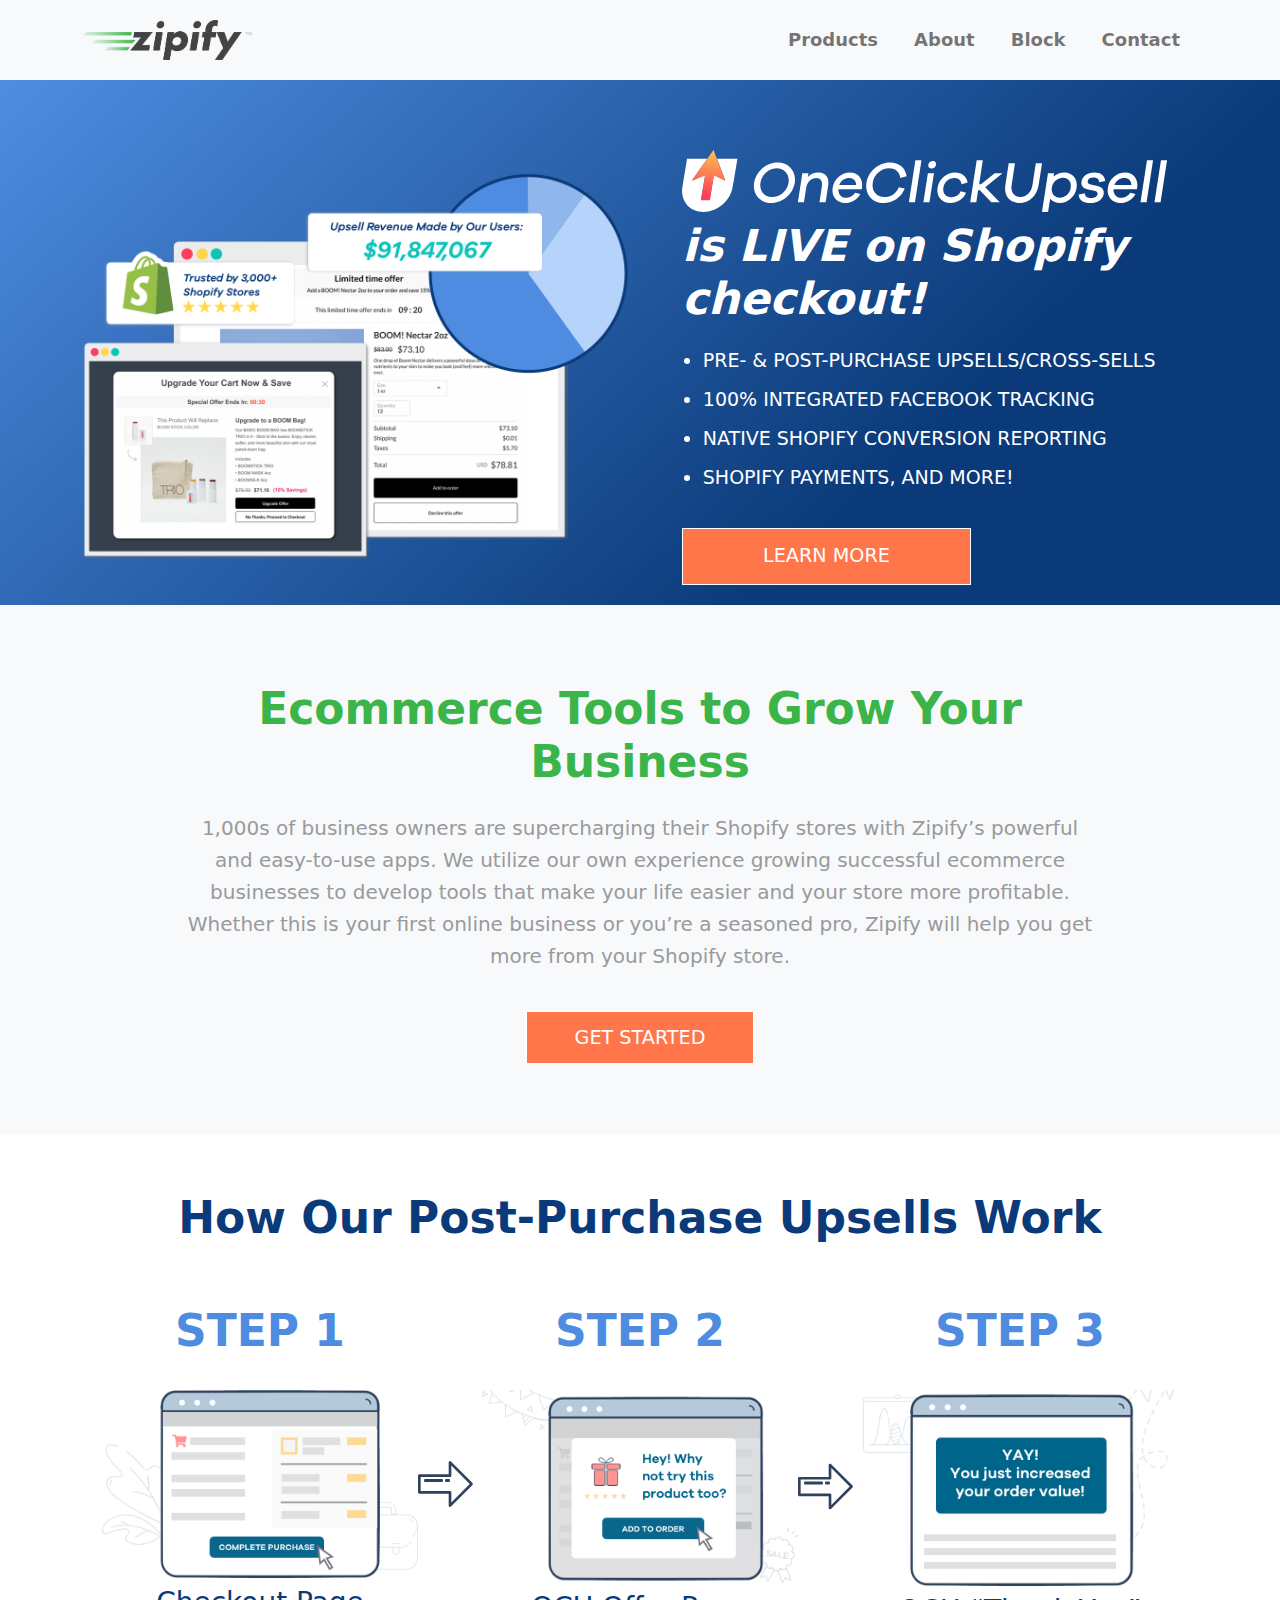
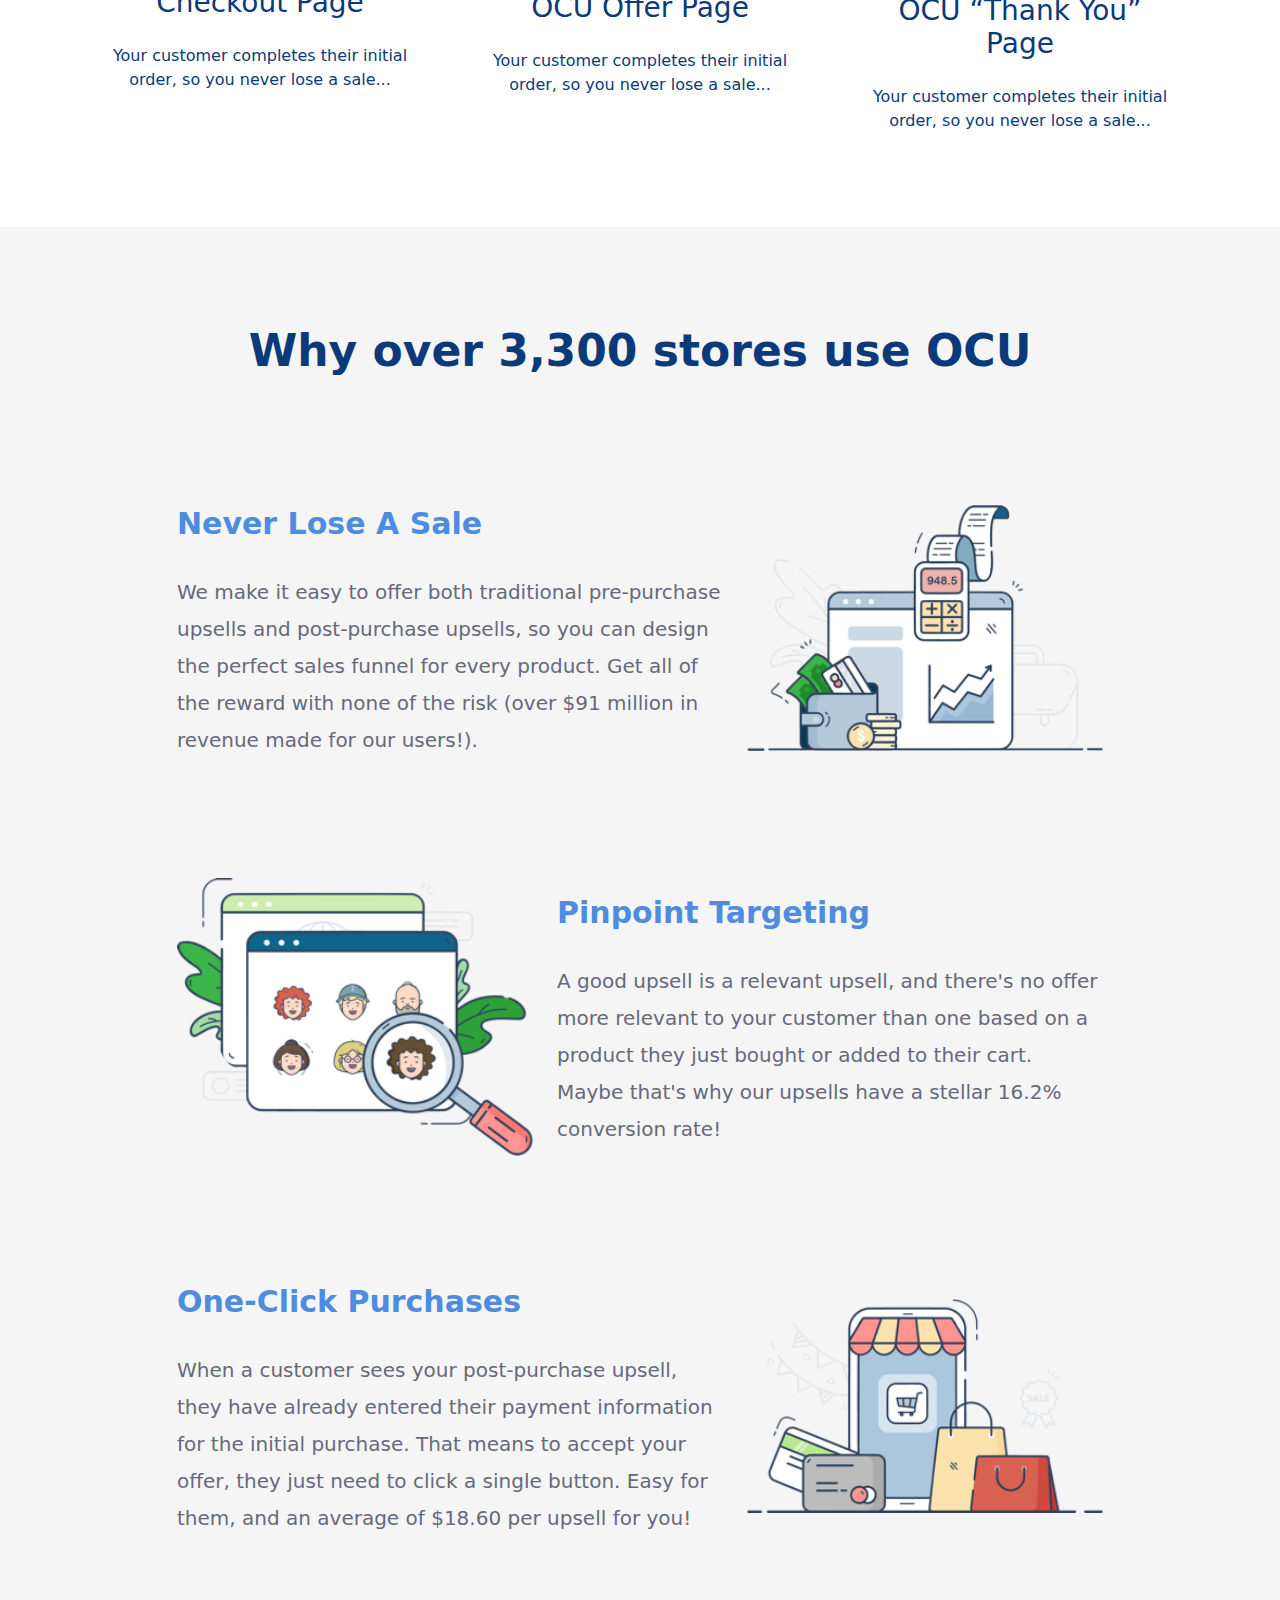
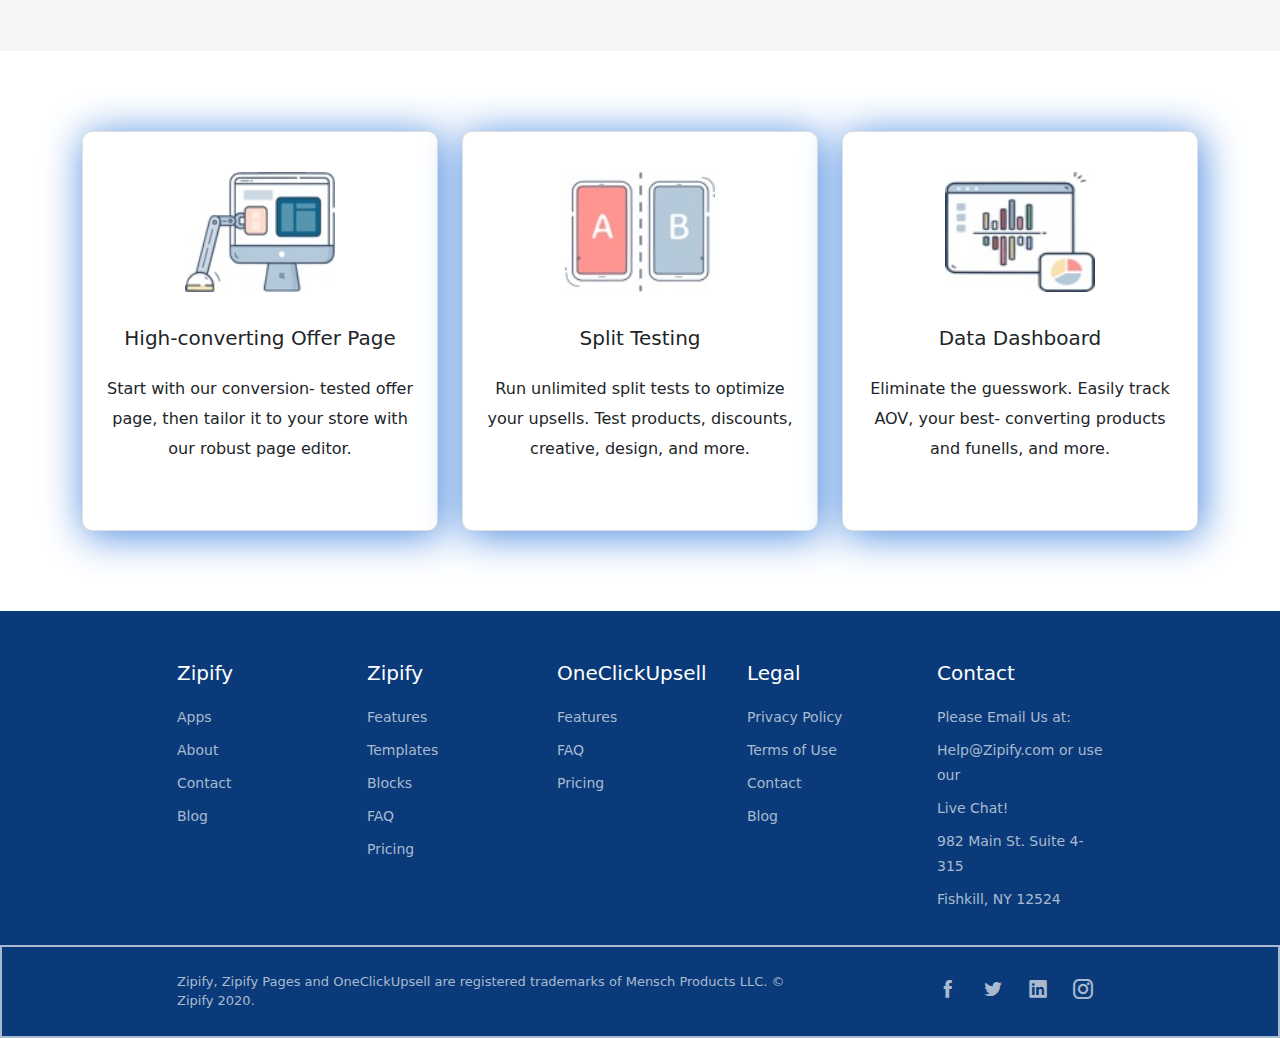
<file: index.html>
<!DOCTYPE html>
<html lang="en">
  <head>
    <!-- Required meta tags -->
    <meta charset="utf-8">
    <meta name="viewport" content="width=device-width, initial-scale=1">

   <!-- Bootstrap CSS -->
    <link rel="stylesheet" href="css/bootstrap.min.css">
    <!-- style.css -->
    <link rel="stylesheet" href="css/style.css">
    <link rel="stylesheet" type="text/css" href="css/media-q.css">
    <!-- icofont.min.css -->
  <link rel="stylesheet" type="text/css" href="icofont/icofont.min.css">
    <title>ZIPIFY</title>
  </head>
  <body>
    <header>
     <nav class="navbar navbar-expand-lg navbar-light bg-light fixed-top">
  <div class="container">
    <a class="navbar-brand" href="#">
     <img src="images/Zipify.png">
    </a>
    <button class="navbar-toggler" type="button" data-toggle="collapse" data-target="#navbarSupportedContent" aria-controls="navbarSupportedContent" aria-expanded="false" aria-label="Toggle navigation">
      <span class="navbar-toggler-icon"></span>
    </button>
    <div class="collapse navbar-collapse" id="navbarSupportedContent">
      <ul class="navbar-nav ml-auto mb-2 mb-lg-0">
               <li class="nav-item">
          <a class="nav-link" href="product.html">Products</a>
        </li>
        <li class="nav-item">
          <a class="nav-link" href="about.html">About</a>
        </li>
        <li class="nav-item">
          <a class="nav-link" href="blog.html">Block</a>
        </li>
        <li class="nav-item">
          <a class="nav-link" href="contact.html">Contact</a>
        </li>
      </ul>
    </div>
  </div>
</nav>
<div class="container">
 <div class="row align-items-center justify-content-center">
   <div class="col-xxl-6 col-xl-6 col-lg-6 col-md-6">
    <div class="img">
     <img src="images/1.png" alt="1" class="w-100">
   </div>
 </div>
   <div class="col-xxl-6  col-xl-6 col-lg-6 col-md-6">
    <div class="banner-content">
      <img src="images/ocu-header-logo.svg" class="w-100">
      <h2 class="py-2"><em>is LIVE on Shopify checkout!</em></h2>
      <ul>
        <li>PRE- & POST-PURCHASE UPSELLS/CROSS-SELLS</li>
        <li>100% INTEGRATED FACEBOOK TRACKING</li>
        <li>NATIVE SHOPIFY CONVERSION REPORTING</li>
        <li>SHOPIFY PAYMENTS, AND MORE!</li>
      </ul>
       <button class="btn btn-outline-secondary">Learn More</button>
    </div>
   </div>
 </div>
</div>
   </header>
<section class="ecommerce">
  <div class="container">
    <div class="row justify-content-center">
    <div class="e-content text-center">
      <h1 class="py-2">Ecommerce Tools to Grow Your Business</h1>
      <p class="py-2">1,000s of business owners are supercharging their Shopify stores with Zipify’s powerful and easy-to-use apps. We utilize our own experience growing successful ecommerce businesses to develop tools that make your life easier and your store more profitable. Whether this is your first online business or you’re a seasoned pro, Zipify will help you get more from your Shopify store.</p>
      <button class="btn btn-outline-secondary">get started</button>
    </div>
  </div>
  </div>
  
</section>
<section class="purchase">
  <div class="container">
    <div class="title text-center">
    <h1 class="py-2">How Our Post-Purchase Upsells Work</h1>
    </div>
    <div class="row justify-content-center">
      <div class="col-xxl-4 col-xl-4 col-lg-4 col-md-4">
        <div class="p-con text-center">
          <h1 class="py-4">STEP 1</h1>
          <div class="img">
          <img src="images/step1.png" class="w-100" style="max-height: 200px;">
          <img src="images/step-arrow.svg">
        </div>
        <h3 class="py-2">Checkout Page</h3>
        <p class="py-2">Your customer completes their initial order, so you never lose a sale...</p>
        </div>
      </div>
        <div class="col-xxl-4 col-xl-4 col-lg-4 col-md-4">
        <div class="p-con text-center">
          <h1 class="py-4">STEP 2</h1>
          <div class="img">
          <img src="images/step2.png" class="w-100" style="max-height: 200px;">
          <img src="images/step-arrow.svg">
        </div>
        <h3 class="py-2">OCU Offer Page</h3>
        <p class="py-2">Your customer completes their initial order, so you never lose a sale...</p>
        </div>
      </div>
        <div class="col-xxl-4 col-xl-4 col-lg-4 col-md-4">
        <div class="p-con text-center">
          <h1 class="py-4">STEP 3</h1>
          <div class="img">
          <img src="images/step3.png" class="w-100" style="max-height: 200px;">
        
        </div>
        <h3 class="py-2">OCU “Thank You” Page</h3>
        <p class="py-2">Your customer completes their initial order, so you never lose a sale...</p>
        </div>
      </div>
    </div>
  </div>
</section>
  <section class="store">
    <div class="container">
      <div class="title text-center">
        <h1 class="py-5">Why over 3,300 stores use OCU</h1>
      </div>
      <div class="row justify-content-center align-items-center py-5">
        <div class="col-xxl-6  col-xl-6 col-lg-6 col-md-6">
          <h2 class="py-4">Never Lose A Sale</h2>
          <p>We make it easy to offer both traditional pre-purchase upsells and post-purchase upsells, so you can design the perfect sales funnel for every product. Get all of the reward with none of the risk (over $91 million in revenue made for our users!).</p>
        </div>
        <div class="col-xxl-4 col-xl-4 col-lg-4 col-md-4">
          <img src="images/never-lose-a-sale.png" class="w-100">
        </div>
      </div>
      <div class="row justify-content-center align-items-center py-5">
        <div class="col-xxl-4 col-xl-4 col-lg-4 col-md-4">
          <img src="images/pinpoint-targeting.png" class="w-100">
        </div>
        <div class="col-xxl-6  col-xl-6 col-lg-6 col-md-6">
          <h2 class="py-4">Pinpoint Targeting</h2>
          <p>A good upsell is a relevant upsell, and there's no offer more relevant to your customer than one based on a product they just bought or added to their cart. Maybe that's why our upsells have a stellar 16.2% conversion rate!</p>
        </div>
        
      </div>
      <div class="row justify-content-center align-items-center py-5">
        <div class="col-xxl-6  col-xl-6 col-lg-6 col-md-6">
          <h2 class="py-4">One-Click Purchases</h2>
          <p>When a customer sees your post-purchase upsell, they have already entered their payment information for the initial purchase. That means to accept your offer, they just need to click a single button. Easy for them, and an average of $18.60 per upsell for you!

</p>
        </div>
        <div class="col-xxl-4 col-xl-4 col-lg-4 col-md-4">
          <img src="images/one-click-purchases.png" class="w-100">
        </div>
      </div>
    </div>
  </section>
<section class="box">
  <div class="container">
    <div class="row">
      <div class="col-xxl-4 col-xl-4 col-lg-4 col-md-4">
      <div class="card text-center">
        <div class="img">
  <img src="images/ocu-feature-1.jpg" class="img-fluid" alt="...">
</div>
  <div class="card-body">
    <h5 class="py-2">High-converting Offer Page</h5>
    <p class="card-text py-2">Start with our conversion- tested offer page, then tailor it to your store with our robust page editor.</p>
    </div>
  </div>
</div>
   <div class="col-xxl-4 col-xl-4 col-lg-4 col-md-4">
      <div class="card text-center">
        <div class="img">
  <img src="images/ocu-feature-2.jpg" class="img-fluid" alt="...">
</div>
  <div class="card-body">
    <h5 class="py-2">Split
Testing</h5>
    <p class="card-text py-2"> Run  unlimited split tests to optimize your upsells. Test products, discounts, creative, design, and more.</p>
    </div>
  </div>
</div>
   <div class="col-xxl-4 col-xl-4 col-lg-4 col-md-4">
      <div class="card text-center">
        <div class="img">
  <img src="images/ocu-feature-3.jpg" class="img-fluid" alt="...">
</div>
  <div class="card-body">
    <h5 class="py-2">Data
Dashboard</h5>
    <p class="card-text py-2">Eliminate the guesswork. Easily track AOV, your best- converting products and funells, and more.</p>
    </div>
  </div>
</div>
</div>
    </div>
  </div>
</section>
<footer>
  <div class="container">
    <div class="row justify-content-center">
      <div class="col-xxl-2 col-xl-2 col-lg-2 col-md-2">
        <div class="f-con">
          <h4>Zipify</h4>
          <h5>Apps</h5>
          <h5>About</h5>
          <h5>Contact</h5>
           <h5>Blog</h5>

        </div>
      </div>
      <div class="col-xxl-2 col-xl-2 col-lg-2 col-md-2">
        <div class="f-con">
          <h4>Zipify</h4>
          <h5>Features</h5>
          <h5>
Templates</h5>
          <h5>Blocks</h5>
           <h5>FAQ</h5>
           <h5>Pricing</h5>

        </div>
      </div>
      <div class="col-xxl-2 col-xl-2 col-lg-2 col-md-2">
        <div class="f-con">
          <h4>OneClickUpsell</h4>
          <h5>Features</h5>
          <h5>FAQ</h5>
          <h5>Pricing</h5>
           
        </div>
      </div>
      <div class="col-xxl-2 col-xl-2 col-lg-2 col-md-2">
        <div class="f-con">
          <h4>Legal</h4>
          <h5>
Privacy Policy
</h5>
          <h5> 
Terms of Use</h5>
          <h5>Contact</h5>
           <h5>Blog</h5>

        </div>
      </div>
      <div class="col-xxl-2 col-xl-2 col-lg-2 col-md-2">
        <div class="f-con">
          <h4>Contact</h4>
          
<h5>Please Email Us at:</h5>
<h5> Help@Zipify.com or use our</h5>
<h5> Live Chat!</h5>

<h5>982 Main St. Suite 4-315</h5>

<h5>Fishkill, NY 12524</h5>
        </div>
      </div>
    </div>
  </div>
</footer>
<section class="f-end" style="border: 2px solid #A9BAD0;">
  <div class="container">
    <div class="row justify-content-center align-items-center">
      <div class="col-xxl-7  col-xl-7 col-lg-7 col-md-7">
        <p>Zipify, Zipify Pages and OneClickUpsell are registered trademarks of Mensch Products LLC. © Zipify 2020.</p>
      </div>
      <div class="col-xxl-3 col-xl-3 col-lg-3 col-md-3">
        <div class="icon text-right">
        <ul>
          <li><i class="icofont-facebook"></i></li>
          <li><i class="icofont-twitter"></i></li>
          <li><i class="icofont-linkedin"></i></li>
          <li><i class="icofont-instagram"></i></li>
        </ul>
      </div>
    </div>
    </div>
      </div>
    </section>
   <script type="text/javascript" src="js/bootstrap.min.js"></script>
  </body>
</html>
</file>
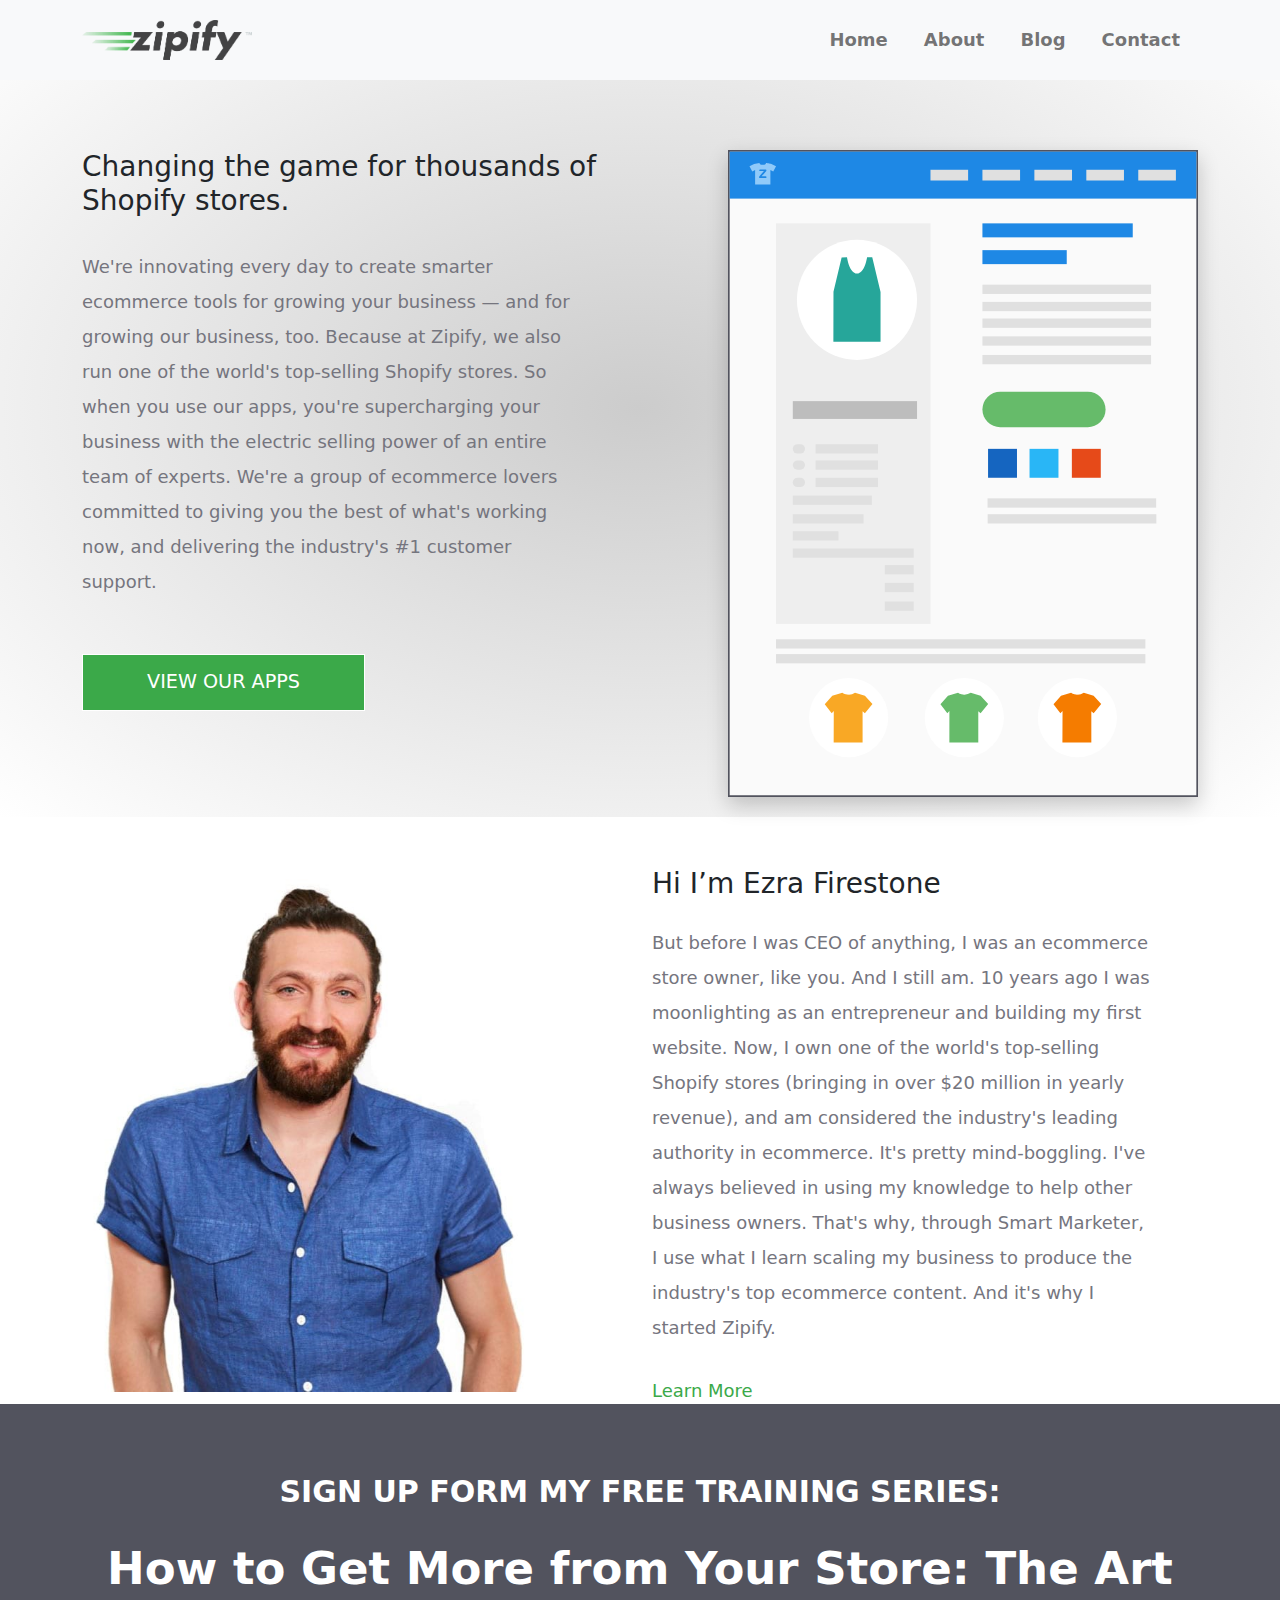
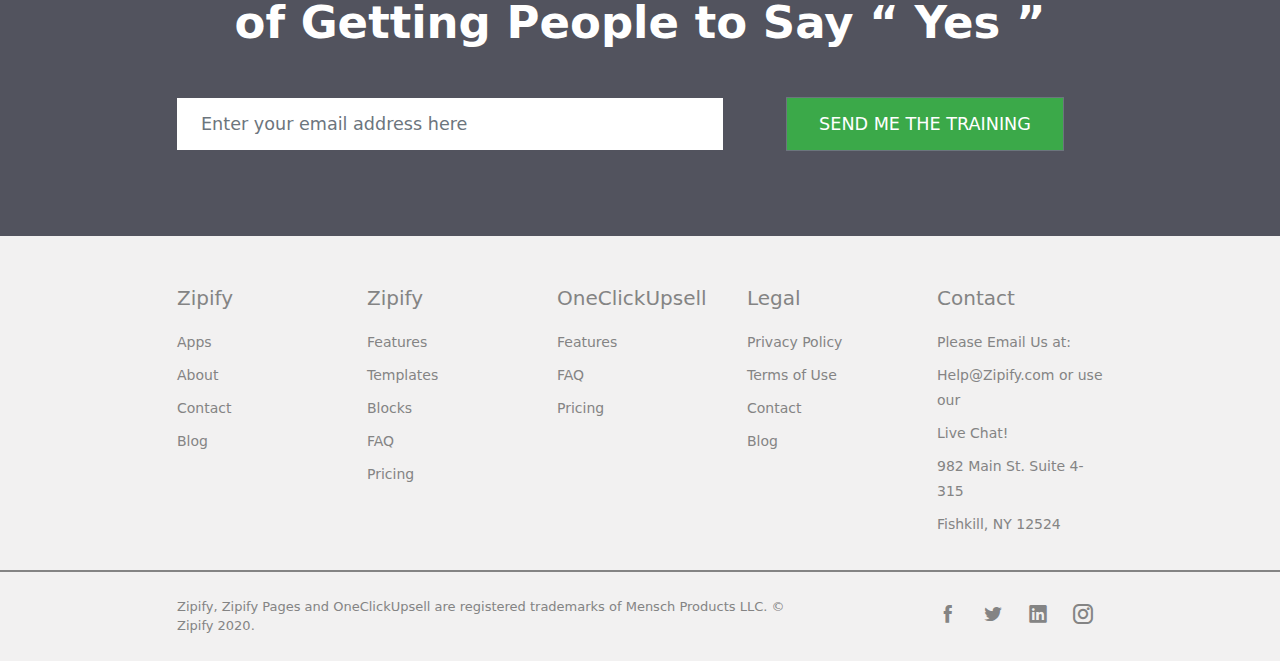
<file: about.html>
<!DOCTYPE html>
<html lang="en">
  <head>
    <!-- Required meta tags -->
    <meta charset="utf-8">
    <meta name="viewport" content="width=device-width, initial-scale=1">

   <!-- Bootstrap CSS -->
    <link rel="stylesheet" href="css/bootstrap.min.css">
    <!-- style.css -->
    <link rel="stylesheet" href="css/about-style.css">
    <link rel="stylesheet" type="text/css" href="css/media-q.css">
    <!-- icofont.min.css -->
  <link rel="stylesheet" type="text/css" href="icofont/icofont.min.css">
    <title>ZIPIFY</title>
  </head>
  <body>
    <header>
     <nav class="navbar navbar-expand-lg navbar-light bg-light fixed-top">
  <div class="container">
    <a class="navbar-brand" href="#">
     <img src="images/Zipify.png">
    </a>
    <button class="navbar-toggler" type="button" data-toggle="collapse" data-target="#navbarSupportedContent" aria-controls="navbarSupportedContent" aria-expanded="false" aria-label="Toggle navigation">
      <span class="navbar-toggler-icon"></span>
    </button>
    <div class="collapse navbar-collapse" id="navbarSupportedContent">
      <ul class="navbar-nav ml-auto mb-2 mb-lg-0">
               <li class="nav-item">
          <a class="nav-link" href="index.html">Home</a>
        </li>
        <li class="nav-item">
          <a class="nav-link" href="about.html">About</a>
        </li>
        <li class="nav-item">
          <a class="nav-link" href="blog.html">Blog</a>
        </li>
        <li class="nav-item">
          <a class="nav-link" href="contact.html">Contact</a>
        </li>
      </ul>
    </div>
  </div>
</nav>
<div class="container">
 <div class="row justify-content-center">
  <div class="col-xxl-6  col-xl-6 col-lg-6 col-md-6">
    <div class="banner-content">
     <h3>Changing the game for thousands of Shopify stores.</h3>
     <p class="py-4">We're innovating every day to create smarter ecommerce tools for growing your business — and for growing our business, too. Because at Zipify, we also run one of the world's top-selling Shopify stores. So when you use our apps, you're supercharging your business with the electric selling power of an entire team of experts. We're a group of ecommerce lovers committed to giving you the best of what's working now, and delivering the industry's #1 customer support.</p>
       <button class="btn btn-outline-secondary">view our apps</button>
    </div>
   </div>
   <div class="col-xxl-6 col-xl-6 col-lg-6 col-md-6">
    <div class="img text-center">
     <img src="images/zipify_about_hero_v2.svg" alt="1" class="w-100">
   </div>
 </div>
   
 </div>
</div>
   </header>
   <section class="firestone">
     <div class="container">
       <div class="row align-items-center justify-content-center ">
         <div class="col-xxl-6 col-xl-6 col-lg-6 col-md-6">
           <div class="img">
             <img src="images/ezra-left.jpg">
           </div>
         </div>
         <div class="col-xxl-6 col-xl-6 col-lg-6 col-md-6">
           <h3>Hi I’m Ezra Firestone</h3>
           <p class="py-3">But before I was CEO of anything, I was an ecommerce store owner, like you. And I still am. 10 years ago I was moonlighting as an entrepreneur and building my first website. Now, I own one of the world's top-selling Shopify stores (bringing in over $20 million in yearly revenue), and am considered the industry's leading authority in ecommerce. It's pretty mind-boggling. I've always believed in using my knowledge to help other business owners. That's why, through Smart Marketer, I use what I learn scaling my business to produce the industry's top ecommerce content. And it's why I started Zipify.</p>
           <a href="">Learn More</a>
         </div>
       </div>
     </div>
   </section>
<section class="TRAINING">
  <div class="container">
    <div class="title text-center">
      <h3>SIGN UP FORM MY FREE TRAINING SERIES:</h3>
      <h1 class="py-4">How to Get More from Your Store: The Art of Getting People to Say “ Yes ”</h1>
    </div>
    <div class="row align-items-center justify-content-center">
      <div class="col-xxl-6 col-xl-6 col-lg-6 col-md-6 py-3 text-center">
        <div class="form">
        <input class="form-control" type="text" placeholder="Enter your email address here">
      </div>
      </div>
      <div class="col-xxl-4 col-xl-4 col-lg-4 col-md-4 text-center">
        <button class="btn btn-outline-secondary">send me the training</button>
      </div>
    </div>
  </div>
</section>

<footer>
  <div class="container">
    <div class="row justify-content-center">
      <div class="col-xxl-2 col-xl-2 col-lg-2 col-md-2">
        <div class="f-con">
          <h4>Zipify</h4>
          <h5>Apps</h5>
          <h5>About</h5>
          <h5>Contact</h5>
           <h5>Blog</h5>

        </div>
      </div>
      <div class="col-xxl-2 col-xl-2 col-lg-2 col-md-2">
        <div class="f-con">
          <h4>Zipify</h4>
          <h5>Features</h5>
          <h5>
Templates</h5>
          <h5>Blocks</h5>
           <h5>FAQ</h5>
           <h5>Pricing</h5>

        </div>
      </div>
      <div class="col-xxl-2 col-xl-2 col-lg-2 col-md-2">
        <div class="f-con">
          <h4>OneClickUpsell</h4>
          <h5>Features</h5>
          <h5>FAQ</h5>
          <h5>Pricing</h5>
           
        </div>
      </div>
      <div class="col-xxl-2 col-xl-2 col-lg-2 col-md-2">
        <div class="f-con">
          <h4>Legal</h4>
          <h5>
Privacy Policy
</h5>
          <h5> 
Terms of Use</h5>
          <h5>Contact</h5>
           <h5>Blog</h5>

        </div>
      </div>
      <div class="col-xxl-2 col-xl-2 col-lg-2 col-md-2">
        <div class="f-con">
          <h4>Contact</h4>
          
<h5>Please Email Us at:</h5>
<h5> Help@Zipify.com or use our</h5>
<h5> Live Chat!</h5>

<h5>982 Main St. Suite 4-315</h5>

<h5>Fishkill, NY 12524</h5>
        </div>
      </div>
    </div>
  </div>
</footer>
<section class="f-end" style="border-top: 2px solid #848484;">
  <div class="container">
    <div class="row justify-content-center align-items-center">
      <div class="col-xxl-7  col-xl-7 col-lg-7 col-md-7">
        <p>Zipify, Zipify Pages and OneClickUpsell are registered trademarks of Mensch Products LLC. © Zipify 2020.</p>
      </div>
      <div class="col-xxl-3 col-xl-3 col-lg-3 col-md-3">
        <div class="icon text-right">
        <ul>
          <li><i class="icofont-facebook"></i></li>
          <li><i class="icofont-twitter"></i></li>
          <li><i class="icofont-linkedin"></i></li>
          <li><i class="icofont-instagram"></i></li>
        </ul>
      </div>
    </div>
    </div>
      </div>
    </section>



   <script type="text/javascript" src="js/bootstrap.min.js"></script>
  </body>
</html>
</file>
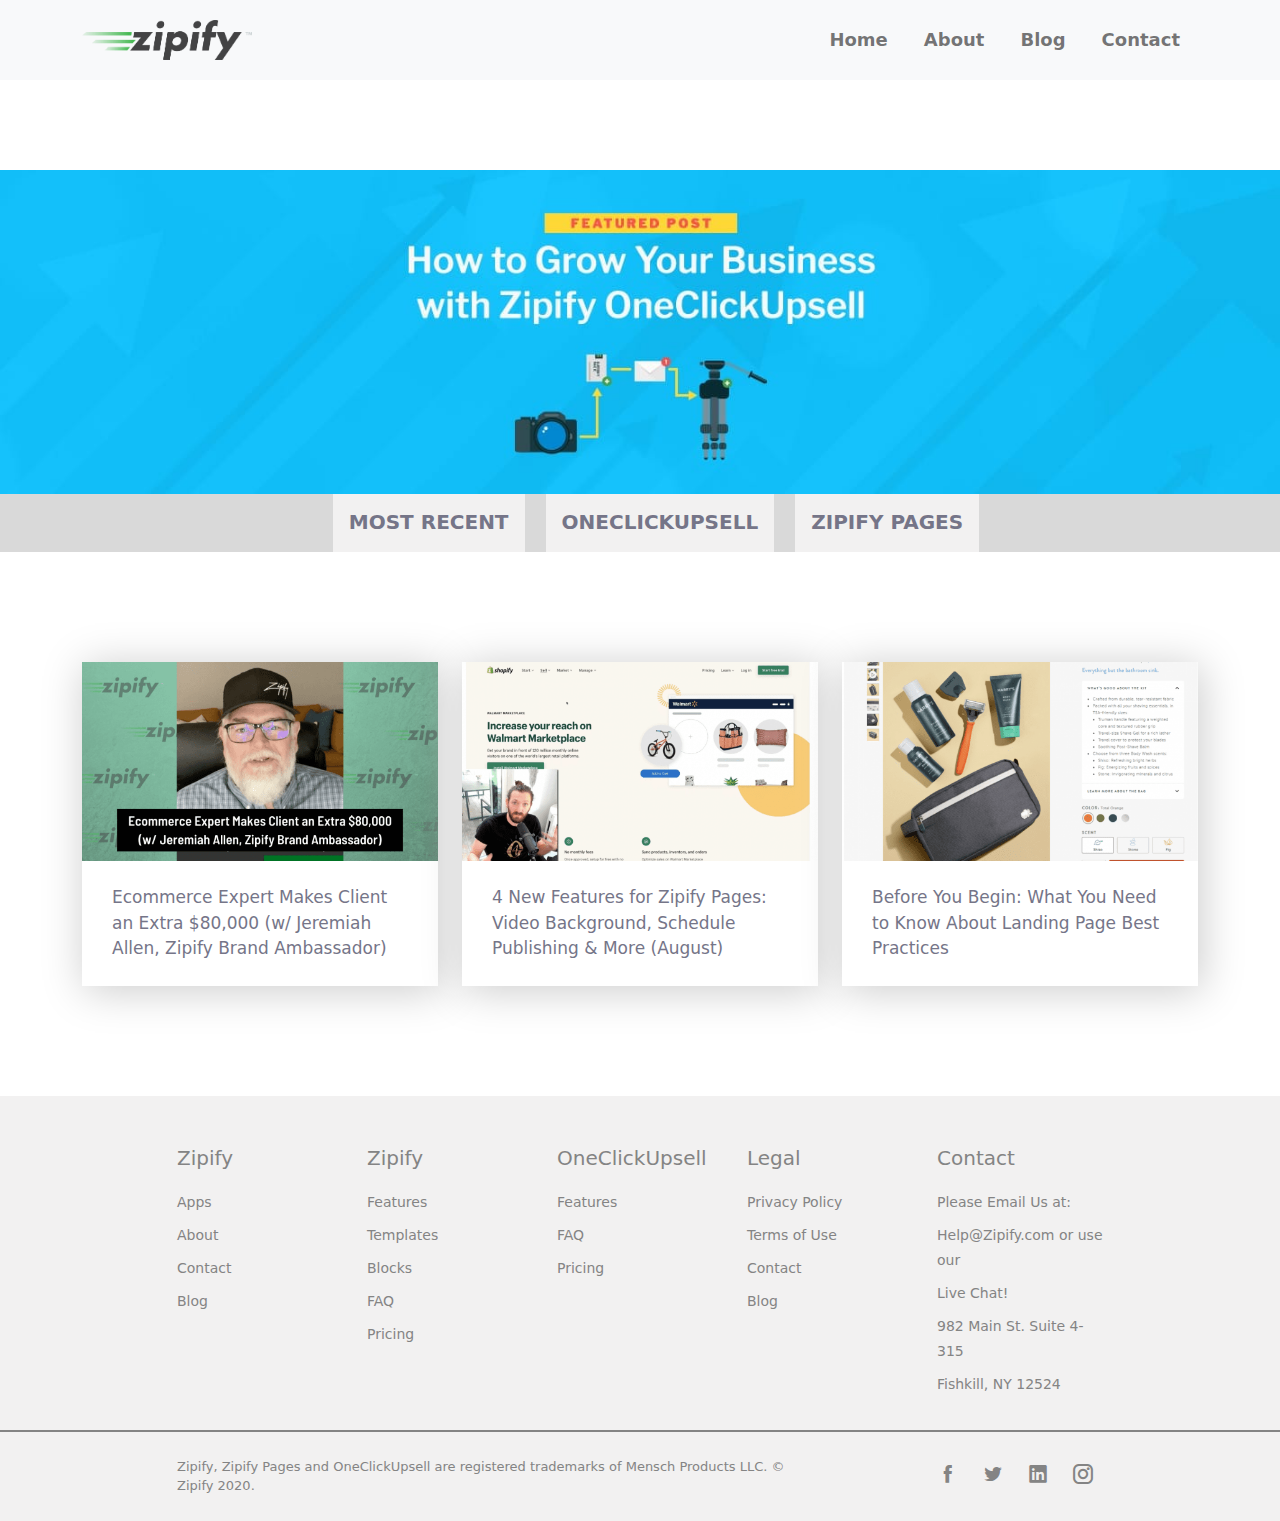
<file: blog.html>
<!DOCTYPE html>
<html lang="en">
  <head>
    <!-- Required meta tags -->
    <meta charset="utf-8">
    <meta name="viewport" content="width=device-width, initial-scale=1">

   <!-- Bootstrap CSS -->
    <link rel="stylesheet" href="css/bootstrap.min.css">
    <!-- style.css -->
    <link rel="stylesheet" href="css/blog-style.css">
    <link rel="stylesheet" type="text/css" href="css/media-q.css">
    <!-- icofont.min.css -->
  <link rel="stylesheet" type="text/css" href="icofont/icofont.min.css">
    <title>ZIPIFY</title>
  </head>
  <body>
    <header>
     <nav class="navbar navbar-expand-lg navbar-light bg-light fixed-top">
  <div class="container">
    <a class="navbar-brand" href="#">
     <img src="images/Zipify.png">
    </a>
    <button class="navbar-toggler" type="button" data-toggle="collapse" data-target="#navbarSupportedContent" aria-controls="navbarSupportedContent" aria-expanded="false" aria-label="Toggle navigation">
      <span class="navbar-toggler-icon"></span>
    </button>
    <div class="collapse navbar-collapse" id="navbarSupportedContent">
      <ul class="navbar-nav ml-auto mb-2 mb-lg-0">
                <li class="nav-item">
          <a class="nav-link" href="index.html">Home</a>
        </li>
        <li class="nav-item">
          <a class="nav-link" href="about.html">About</a>
        </li>
        <li class="nav-item">
          <a class="nav-link" href="blog.html">Blog</a>
        </li>
        <li class="nav-item">
          <a class="nav-link" href="contact.html">Contact</a>
        </li>
      </ul>
    </div>
  </div>
</nav>
   </header>
   <section>
     <img src="images/OCUZipify_Header.jpg" class="w-100">
   </section>
   <section class="banner">
     <div class="container">
       <div class="row justify-content-center align-items-center">
        <div class="b-con text-center">

         <ul >
          
        <li class="nav-item">
          <a class="nav-link" href="#">MOST RECENT</a>
        </li>
        <li class="nav-item">
          <a class="nav-link" href="#">ONECLICKUPSELL</a>
        </li>
        <li class="nav-item">
          <a class="nav-link" href="#">ZIPIFY PAGES</a>
        </li>
         </ul>
       </div>
       </div>
     </div>

   </section>
   <section class="crd">
     <div class="container">
       <div class="row">
         <div class="col-xxl-4 col-xl-4 col-lg-4 col-md-4">
           <div class="card">
  <img src="images/Eye-Opening-Results_-32k-With-One-Upsell-Funnel-Zipify-Brand-Ambassador-1-572x320.png" class="w-100" alt="...">
  <div class="card-body">
    <p class="card-text py-4">
Ecommerce Expert Makes Client an Extra $80,000 (w/ Jeremiah Allen, Zipify Brand Ambassador)</p>
  </div>
</div>
         </div>
         <div class="col-xxl-4 col-xl-4 col-lg-4 col-md-4">
           <div class="card" >
  <img src="images/Screen-Shot-2020-08-13-at-9.50.38-AM-572x320.png" class="w-100" alt="...">
  <div class="card-body">
    <p class="card-text py-4">
 
4 New Features for Zipify Pages: Video Background, Schedule Publishing & More (August)</p>
  </div>
</div>
         </div>
         <div class="col-xxl-4 col-xl-4 col-lg-4 col-md-4">
           <div class="card">
  <img src="images/Screen-Shot-2020-09-09-at-11.02.21-AM-572x320.png" class="w-100" alt="...">
  <div class="card-body">
    <p class="card-text py-4">
 
Before You Begin: What You Need to Know About Landing Page Best Practices</p>
  </div>
</div>
         </div>
       </div>
     </div>
   </section>
<footer>
  <div class="container">
    <div class="row justify-content-center">
      <div class="col-xxl-2 col-xl-2 col-lg-2 col-md-2">
        <div class="f-con">
          <h4>Zipify</h4>
          <h5>Apps</h5>
          <h5>About</h5>
          <h5>Contact</h5>
           <h5>Blog</h5>

        </div>
      </div>
      <div class="col-xxl-2 col-xl-2 col-lg-2 col-md-2">
        <div class="f-con">
          <h4>Zipify</h4>
          <h5>Features</h5>
          <h5>
Templates</h5>
          <h5>Blocks</h5>
           <h5>FAQ</h5>
           <h5>Pricing</h5>

        </div>
      </div>
      <div class="col-xxl-2 col-xl-2 col-lg-2 col-md-2">
        <div class="f-con">
          <h4>OneClickUpsell</h4>
          <h5>Features</h5>
          <h5>FAQ</h5>
          <h5>Pricing</h5>
           
        </div>
      </div>
      <div class="col-xxl-2 col-xl-2 col-lg-2 col-md-2">
        <div class="f-con">
          <h4>Legal</h4>
          <h5>
Privacy Policy
</h5>
          <h5> 
Terms of Use</h5>
          <h5>Contact</h5>
           <h5>Blog</h5>

        </div>
      </div>
      <div class="col-xxl-2 col-xl-2 col-lg-2 col-md-2">
        <div class="f-con">
          <h4>Contact</h4>
          
<h5>Please Email Us at:</h5>
<h5> Help@Zipify.com or use our</h5>
<h5> Live Chat!</h5>

<h5>982 Main St. Suite 4-315</h5>

<h5>Fishkill, NY 12524</h5>
        </div>
      </div>
    </div>
  </div>
</footer>
<section class="f-end" style="border-top: 2px solid #848484;">
  <div class="container">
    <div class="row justify-content-center align-items-center">
      <div class="col-xxl-7  col-xl-7 col-lg-7 col-md-7">
        <p>Zipify, Zipify Pages and OneClickUpsell are registered trademarks of Mensch Products LLC. © Zipify 2020.</p>
      </div>
      <div class="col-xxl-3 col-xl-3 col-lg-3 col-md-3">
        <div class="icon text-right">
        <ul>
          <li><i class="icofont-facebook"></i></li>
          <li><i class="icofont-twitter"></i></li>
          <li><i class="icofont-linkedin"></i></li>
          <li><i class="icofont-instagram"></i></li>
        </ul>
      </div>
    </div>
    </div>
      </div>
    </section>



   <script type="text/javascript" src="js/bootstrap.min.js"></script>
  </body>
</html>
</file>
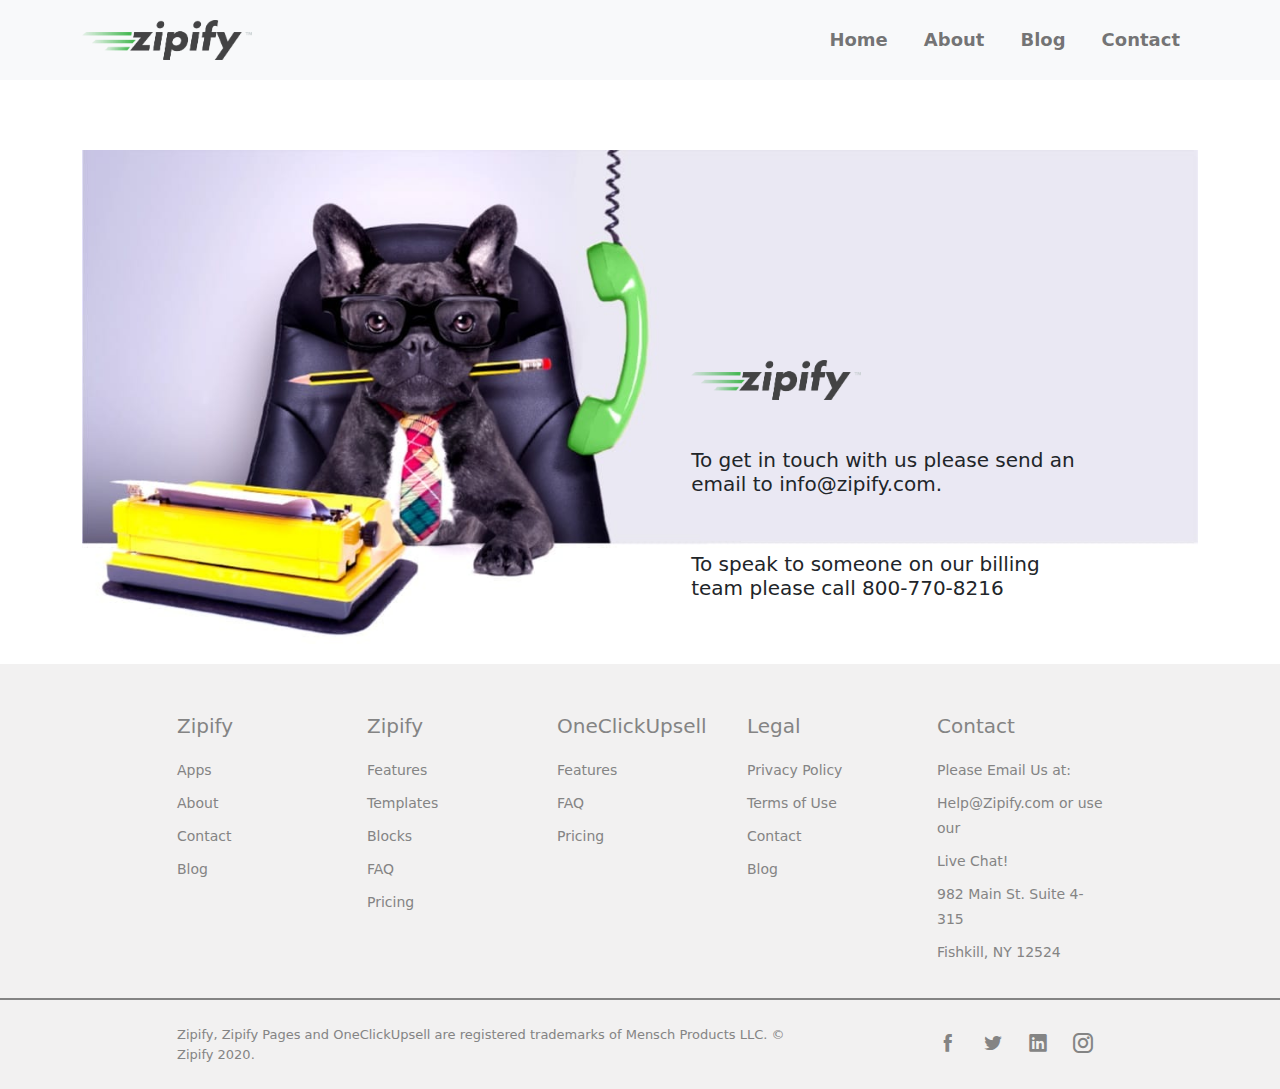
<file: contact.html>
<!DOCTYPE html>
<html lang="en">
  <head>
    <!-- Required meta tags -->
    <meta charset="utf-8">
    <meta name="viewport" content="width=device-width, initial-scale=1">

   <!-- Bootstrap CSS -->
    <link rel="stylesheet" href="css/bootstrap.min.css">
    <!-- style.css -->
    <link rel="stylesheet" href="css/contact-style.css">
    <link rel="stylesheet" type="text/css" href="css/media-q.css">
    <!-- icofont.min.css -->
  <link rel="stylesheet" type="text/css" href="icofont/icofont.min.css">
    <title>ZIPIFY</title>
  </head>
  <body>
    <header>
     <nav class="navbar navbar-expand-lg navbar-light bg-light fixed-top">
  <div class="container">
    <a class="navbar-brand" href="#">
     <img src="images/Zipify.png">
    </a>
    <button class="navbar-toggler" type="button" data-toggle="collapse" data-target="#navbarSupportedContent" aria-controls="navbarSupportedContent" aria-expanded="false" aria-label="Toggle navigation">
      <span class="navbar-toggler-icon"></span>
    </button>
    <div class="collapse navbar-collapse" id="navbarSupportedContent">
      <ul class="navbar-nav ml-auto mb-2 mb-lg-0">
                 <li class="nav-item">
          <a class="nav-link" href="index.html">Home</a>
        </li>
        <li class="nav-item">
          <a class="nav-link" href="about.html">About</a>
        </li>
        <li class="nav-item">
          <a class="nav-link" href="blog.html">Blog</a>
        </li>
        <li class="nav-item">
          <a class="nav-link" href="contact.html">Contact</a>
        </li>
      </ul>
    </div>
  </div>
</nav>
<div class="container">
 <div class="row justify-content-center">
 
   
    <div class="img text-center">
     <img src="images/zipify-contact-banner.jpg" alt="1" class="w-100">
   </div>
  <div class="col-xxl-4 col-xl-4 col-lg-4 col-md-4">
    <div class="baner-content">
      <img src="images/Zipify.png">
     <h5 class="py-5">To get in touch with us please send an email to info@zipify.com.</h5>
     <h5>To speak to someone on our billing team please call 800-770-8216</h5>
     </div>
    
   </div>
   
 </div>
</div>
   </header>

<footer>
  <div class="container">
    <div class="row justify-content-center">
      <div class="col-xxl-2 col-xl-2 col-lg-2 col-md-2">
        <div class="f-con">
          <h4>Zipify</h4>
          <h5>Apps</h5>
          <h5>About</h5>
          <h5>Contact</h5>
           <h5>Blog</h5>

        </div>
      </div>
      <div class="col-xxl-2 col-xl-2 col-lg-2 col-md-2">
        <div class="f-con">
          <h4>Zipify</h4>
          <h5>Features</h5>
          <h5>
Templates</h5>
          <h5>Blocks</h5>
           <h5>FAQ</h5>
           <h5>Pricing</h5>

        </div>
      </div>
      <div class="col-xxl-2 col-xl-2 col-lg-2 col-md-2">
        <div class="f-con">
          <h4>OneClickUpsell</h4>
          <h5>Features</h5>
          <h5>FAQ</h5>
          <h5>Pricing</h5>
           
        </div>
      </div>
      <div class="col-xxl-2 col-xl-2 col-lg-2 col-md-2">
        <div class="f-con">
          <h4>Legal</h4>
          <h5>
Privacy Policy
</h5>
          <h5> 
Terms of Use</h5>
          <h5>Contact</h5>
           <h5>Blog</h5>

        </div>
      </div>
      <div class="col-xxl-2 col-xl-2 col-lg-2 col-md-2">
        <div class="f-con">
          <h4>Contact</h4>
          
<h5>Please Email Us at:</h5>
<h5> Help@Zipify.com or use our</h5>
<h5> Live Chat!</h5>

<h5>982 Main St. Suite 4-315</h5>

<h5>Fishkill, NY 12524</h5>
        </div>
      </div>
    </div>
  </div>
</footer>
<section class="f-end" style="border-top: 2px solid #848484;">
  <div class="container">
    <div class="row justify-content-center align-items-center">
      <div class="col-xxl-7  col-xl-7 col-lg-7 col-md-7">
        <p>Zipify, Zipify Pages and OneClickUpsell are registered trademarks of Mensch Products LLC. © Zipify 2020.</p>
      </div>
      <div class="col-xxl-3 col-xl-3 col-lg-3 col-md-3">
        <div class="icon text-right">
        <ul>
          <li><i class="icofont-facebook"></i></li>
          <li><i class="icofont-twitter"></i></li>
          <li><i class="icofont-linkedin"></i></li>
          <li><i class="icofont-instagram"></i></li>
        </ul>
      </div>
    </div>
    </div>
      </div>
    </section>



     <script type="text/javascript" src="js/bootstrap.min.js"></script>
  </body>
</html>
</file>
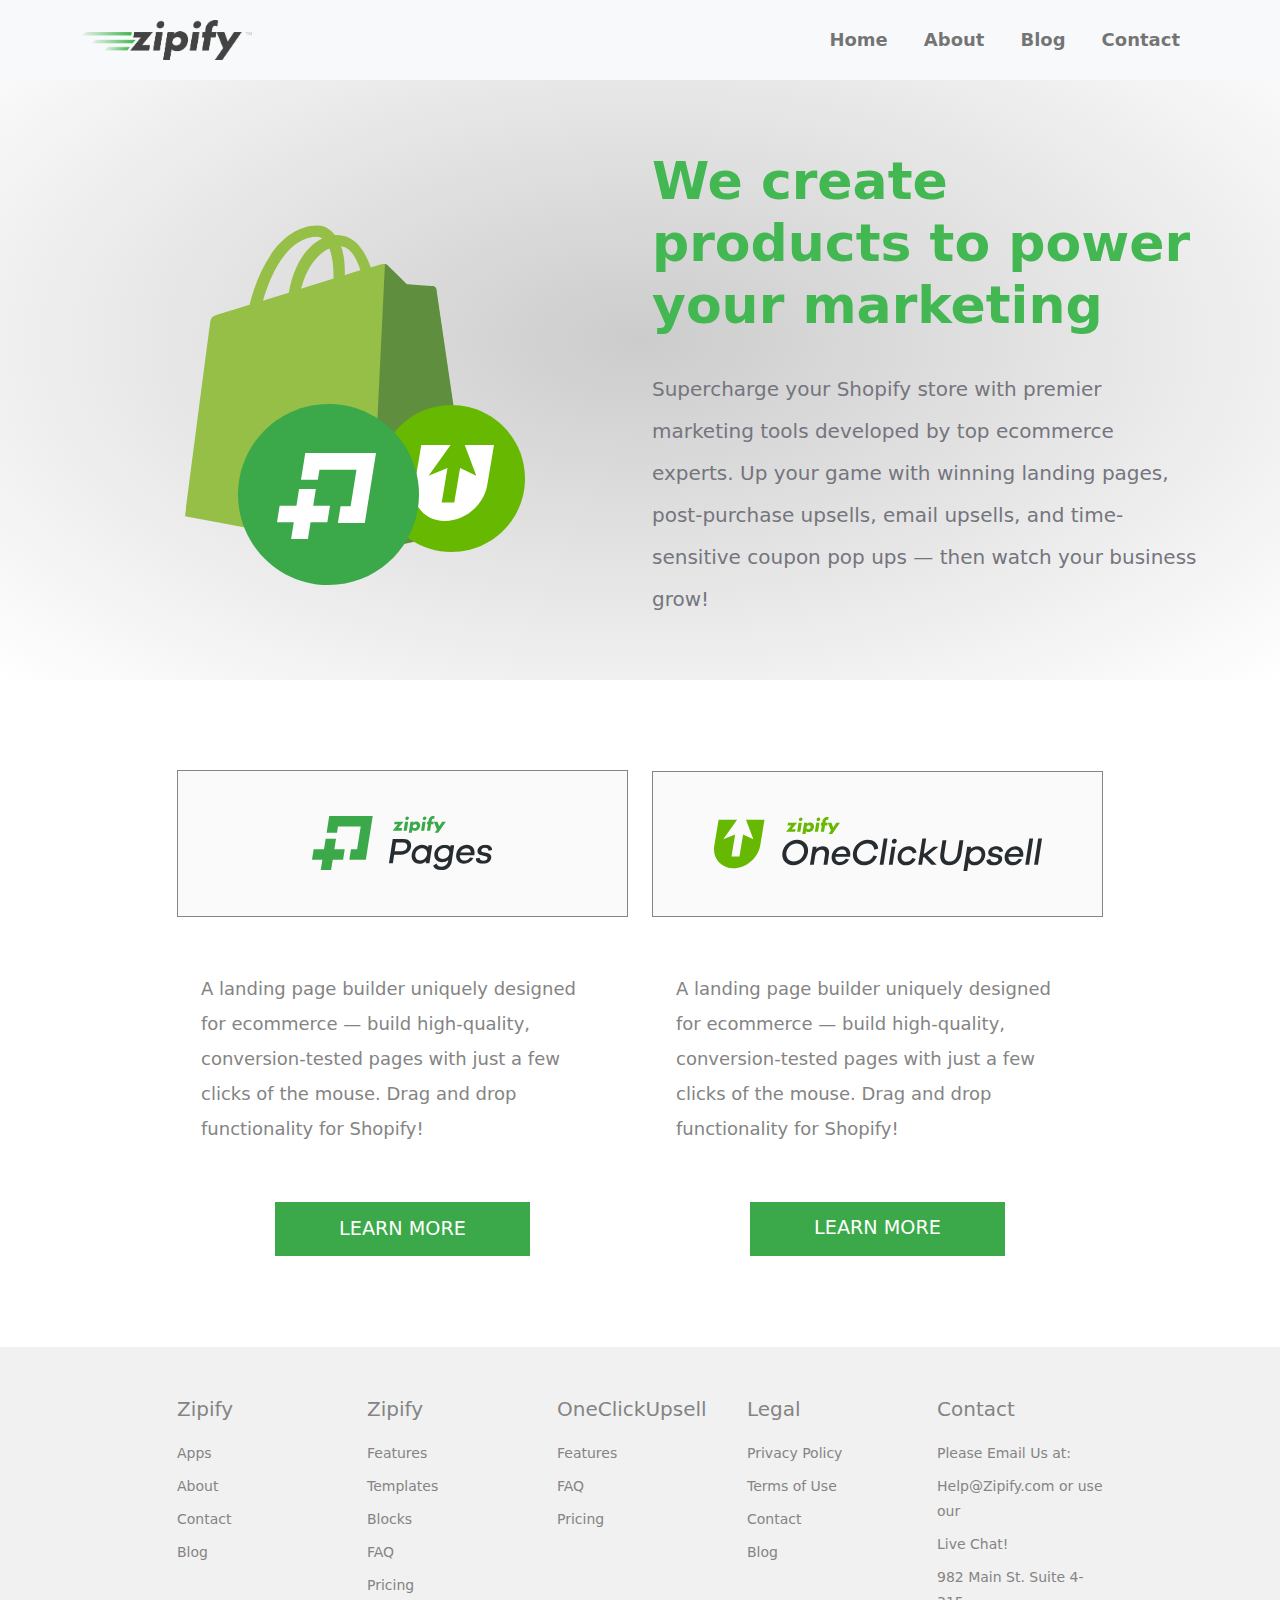
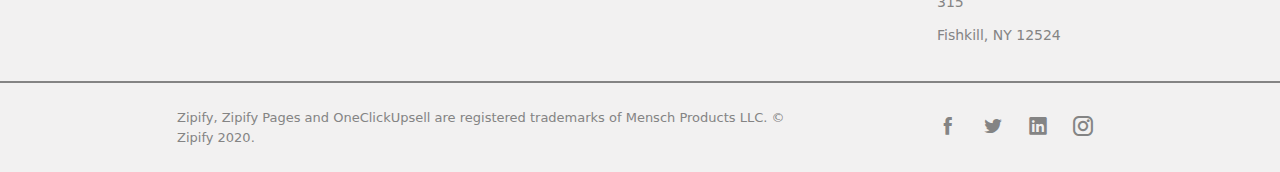
<file: product.html>
<!DOCTYPE html>
<html lang="en">
  <head>
    <!-- Required meta tags -->
    <meta charset="utf-8">
    <meta name="viewport" content="width=device-width, initial-scale=1">

   <!-- Bootstrap CSS -->
    <link rel="stylesheet" href="css/bootstrap.min.css">
    <!-- style.css -->
    <link rel="stylesheet" href="css/product-style.css">
    <link rel="stylesheet" type="text/css" href="css/media-q.css">
    <!-- icofont.min.css -->
  <link rel="stylesheet" type="text/css" href="icofont/icofont.min.css">
    <title>ZIPIFY</title>
  </head>
  <body>
    <header>
     <nav class="navbar navbar-expand-lg navbar-light bg-light fixed-top">
  <div class="container">
    <a class="navbar-brand" href="#">
     <img src="images/Zipify.png">
    </a>
    <button class="navbar-toggler" type="button" data-toggle="collapse" data-target="#navbarSupportedContent" aria-controls="navbarSupportedContent" aria-expanded="false" aria-label="Toggle navigation">
      <span class="navbar-toggler-icon"></span>
    </button>
    <div class="collapse navbar-collapse" id="navbarSupportedContent">
      <ul class="navbar-nav ml-auto mb-2 mb-lg-0">
                <li class="nav-item">
          <a class="nav-link" href="index.html">Home</a>
        </li>
        <li class="nav-item">
          <a class="nav-link" href="about.html">About</a>
        </li>
        <li class="nav-item">
          <a class="nav-link" href="blog.html">Blog</a>
        </li>
        <li class="nav-item">
          <a class="nav-link" href="contact.html">Contact</a>
        </li>
      </ul>
    </div>
  </div>
</nav>
<div class="container">
 <div class="row align-items-center justify-content-center">
   <div class="col-xxl-6 col-xl-6 col-lg-6 col-md-6">
    <div class="img text-center">
     <img src="images/zipify_products_hero@3x.svg" alt="1" class="img-fluid">
   </div>
 </div>
   <div class="col-xxl-6  col-xl-6 col-lg-6 col-md-6">
    <div class="banner-content">
     <h1>We create products to power your marketing</h1>
     <p class="py-4">Supercharge your Shopify store with premier marketing tools developed by top ecommerce experts. Up your game with winning landing pages, post-purchase upsells, email upsells, and time-sensitive coupon pop ups — then watch your business grow!</p>
    </div>
   </div>
 </div>
</div>
   </header>
   <section class="pages">
     <div class="container">
       <div class="row align-items-center justify-content-center">
        <div class="col-xxl-5  col-xl-5 col-lg-5 col-md-5 ">
          <div class="p">
          <div class="page text-center">
            <img src="images/zipify_pages_logo_sm@3x.svg" class="img-fluid">
          </div>
          <p class="px-4 py-4">A landing page builder uniquely designed for ecommerce — build high-quality, conversion-tested pages with just a few clicks of the mouse. Drag and drop functionality for Shopify!</p>
          <div class="btnn text-center">
            <button class="btn btn-outline-secondary">Learn More</button>
          </div>
        </div>
        </div>
         <div class="col-xxl-5  col-xl-5 col-lg-5 col-md-5 ">
          <div class="p">
          <div class="page text-center">
            <img src="images/zipify_ocu_logo_sm@3x.svg" class="img-fluid">
          </div>
          <p class="px-4 py-4">A landing page builder uniquely designed for ecommerce — build high-quality, conversion-tested pages with just a few clicks of the mouse. Drag and drop functionality for Shopify!</p>
          <div class="btnn text-center">
            <button class="btn btn-outline-secondary">Learn More</button>
          </div>
        </div>
        </div>
       </div>
     </div>
   </section>
<footer>
  <div class="container">
    <div class="row justify-content-center">
      <div class="col-xxl-2 col-xl-2 col-lg-2 col-md-2">
        <div class="f-con">
          <h4>Zipify</h4>
          <h5>Apps</h5>
          <h5>About</h5>
          <h5>Contact</h5>
           <h5>Blog</h5>

        </div>
      </div>
      <div class="col-xxl-2 col-xl-2 col-lg-2 col-md-2">
        <div class="f-con">
          <h4>Zipify</h4>
          <h5>Features</h5>
          <h5>
Templates</h5>
          <h5>Blocks</h5>
           <h5>FAQ</h5>
           <h5>Pricing</h5>

        </div>
      </div>
      <div class="col-xxl-2 col-xl-2 col-lg-2 col-md-2">
        <div class="f-con">
          <h4>OneClickUpsell</h4>
          <h5>Features</h5>
          <h5>FAQ</h5>
          <h5>Pricing</h5>
           
        </div>
      </div>
      <div class="col-xxl-2 col-xl-2 col-lg-2 col-md-2">
        <div class="f-con">
          <h4>Legal</h4>
          <h5>
Privacy Policy
</h5>
          <h5> 
Terms of Use</h5>
          <h5>Contact</h5>
           <h5>Blog</h5>

        </div>
      </div>
      <div class="col-xxl-2 col-xl-2 col-lg-2 col-md-2">
        <div class="f-con">
          <h4>Contact</h4>
          
<h5>Please Email Us at:</h5>
<h5> Help@Zipify.com or use our</h5>
<h5> Live Chat!</h5>

<h5>982 Main St. Suite 4-315</h5>

<h5>Fishkill, NY 12524</h5>
        </div>
      </div>
    </div>
  </div>
</footer>
<section class="f-end" style="border-top: 2px solid #848484;">
  <div class="container">
    <div class="row justify-content-center align-items-center">
      <div class="col-xxl-7  col-xl-7 col-lg-7 col-md-7">
        <p>Zipify, Zipify Pages and OneClickUpsell are registered trademarks of Mensch Products LLC. © Zipify 2020.</p>
      </div>
      <div class="col-xxl-3 col-xl-3 col-lg-3 col-md-3">
        <div class="icon text-right">
        <ul>
          <li><i class="icofont-facebook"></i></li>
          <li><i class="icofont-twitter"></i></li>
          <li><i class="icofont-linkedin"></i></li>
          <li><i class="icofont-instagram"></i></li>
        </ul>
      </div>
    </div>
    </div>
      </div>
    </section>



    <script type="text/javascript" src="js/bootstrap.min.js"></script>
  </body>
</html>
</file>
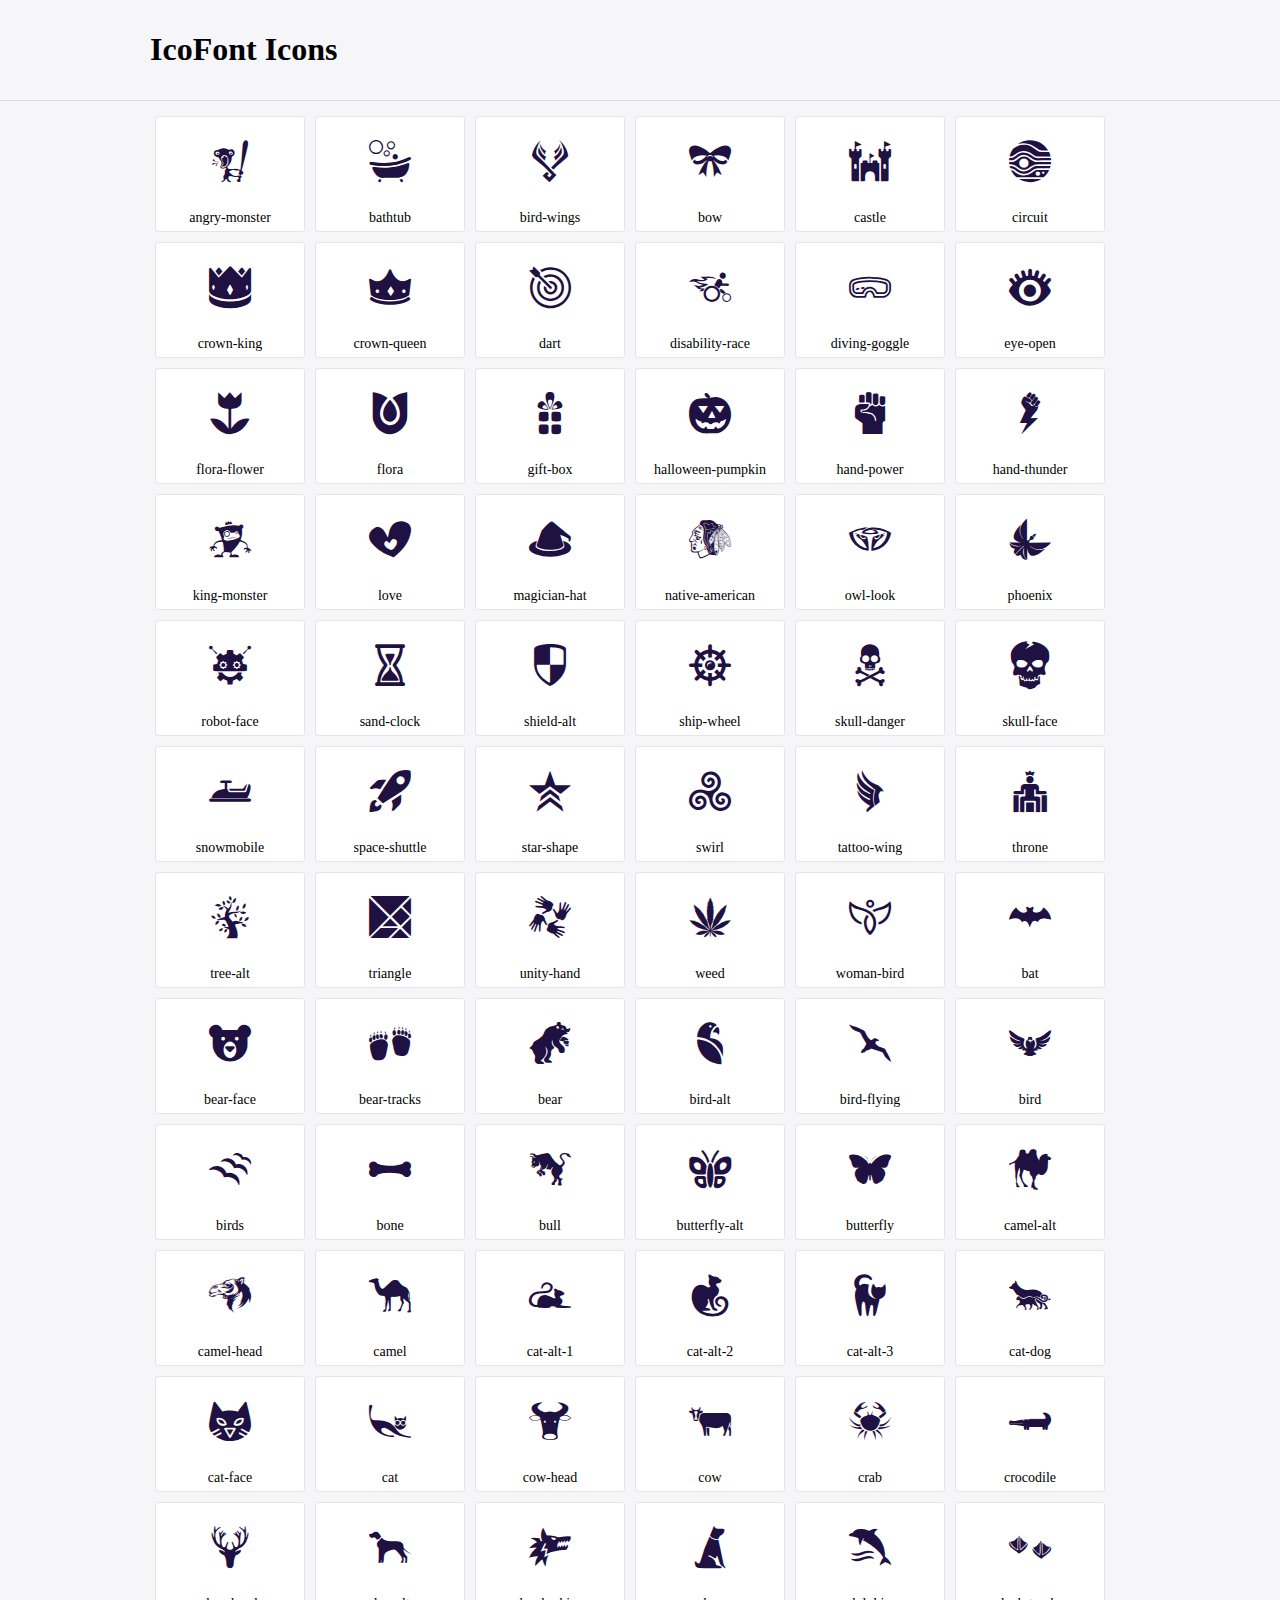
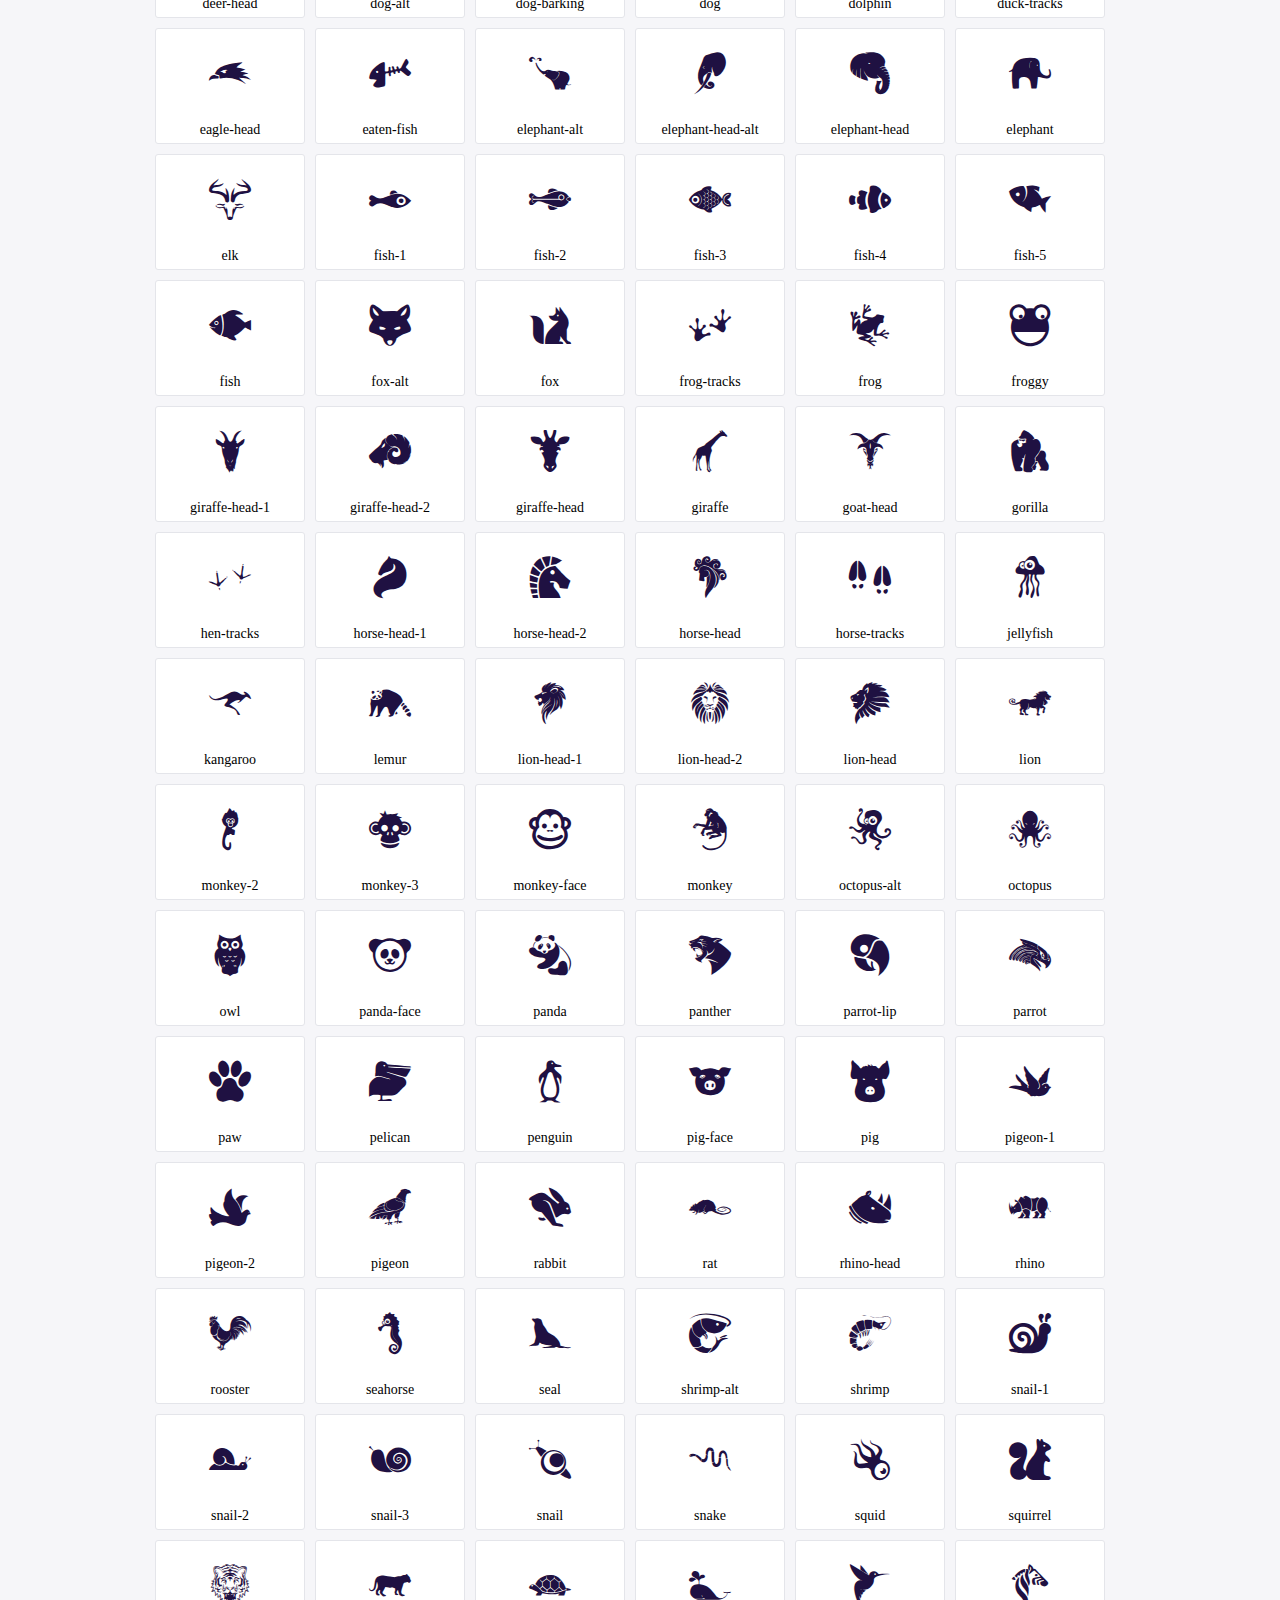
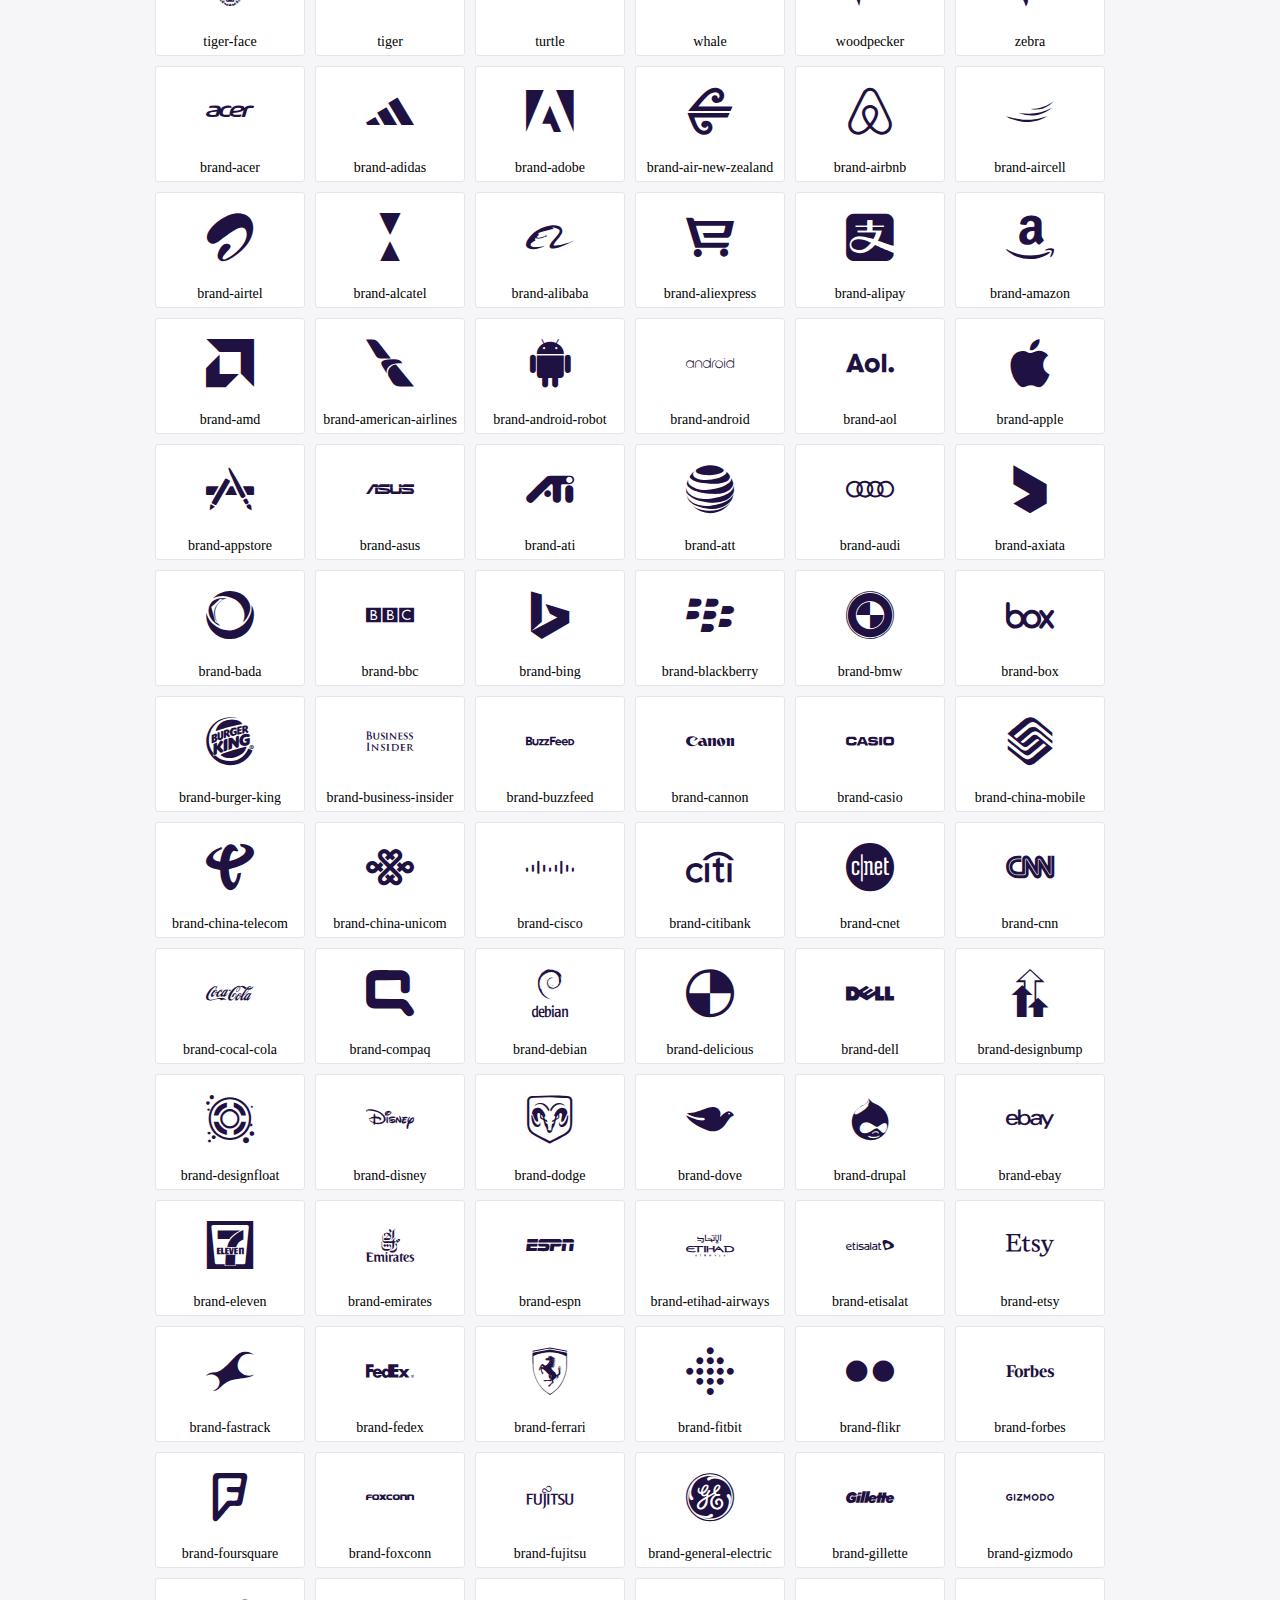
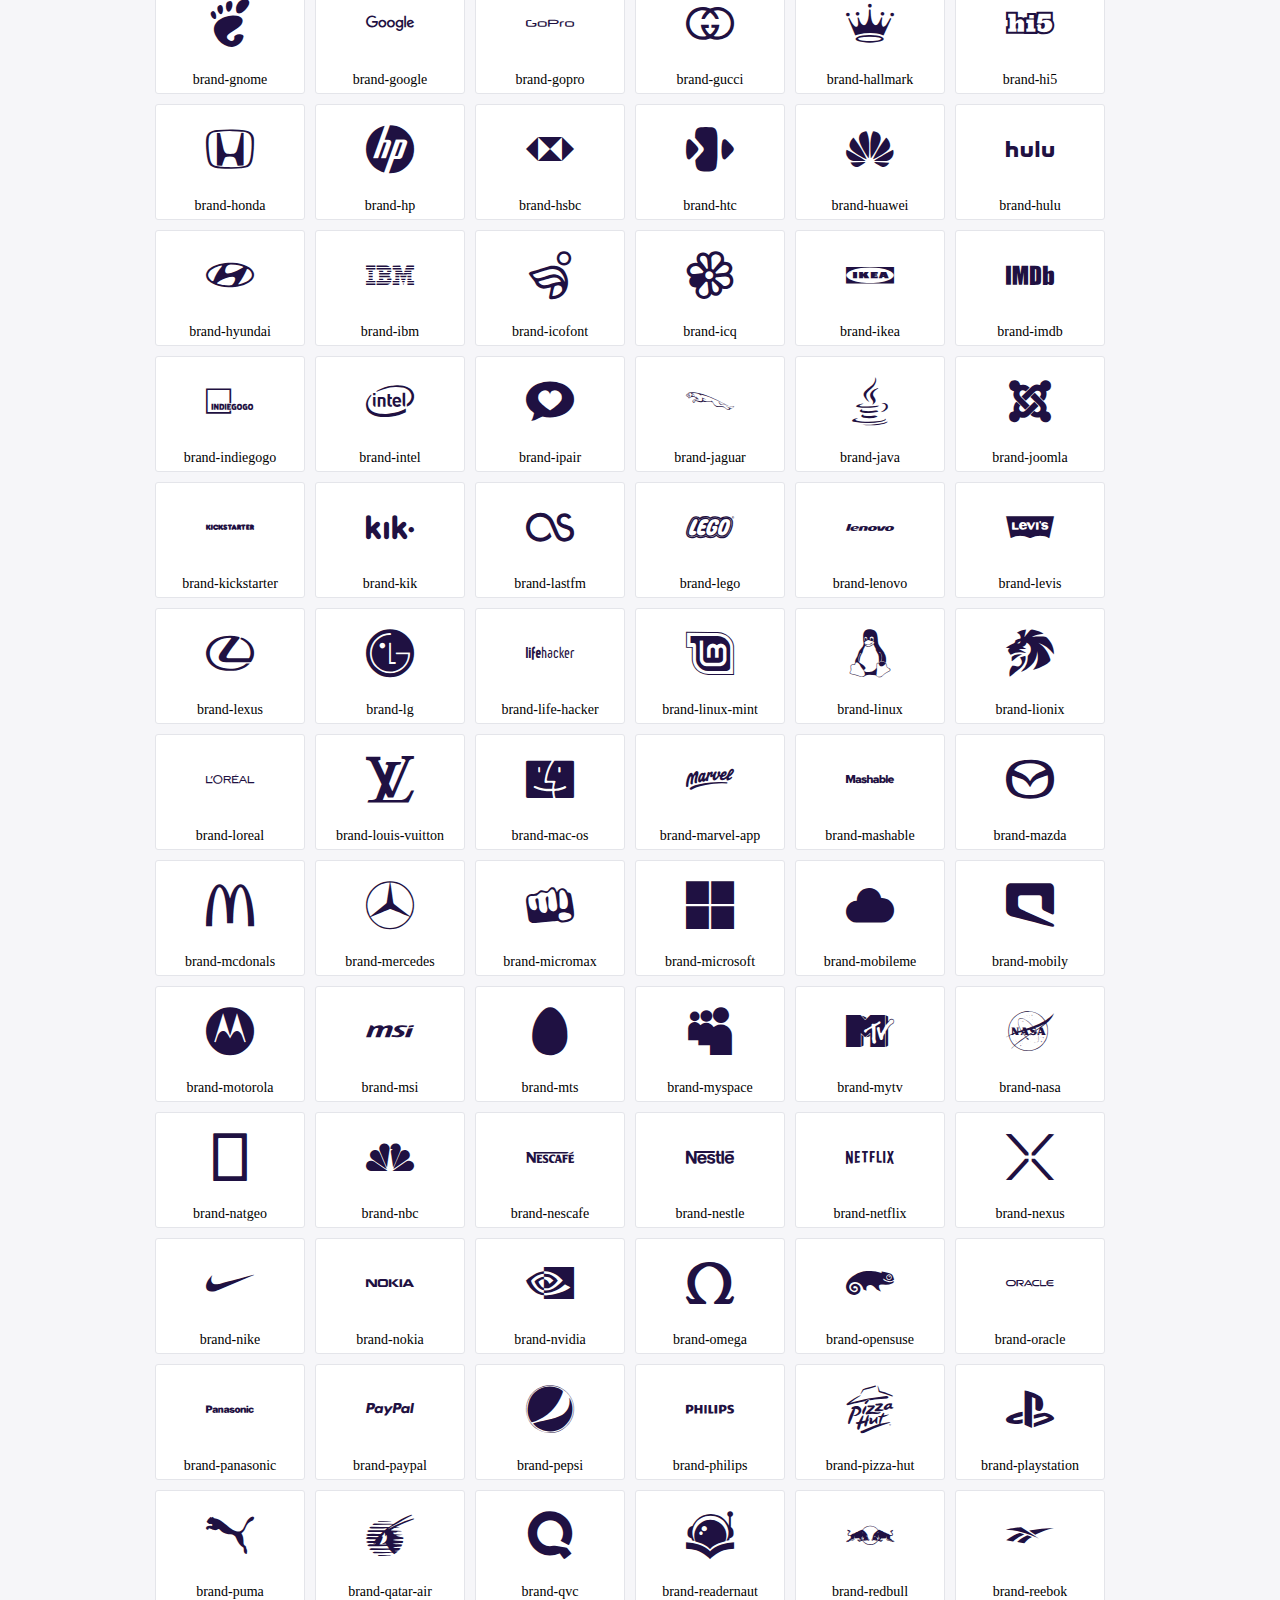
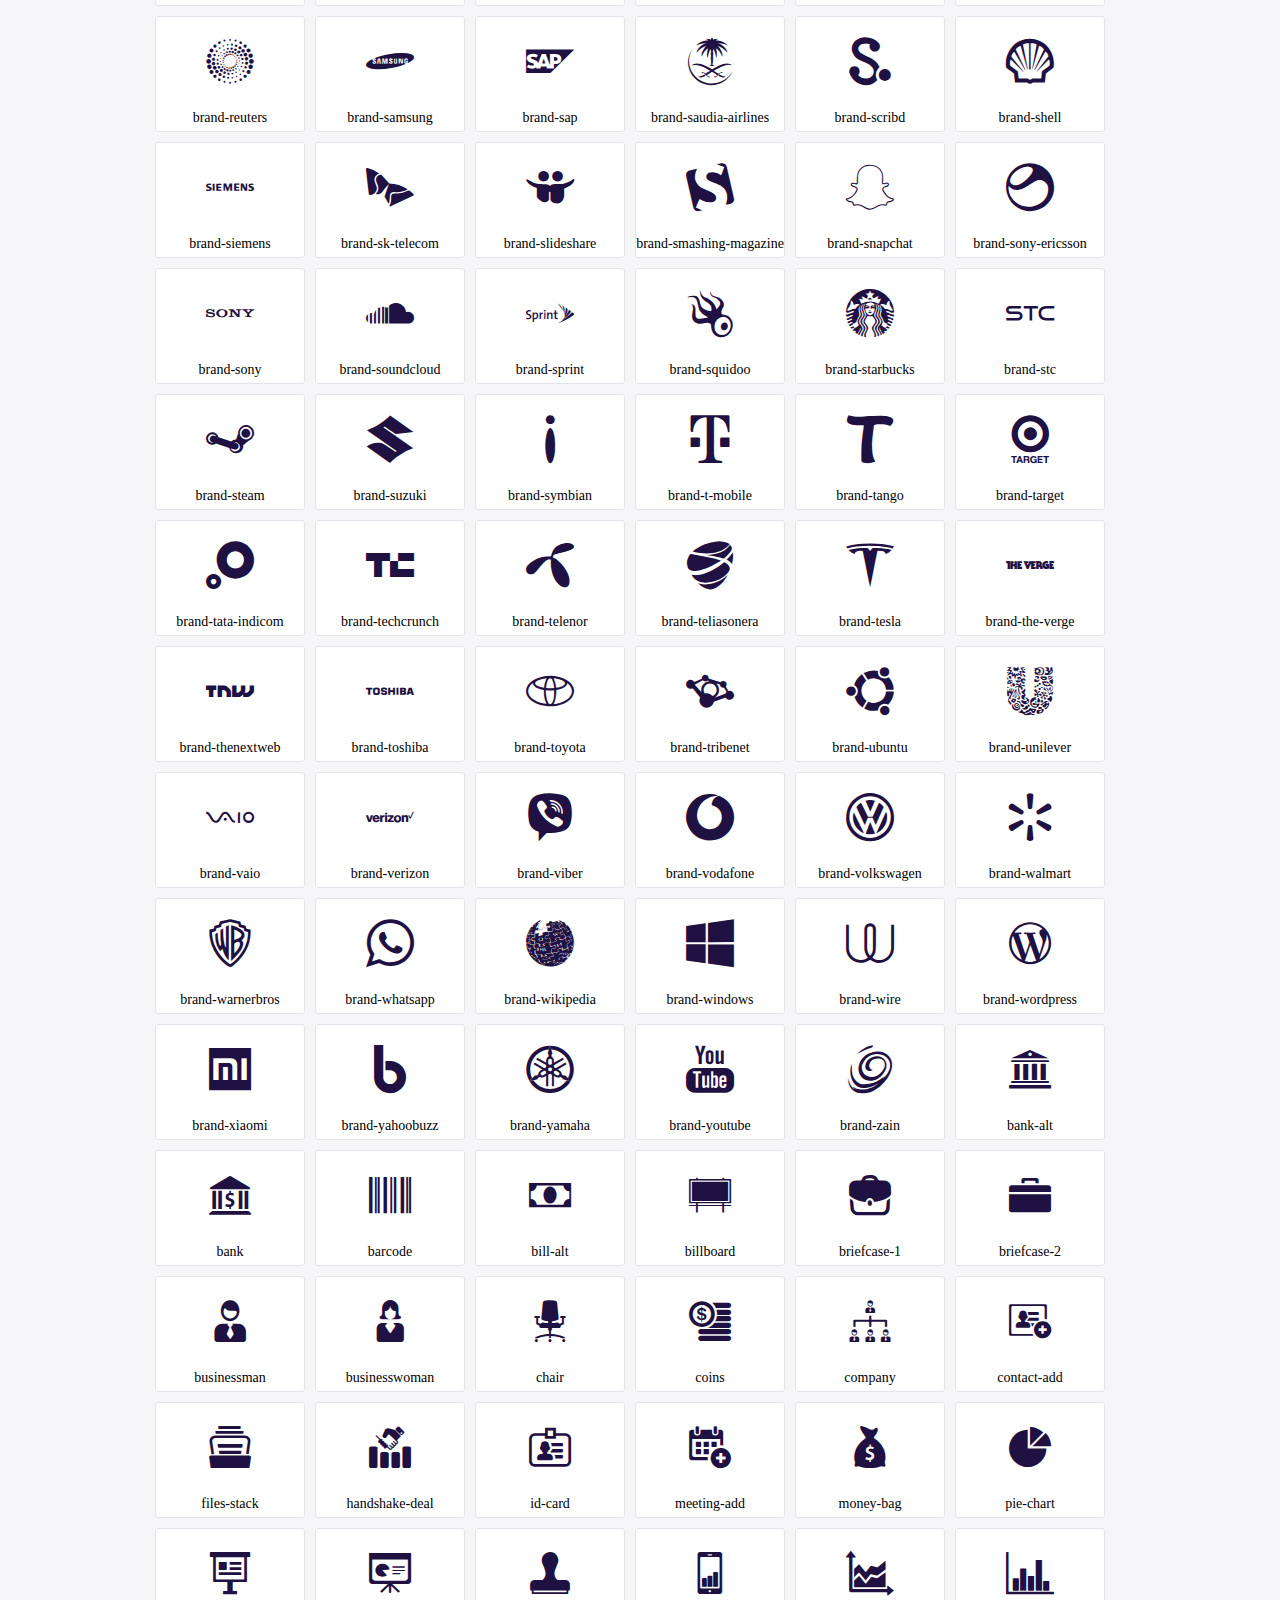
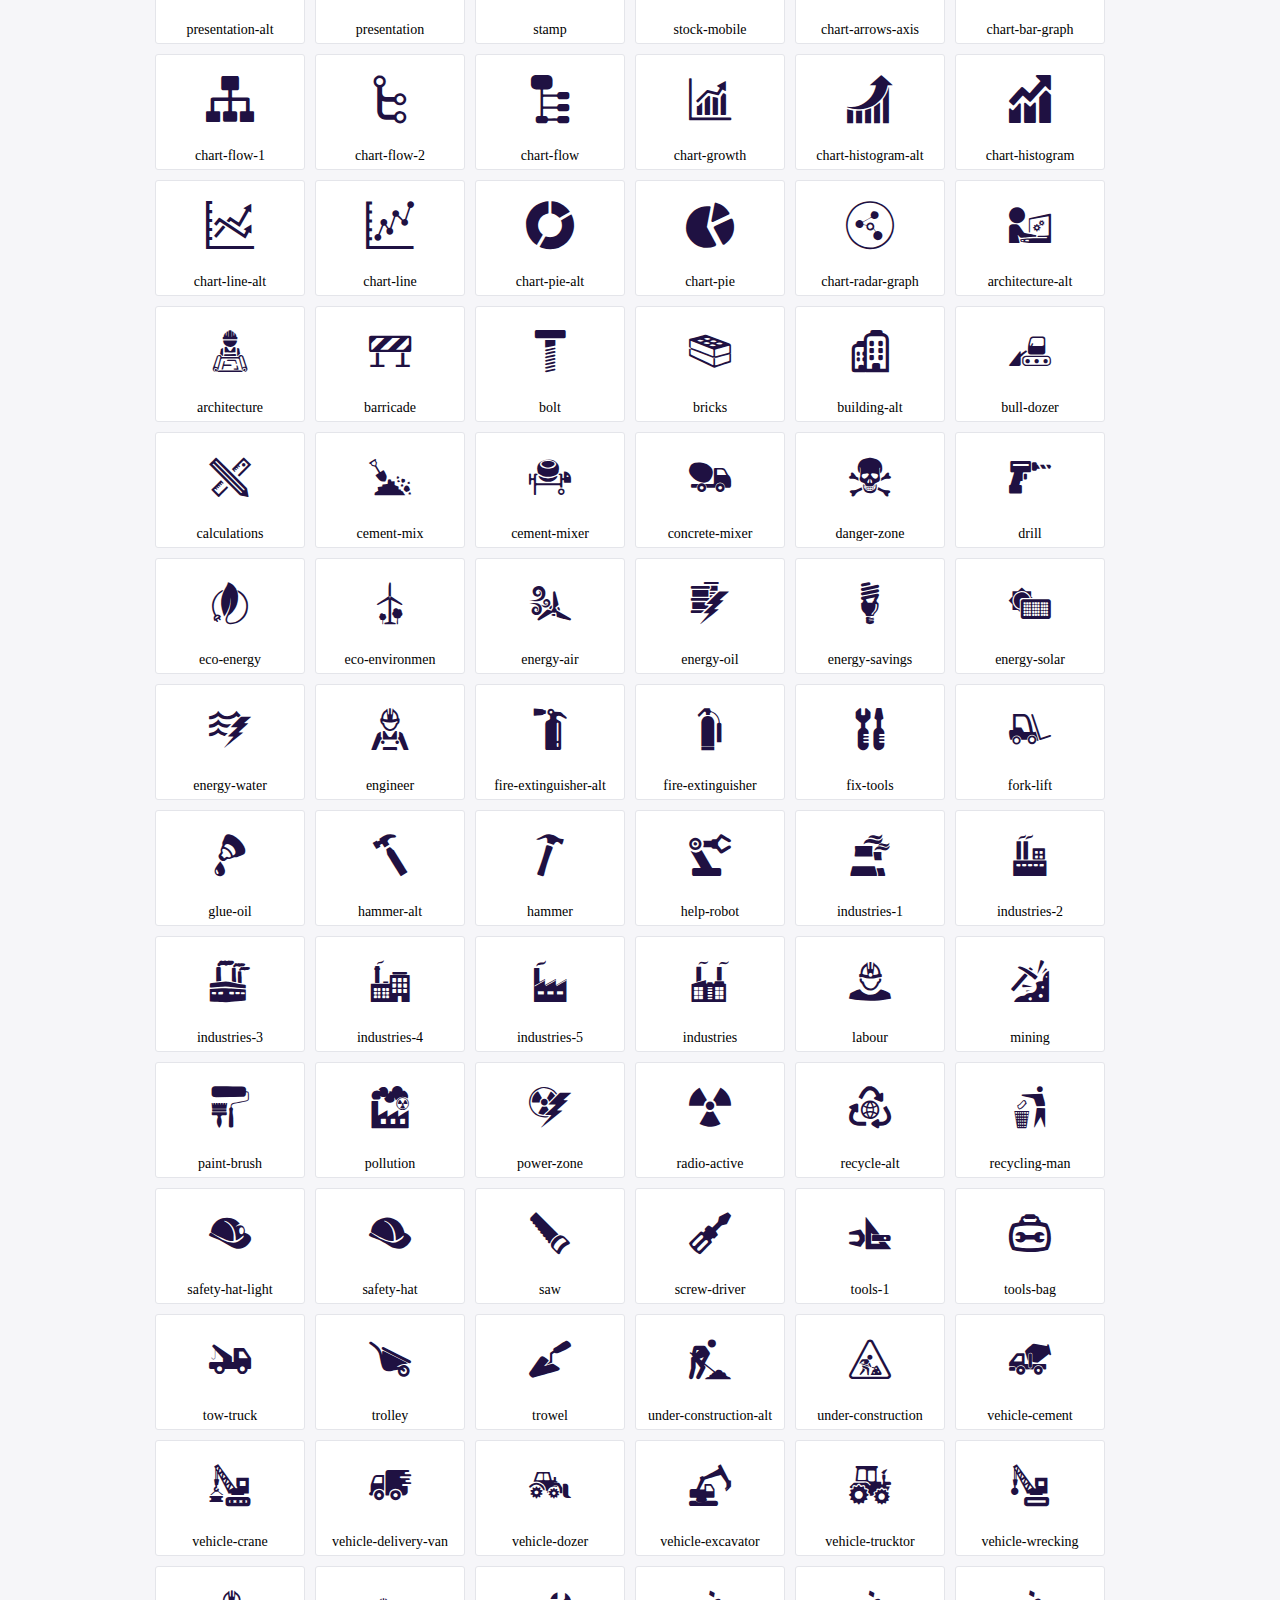
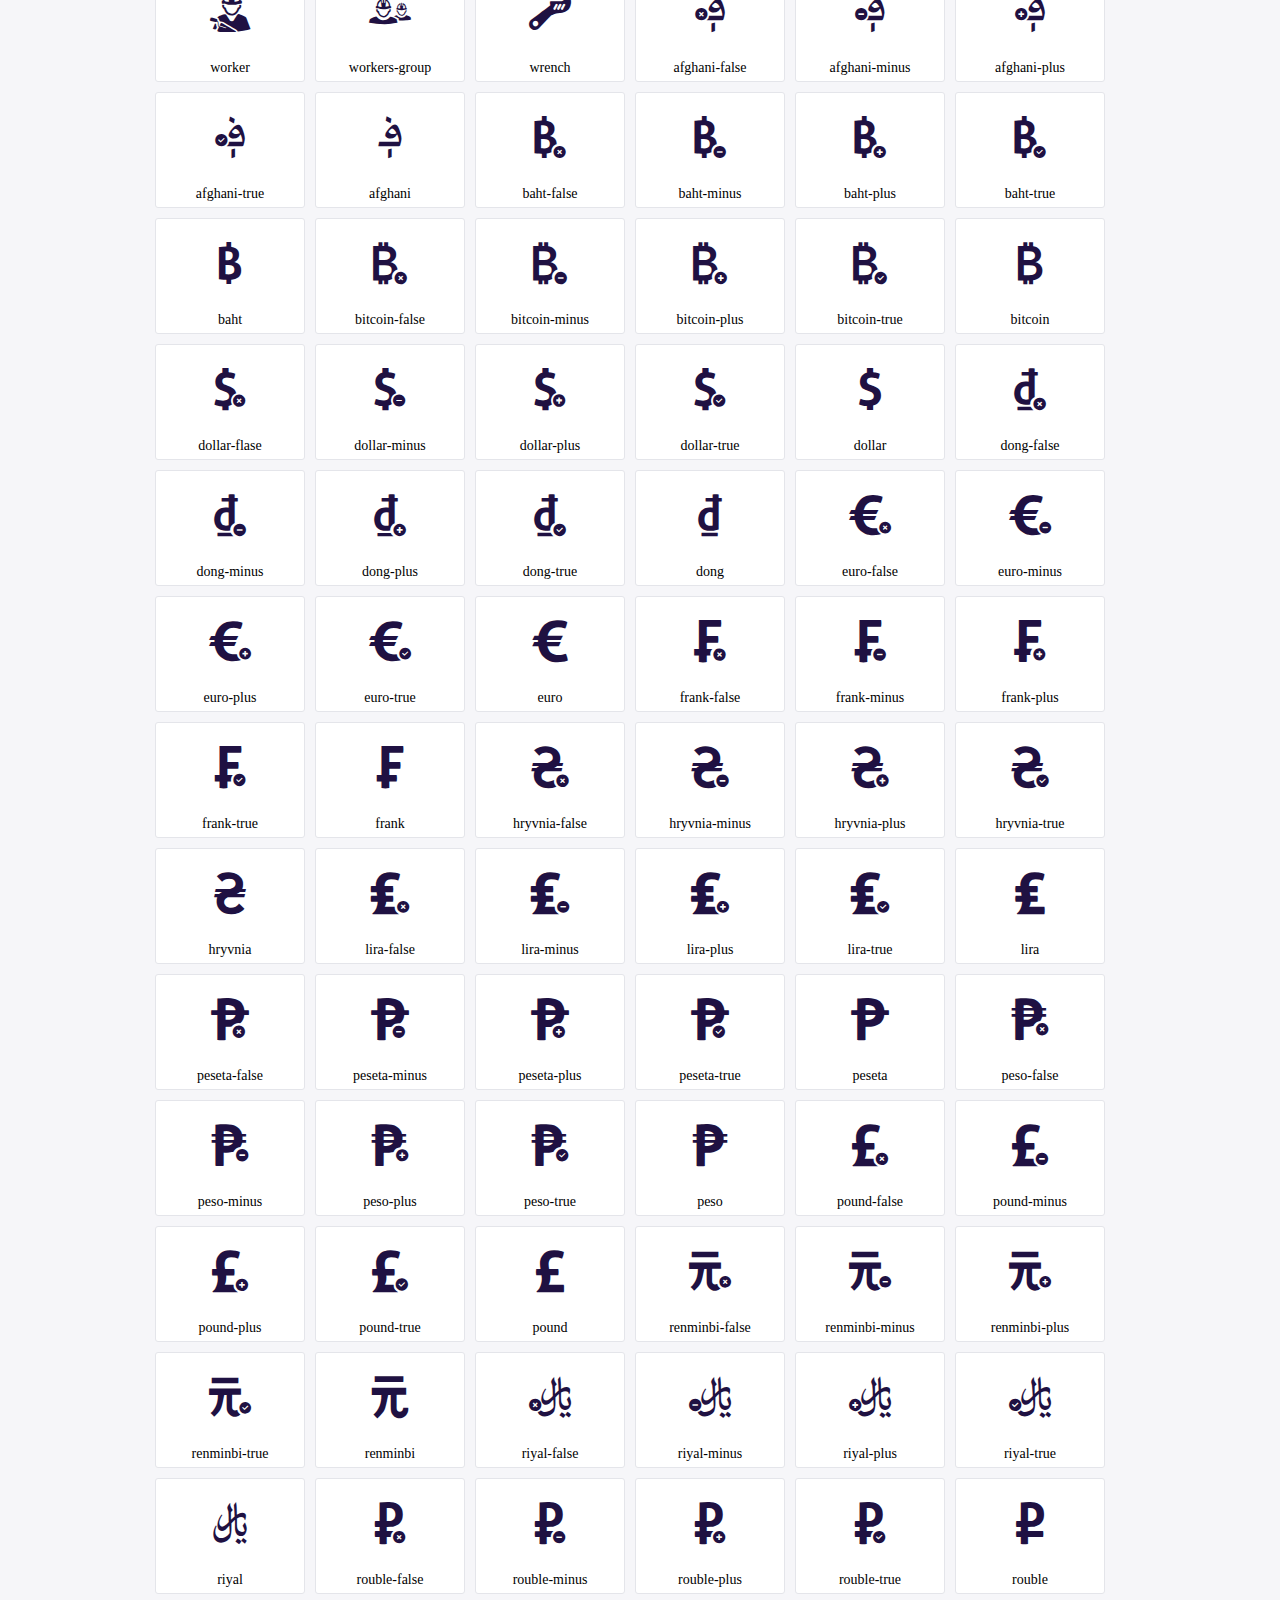
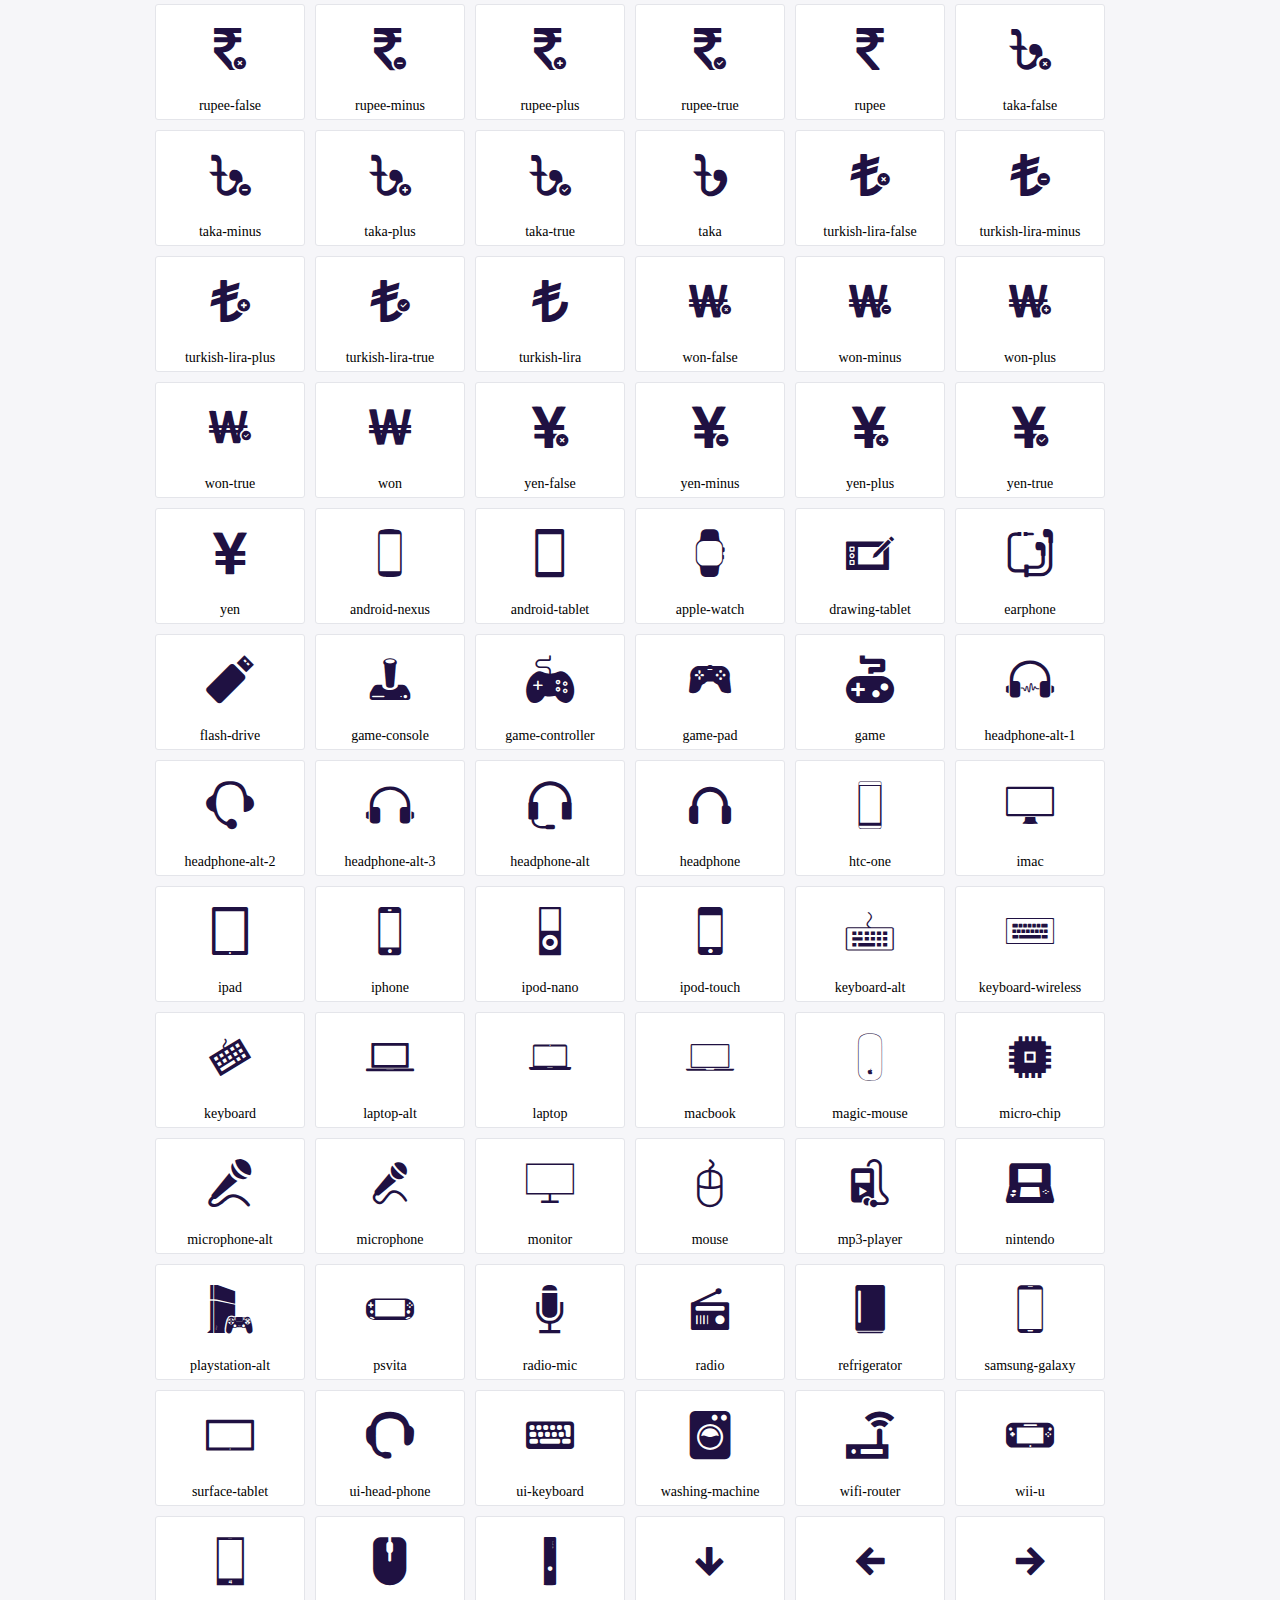
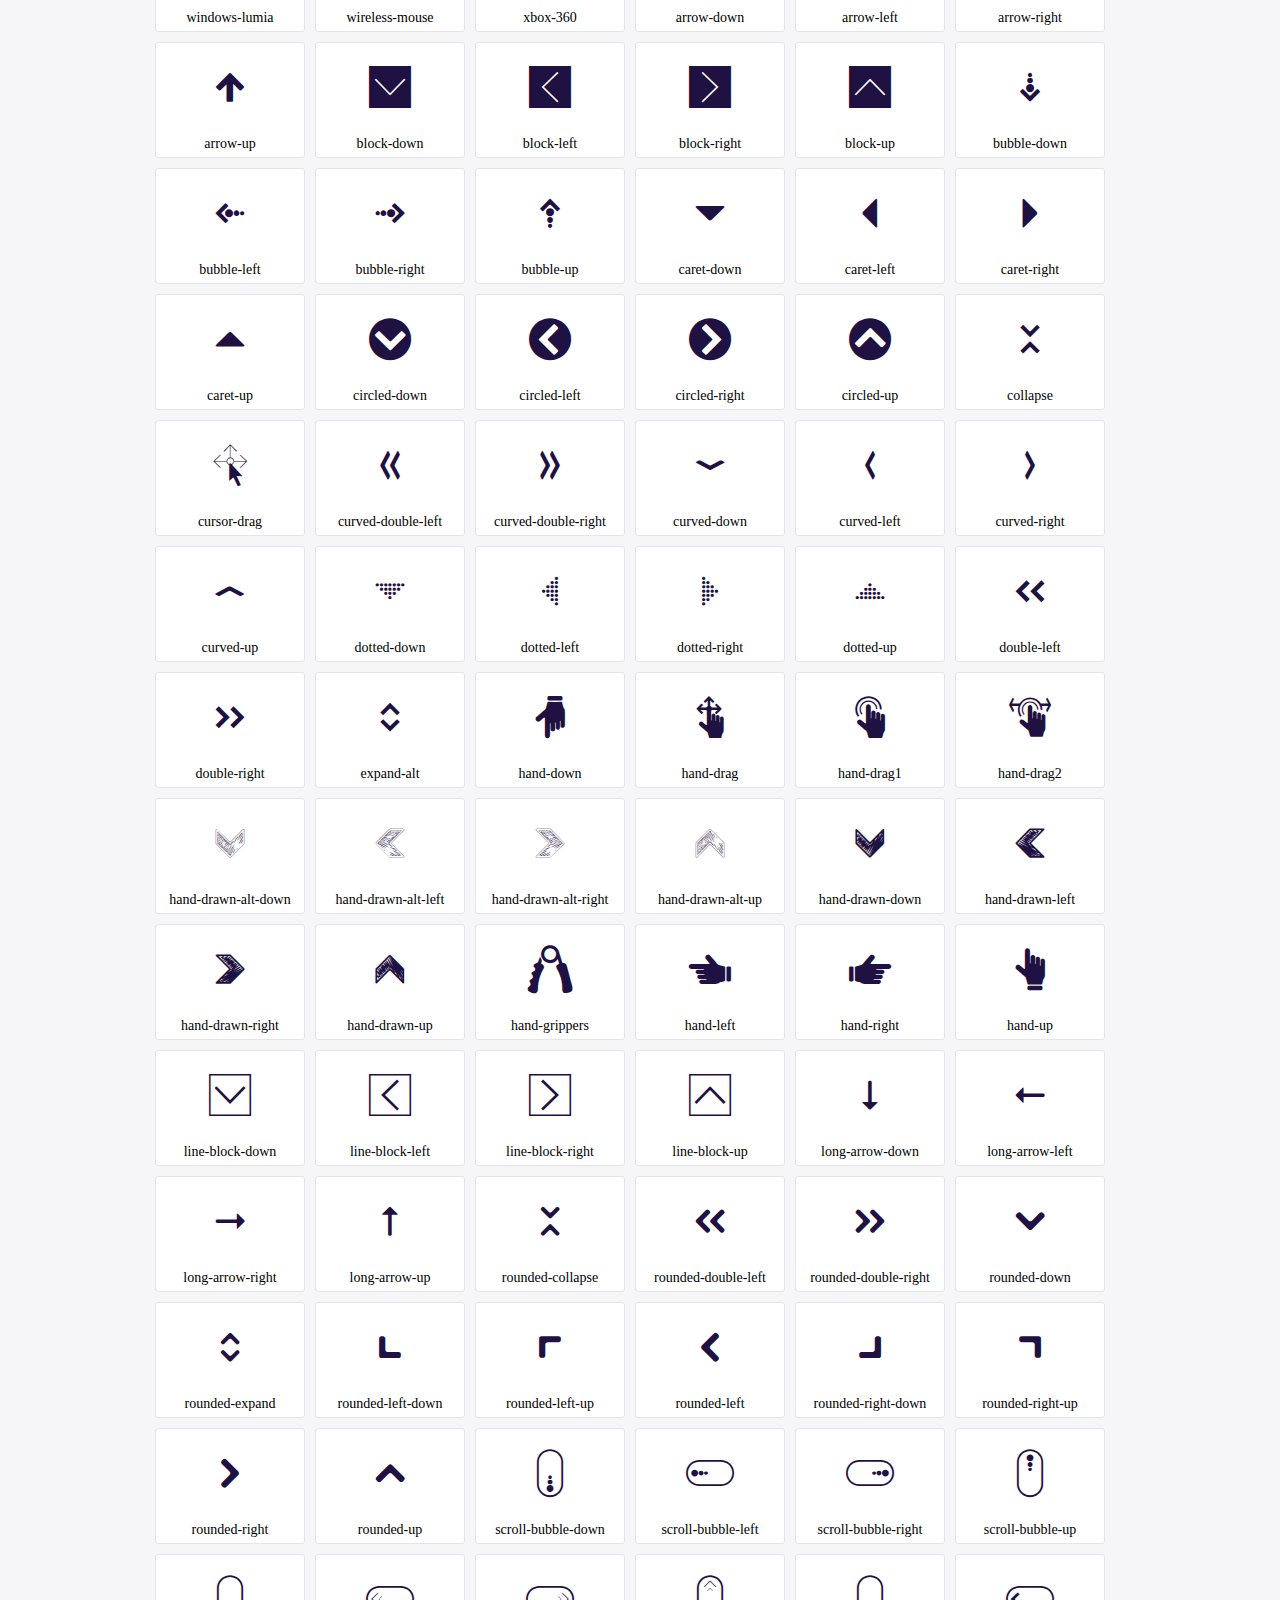
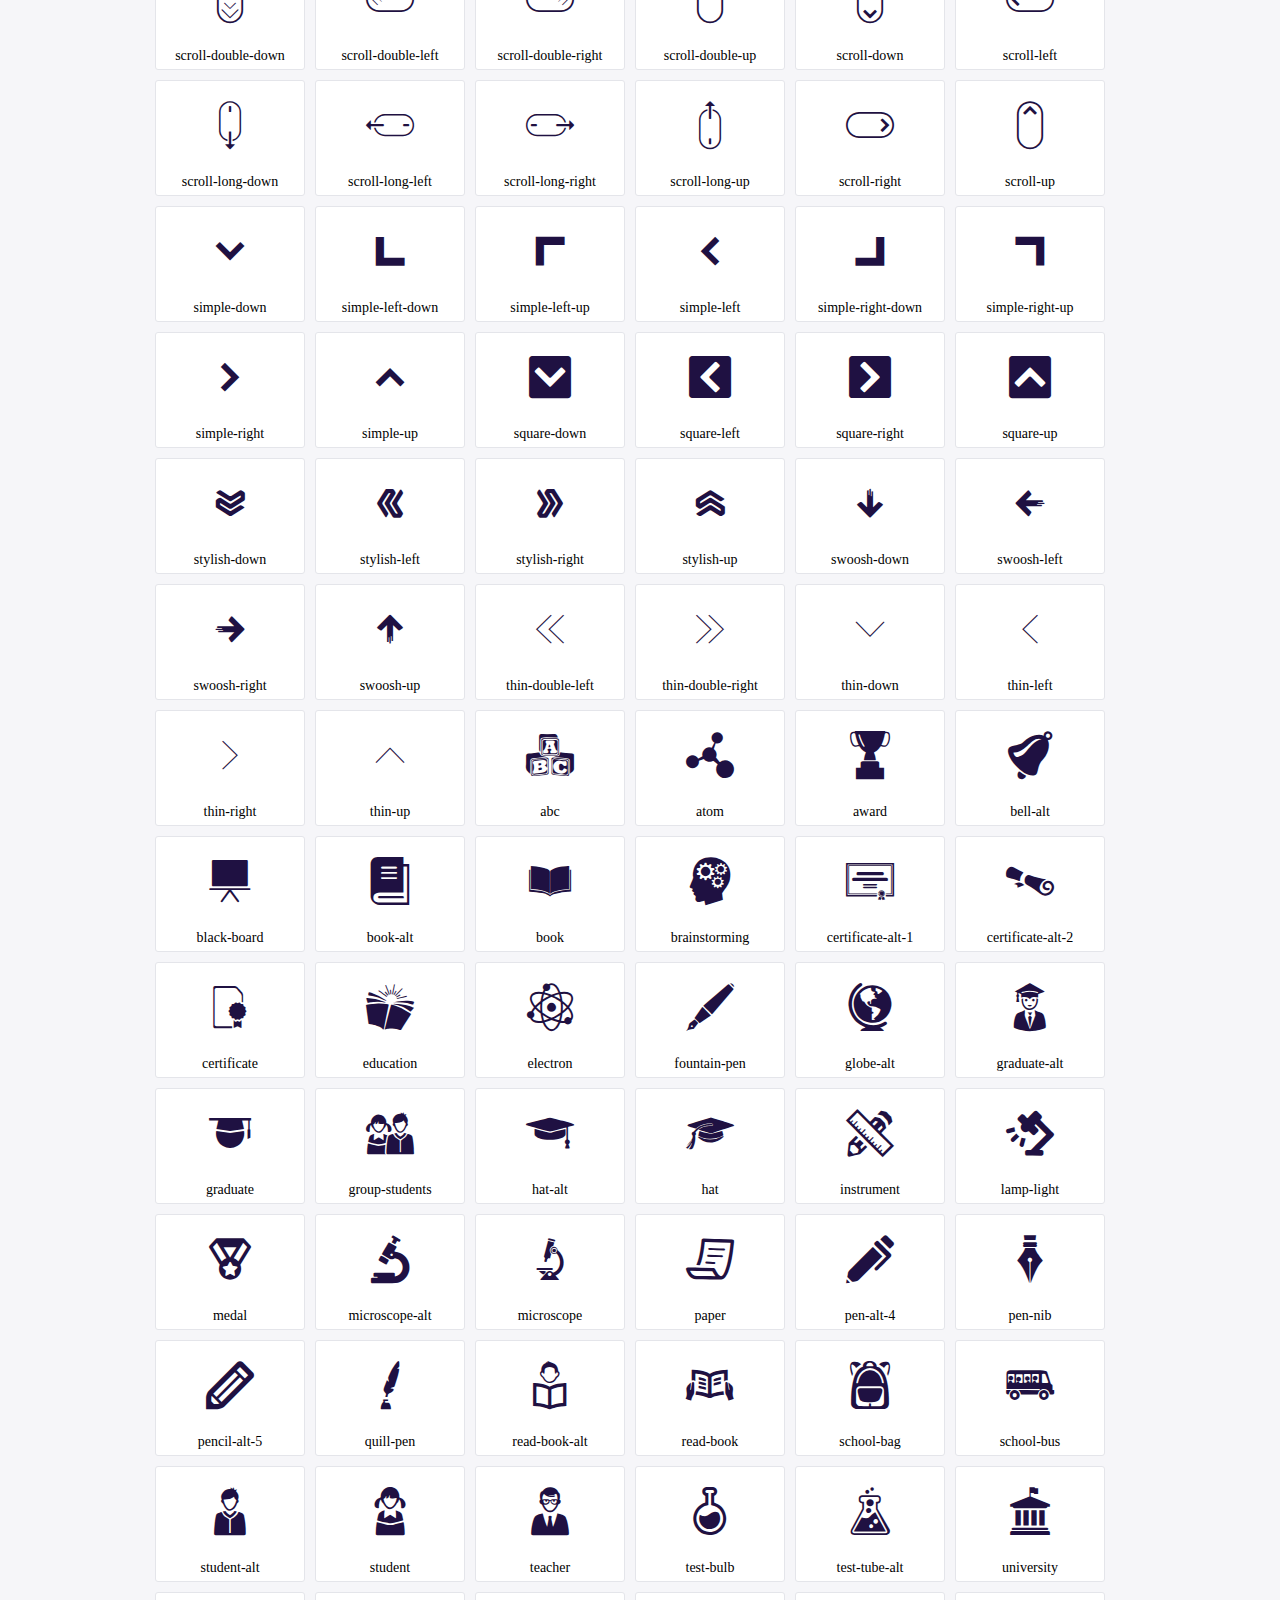
<file: icofont/demo.html>
<!DOCTYPE html>
	<html>
	<head>
		<meta charset="utf-8">
		<title>Examples | IcoFont</title>
		<link rel="stylesheet" type="text/css" href="./icofont.min.css">
		<style type="text/css">
			body {
				margin: 0;
				padding: 0;
				background: #F6F6F9;
			}
			.header {
				border-bottom: 1px solid #DCDCE1;
				padding: 10px 0;
				margin-bottom: 10px;
			}
			.container {
				width: 980px;
				margin: 0 auto;
			}
			.ico-title {
				font-size: 2em;
			}
			.iconlist {
				margin: 0;
				padding: 0;
				list-style: none;
				text-align: center;
				width: 100%;
				display: flex;
				flex-wrap: wrap;
				flex-direction: row;
			}
			.iconlist li {
				position: relative;
				margin: 5px;
				width: 150px;
				cursor: pointer;
			}
			.iconlist li .icon-holder {
				position: relative;
				text-align: center;
				border-radius: 3px;
				overflow: hidden;
				padding-bottom: 5px;
				background: #ffffff;
				border: 1px solid #E4E5EA;
				transition: all 0.2s linear 0s;
			}
			.iconlist li .icon-holder:hover {
				background: #00C3DA;
				color: #ffffff;
			}
			.iconlist li .icon-holder:hover .icon i {
				color: #ffffff;
			}
			.iconlist li .icon-holder .icon {
				padding: 20px;
				text-align: center;
			}
			.iconlist li .icon-holder .icon i {
				font-size: 3em;
				color: #1F1142;
			}
			.iconlist li .icon-holder span {
				font-size: 14px;
				display: block;
				margin-top: 5px;
				border-radius: 3px;
			}
		</style>
	</head>
	<body>
	<div class="header">
		<div class="container">
			<h1 class="ico-title"> IcoFont Icons </h1>
		</div>
	</div>
	<div class="container">
		<ul class="iconlist">
		
		<li>
			<div class="icon-holder">
				<div class="icon"> 
					<i class="icofont-angry-monster"></i>
				</div> 
				<span> angry-monster </span>
			</div>
		</li>
		
		<li>
			<div class="icon-holder">
				<div class="icon"> 
					<i class="icofont-bathtub"></i>
				</div> 
				<span> bathtub </span>
			</div>
		</li>
		
		<li>
			<div class="icon-holder">
				<div class="icon"> 
					<i class="icofont-bird-wings"></i>
				</div> 
				<span> bird-wings </span>
			</div>
		</li>
		
		<li>
			<div class="icon-holder">
				<div class="icon"> 
					<i class="icofont-bow"></i>
				</div> 
				<span> bow </span>
			</div>
		</li>
		
		<li>
			<div class="icon-holder">
				<div class="icon"> 
					<i class="icofont-castle"></i>
				</div> 
				<span> castle </span>
			</div>
		</li>
		
		<li>
			<div class="icon-holder">
				<div class="icon"> 
					<i class="icofont-circuit"></i>
				</div> 
				<span> circuit </span>
			</div>
		</li>
		
		<li>
			<div class="icon-holder">
				<div class="icon"> 
					<i class="icofont-crown-king"></i>
				</div> 
				<span> crown-king </span>
			</div>
		</li>
		
		<li>
			<div class="icon-holder">
				<div class="icon"> 
					<i class="icofont-crown-queen"></i>
				</div> 
				<span> crown-queen </span>
			</div>
		</li>
		
		<li>
			<div class="icon-holder">
				<div class="icon"> 
					<i class="icofont-dart"></i>
				</div> 
				<span> dart </span>
			</div>
		</li>
		
		<li>
			<div class="icon-holder">
				<div class="icon"> 
					<i class="icofont-disability-race"></i>
				</div> 
				<span> disability-race </span>
			</div>
		</li>
		
		<li>
			<div class="icon-holder">
				<div class="icon"> 
					<i class="icofont-diving-goggle"></i>
				</div> 
				<span> diving-goggle </span>
			</div>
		</li>
		
		<li>
			<div class="icon-holder">
				<div class="icon"> 
					<i class="icofont-eye-open"></i>
				</div> 
				<span> eye-open </span>
			</div>
		</li>
		
		<li>
			<div class="icon-holder">
				<div class="icon"> 
					<i class="icofont-flora-flower"></i>
				</div> 
				<span> flora-flower </span>
			</div>
		</li>
		
		<li>
			<div class="icon-holder">
				<div class="icon"> 
					<i class="icofont-flora"></i>
				</div> 
				<span> flora </span>
			</div>
		</li>
		
		<li>
			<div class="icon-holder">
				<div class="icon"> 
					<i class="icofont-gift-box"></i>
				</div> 
				<span> gift-box </span>
			</div>
		</li>
		
		<li>
			<div class="icon-holder">
				<div class="icon"> 
					<i class="icofont-halloween-pumpkin"></i>
				</div> 
				<span> halloween-pumpkin </span>
			</div>
		</li>
		
		<li>
			<div class="icon-holder">
				<div class="icon"> 
					<i class="icofont-hand-power"></i>
				</div> 
				<span> hand-power </span>
			</div>
		</li>
		
		<li>
			<div class="icon-holder">
				<div class="icon"> 
					<i class="icofont-hand-thunder"></i>
				</div> 
				<span> hand-thunder </span>
			</div>
		</li>
		
		<li>
			<div class="icon-holder">
				<div class="icon"> 
					<i class="icofont-king-monster"></i>
				</div> 
				<span> king-monster </span>
			</div>
		</li>
		
		<li>
			<div class="icon-holder">
				<div class="icon"> 
					<i class="icofont-love"></i>
				</div> 
				<span> love </span>
			</div>
		</li>
		
		<li>
			<div class="icon-holder">
				<div class="icon"> 
					<i class="icofont-magician-hat"></i>
				</div> 
				<span> magician-hat </span>
			</div>
		</li>
		
		<li>
			<div class="icon-holder">
				<div class="icon"> 
					<i class="icofont-native-american"></i>
				</div> 
				<span> native-american </span>
			</div>
		</li>
		
		<li>
			<div class="icon-holder">
				<div class="icon"> 
					<i class="icofont-owl-look"></i>
				</div> 
				<span> owl-look </span>
			</div>
		</li>
		
		<li>
			<div class="icon-holder">
				<div class="icon"> 
					<i class="icofont-phoenix"></i>
				</div> 
				<span> phoenix </span>
			</div>
		</li>
		
		<li>
			<div class="icon-holder">
				<div class="icon"> 
					<i class="icofont-robot-face"></i>
				</div> 
				<span> robot-face </span>
			</div>
		</li>
		
		<li>
			<div class="icon-holder">
				<div class="icon"> 
					<i class="icofont-sand-clock"></i>
				</div> 
				<span> sand-clock </span>
			</div>
		</li>
		
		<li>
			<div class="icon-holder">
				<div class="icon"> 
					<i class="icofont-shield-alt"></i>
				</div> 
				<span> shield-alt </span>
			</div>
		</li>
		
		<li>
			<div class="icon-holder">
				<div class="icon"> 
					<i class="icofont-ship-wheel"></i>
				</div> 
				<span> ship-wheel </span>
			</div>
		</li>
		
		<li>
			<div class="icon-holder">
				<div class="icon"> 
					<i class="icofont-skull-danger"></i>
				</div> 
				<span> skull-danger </span>
			</div>
		</li>
		
		<li>
			<div class="icon-holder">
				<div class="icon"> 
					<i class="icofont-skull-face"></i>
				</div> 
				<span> skull-face </span>
			</div>
		</li>
		
		<li>
			<div class="icon-holder">
				<div class="icon"> 
					<i class="icofont-snowmobile"></i>
				</div> 
				<span> snowmobile </span>
			</div>
		</li>
		
		<li>
			<div class="icon-holder">
				<div class="icon"> 
					<i class="icofont-space-shuttle"></i>
				</div> 
				<span> space-shuttle </span>
			</div>
		</li>
		
		<li>
			<div class="icon-holder">
				<div class="icon"> 
					<i class="icofont-star-shape"></i>
				</div> 
				<span> star-shape </span>
			</div>
		</li>
		
		<li>
			<div class="icon-holder">
				<div class="icon"> 
					<i class="icofont-swirl"></i>
				</div> 
				<span> swirl </span>
			</div>
		</li>
		
		<li>
			<div class="icon-holder">
				<div class="icon"> 
					<i class="icofont-tattoo-wing"></i>
				</div> 
				<span> tattoo-wing </span>
			</div>
		</li>
		
		<li>
			<div class="icon-holder">
				<div class="icon"> 
					<i class="icofont-throne"></i>
				</div> 
				<span> throne </span>
			</div>
		</li>
		
		<li>
			<div class="icon-holder">
				<div class="icon"> 
					<i class="icofont-tree-alt"></i>
				</div> 
				<span> tree-alt </span>
			</div>
		</li>
		
		<li>
			<div class="icon-holder">
				<div class="icon"> 
					<i class="icofont-triangle"></i>
				</div> 
				<span> triangle </span>
			</div>
		</li>
		
		<li>
			<div class="icon-holder">
				<div class="icon"> 
					<i class="icofont-unity-hand"></i>
				</div> 
				<span> unity-hand </span>
			</div>
		</li>
		
		<li>
			<div class="icon-holder">
				<div class="icon"> 
					<i class="icofont-weed"></i>
				</div> 
				<span> weed </span>
			</div>
		</li>
		
		<li>
			<div class="icon-holder">
				<div class="icon"> 
					<i class="icofont-woman-bird"></i>
				</div> 
				<span> woman-bird </span>
			</div>
		</li>
		
		<li>
			<div class="icon-holder">
				<div class="icon"> 
					<i class="icofont-bat"></i>
				</div> 
				<span> bat </span>
			</div>
		</li>
		
		<li>
			<div class="icon-holder">
				<div class="icon"> 
					<i class="icofont-bear-face"></i>
				</div> 
				<span> bear-face </span>
			</div>
		</li>
		
		<li>
			<div class="icon-holder">
				<div class="icon"> 
					<i class="icofont-bear-tracks"></i>
				</div> 
				<span> bear-tracks </span>
			</div>
		</li>
		
		<li>
			<div class="icon-holder">
				<div class="icon"> 
					<i class="icofont-bear"></i>
				</div> 
				<span> bear </span>
			</div>
		</li>
		
		<li>
			<div class="icon-holder">
				<div class="icon"> 
					<i class="icofont-bird-alt"></i>
				</div> 
				<span> bird-alt </span>
			</div>
		</li>
		
		<li>
			<div class="icon-holder">
				<div class="icon"> 
					<i class="icofont-bird-flying"></i>
				</div> 
				<span> bird-flying </span>
			</div>
		</li>
		
		<li>
			<div class="icon-holder">
				<div class="icon"> 
					<i class="icofont-bird"></i>
				</div> 
				<span> bird </span>
			</div>
		</li>
		
		<li>
			<div class="icon-holder">
				<div class="icon"> 
					<i class="icofont-birds"></i>
				</div> 
				<span> birds </span>
			</div>
		</li>
		
		<li>
			<div class="icon-holder">
				<div class="icon"> 
					<i class="icofont-bone"></i>
				</div> 
				<span> bone </span>
			</div>
		</li>
		
		<li>
			<div class="icon-holder">
				<div class="icon"> 
					<i class="icofont-bull"></i>
				</div> 
				<span> bull </span>
			</div>
		</li>
		
		<li>
			<div class="icon-holder">
				<div class="icon"> 
					<i class="icofont-butterfly-alt"></i>
				</div> 
				<span> butterfly-alt </span>
			</div>
		</li>
		
		<li>
			<div class="icon-holder">
				<div class="icon"> 
					<i class="icofont-butterfly"></i>
				</div> 
				<span> butterfly </span>
			</div>
		</li>
		
		<li>
			<div class="icon-holder">
				<div class="icon"> 
					<i class="icofont-camel-alt"></i>
				</div> 
				<span> camel-alt </span>
			</div>
		</li>
		
		<li>
			<div class="icon-holder">
				<div class="icon"> 
					<i class="icofont-camel-head"></i>
				</div> 
				<span> camel-head </span>
			</div>
		</li>
		
		<li>
			<div class="icon-holder">
				<div class="icon"> 
					<i class="icofont-camel"></i>
				</div> 
				<span> camel </span>
			</div>
		</li>
		
		<li>
			<div class="icon-holder">
				<div class="icon"> 
					<i class="icofont-cat-alt-1"></i>
				</div> 
				<span> cat-alt-1 </span>
			</div>
		</li>
		
		<li>
			<div class="icon-holder">
				<div class="icon"> 
					<i class="icofont-cat-alt-2"></i>
				</div> 
				<span> cat-alt-2 </span>
			</div>
		</li>
		
		<li>
			<div class="icon-holder">
				<div class="icon"> 
					<i class="icofont-cat-alt-3"></i>
				</div> 
				<span> cat-alt-3 </span>
			</div>
		</li>
		
		<li>
			<div class="icon-holder">
				<div class="icon"> 
					<i class="icofont-cat-dog"></i>
				</div> 
				<span> cat-dog </span>
			</div>
		</li>
		
		<li>
			<div class="icon-holder">
				<div class="icon"> 
					<i class="icofont-cat-face"></i>
				</div> 
				<span> cat-face </span>
			</div>
		</li>
		
		<li>
			<div class="icon-holder">
				<div class="icon"> 
					<i class="icofont-cat"></i>
				</div> 
				<span> cat </span>
			</div>
		</li>
		
		<li>
			<div class="icon-holder">
				<div class="icon"> 
					<i class="icofont-cow-head"></i>
				</div> 
				<span> cow-head </span>
			</div>
		</li>
		
		<li>
			<div class="icon-holder">
				<div class="icon"> 
					<i class="icofont-cow"></i>
				</div> 
				<span> cow </span>
			</div>
		</li>
		
		<li>
			<div class="icon-holder">
				<div class="icon"> 
					<i class="icofont-crab"></i>
				</div> 
				<span> crab </span>
			</div>
		</li>
		
		<li>
			<div class="icon-holder">
				<div class="icon"> 
					<i class="icofont-crocodile"></i>
				</div> 
				<span> crocodile </span>
			</div>
		</li>
		
		<li>
			<div class="icon-holder">
				<div class="icon"> 
					<i class="icofont-deer-head"></i>
				</div> 
				<span> deer-head </span>
			</div>
		</li>
		
		<li>
			<div class="icon-holder">
				<div class="icon"> 
					<i class="icofont-dog-alt"></i>
				</div> 
				<span> dog-alt </span>
			</div>
		</li>
		
		<li>
			<div class="icon-holder">
				<div class="icon"> 
					<i class="icofont-dog-barking"></i>
				</div> 
				<span> dog-barking </span>
			</div>
		</li>
		
		<li>
			<div class="icon-holder">
				<div class="icon"> 
					<i class="icofont-dog"></i>
				</div> 
				<span> dog </span>
			</div>
		</li>
		
		<li>
			<div class="icon-holder">
				<div class="icon"> 
					<i class="icofont-dolphin"></i>
				</div> 
				<span> dolphin </span>
			</div>
		</li>
		
		<li>
			<div class="icon-holder">
				<div class="icon"> 
					<i class="icofont-duck-tracks"></i>
				</div> 
				<span> duck-tracks </span>
			</div>
		</li>
		
		<li>
			<div class="icon-holder">
				<div class="icon"> 
					<i class="icofont-eagle-head"></i>
				</div> 
				<span> eagle-head </span>
			</div>
		</li>
		
		<li>
			<div class="icon-holder">
				<div class="icon"> 
					<i class="icofont-eaten-fish"></i>
				</div> 
				<span> eaten-fish </span>
			</div>
		</li>
		
		<li>
			<div class="icon-holder">
				<div class="icon"> 
					<i class="icofont-elephant-alt"></i>
				</div> 
				<span> elephant-alt </span>
			</div>
		</li>
		
		<li>
			<div class="icon-holder">
				<div class="icon"> 
					<i class="icofont-elephant-head-alt"></i>
				</div> 
				<span> elephant-head-alt </span>
			</div>
		</li>
		
		<li>
			<div class="icon-holder">
				<div class="icon"> 
					<i class="icofont-elephant-head"></i>
				</div> 
				<span> elephant-head </span>
			</div>
		</li>
		
		<li>
			<div class="icon-holder">
				<div class="icon"> 
					<i class="icofont-elephant"></i>
				</div> 
				<span> elephant </span>
			</div>
		</li>
		
		<li>
			<div class="icon-holder">
				<div class="icon"> 
					<i class="icofont-elk"></i>
				</div> 
				<span> elk </span>
			</div>
		</li>
		
		<li>
			<div class="icon-holder">
				<div class="icon"> 
					<i class="icofont-fish-1"></i>
				</div> 
				<span> fish-1 </span>
			</div>
		</li>
		
		<li>
			<div class="icon-holder">
				<div class="icon"> 
					<i class="icofont-fish-2"></i>
				</div> 
				<span> fish-2 </span>
			</div>
		</li>
		
		<li>
			<div class="icon-holder">
				<div class="icon"> 
					<i class="icofont-fish-3"></i>
				</div> 
				<span> fish-3 </span>
			</div>
		</li>
		
		<li>
			<div class="icon-holder">
				<div class="icon"> 
					<i class="icofont-fish-4"></i>
				</div> 
				<span> fish-4 </span>
			</div>
		</li>
		
		<li>
			<div class="icon-holder">
				<div class="icon"> 
					<i class="icofont-fish-5"></i>
				</div> 
				<span> fish-5 </span>
			</div>
		</li>
		
		<li>
			<div class="icon-holder">
				<div class="icon"> 
					<i class="icofont-fish"></i>
				</div> 
				<span> fish </span>
			</div>
		</li>
		
		<li>
			<div class="icon-holder">
				<div class="icon"> 
					<i class="icofont-fox-alt"></i>
				</div> 
				<span> fox-alt </span>
			</div>
		</li>
		
		<li>
			<div class="icon-holder">
				<div class="icon"> 
					<i class="icofont-fox"></i>
				</div> 
				<span> fox </span>
			</div>
		</li>
		
		<li>
			<div class="icon-holder">
				<div class="icon"> 
					<i class="icofont-frog-tracks"></i>
				</div> 
				<span> frog-tracks </span>
			</div>
		</li>
		
		<li>
			<div class="icon-holder">
				<div class="icon"> 
					<i class="icofont-frog"></i>
				</div> 
				<span> frog </span>
			</div>
		</li>
		
		<li>
			<div class="icon-holder">
				<div class="icon"> 
					<i class="icofont-froggy"></i>
				</div> 
				<span> froggy </span>
			</div>
		</li>
		
		<li>
			<div class="icon-holder">
				<div class="icon"> 
					<i class="icofont-giraffe-head-1"></i>
				</div> 
				<span> giraffe-head-1 </span>
			</div>
		</li>
		
		<li>
			<div class="icon-holder">
				<div class="icon"> 
					<i class="icofont-giraffe-head-2"></i>
				</div> 
				<span> giraffe-head-2 </span>
			</div>
		</li>
		
		<li>
			<div class="icon-holder">
				<div class="icon"> 
					<i class="icofont-giraffe-head"></i>
				</div> 
				<span> giraffe-head </span>
			</div>
		</li>
		
		<li>
			<div class="icon-holder">
				<div class="icon"> 
					<i class="icofont-giraffe"></i>
				</div> 
				<span> giraffe </span>
			</div>
		</li>
		
		<li>
			<div class="icon-holder">
				<div class="icon"> 
					<i class="icofont-goat-head"></i>
				</div> 
				<span> goat-head </span>
			</div>
		</li>
		
		<li>
			<div class="icon-holder">
				<div class="icon"> 
					<i class="icofont-gorilla"></i>
				</div> 
				<span> gorilla </span>
			</div>
		</li>
		
		<li>
			<div class="icon-holder">
				<div class="icon"> 
					<i class="icofont-hen-tracks"></i>
				</div> 
				<span> hen-tracks </span>
			</div>
		</li>
		
		<li>
			<div class="icon-holder">
				<div class="icon"> 
					<i class="icofont-horse-head-1"></i>
				</div> 
				<span> horse-head-1 </span>
			</div>
		</li>
		
		<li>
			<div class="icon-holder">
				<div class="icon"> 
					<i class="icofont-horse-head-2"></i>
				</div> 
				<span> horse-head-2 </span>
			</div>
		</li>
		
		<li>
			<div class="icon-holder">
				<div class="icon"> 
					<i class="icofont-horse-head"></i>
				</div> 
				<span> horse-head </span>
			</div>
		</li>
		
		<li>
			<div class="icon-holder">
				<div class="icon"> 
					<i class="icofont-horse-tracks"></i>
				</div> 
				<span> horse-tracks </span>
			</div>
		</li>
		
		<li>
			<div class="icon-holder">
				<div class="icon"> 
					<i class="icofont-jellyfish"></i>
				</div> 
				<span> jellyfish </span>
			</div>
		</li>
		
		<li>
			<div class="icon-holder">
				<div class="icon"> 
					<i class="icofont-kangaroo"></i>
				</div> 
				<span> kangaroo </span>
			</div>
		</li>
		
		<li>
			<div class="icon-holder">
				<div class="icon"> 
					<i class="icofont-lemur"></i>
				</div> 
				<span> lemur </span>
			</div>
		</li>
		
		<li>
			<div class="icon-holder">
				<div class="icon"> 
					<i class="icofont-lion-head-1"></i>
				</div> 
				<span> lion-head-1 </span>
			</div>
		</li>
		
		<li>
			<div class="icon-holder">
				<div class="icon"> 
					<i class="icofont-lion-head-2"></i>
				</div> 
				<span> lion-head-2 </span>
			</div>
		</li>
		
		<li>
			<div class="icon-holder">
				<div class="icon"> 
					<i class="icofont-lion-head"></i>
				</div> 
				<span> lion-head </span>
			</div>
		</li>
		
		<li>
			<div class="icon-holder">
				<div class="icon"> 
					<i class="icofont-lion"></i>
				</div> 
				<span> lion </span>
			</div>
		</li>
		
		<li>
			<div class="icon-holder">
				<div class="icon"> 
					<i class="icofont-monkey-2"></i>
				</div> 
				<span> monkey-2 </span>
			</div>
		</li>
		
		<li>
			<div class="icon-holder">
				<div class="icon"> 
					<i class="icofont-monkey-3"></i>
				</div> 
				<span> monkey-3 </span>
			</div>
		</li>
		
		<li>
			<div class="icon-holder">
				<div class="icon"> 
					<i class="icofont-monkey-face"></i>
				</div> 
				<span> monkey-face </span>
			</div>
		</li>
		
		<li>
			<div class="icon-holder">
				<div class="icon"> 
					<i class="icofont-monkey"></i>
				</div> 
				<span> monkey </span>
			</div>
		</li>
		
		<li>
			<div class="icon-holder">
				<div class="icon"> 
					<i class="icofont-octopus-alt"></i>
				</div> 
				<span> octopus-alt </span>
			</div>
		</li>
		
		<li>
			<div class="icon-holder">
				<div class="icon"> 
					<i class="icofont-octopus"></i>
				</div> 
				<span> octopus </span>
			</div>
		</li>
		
		<li>
			<div class="icon-holder">
				<div class="icon"> 
					<i class="icofont-owl"></i>
				</div> 
				<span> owl </span>
			</div>
		</li>
		
		<li>
			<div class="icon-holder">
				<div class="icon"> 
					<i class="icofont-panda-face"></i>
				</div> 
				<span> panda-face </span>
			</div>
		</li>
		
		<li>
			<div class="icon-holder">
				<div class="icon"> 
					<i class="icofont-panda"></i>
				</div> 
				<span> panda </span>
			</div>
		</li>
		
		<li>
			<div class="icon-holder">
				<div class="icon"> 
					<i class="icofont-panther"></i>
				</div> 
				<span> panther </span>
			</div>
		</li>
		
		<li>
			<div class="icon-holder">
				<div class="icon"> 
					<i class="icofont-parrot-lip"></i>
				</div> 
				<span> parrot-lip </span>
			</div>
		</li>
		
		<li>
			<div class="icon-holder">
				<div class="icon"> 
					<i class="icofont-parrot"></i>
				</div> 
				<span> parrot </span>
			</div>
		</li>
		
		<li>
			<div class="icon-holder">
				<div class="icon"> 
					<i class="icofont-paw"></i>
				</div> 
				<span> paw </span>
			</div>
		</li>
		
		<li>
			<div class="icon-holder">
				<div class="icon"> 
					<i class="icofont-pelican"></i>
				</div> 
				<span> pelican </span>
			</div>
		</li>
		
		<li>
			<div class="icon-holder">
				<div class="icon"> 
					<i class="icofont-penguin"></i>
				</div> 
				<span> penguin </span>
			</div>
		</li>
		
		<li>
			<div class="icon-holder">
				<div class="icon"> 
					<i class="icofont-pig-face"></i>
				</div> 
				<span> pig-face </span>
			</div>
		</li>
		
		<li>
			<div class="icon-holder">
				<div class="icon"> 
					<i class="icofont-pig"></i>
				</div> 
				<span> pig </span>
			</div>
		</li>
		
		<li>
			<div class="icon-holder">
				<div class="icon"> 
					<i class="icofont-pigeon-1"></i>
				</div> 
				<span> pigeon-1 </span>
			</div>
		</li>
		
		<li>
			<div class="icon-holder">
				<div class="icon"> 
					<i class="icofont-pigeon-2"></i>
				</div> 
				<span> pigeon-2 </span>
			</div>
		</li>
		
		<li>
			<div class="icon-holder">
				<div class="icon"> 
					<i class="icofont-pigeon"></i>
				</div> 
				<span> pigeon </span>
			</div>
		</li>
		
		<li>
			<div class="icon-holder">
				<div class="icon"> 
					<i class="icofont-rabbit"></i>
				</div> 
				<span> rabbit </span>
			</div>
		</li>
		
		<li>
			<div class="icon-holder">
				<div class="icon"> 
					<i class="icofont-rat"></i>
				</div> 
				<span> rat </span>
			</div>
		</li>
		
		<li>
			<div class="icon-holder">
				<div class="icon"> 
					<i class="icofont-rhino-head"></i>
				</div> 
				<span> rhino-head </span>
			</div>
		</li>
		
		<li>
			<div class="icon-holder">
				<div class="icon"> 
					<i class="icofont-rhino"></i>
				</div> 
				<span> rhino </span>
			</div>
		</li>
		
		<li>
			<div class="icon-holder">
				<div class="icon"> 
					<i class="icofont-rooster"></i>
				</div> 
				<span> rooster </span>
			</div>
		</li>
		
		<li>
			<div class="icon-holder">
				<div class="icon"> 
					<i class="icofont-seahorse"></i>
				</div> 
				<span> seahorse </span>
			</div>
		</li>
		
		<li>
			<div class="icon-holder">
				<div class="icon"> 
					<i class="icofont-seal"></i>
				</div> 
				<span> seal </span>
			</div>
		</li>
		
		<li>
			<div class="icon-holder">
				<div class="icon"> 
					<i class="icofont-shrimp-alt"></i>
				</div> 
				<span> shrimp-alt </span>
			</div>
		</li>
		
		<li>
			<div class="icon-holder">
				<div class="icon"> 
					<i class="icofont-shrimp"></i>
				</div> 
				<span> shrimp </span>
			</div>
		</li>
		
		<li>
			<div class="icon-holder">
				<div class="icon"> 
					<i class="icofont-snail-1"></i>
				</div> 
				<span> snail-1 </span>
			</div>
		</li>
		
		<li>
			<div class="icon-holder">
				<div class="icon"> 
					<i class="icofont-snail-2"></i>
				</div> 
				<span> snail-2 </span>
			</div>
		</li>
		
		<li>
			<div class="icon-holder">
				<div class="icon"> 
					<i class="icofont-snail-3"></i>
				</div> 
				<span> snail-3 </span>
			</div>
		</li>
		
		<li>
			<div class="icon-holder">
				<div class="icon"> 
					<i class="icofont-snail"></i>
				</div> 
				<span> snail </span>
			</div>
		</li>
		
		<li>
			<div class="icon-holder">
				<div class="icon"> 
					<i class="icofont-snake"></i>
				</div> 
				<span> snake </span>
			</div>
		</li>
		
		<li>
			<div class="icon-holder">
				<div class="icon"> 
					<i class="icofont-squid"></i>
				</div> 
				<span> squid </span>
			</div>
		</li>
		
		<li>
			<div class="icon-holder">
				<div class="icon"> 
					<i class="icofont-squirrel"></i>
				</div> 
				<span> squirrel </span>
			</div>
		</li>
		
		<li>
			<div class="icon-holder">
				<div class="icon"> 
					<i class="icofont-tiger-face"></i>
				</div> 
				<span> tiger-face </span>
			</div>
		</li>
		
		<li>
			<div class="icon-holder">
				<div class="icon"> 
					<i class="icofont-tiger"></i>
				</div> 
				<span> tiger </span>
			</div>
		</li>
		
		<li>
			<div class="icon-holder">
				<div class="icon"> 
					<i class="icofont-turtle"></i>
				</div> 
				<span> turtle </span>
			</div>
		</li>
		
		<li>
			<div class="icon-holder">
				<div class="icon"> 
					<i class="icofont-whale"></i>
				</div> 
				<span> whale </span>
			</div>
		</li>
		
		<li>
			<div class="icon-holder">
				<div class="icon"> 
					<i class="icofont-woodpecker"></i>
				</div> 
				<span> woodpecker </span>
			</div>
		</li>
		
		<li>
			<div class="icon-holder">
				<div class="icon"> 
					<i class="icofont-zebra"></i>
				</div> 
				<span> zebra </span>
			</div>
		</li>
		
		<li>
			<div class="icon-holder">
				<div class="icon"> 
					<i class="icofont-brand-acer"></i>
				</div> 
				<span> brand-acer </span>
			</div>
		</li>
		
		<li>
			<div class="icon-holder">
				<div class="icon"> 
					<i class="icofont-brand-adidas"></i>
				</div> 
				<span> brand-adidas </span>
			</div>
		</li>
		
		<li>
			<div class="icon-holder">
				<div class="icon"> 
					<i class="icofont-brand-adobe"></i>
				</div> 
				<span> brand-adobe </span>
			</div>
		</li>
		
		<li>
			<div class="icon-holder">
				<div class="icon"> 
					<i class="icofont-brand-air-new-zealand"></i>
				</div> 
				<span> brand-air-new-zealand </span>
			</div>
		</li>
		
		<li>
			<div class="icon-holder">
				<div class="icon"> 
					<i class="icofont-brand-airbnb"></i>
				</div> 
				<span> brand-airbnb </span>
			</div>
		</li>
		
		<li>
			<div class="icon-holder">
				<div class="icon"> 
					<i class="icofont-brand-aircell"></i>
				</div> 
				<span> brand-aircell </span>
			</div>
		</li>
		
		<li>
			<div class="icon-holder">
				<div class="icon"> 
					<i class="icofont-brand-airtel"></i>
				</div> 
				<span> brand-airtel </span>
			</div>
		</li>
		
		<li>
			<div class="icon-holder">
				<div class="icon"> 
					<i class="icofont-brand-alcatel"></i>
				</div> 
				<span> brand-alcatel </span>
			</div>
		</li>
		
		<li>
			<div class="icon-holder">
				<div class="icon"> 
					<i class="icofont-brand-alibaba"></i>
				</div> 
				<span> brand-alibaba </span>
			</div>
		</li>
		
		<li>
			<div class="icon-holder">
				<div class="icon"> 
					<i class="icofont-brand-aliexpress"></i>
				</div> 
				<span> brand-aliexpress </span>
			</div>
		</li>
		
		<li>
			<div class="icon-holder">
				<div class="icon"> 
					<i class="icofont-brand-alipay"></i>
				</div> 
				<span> brand-alipay </span>
			</div>
		</li>
		
		<li>
			<div class="icon-holder">
				<div class="icon"> 
					<i class="icofont-brand-amazon"></i>
				</div> 
				<span> brand-amazon </span>
			</div>
		</li>
		
		<li>
			<div class="icon-holder">
				<div class="icon"> 
					<i class="icofont-brand-amd"></i>
				</div> 
				<span> brand-amd </span>
			</div>
		</li>
		
		<li>
			<div class="icon-holder">
				<div class="icon"> 
					<i class="icofont-brand-american-airlines"></i>
				</div> 
				<span> brand-american-airlines </span>
			</div>
		</li>
		
		<li>
			<div class="icon-holder">
				<div class="icon"> 
					<i class="icofont-brand-android-robot"></i>
				</div> 
				<span> brand-android-robot </span>
			</div>
		</li>
		
		<li>
			<div class="icon-holder">
				<div class="icon"> 
					<i class="icofont-brand-android"></i>
				</div> 
				<span> brand-android </span>
			</div>
		</li>
		
		<li>
			<div class="icon-holder">
				<div class="icon"> 
					<i class="icofont-brand-aol"></i>
				</div> 
				<span> brand-aol </span>
			</div>
		</li>
		
		<li>
			<div class="icon-holder">
				<div class="icon"> 
					<i class="icofont-brand-apple"></i>
				</div> 
				<span> brand-apple </span>
			</div>
		</li>
		
		<li>
			<div class="icon-holder">
				<div class="icon"> 
					<i class="icofont-brand-appstore"></i>
				</div> 
				<span> brand-appstore </span>
			</div>
		</li>
		
		<li>
			<div class="icon-holder">
				<div class="icon"> 
					<i class="icofont-brand-asus"></i>
				</div> 
				<span> brand-asus </span>
			</div>
		</li>
		
		<li>
			<div class="icon-holder">
				<div class="icon"> 
					<i class="icofont-brand-ati"></i>
				</div> 
				<span> brand-ati </span>
			</div>
		</li>
		
		<li>
			<div class="icon-holder">
				<div class="icon"> 
					<i class="icofont-brand-att"></i>
				</div> 
				<span> brand-att </span>
			</div>
		</li>
		
		<li>
			<div class="icon-holder">
				<div class="icon"> 
					<i class="icofont-brand-audi"></i>
				</div> 
				<span> brand-audi </span>
			</div>
		</li>
		
		<li>
			<div class="icon-holder">
				<div class="icon"> 
					<i class="icofont-brand-axiata"></i>
				</div> 
				<span> brand-axiata </span>
			</div>
		</li>
		
		<li>
			<div class="icon-holder">
				<div class="icon"> 
					<i class="icofont-brand-bada"></i>
				</div> 
				<span> brand-bada </span>
			</div>
		</li>
		
		<li>
			<div class="icon-holder">
				<div class="icon"> 
					<i class="icofont-brand-bbc"></i>
				</div> 
				<span> brand-bbc </span>
			</div>
		</li>
		
		<li>
			<div class="icon-holder">
				<div class="icon"> 
					<i class="icofont-brand-bing"></i>
				</div> 
				<span> brand-bing </span>
			</div>
		</li>
		
		<li>
			<div class="icon-holder">
				<div class="icon"> 
					<i class="icofont-brand-blackberry"></i>
				</div> 
				<span> brand-blackberry </span>
			</div>
		</li>
		
		<li>
			<div class="icon-holder">
				<div class="icon"> 
					<i class="icofont-brand-bmw"></i>
				</div> 
				<span> brand-bmw </span>
			</div>
		</li>
		
		<li>
			<div class="icon-holder">
				<div class="icon"> 
					<i class="icofont-brand-box"></i>
				</div> 
				<span> brand-box </span>
			</div>
		</li>
		
		<li>
			<div class="icon-holder">
				<div class="icon"> 
					<i class="icofont-brand-burger-king"></i>
				</div> 
				<span> brand-burger-king </span>
			</div>
		</li>
		
		<li>
			<div class="icon-holder">
				<div class="icon"> 
					<i class="icofont-brand-business-insider"></i>
				</div> 
				<span> brand-business-insider </span>
			</div>
		</li>
		
		<li>
			<div class="icon-holder">
				<div class="icon"> 
					<i class="icofont-brand-buzzfeed"></i>
				</div> 
				<span> brand-buzzfeed </span>
			</div>
		</li>
		
		<li>
			<div class="icon-holder">
				<div class="icon"> 
					<i class="icofont-brand-cannon"></i>
				</div> 
				<span> brand-cannon </span>
			</div>
		</li>
		
		<li>
			<div class="icon-holder">
				<div class="icon"> 
					<i class="icofont-brand-casio"></i>
				</div> 
				<span> brand-casio </span>
			</div>
		</li>
		
		<li>
			<div class="icon-holder">
				<div class="icon"> 
					<i class="icofont-brand-china-mobile"></i>
				</div> 
				<span> brand-china-mobile </span>
			</div>
		</li>
		
		<li>
			<div class="icon-holder">
				<div class="icon"> 
					<i class="icofont-brand-china-telecom"></i>
				</div> 
				<span> brand-china-telecom </span>
			</div>
		</li>
		
		<li>
			<div class="icon-holder">
				<div class="icon"> 
					<i class="icofont-brand-china-unicom"></i>
				</div> 
				<span> brand-china-unicom </span>
			</div>
		</li>
		
		<li>
			<div class="icon-holder">
				<div class="icon"> 
					<i class="icofont-brand-cisco"></i>
				</div> 
				<span> brand-cisco </span>
			</div>
		</li>
		
		<li>
			<div class="icon-holder">
				<div class="icon"> 
					<i class="icofont-brand-citibank"></i>
				</div> 
				<span> brand-citibank </span>
			</div>
		</li>
		
		<li>
			<div class="icon-holder">
				<div class="icon"> 
					<i class="icofont-brand-cnet"></i>
				</div> 
				<span> brand-cnet </span>
			</div>
		</li>
		
		<li>
			<div class="icon-holder">
				<div class="icon"> 
					<i class="icofont-brand-cnn"></i>
				</div> 
				<span> brand-cnn </span>
			</div>
		</li>
		
		<li>
			<div class="icon-holder">
				<div class="icon"> 
					<i class="icofont-brand-cocal-cola"></i>
				</div> 
				<span> brand-cocal-cola </span>
			</div>
		</li>
		
		<li>
			<div class="icon-holder">
				<div class="icon"> 
					<i class="icofont-brand-compaq"></i>
				</div> 
				<span> brand-compaq </span>
			</div>
		</li>
		
		<li>
			<div class="icon-holder">
				<div class="icon"> 
					<i class="icofont-brand-debian"></i>
				</div> 
				<span> brand-debian </span>
			</div>
		</li>
		
		<li>
			<div class="icon-holder">
				<div class="icon"> 
					<i class="icofont-brand-delicious"></i>
				</div> 
				<span> brand-delicious </span>
			</div>
		</li>
		
		<li>
			<div class="icon-holder">
				<div class="icon"> 
					<i class="icofont-brand-dell"></i>
				</div> 
				<span> brand-dell </span>
			</div>
		</li>
		
		<li>
			<div class="icon-holder">
				<div class="icon"> 
					<i class="icofont-brand-designbump"></i>
				</div> 
				<span> brand-designbump </span>
			</div>
		</li>
		
		<li>
			<div class="icon-holder">
				<div class="icon"> 
					<i class="icofont-brand-designfloat"></i>
				</div> 
				<span> brand-designfloat </span>
			</div>
		</li>
		
		<li>
			<div class="icon-holder">
				<div class="icon"> 
					<i class="icofont-brand-disney"></i>
				</div> 
				<span> brand-disney </span>
			</div>
		</li>
		
		<li>
			<div class="icon-holder">
				<div class="icon"> 
					<i class="icofont-brand-dodge"></i>
				</div> 
				<span> brand-dodge </span>
			</div>
		</li>
		
		<li>
			<div class="icon-holder">
				<div class="icon"> 
					<i class="icofont-brand-dove"></i>
				</div> 
				<span> brand-dove </span>
			</div>
		</li>
		
		<li>
			<div class="icon-holder">
				<div class="icon"> 
					<i class="icofont-brand-drupal"></i>
				</div> 
				<span> brand-drupal </span>
			</div>
		</li>
		
		<li>
			<div class="icon-holder">
				<div class="icon"> 
					<i class="icofont-brand-ebay"></i>
				</div> 
				<span> brand-ebay </span>
			</div>
		</li>
		
		<li>
			<div class="icon-holder">
				<div class="icon"> 
					<i class="icofont-brand-eleven"></i>
				</div> 
				<span> brand-eleven </span>
			</div>
		</li>
		
		<li>
			<div class="icon-holder">
				<div class="icon"> 
					<i class="icofont-brand-emirates"></i>
				</div> 
				<span> brand-emirates </span>
			</div>
		</li>
		
		<li>
			<div class="icon-holder">
				<div class="icon"> 
					<i class="icofont-brand-espn"></i>
				</div> 
				<span> brand-espn </span>
			</div>
		</li>
		
		<li>
			<div class="icon-holder">
				<div class="icon"> 
					<i class="icofont-brand-etihad-airways"></i>
				</div> 
				<span> brand-etihad-airways </span>
			</div>
		</li>
		
		<li>
			<div class="icon-holder">
				<div class="icon"> 
					<i class="icofont-brand-etisalat"></i>
				</div> 
				<span> brand-etisalat </span>
			</div>
		</li>
		
		<li>
			<div class="icon-holder">
				<div class="icon"> 
					<i class="icofont-brand-etsy"></i>
				</div> 
				<span> brand-etsy </span>
			</div>
		</li>
		
		<li>
			<div class="icon-holder">
				<div class="icon"> 
					<i class="icofont-brand-fastrack"></i>
				</div> 
				<span> brand-fastrack </span>
			</div>
		</li>
		
		<li>
			<div class="icon-holder">
				<div class="icon"> 
					<i class="icofont-brand-fedex"></i>
				</div> 
				<span> brand-fedex </span>
			</div>
		</li>
		
		<li>
			<div class="icon-holder">
				<div class="icon"> 
					<i class="icofont-brand-ferrari"></i>
				</div> 
				<span> brand-ferrari </span>
			</div>
		</li>
		
		<li>
			<div class="icon-holder">
				<div class="icon"> 
					<i class="icofont-brand-fitbit"></i>
				</div> 
				<span> brand-fitbit </span>
			</div>
		</li>
		
		<li>
			<div class="icon-holder">
				<div class="icon"> 
					<i class="icofont-brand-flikr"></i>
				</div> 
				<span> brand-flikr </span>
			</div>
		</li>
		
		<li>
			<div class="icon-holder">
				<div class="icon"> 
					<i class="icofont-brand-forbes"></i>
				</div> 
				<span> brand-forbes </span>
			</div>
		</li>
		
		<li>
			<div class="icon-holder">
				<div class="icon"> 
					<i class="icofont-brand-foursquare"></i>
				</div> 
				<span> brand-foursquare </span>
			</div>
		</li>
		
		<li>
			<div class="icon-holder">
				<div class="icon"> 
					<i class="icofont-brand-foxconn"></i>
				</div> 
				<span> brand-foxconn </span>
			</div>
		</li>
		
		<li>
			<div class="icon-holder">
				<div class="icon"> 
					<i class="icofont-brand-fujitsu"></i>
				</div> 
				<span> brand-fujitsu </span>
			</div>
		</li>
		
		<li>
			<div class="icon-holder">
				<div class="icon"> 
					<i class="icofont-brand-general-electric"></i>
				</div> 
				<span> brand-general-electric </span>
			</div>
		</li>
		
		<li>
			<div class="icon-holder">
				<div class="icon"> 
					<i class="icofont-brand-gillette"></i>
				</div> 
				<span> brand-gillette </span>
			</div>
		</li>
		
		<li>
			<div class="icon-holder">
				<div class="icon"> 
					<i class="icofont-brand-gizmodo"></i>
				</div> 
				<span> brand-gizmodo </span>
			</div>
		</li>
		
		<li>
			<div class="icon-holder">
				<div class="icon"> 
					<i class="icofont-brand-gnome"></i>
				</div> 
				<span> brand-gnome </span>
			</div>
		</li>
		
		<li>
			<div class="icon-holder">
				<div class="icon"> 
					<i class="icofont-brand-google"></i>
				</div> 
				<span> brand-google </span>
			</div>
		</li>
		
		<li>
			<div class="icon-holder">
				<div class="icon"> 
					<i class="icofont-brand-gopro"></i>
				</div> 
				<span> brand-gopro </span>
			</div>
		</li>
		
		<li>
			<div class="icon-holder">
				<div class="icon"> 
					<i class="icofont-brand-gucci"></i>
				</div> 
				<span> brand-gucci </span>
			</div>
		</li>
		
		<li>
			<div class="icon-holder">
				<div class="icon"> 
					<i class="icofont-brand-hallmark"></i>
				</div> 
				<span> brand-hallmark </span>
			</div>
		</li>
		
		<li>
			<div class="icon-holder">
				<div class="icon"> 
					<i class="icofont-brand-hi5"></i>
				</div> 
				<span> brand-hi5 </span>
			</div>
		</li>
		
		<li>
			<div class="icon-holder">
				<div class="icon"> 
					<i class="icofont-brand-honda"></i>
				</div> 
				<span> brand-honda </span>
			</div>
		</li>
		
		<li>
			<div class="icon-holder">
				<div class="icon"> 
					<i class="icofont-brand-hp"></i>
				</div> 
				<span> brand-hp </span>
			</div>
		</li>
		
		<li>
			<div class="icon-holder">
				<div class="icon"> 
					<i class="icofont-brand-hsbc"></i>
				</div> 
				<span> brand-hsbc </span>
			</div>
		</li>
		
		<li>
			<div class="icon-holder">
				<div class="icon"> 
					<i class="icofont-brand-htc"></i>
				</div> 
				<span> brand-htc </span>
			</div>
		</li>
		
		<li>
			<div class="icon-holder">
				<div class="icon"> 
					<i class="icofont-brand-huawei"></i>
				</div> 
				<span> brand-huawei </span>
			</div>
		</li>
		
		<li>
			<div class="icon-holder">
				<div class="icon"> 
					<i class="icofont-brand-hulu"></i>
				</div> 
				<span> brand-hulu </span>
			</div>
		</li>
		
		<li>
			<div class="icon-holder">
				<div class="icon"> 
					<i class="icofont-brand-hyundai"></i>
				</div> 
				<span> brand-hyundai </span>
			</div>
		</li>
		
		<li>
			<div class="icon-holder">
				<div class="icon"> 
					<i class="icofont-brand-ibm"></i>
				</div> 
				<span> brand-ibm </span>
			</div>
		</li>
		
		<li>
			<div class="icon-holder">
				<div class="icon"> 
					<i class="icofont-brand-icofont"></i>
				</div> 
				<span> brand-icofont </span>
			</div>
		</li>
		
		<li>
			<div class="icon-holder">
				<div class="icon"> 
					<i class="icofont-brand-icq"></i>
				</div> 
				<span> brand-icq </span>
			</div>
		</li>
		
		<li>
			<div class="icon-holder">
				<div class="icon"> 
					<i class="icofont-brand-ikea"></i>
				</div> 
				<span> brand-ikea </span>
			</div>
		</li>
		
		<li>
			<div class="icon-holder">
				<div class="icon"> 
					<i class="icofont-brand-imdb"></i>
				</div> 
				<span> brand-imdb </span>
			</div>
		</li>
		
		<li>
			<div class="icon-holder">
				<div class="icon"> 
					<i class="icofont-brand-indiegogo"></i>
				</div> 
				<span> brand-indiegogo </span>
			</div>
		</li>
		
		<li>
			<div class="icon-holder">
				<div class="icon"> 
					<i class="icofont-brand-intel"></i>
				</div> 
				<span> brand-intel </span>
			</div>
		</li>
		
		<li>
			<div class="icon-holder">
				<div class="icon"> 
					<i class="icofont-brand-ipair"></i>
				</div> 
				<span> brand-ipair </span>
			</div>
		</li>
		
		<li>
			<div class="icon-holder">
				<div class="icon"> 
					<i class="icofont-brand-jaguar"></i>
				</div> 
				<span> brand-jaguar </span>
			</div>
		</li>
		
		<li>
			<div class="icon-holder">
				<div class="icon"> 
					<i class="icofont-brand-java"></i>
				</div> 
				<span> brand-java </span>
			</div>
		</li>
		
		<li>
			<div class="icon-holder">
				<div class="icon"> 
					<i class="icofont-brand-joomla"></i>
				</div> 
				<span> brand-joomla </span>
			</div>
		</li>
		
		<li>
			<div class="icon-holder">
				<div class="icon"> 
					<i class="icofont-brand-kickstarter"></i>
				</div> 
				<span> brand-kickstarter </span>
			</div>
		</li>
		
		<li>
			<div class="icon-holder">
				<div class="icon"> 
					<i class="icofont-brand-kik"></i>
				</div> 
				<span> brand-kik </span>
			</div>
		</li>
		
		<li>
			<div class="icon-holder">
				<div class="icon"> 
					<i class="icofont-brand-lastfm"></i>
				</div> 
				<span> brand-lastfm </span>
			</div>
		</li>
		
		<li>
			<div class="icon-holder">
				<div class="icon"> 
					<i class="icofont-brand-lego"></i>
				</div> 
				<span> brand-lego </span>
			</div>
		</li>
		
		<li>
			<div class="icon-holder">
				<div class="icon"> 
					<i class="icofont-brand-lenovo"></i>
				</div> 
				<span> brand-lenovo </span>
			</div>
		</li>
		
		<li>
			<div class="icon-holder">
				<div class="icon"> 
					<i class="icofont-brand-levis"></i>
				</div> 
				<span> brand-levis </span>
			</div>
		</li>
		
		<li>
			<div class="icon-holder">
				<div class="icon"> 
					<i class="icofont-brand-lexus"></i>
				</div> 
				<span> brand-lexus </span>
			</div>
		</li>
		
		<li>
			<div class="icon-holder">
				<div class="icon"> 
					<i class="icofont-brand-lg"></i>
				</div> 
				<span> brand-lg </span>
			</div>
		</li>
		
		<li>
			<div class="icon-holder">
				<div class="icon"> 
					<i class="icofont-brand-life-hacker"></i>
				</div> 
				<span> brand-life-hacker </span>
			</div>
		</li>
		
		<li>
			<div class="icon-holder">
				<div class="icon"> 
					<i class="icofont-brand-linux-mint"></i>
				</div> 
				<span> brand-linux-mint </span>
			</div>
		</li>
		
		<li>
			<div class="icon-holder">
				<div class="icon"> 
					<i class="icofont-brand-linux"></i>
				</div> 
				<span> brand-linux </span>
			</div>
		</li>
		
		<li>
			<div class="icon-holder">
				<div class="icon"> 
					<i class="icofont-brand-lionix"></i>
				</div> 
				<span> brand-lionix </span>
			</div>
		</li>
		
		<li>
			<div class="icon-holder">
				<div class="icon"> 
					<i class="icofont-brand-loreal"></i>
				</div> 
				<span> brand-loreal </span>
			</div>
		</li>
		
		<li>
			<div class="icon-holder">
				<div class="icon"> 
					<i class="icofont-brand-louis-vuitton"></i>
				</div> 
				<span> brand-louis-vuitton </span>
			</div>
		</li>
		
		<li>
			<div class="icon-holder">
				<div class="icon"> 
					<i class="icofont-brand-mac-os"></i>
				</div> 
				<span> brand-mac-os </span>
			</div>
		</li>
		
		<li>
			<div class="icon-holder">
				<div class="icon"> 
					<i class="icofont-brand-marvel-app"></i>
				</div> 
				<span> brand-marvel-app </span>
			</div>
		</li>
		
		<li>
			<div class="icon-holder">
				<div class="icon"> 
					<i class="icofont-brand-mashable"></i>
				</div> 
				<span> brand-mashable </span>
			</div>
		</li>
		
		<li>
			<div class="icon-holder">
				<div class="icon"> 
					<i class="icofont-brand-mazda"></i>
				</div> 
				<span> brand-mazda </span>
			</div>
		</li>
		
		<li>
			<div class="icon-holder">
				<div class="icon"> 
					<i class="icofont-brand-mcdonals"></i>
				</div> 
				<span> brand-mcdonals </span>
			</div>
		</li>
		
		<li>
			<div class="icon-holder">
				<div class="icon"> 
					<i class="icofont-brand-mercedes"></i>
				</div> 
				<span> brand-mercedes </span>
			</div>
		</li>
		
		<li>
			<div class="icon-holder">
				<div class="icon"> 
					<i class="icofont-brand-micromax"></i>
				</div> 
				<span> brand-micromax </span>
			</div>
		</li>
		
		<li>
			<div class="icon-holder">
				<div class="icon"> 
					<i class="icofont-brand-microsoft"></i>
				</div> 
				<span> brand-microsoft </span>
			</div>
		</li>
		
		<li>
			<div class="icon-holder">
				<div class="icon"> 
					<i class="icofont-brand-mobileme"></i>
				</div> 
				<span> brand-mobileme </span>
			</div>
		</li>
		
		<li>
			<div class="icon-holder">
				<div class="icon"> 
					<i class="icofont-brand-mobily"></i>
				</div> 
				<span> brand-mobily </span>
			</div>
		</li>
		
		<li>
			<div class="icon-holder">
				<div class="icon"> 
					<i class="icofont-brand-motorola"></i>
				</div> 
				<span> brand-motorola </span>
			</div>
		</li>
		
		<li>
			<div class="icon-holder">
				<div class="icon"> 
					<i class="icofont-brand-msi"></i>
				</div> 
				<span> brand-msi </span>
			</div>
		</li>
		
		<li>
			<div class="icon-holder">
				<div class="icon"> 
					<i class="icofont-brand-mts"></i>
				</div> 
				<span> brand-mts </span>
			</div>
		</li>
		
		<li>
			<div class="icon-holder">
				<div class="icon"> 
					<i class="icofont-brand-myspace"></i>
				</div> 
				<span> brand-myspace </span>
			</div>
		</li>
		
		<li>
			<div class="icon-holder">
				<div class="icon"> 
					<i class="icofont-brand-mytv"></i>
				</div> 
				<span> brand-mytv </span>
			</div>
		</li>
		
		<li>
			<div class="icon-holder">
				<div class="icon"> 
					<i class="icofont-brand-nasa"></i>
				</div> 
				<span> brand-nasa </span>
			</div>
		</li>
		
		<li>
			<div class="icon-holder">
				<div class="icon"> 
					<i class="icofont-brand-natgeo"></i>
				</div> 
				<span> brand-natgeo </span>
			</div>
		</li>
		
		<li>
			<div class="icon-holder">
				<div class="icon"> 
					<i class="icofont-brand-nbc"></i>
				</div> 
				<span> brand-nbc </span>
			</div>
		</li>
		
		<li>
			<div class="icon-holder">
				<div class="icon"> 
					<i class="icofont-brand-nescafe"></i>
				</div> 
				<span> brand-nescafe </span>
			</div>
		</li>
		
		<li>
			<div class="icon-holder">
				<div class="icon"> 
					<i class="icofont-brand-nestle"></i>
				</div> 
				<span> brand-nestle </span>
			</div>
		</li>
		
		<li>
			<div class="icon-holder">
				<div class="icon"> 
					<i class="icofont-brand-netflix"></i>
				</div> 
				<span> brand-netflix </span>
			</div>
		</li>
		
		<li>
			<div class="icon-holder">
				<div class="icon"> 
					<i class="icofont-brand-nexus"></i>
				</div> 
				<span> brand-nexus </span>
			</div>
		</li>
		
		<li>
			<div class="icon-holder">
				<div class="icon"> 
					<i class="icofont-brand-nike"></i>
				</div> 
				<span> brand-nike </span>
			</div>
		</li>
		
		<li>
			<div class="icon-holder">
				<div class="icon"> 
					<i class="icofont-brand-nokia"></i>
				</div> 
				<span> brand-nokia </span>
			</div>
		</li>
		
		<li>
			<div class="icon-holder">
				<div class="icon"> 
					<i class="icofont-brand-nvidia"></i>
				</div> 
				<span> brand-nvidia </span>
			</div>
		</li>
		
		<li>
			<div class="icon-holder">
				<div class="icon"> 
					<i class="icofont-brand-omega"></i>
				</div> 
				<span> brand-omega </span>
			</div>
		</li>
		
		<li>
			<div class="icon-holder">
				<div class="icon"> 
					<i class="icofont-brand-opensuse"></i>
				</div> 
				<span> brand-opensuse </span>
			</div>
		</li>
		
		<li>
			<div class="icon-holder">
				<div class="icon"> 
					<i class="icofont-brand-oracle"></i>
				</div> 
				<span> brand-oracle </span>
			</div>
		</li>
		
		<li>
			<div class="icon-holder">
				<div class="icon"> 
					<i class="icofont-brand-panasonic"></i>
				</div> 
				<span> brand-panasonic </span>
			</div>
		</li>
		
		<li>
			<div class="icon-holder">
				<div class="icon"> 
					<i class="icofont-brand-paypal"></i>
				</div> 
				<span> brand-paypal </span>
			</div>
		</li>
		
		<li>
			<div class="icon-holder">
				<div class="icon"> 
					<i class="icofont-brand-pepsi"></i>
				</div> 
				<span> brand-pepsi </span>
			</div>
		</li>
		
		<li>
			<div class="icon-holder">
				<div class="icon"> 
					<i class="icofont-brand-philips"></i>
				</div> 
				<span> brand-philips </span>
			</div>
		</li>
		
		<li>
			<div class="icon-holder">
				<div class="icon"> 
					<i class="icofont-brand-pizza-hut"></i>
				</div> 
				<span> brand-pizza-hut </span>
			</div>
		</li>
		
		<li>
			<div class="icon-holder">
				<div class="icon"> 
					<i class="icofont-brand-playstation"></i>
				</div> 
				<span> brand-playstation </span>
			</div>
		</li>
		
		<li>
			<div class="icon-holder">
				<div class="icon"> 
					<i class="icofont-brand-puma"></i>
				</div> 
				<span> brand-puma </span>
			</div>
		</li>
		
		<li>
			<div class="icon-holder">
				<div class="icon"> 
					<i class="icofont-brand-qatar-air"></i>
				</div> 
				<span> brand-qatar-air </span>
			</div>
		</li>
		
		<li>
			<div class="icon-holder">
				<div class="icon"> 
					<i class="icofont-brand-qvc"></i>
				</div> 
				<span> brand-qvc </span>
			</div>
		</li>
		
		<li>
			<div class="icon-holder">
				<div class="icon"> 
					<i class="icofont-brand-readernaut"></i>
				</div> 
				<span> brand-readernaut </span>
			</div>
		</li>
		
		<li>
			<div class="icon-holder">
				<div class="icon"> 
					<i class="icofont-brand-redbull"></i>
				</div> 
				<span> brand-redbull </span>
			</div>
		</li>
		
		<li>
			<div class="icon-holder">
				<div class="icon"> 
					<i class="icofont-brand-reebok"></i>
				</div> 
				<span> brand-reebok </span>
			</div>
		</li>
		
		<li>
			<div class="icon-holder">
				<div class="icon"> 
					<i class="icofont-brand-reuters"></i>
				</div> 
				<span> brand-reuters </span>
			</div>
		</li>
		
		<li>
			<div class="icon-holder">
				<div class="icon"> 
					<i class="icofont-brand-samsung"></i>
				</div> 
				<span> brand-samsung </span>
			</div>
		</li>
		
		<li>
			<div class="icon-holder">
				<div class="icon"> 
					<i class="icofont-brand-sap"></i>
				</div> 
				<span> brand-sap </span>
			</div>
		</li>
		
		<li>
			<div class="icon-holder">
				<div class="icon"> 
					<i class="icofont-brand-saudia-airlines"></i>
				</div> 
				<span> brand-saudia-airlines </span>
			</div>
		</li>
		
		<li>
			<div class="icon-holder">
				<div class="icon"> 
					<i class="icofont-brand-scribd"></i>
				</div> 
				<span> brand-scribd </span>
			</div>
		</li>
		
		<li>
			<div class="icon-holder">
				<div class="icon"> 
					<i class="icofont-brand-shell"></i>
				</div> 
				<span> brand-shell </span>
			</div>
		</li>
		
		<li>
			<div class="icon-holder">
				<div class="icon"> 
					<i class="icofont-brand-siemens"></i>
				</div> 
				<span> brand-siemens </span>
			</div>
		</li>
		
		<li>
			<div class="icon-holder">
				<div class="icon"> 
					<i class="icofont-brand-sk-telecom"></i>
				</div> 
				<span> brand-sk-telecom </span>
			</div>
		</li>
		
		<li>
			<div class="icon-holder">
				<div class="icon"> 
					<i class="icofont-brand-slideshare"></i>
				</div> 
				<span> brand-slideshare </span>
			</div>
		</li>
		
		<li>
			<div class="icon-holder">
				<div class="icon"> 
					<i class="icofont-brand-smashing-magazine"></i>
				</div> 
				<span> brand-smashing-magazine </span>
			</div>
		</li>
		
		<li>
			<div class="icon-holder">
				<div class="icon"> 
					<i class="icofont-brand-snapchat"></i>
				</div> 
				<span> brand-snapchat </span>
			</div>
		</li>
		
		<li>
			<div class="icon-holder">
				<div class="icon"> 
					<i class="icofont-brand-sony-ericsson"></i>
				</div> 
				<span> brand-sony-ericsson </span>
			</div>
		</li>
		
		<li>
			<div class="icon-holder">
				<div class="icon"> 
					<i class="icofont-brand-sony"></i>
				</div> 
				<span> brand-sony </span>
			</div>
		</li>
		
		<li>
			<div class="icon-holder">
				<div class="icon"> 
					<i class="icofont-brand-soundcloud"></i>
				</div> 
				<span> brand-soundcloud </span>
			</div>
		</li>
		
		<li>
			<div class="icon-holder">
				<div class="icon"> 
					<i class="icofont-brand-sprint"></i>
				</div> 
				<span> brand-sprint </span>
			</div>
		</li>
		
		<li>
			<div class="icon-holder">
				<div class="icon"> 
					<i class="icofont-brand-squidoo"></i>
				</div> 
				<span> brand-squidoo </span>
			</div>
		</li>
		
		<li>
			<div class="icon-holder">
				<div class="icon"> 
					<i class="icofont-brand-starbucks"></i>
				</div> 
				<span> brand-starbucks </span>
			</div>
		</li>
		
		<li>
			<div class="icon-holder">
				<div class="icon"> 
					<i class="icofont-brand-stc"></i>
				</div> 
				<span> brand-stc </span>
			</div>
		</li>
		
		<li>
			<div class="icon-holder">
				<div class="icon"> 
					<i class="icofont-brand-steam"></i>
				</div> 
				<span> brand-steam </span>
			</div>
		</li>
		
		<li>
			<div class="icon-holder">
				<div class="icon"> 
					<i class="icofont-brand-suzuki"></i>
				</div> 
				<span> brand-suzuki </span>
			</div>
		</li>
		
		<li>
			<div class="icon-holder">
				<div class="icon"> 
					<i class="icofont-brand-symbian"></i>
				</div> 
				<span> brand-symbian </span>
			</div>
		</li>
		
		<li>
			<div class="icon-holder">
				<div class="icon"> 
					<i class="icofont-brand-t-mobile"></i>
				</div> 
				<span> brand-t-mobile </span>
			</div>
		</li>
		
		<li>
			<div class="icon-holder">
				<div class="icon"> 
					<i class="icofont-brand-tango"></i>
				</div> 
				<span> brand-tango </span>
			</div>
		</li>
		
		<li>
			<div class="icon-holder">
				<div class="icon"> 
					<i class="icofont-brand-target"></i>
				</div> 
				<span> brand-target </span>
			</div>
		</li>
		
		<li>
			<div class="icon-holder">
				<div class="icon"> 
					<i class="icofont-brand-tata-indicom"></i>
				</div> 
				<span> brand-tata-indicom </span>
			</div>
		</li>
		
		<li>
			<div class="icon-holder">
				<div class="icon"> 
					<i class="icofont-brand-techcrunch"></i>
				</div> 
				<span> brand-techcrunch </span>
			</div>
		</li>
		
		<li>
			<div class="icon-holder">
				<div class="icon"> 
					<i class="icofont-brand-telenor"></i>
				</div> 
				<span> brand-telenor </span>
			</div>
		</li>
		
		<li>
			<div class="icon-holder">
				<div class="icon"> 
					<i class="icofont-brand-teliasonera"></i>
				</div> 
				<span> brand-teliasonera </span>
			</div>
		</li>
		
		<li>
			<div class="icon-holder">
				<div class="icon"> 
					<i class="icofont-brand-tesla"></i>
				</div> 
				<span> brand-tesla </span>
			</div>
		</li>
		
		<li>
			<div class="icon-holder">
				<div class="icon"> 
					<i class="icofont-brand-the-verge"></i>
				</div> 
				<span> brand-the-verge </span>
			</div>
		</li>
		
		<li>
			<div class="icon-holder">
				<div class="icon"> 
					<i class="icofont-brand-thenextweb"></i>
				</div> 
				<span> brand-thenextweb </span>
			</div>
		</li>
		
		<li>
			<div class="icon-holder">
				<div class="icon"> 
					<i class="icofont-brand-toshiba"></i>
				</div> 
				<span> brand-toshiba </span>
			</div>
		</li>
		
		<li>
			<div class="icon-holder">
				<div class="icon"> 
					<i class="icofont-brand-toyota"></i>
				</div> 
				<span> brand-toyota </span>
			</div>
		</li>
		
		<li>
			<div class="icon-holder">
				<div class="icon"> 
					<i class="icofont-brand-tribenet"></i>
				</div> 
				<span> brand-tribenet </span>
			</div>
		</li>
		
		<li>
			<div class="icon-holder">
				<div class="icon"> 
					<i class="icofont-brand-ubuntu"></i>
				</div> 
				<span> brand-ubuntu </span>
			</div>
		</li>
		
		<li>
			<div class="icon-holder">
				<div class="icon"> 
					<i class="icofont-brand-unilever"></i>
				</div> 
				<span> brand-unilever </span>
			</div>
		</li>
		
		<li>
			<div class="icon-holder">
				<div class="icon"> 
					<i class="icofont-brand-vaio"></i>
				</div> 
				<span> brand-vaio </span>
			</div>
		</li>
		
		<li>
			<div class="icon-holder">
				<div class="icon"> 
					<i class="icofont-brand-verizon"></i>
				</div> 
				<span> brand-verizon </span>
			</div>
		</li>
		
		<li>
			<div class="icon-holder">
				<div class="icon"> 
					<i class="icofont-brand-viber"></i>
				</div> 
				<span> brand-viber </span>
			</div>
		</li>
		
		<li>
			<div class="icon-holder">
				<div class="icon"> 
					<i class="icofont-brand-vodafone"></i>
				</div> 
				<span> brand-vodafone </span>
			</div>
		</li>
		
		<li>
			<div class="icon-holder">
				<div class="icon"> 
					<i class="icofont-brand-volkswagen"></i>
				</div> 
				<span> brand-volkswagen </span>
			</div>
		</li>
		
		<li>
			<div class="icon-holder">
				<div class="icon"> 
					<i class="icofont-brand-walmart"></i>
				</div> 
				<span> brand-walmart </span>
			</div>
		</li>
		
		<li>
			<div class="icon-holder">
				<div class="icon"> 
					<i class="icofont-brand-warnerbros"></i>
				</div> 
				<span> brand-warnerbros </span>
			</div>
		</li>
		
		<li>
			<div class="icon-holder">
				<div class="icon"> 
					<i class="icofont-brand-whatsapp"></i>
				</div> 
				<span> brand-whatsapp </span>
			</div>
		</li>
		
		<li>
			<div class="icon-holder">
				<div class="icon"> 
					<i class="icofont-brand-wikipedia"></i>
				</div> 
				<span> brand-wikipedia </span>
			</div>
		</li>
		
		<li>
			<div class="icon-holder">
				<div class="icon"> 
					<i class="icofont-brand-windows"></i>
				</div> 
				<span> brand-windows </span>
			</div>
		</li>
		
		<li>
			<div class="icon-holder">
				<div class="icon"> 
					<i class="icofont-brand-wire"></i>
				</div> 
				<span> brand-wire </span>
			</div>
		</li>
		
		<li>
			<div class="icon-holder">
				<div class="icon"> 
					<i class="icofont-brand-wordpress"></i>
				</div> 
				<span> brand-wordpress </span>
			</div>
		</li>
		
		<li>
			<div class="icon-holder">
				<div class="icon"> 
					<i class="icofont-brand-xiaomi"></i>
				</div> 
				<span> brand-xiaomi </span>
			</div>
		</li>
		
		<li>
			<div class="icon-holder">
				<div class="icon"> 
					<i class="icofont-brand-yahoobuzz"></i>
				</div> 
				<span> brand-yahoobuzz </span>
			</div>
		</li>
		
		<li>
			<div class="icon-holder">
				<div class="icon"> 
					<i class="icofont-brand-yamaha"></i>
				</div> 
				<span> brand-yamaha </span>
			</div>
		</li>
		
		<li>
			<div class="icon-holder">
				<div class="icon"> 
					<i class="icofont-brand-youtube"></i>
				</div> 
				<span> brand-youtube </span>
			</div>
		</li>
		
		<li>
			<div class="icon-holder">
				<div class="icon"> 
					<i class="icofont-brand-zain"></i>
				</div> 
				<span> brand-zain </span>
			</div>
		</li>
		
		<li>
			<div class="icon-holder">
				<div class="icon"> 
					<i class="icofont-bank-alt"></i>
				</div> 
				<span> bank-alt </span>
			</div>
		</li>
		
		<li>
			<div class="icon-holder">
				<div class="icon"> 
					<i class="icofont-bank"></i>
				</div> 
				<span> bank </span>
			</div>
		</li>
		
		<li>
			<div class="icon-holder">
				<div class="icon"> 
					<i class="icofont-barcode"></i>
				</div> 
				<span> barcode </span>
			</div>
		</li>
		
		<li>
			<div class="icon-holder">
				<div class="icon"> 
					<i class="icofont-bill-alt"></i>
				</div> 
				<span> bill-alt </span>
			</div>
		</li>
		
		<li>
			<div class="icon-holder">
				<div class="icon"> 
					<i class="icofont-billboard"></i>
				</div> 
				<span> billboard </span>
			</div>
		</li>
		
		<li>
			<div class="icon-holder">
				<div class="icon"> 
					<i class="icofont-briefcase-1"></i>
				</div> 
				<span> briefcase-1 </span>
			</div>
		</li>
		
		<li>
			<div class="icon-holder">
				<div class="icon"> 
					<i class="icofont-briefcase-2"></i>
				</div> 
				<span> briefcase-2 </span>
			</div>
		</li>
		
		<li>
			<div class="icon-holder">
				<div class="icon"> 
					<i class="icofont-businessman"></i>
				</div> 
				<span> businessman </span>
			</div>
		</li>
		
		<li>
			<div class="icon-holder">
				<div class="icon"> 
					<i class="icofont-businesswoman"></i>
				</div> 
				<span> businesswoman </span>
			</div>
		</li>
		
		<li>
			<div class="icon-holder">
				<div class="icon"> 
					<i class="icofont-chair"></i>
				</div> 
				<span> chair </span>
			</div>
		</li>
		
		<li>
			<div class="icon-holder">
				<div class="icon"> 
					<i class="icofont-coins"></i>
				</div> 
				<span> coins </span>
			</div>
		</li>
		
		<li>
			<div class="icon-holder">
				<div class="icon"> 
					<i class="icofont-company"></i>
				</div> 
				<span> company </span>
			</div>
		</li>
		
		<li>
			<div class="icon-holder">
				<div class="icon"> 
					<i class="icofont-contact-add"></i>
				</div> 
				<span> contact-add </span>
			</div>
		</li>
		
		<li>
			<div class="icon-holder">
				<div class="icon"> 
					<i class="icofont-files-stack"></i>
				</div> 
				<span> files-stack </span>
			</div>
		</li>
		
		<li>
			<div class="icon-holder">
				<div class="icon"> 
					<i class="icofont-handshake-deal"></i>
				</div> 
				<span> handshake-deal </span>
			</div>
		</li>
		
		<li>
			<div class="icon-holder">
				<div class="icon"> 
					<i class="icofont-id-card"></i>
				</div> 
				<span> id-card </span>
			</div>
		</li>
		
		<li>
			<div class="icon-holder">
				<div class="icon"> 
					<i class="icofont-meeting-add"></i>
				</div> 
				<span> meeting-add </span>
			</div>
		</li>
		
		<li>
			<div class="icon-holder">
				<div class="icon"> 
					<i class="icofont-money-bag"></i>
				</div> 
				<span> money-bag </span>
			</div>
		</li>
		
		<li>
			<div class="icon-holder">
				<div class="icon"> 
					<i class="icofont-pie-chart"></i>
				</div> 
				<span> pie-chart </span>
			</div>
		</li>
		
		<li>
			<div class="icon-holder">
				<div class="icon"> 
					<i class="icofont-presentation-alt"></i>
				</div> 
				<span> presentation-alt </span>
			</div>
		</li>
		
		<li>
			<div class="icon-holder">
				<div class="icon"> 
					<i class="icofont-presentation"></i>
				</div> 
				<span> presentation </span>
			</div>
		</li>
		
		<li>
			<div class="icon-holder">
				<div class="icon"> 
					<i class="icofont-stamp"></i>
				</div> 
				<span> stamp </span>
			</div>
		</li>
		
		<li>
			<div class="icon-holder">
				<div class="icon"> 
					<i class="icofont-stock-mobile"></i>
				</div> 
				<span> stock-mobile </span>
			</div>
		</li>
		
		<li>
			<div class="icon-holder">
				<div class="icon"> 
					<i class="icofont-chart-arrows-axis"></i>
				</div> 
				<span> chart-arrows-axis </span>
			</div>
		</li>
		
		<li>
			<div class="icon-holder">
				<div class="icon"> 
					<i class="icofont-chart-bar-graph"></i>
				</div> 
				<span> chart-bar-graph </span>
			</div>
		</li>
		
		<li>
			<div class="icon-holder">
				<div class="icon"> 
					<i class="icofont-chart-flow-1"></i>
				</div> 
				<span> chart-flow-1 </span>
			</div>
		</li>
		
		<li>
			<div class="icon-holder">
				<div class="icon"> 
					<i class="icofont-chart-flow-2"></i>
				</div> 
				<span> chart-flow-2 </span>
			</div>
		</li>
		
		<li>
			<div class="icon-holder">
				<div class="icon"> 
					<i class="icofont-chart-flow"></i>
				</div> 
				<span> chart-flow </span>
			</div>
		</li>
		
		<li>
			<div class="icon-holder">
				<div class="icon"> 
					<i class="icofont-chart-growth"></i>
				</div> 
				<span> chart-growth </span>
			</div>
		</li>
		
		<li>
			<div class="icon-holder">
				<div class="icon"> 
					<i class="icofont-chart-histogram-alt"></i>
				</div> 
				<span> chart-histogram-alt </span>
			</div>
		</li>
		
		<li>
			<div class="icon-holder">
				<div class="icon"> 
					<i class="icofont-chart-histogram"></i>
				</div> 
				<span> chart-histogram </span>
			</div>
		</li>
		
		<li>
			<div class="icon-holder">
				<div class="icon"> 
					<i class="icofont-chart-line-alt"></i>
				</div> 
				<span> chart-line-alt </span>
			</div>
		</li>
		
		<li>
			<div class="icon-holder">
				<div class="icon"> 
					<i class="icofont-chart-line"></i>
				</div> 
				<span> chart-line </span>
			</div>
		</li>
		
		<li>
			<div class="icon-holder">
				<div class="icon"> 
					<i class="icofont-chart-pie-alt"></i>
				</div> 
				<span> chart-pie-alt </span>
			</div>
		</li>
		
		<li>
			<div class="icon-holder">
				<div class="icon"> 
					<i class="icofont-chart-pie"></i>
				</div> 
				<span> chart-pie </span>
			</div>
		</li>
		
		<li>
			<div class="icon-holder">
				<div class="icon"> 
					<i class="icofont-chart-radar-graph"></i>
				</div> 
				<span> chart-radar-graph </span>
			</div>
		</li>
		
		<li>
			<div class="icon-holder">
				<div class="icon"> 
					<i class="icofont-architecture-alt"></i>
				</div> 
				<span> architecture-alt </span>
			</div>
		</li>
		
		<li>
			<div class="icon-holder">
				<div class="icon"> 
					<i class="icofont-architecture"></i>
				</div> 
				<span> architecture </span>
			</div>
		</li>
		
		<li>
			<div class="icon-holder">
				<div class="icon"> 
					<i class="icofont-barricade"></i>
				</div> 
				<span> barricade </span>
			</div>
		</li>
		
		<li>
			<div class="icon-holder">
				<div class="icon"> 
					<i class="icofont-bolt"></i>
				</div> 
				<span> bolt </span>
			</div>
		</li>
		
		<li>
			<div class="icon-holder">
				<div class="icon"> 
					<i class="icofont-bricks"></i>
				</div> 
				<span> bricks </span>
			</div>
		</li>
		
		<li>
			<div class="icon-holder">
				<div class="icon"> 
					<i class="icofont-building-alt"></i>
				</div> 
				<span> building-alt </span>
			</div>
		</li>
		
		<li>
			<div class="icon-holder">
				<div class="icon"> 
					<i class="icofont-bull-dozer"></i>
				</div> 
				<span> bull-dozer </span>
			</div>
		</li>
		
		<li>
			<div class="icon-holder">
				<div class="icon"> 
					<i class="icofont-calculations"></i>
				</div> 
				<span> calculations </span>
			</div>
		</li>
		
		<li>
			<div class="icon-holder">
				<div class="icon"> 
					<i class="icofont-cement-mix"></i>
				</div> 
				<span> cement-mix </span>
			</div>
		</li>
		
		<li>
			<div class="icon-holder">
				<div class="icon"> 
					<i class="icofont-cement-mixer"></i>
				</div> 
				<span> cement-mixer </span>
			</div>
		</li>
		
		<li>
			<div class="icon-holder">
				<div class="icon"> 
					<i class="icofont-concrete-mixer"></i>
				</div> 
				<span> concrete-mixer </span>
			</div>
		</li>
		
		<li>
			<div class="icon-holder">
				<div class="icon"> 
					<i class="icofont-danger-zone"></i>
				</div> 
				<span> danger-zone </span>
			</div>
		</li>
		
		<li>
			<div class="icon-holder">
				<div class="icon"> 
					<i class="icofont-drill"></i>
				</div> 
				<span> drill </span>
			</div>
		</li>
		
		<li>
			<div class="icon-holder">
				<div class="icon"> 
					<i class="icofont-eco-energy"></i>
				</div> 
				<span> eco-energy </span>
			</div>
		</li>
		
		<li>
			<div class="icon-holder">
				<div class="icon"> 
					<i class="icofont-eco-environmen"></i>
				</div> 
				<span> eco-environmen </span>
			</div>
		</li>
		
		<li>
			<div class="icon-holder">
				<div class="icon"> 
					<i class="icofont-energy-air"></i>
				</div> 
				<span> energy-air </span>
			</div>
		</li>
		
		<li>
			<div class="icon-holder">
				<div class="icon"> 
					<i class="icofont-energy-oil"></i>
				</div> 
				<span> energy-oil </span>
			</div>
		</li>
		
		<li>
			<div class="icon-holder">
				<div class="icon"> 
					<i class="icofont-energy-savings"></i>
				</div> 
				<span> energy-savings </span>
			</div>
		</li>
		
		<li>
			<div class="icon-holder">
				<div class="icon"> 
					<i class="icofont-energy-solar"></i>
				</div> 
				<span> energy-solar </span>
			</div>
		</li>
		
		<li>
			<div class="icon-holder">
				<div class="icon"> 
					<i class="icofont-energy-water"></i>
				</div> 
				<span> energy-water </span>
			</div>
		</li>
		
		<li>
			<div class="icon-holder">
				<div class="icon"> 
					<i class="icofont-engineer"></i>
				</div> 
				<span> engineer </span>
			</div>
		</li>
		
		<li>
			<div class="icon-holder">
				<div class="icon"> 
					<i class="icofont-fire-extinguisher-alt"></i>
				</div> 
				<span> fire-extinguisher-alt </span>
			</div>
		</li>
		
		<li>
			<div class="icon-holder">
				<div class="icon"> 
					<i class="icofont-fire-extinguisher"></i>
				</div> 
				<span> fire-extinguisher </span>
			</div>
		</li>
		
		<li>
			<div class="icon-holder">
				<div class="icon"> 
					<i class="icofont-fix-tools"></i>
				</div> 
				<span> fix-tools </span>
			</div>
		</li>
		
		<li>
			<div class="icon-holder">
				<div class="icon"> 
					<i class="icofont-fork-lift"></i>
				</div> 
				<span> fork-lift </span>
			</div>
		</li>
		
		<li>
			<div class="icon-holder">
				<div class="icon"> 
					<i class="icofont-glue-oil"></i>
				</div> 
				<span> glue-oil </span>
			</div>
		</li>
		
		<li>
			<div class="icon-holder">
				<div class="icon"> 
					<i class="icofont-hammer-alt"></i>
				</div> 
				<span> hammer-alt </span>
			</div>
		</li>
		
		<li>
			<div class="icon-holder">
				<div class="icon"> 
					<i class="icofont-hammer"></i>
				</div> 
				<span> hammer </span>
			</div>
		</li>
		
		<li>
			<div class="icon-holder">
				<div class="icon"> 
					<i class="icofont-help-robot"></i>
				</div> 
				<span> help-robot </span>
			</div>
		</li>
		
		<li>
			<div class="icon-holder">
				<div class="icon"> 
					<i class="icofont-industries-1"></i>
				</div> 
				<span> industries-1 </span>
			</div>
		</li>
		
		<li>
			<div class="icon-holder">
				<div class="icon"> 
					<i class="icofont-industries-2"></i>
				</div> 
				<span> industries-2 </span>
			</div>
		</li>
		
		<li>
			<div class="icon-holder">
				<div class="icon"> 
					<i class="icofont-industries-3"></i>
				</div> 
				<span> industries-3 </span>
			</div>
		</li>
		
		<li>
			<div class="icon-holder">
				<div class="icon"> 
					<i class="icofont-industries-4"></i>
				</div> 
				<span> industries-4 </span>
			</div>
		</li>
		
		<li>
			<div class="icon-holder">
				<div class="icon"> 
					<i class="icofont-industries-5"></i>
				</div> 
				<span> industries-5 </span>
			</div>
		</li>
		
		<li>
			<div class="icon-holder">
				<div class="icon"> 
					<i class="icofont-industries"></i>
				</div> 
				<span> industries </span>
			</div>
		</li>
		
		<li>
			<div class="icon-holder">
				<div class="icon"> 
					<i class="icofont-labour"></i>
				</div> 
				<span> labour </span>
			</div>
		</li>
		
		<li>
			<div class="icon-holder">
				<div class="icon"> 
					<i class="icofont-mining"></i>
				</div> 
				<span> mining </span>
			</div>
		</li>
		
		<li>
			<div class="icon-holder">
				<div class="icon"> 
					<i class="icofont-paint-brush"></i>
				</div> 
				<span> paint-brush </span>
			</div>
		</li>
		
		<li>
			<div class="icon-holder">
				<div class="icon"> 
					<i class="icofont-pollution"></i>
				</div> 
				<span> pollution </span>
			</div>
		</li>
		
		<li>
			<div class="icon-holder">
				<div class="icon"> 
					<i class="icofont-power-zone"></i>
				</div> 
				<span> power-zone </span>
			</div>
		</li>
		
		<li>
			<div class="icon-holder">
				<div class="icon"> 
					<i class="icofont-radio-active"></i>
				</div> 
				<span> radio-active </span>
			</div>
		</li>
		
		<li>
			<div class="icon-holder">
				<div class="icon"> 
					<i class="icofont-recycle-alt"></i>
				</div> 
				<span> recycle-alt </span>
			</div>
		</li>
		
		<li>
			<div class="icon-holder">
				<div class="icon"> 
					<i class="icofont-recycling-man"></i>
				</div> 
				<span> recycling-man </span>
			</div>
		</li>
		
		<li>
			<div class="icon-holder">
				<div class="icon"> 
					<i class="icofont-safety-hat-light"></i>
				</div> 
				<span> safety-hat-light </span>
			</div>
		</li>
		
		<li>
			<div class="icon-holder">
				<div class="icon"> 
					<i class="icofont-safety-hat"></i>
				</div> 
				<span> safety-hat </span>
			</div>
		</li>
		
		<li>
			<div class="icon-holder">
				<div class="icon"> 
					<i class="icofont-saw"></i>
				</div> 
				<span> saw </span>
			</div>
		</li>
		
		<li>
			<div class="icon-holder">
				<div class="icon"> 
					<i class="icofont-screw-driver"></i>
				</div> 
				<span> screw-driver </span>
			</div>
		</li>
		
		<li>
			<div class="icon-holder">
				<div class="icon"> 
					<i class="icofont-tools-1"></i>
				</div> 
				<span> tools-1 </span>
			</div>
		</li>
		
		<li>
			<div class="icon-holder">
				<div class="icon"> 
					<i class="icofont-tools-bag"></i>
				</div> 
				<span> tools-bag </span>
			</div>
		</li>
		
		<li>
			<div class="icon-holder">
				<div class="icon"> 
					<i class="icofont-tow-truck"></i>
				</div> 
				<span> tow-truck </span>
			</div>
		</li>
		
		<li>
			<div class="icon-holder">
				<div class="icon"> 
					<i class="icofont-trolley"></i>
				</div> 
				<span> trolley </span>
			</div>
		</li>
		
		<li>
			<div class="icon-holder">
				<div class="icon"> 
					<i class="icofont-trowel"></i>
				</div> 
				<span> trowel </span>
			</div>
		</li>
		
		<li>
			<div class="icon-holder">
				<div class="icon"> 
					<i class="icofont-under-construction-alt"></i>
				</div> 
				<span> under-construction-alt </span>
			</div>
		</li>
		
		<li>
			<div class="icon-holder">
				<div class="icon"> 
					<i class="icofont-under-construction"></i>
				</div> 
				<span> under-construction </span>
			</div>
		</li>
		
		<li>
			<div class="icon-holder">
				<div class="icon"> 
					<i class="icofont-vehicle-cement"></i>
				</div> 
				<span> vehicle-cement </span>
			</div>
		</li>
		
		<li>
			<div class="icon-holder">
				<div class="icon"> 
					<i class="icofont-vehicle-crane"></i>
				</div> 
				<span> vehicle-crane </span>
			</div>
		</li>
		
		<li>
			<div class="icon-holder">
				<div class="icon"> 
					<i class="icofont-vehicle-delivery-van"></i>
				</div> 
				<span> vehicle-delivery-van </span>
			</div>
		</li>
		
		<li>
			<div class="icon-holder">
				<div class="icon"> 
					<i class="icofont-vehicle-dozer"></i>
				</div> 
				<span> vehicle-dozer </span>
			</div>
		</li>
		
		<li>
			<div class="icon-holder">
				<div class="icon"> 
					<i class="icofont-vehicle-excavator"></i>
				</div> 
				<span> vehicle-excavator </span>
			</div>
		</li>
		
		<li>
			<div class="icon-holder">
				<div class="icon"> 
					<i class="icofont-vehicle-trucktor"></i>
				</div> 
				<span> vehicle-trucktor </span>
			</div>
		</li>
		
		<li>
			<div class="icon-holder">
				<div class="icon"> 
					<i class="icofont-vehicle-wrecking"></i>
				</div> 
				<span> vehicle-wrecking </span>
			</div>
		</li>
		
		<li>
			<div class="icon-holder">
				<div class="icon"> 
					<i class="icofont-worker"></i>
				</div> 
				<span> worker </span>
			</div>
		</li>
		
		<li>
			<div class="icon-holder">
				<div class="icon"> 
					<i class="icofont-workers-group"></i>
				</div> 
				<span> workers-group </span>
			</div>
		</li>
		
		<li>
			<div class="icon-holder">
				<div class="icon"> 
					<i class="icofont-wrench"></i>
				</div> 
				<span> wrench </span>
			</div>
		</li>
		
		<li>
			<div class="icon-holder">
				<div class="icon"> 
					<i class="icofont-afghani-false"></i>
				</div> 
				<span> afghani-false </span>
			</div>
		</li>
		
		<li>
			<div class="icon-holder">
				<div class="icon"> 
					<i class="icofont-afghani-minus"></i>
				</div> 
				<span> afghani-minus </span>
			</div>
		</li>
		
		<li>
			<div class="icon-holder">
				<div class="icon"> 
					<i class="icofont-afghani-plus"></i>
				</div> 
				<span> afghani-plus </span>
			</div>
		</li>
		
		<li>
			<div class="icon-holder">
				<div class="icon"> 
					<i class="icofont-afghani-true"></i>
				</div> 
				<span> afghani-true </span>
			</div>
		</li>
		
		<li>
			<div class="icon-holder">
				<div class="icon"> 
					<i class="icofont-afghani"></i>
				</div> 
				<span> afghani </span>
			</div>
		</li>
		
		<li>
			<div class="icon-holder">
				<div class="icon"> 
					<i class="icofont-baht-false"></i>
				</div> 
				<span> baht-false </span>
			</div>
		</li>
		
		<li>
			<div class="icon-holder">
				<div class="icon"> 
					<i class="icofont-baht-minus"></i>
				</div> 
				<span> baht-minus </span>
			</div>
		</li>
		
		<li>
			<div class="icon-holder">
				<div class="icon"> 
					<i class="icofont-baht-plus"></i>
				</div> 
				<span> baht-plus </span>
			</div>
		</li>
		
		<li>
			<div class="icon-holder">
				<div class="icon"> 
					<i class="icofont-baht-true"></i>
				</div> 
				<span> baht-true </span>
			</div>
		</li>
		
		<li>
			<div class="icon-holder">
				<div class="icon"> 
					<i class="icofont-baht"></i>
				</div> 
				<span> baht </span>
			</div>
		</li>
		
		<li>
			<div class="icon-holder">
				<div class="icon"> 
					<i class="icofont-bitcoin-false"></i>
				</div> 
				<span> bitcoin-false </span>
			</div>
		</li>
		
		<li>
			<div class="icon-holder">
				<div class="icon"> 
					<i class="icofont-bitcoin-minus"></i>
				</div> 
				<span> bitcoin-minus </span>
			</div>
		</li>
		
		<li>
			<div class="icon-holder">
				<div class="icon"> 
					<i class="icofont-bitcoin-plus"></i>
				</div> 
				<span> bitcoin-plus </span>
			</div>
		</li>
		
		<li>
			<div class="icon-holder">
				<div class="icon"> 
					<i class="icofont-bitcoin-true"></i>
				</div> 
				<span> bitcoin-true </span>
			</div>
		</li>
		
		<li>
			<div class="icon-holder">
				<div class="icon"> 
					<i class="icofont-bitcoin"></i>
				</div> 
				<span> bitcoin </span>
			</div>
		</li>
		
		<li>
			<div class="icon-holder">
				<div class="icon"> 
					<i class="icofont-dollar-flase"></i>
				</div> 
				<span> dollar-flase </span>
			</div>
		</li>
		
		<li>
			<div class="icon-holder">
				<div class="icon"> 
					<i class="icofont-dollar-minus"></i>
				</div> 
				<span> dollar-minus </span>
			</div>
		</li>
		
		<li>
			<div class="icon-holder">
				<div class="icon"> 
					<i class="icofont-dollar-plus"></i>
				</div> 
				<span> dollar-plus </span>
			</div>
		</li>
		
		<li>
			<div class="icon-holder">
				<div class="icon"> 
					<i class="icofont-dollar-true"></i>
				</div> 
				<span> dollar-true </span>
			</div>
		</li>
		
		<li>
			<div class="icon-holder">
				<div class="icon"> 
					<i class="icofont-dollar"></i>
				</div> 
				<span> dollar </span>
			</div>
		</li>
		
		<li>
			<div class="icon-holder">
				<div class="icon"> 
					<i class="icofont-dong-false"></i>
				</div> 
				<span> dong-false </span>
			</div>
		</li>
		
		<li>
			<div class="icon-holder">
				<div class="icon"> 
					<i class="icofont-dong-minus"></i>
				</div> 
				<span> dong-minus </span>
			</div>
		</li>
		
		<li>
			<div class="icon-holder">
				<div class="icon"> 
					<i class="icofont-dong-plus"></i>
				</div> 
				<span> dong-plus </span>
			</div>
		</li>
		
		<li>
			<div class="icon-holder">
				<div class="icon"> 
					<i class="icofont-dong-true"></i>
				</div> 
				<span> dong-true </span>
			</div>
		</li>
		
		<li>
			<div class="icon-holder">
				<div class="icon"> 
					<i class="icofont-dong"></i>
				</div> 
				<span> dong </span>
			</div>
		</li>
		
		<li>
			<div class="icon-holder">
				<div class="icon"> 
					<i class="icofont-euro-false"></i>
				</div> 
				<span> euro-false </span>
			</div>
		</li>
		
		<li>
			<div class="icon-holder">
				<div class="icon"> 
					<i class="icofont-euro-minus"></i>
				</div> 
				<span> euro-minus </span>
			</div>
		</li>
		
		<li>
			<div class="icon-holder">
				<div class="icon"> 
					<i class="icofont-euro-plus"></i>
				</div> 
				<span> euro-plus </span>
			</div>
		</li>
		
		<li>
			<div class="icon-holder">
				<div class="icon"> 
					<i class="icofont-euro-true"></i>
				</div> 
				<span> euro-true </span>
			</div>
		</li>
		
		<li>
			<div class="icon-holder">
				<div class="icon"> 
					<i class="icofont-euro"></i>
				</div> 
				<span> euro </span>
			</div>
		</li>
		
		<li>
			<div class="icon-holder">
				<div class="icon"> 
					<i class="icofont-frank-false"></i>
				</div> 
				<span> frank-false </span>
			</div>
		</li>
		
		<li>
			<div class="icon-holder">
				<div class="icon"> 
					<i class="icofont-frank-minus"></i>
				</div> 
				<span> frank-minus </span>
			</div>
		</li>
		
		<li>
			<div class="icon-holder">
				<div class="icon"> 
					<i class="icofont-frank-plus"></i>
				</div> 
				<span> frank-plus </span>
			</div>
		</li>
		
		<li>
			<div class="icon-holder">
				<div class="icon"> 
					<i class="icofont-frank-true"></i>
				</div> 
				<span> frank-true </span>
			</div>
		</li>
		
		<li>
			<div class="icon-holder">
				<div class="icon"> 
					<i class="icofont-frank"></i>
				</div> 
				<span> frank </span>
			</div>
		</li>
		
		<li>
			<div class="icon-holder">
				<div class="icon"> 
					<i class="icofont-hryvnia-false"></i>
				</div> 
				<span> hryvnia-false </span>
			</div>
		</li>
		
		<li>
			<div class="icon-holder">
				<div class="icon"> 
					<i class="icofont-hryvnia-minus"></i>
				</div> 
				<span> hryvnia-minus </span>
			</div>
		</li>
		
		<li>
			<div class="icon-holder">
				<div class="icon"> 
					<i class="icofont-hryvnia-plus"></i>
				</div> 
				<span> hryvnia-plus </span>
			</div>
		</li>
		
		<li>
			<div class="icon-holder">
				<div class="icon"> 
					<i class="icofont-hryvnia-true"></i>
				</div> 
				<span> hryvnia-true </span>
			</div>
		</li>
		
		<li>
			<div class="icon-holder">
				<div class="icon"> 
					<i class="icofont-hryvnia"></i>
				</div> 
				<span> hryvnia </span>
			</div>
		</li>
		
		<li>
			<div class="icon-holder">
				<div class="icon"> 
					<i class="icofont-lira-false"></i>
				</div> 
				<span> lira-false </span>
			</div>
		</li>
		
		<li>
			<div class="icon-holder">
				<div class="icon"> 
					<i class="icofont-lira-minus"></i>
				</div> 
				<span> lira-minus </span>
			</div>
		</li>
		
		<li>
			<div class="icon-holder">
				<div class="icon"> 
					<i class="icofont-lira-plus"></i>
				</div> 
				<span> lira-plus </span>
			</div>
		</li>
		
		<li>
			<div class="icon-holder">
				<div class="icon"> 
					<i class="icofont-lira-true"></i>
				</div> 
				<span> lira-true </span>
			</div>
		</li>
		
		<li>
			<div class="icon-holder">
				<div class="icon"> 
					<i class="icofont-lira"></i>
				</div> 
				<span> lira </span>
			</div>
		</li>
		
		<li>
			<div class="icon-holder">
				<div class="icon"> 
					<i class="icofont-peseta-false"></i>
				</div> 
				<span> peseta-false </span>
			</div>
		</li>
		
		<li>
			<div class="icon-holder">
				<div class="icon"> 
					<i class="icofont-peseta-minus"></i>
				</div> 
				<span> peseta-minus </span>
			</div>
		</li>
		
		<li>
			<div class="icon-holder">
				<div class="icon"> 
					<i class="icofont-peseta-plus"></i>
				</div> 
				<span> peseta-plus </span>
			</div>
		</li>
		
		<li>
			<div class="icon-holder">
				<div class="icon"> 
					<i class="icofont-peseta-true"></i>
				</div> 
				<span> peseta-true </span>
			</div>
		</li>
		
		<li>
			<div class="icon-holder">
				<div class="icon"> 
					<i class="icofont-peseta"></i>
				</div> 
				<span> peseta </span>
			</div>
		</li>
		
		<li>
			<div class="icon-holder">
				<div class="icon"> 
					<i class="icofont-peso-false"></i>
				</div> 
				<span> peso-false </span>
			</div>
		</li>
		
		<li>
			<div class="icon-holder">
				<div class="icon"> 
					<i class="icofont-peso-minus"></i>
				</div> 
				<span> peso-minus </span>
			</div>
		</li>
		
		<li>
			<div class="icon-holder">
				<div class="icon"> 
					<i class="icofont-peso-plus"></i>
				</div> 
				<span> peso-plus </span>
			</div>
		</li>
		
		<li>
			<div class="icon-holder">
				<div class="icon"> 
					<i class="icofont-peso-true"></i>
				</div> 
				<span> peso-true </span>
			</div>
		</li>
		
		<li>
			<div class="icon-holder">
				<div class="icon"> 
					<i class="icofont-peso"></i>
				</div> 
				<span> peso </span>
			</div>
		</li>
		
		<li>
			<div class="icon-holder">
				<div class="icon"> 
					<i class="icofont-pound-false"></i>
				</div> 
				<span> pound-false </span>
			</div>
		</li>
		
		<li>
			<div class="icon-holder">
				<div class="icon"> 
					<i class="icofont-pound-minus"></i>
				</div> 
				<span> pound-minus </span>
			</div>
		</li>
		
		<li>
			<div class="icon-holder">
				<div class="icon"> 
					<i class="icofont-pound-plus"></i>
				</div> 
				<span> pound-plus </span>
			</div>
		</li>
		
		<li>
			<div class="icon-holder">
				<div class="icon"> 
					<i class="icofont-pound-true"></i>
				</div> 
				<span> pound-true </span>
			</div>
		</li>
		
		<li>
			<div class="icon-holder">
				<div class="icon"> 
					<i class="icofont-pound"></i>
				</div> 
				<span> pound </span>
			</div>
		</li>
		
		<li>
			<div class="icon-holder">
				<div class="icon"> 
					<i class="icofont-renminbi-false"></i>
				</div> 
				<span> renminbi-false </span>
			</div>
		</li>
		
		<li>
			<div class="icon-holder">
				<div class="icon"> 
					<i class="icofont-renminbi-minus"></i>
				</div> 
				<span> renminbi-minus </span>
			</div>
		</li>
		
		<li>
			<div class="icon-holder">
				<div class="icon"> 
					<i class="icofont-renminbi-plus"></i>
				</div> 
				<span> renminbi-plus </span>
			</div>
		</li>
		
		<li>
			<div class="icon-holder">
				<div class="icon"> 
					<i class="icofont-renminbi-true"></i>
				</div> 
				<span> renminbi-true </span>
			</div>
		</li>
		
		<li>
			<div class="icon-holder">
				<div class="icon"> 
					<i class="icofont-renminbi"></i>
				</div> 
				<span> renminbi </span>
			</div>
		</li>
		
		<li>
			<div class="icon-holder">
				<div class="icon"> 
					<i class="icofont-riyal-false"></i>
				</div> 
				<span> riyal-false </span>
			</div>
		</li>
		
		<li>
			<div class="icon-holder">
				<div class="icon"> 
					<i class="icofont-riyal-minus"></i>
				</div> 
				<span> riyal-minus </span>
			</div>
		</li>
		
		<li>
			<div class="icon-holder">
				<div class="icon"> 
					<i class="icofont-riyal-plus"></i>
				</div> 
				<span> riyal-plus </span>
			</div>
		</li>
		
		<li>
			<div class="icon-holder">
				<div class="icon"> 
					<i class="icofont-riyal-true"></i>
				</div> 
				<span> riyal-true </span>
			</div>
		</li>
		
		<li>
			<div class="icon-holder">
				<div class="icon"> 
					<i class="icofont-riyal"></i>
				</div> 
				<span> riyal </span>
			</div>
		</li>
		
		<li>
			<div class="icon-holder">
				<div class="icon"> 
					<i class="icofont-rouble-false"></i>
				</div> 
				<span> rouble-false </span>
			</div>
		</li>
		
		<li>
			<div class="icon-holder">
				<div class="icon"> 
					<i class="icofont-rouble-minus"></i>
				</div> 
				<span> rouble-minus </span>
			</div>
		</li>
		
		<li>
			<div class="icon-holder">
				<div class="icon"> 
					<i class="icofont-rouble-plus"></i>
				</div> 
				<span> rouble-plus </span>
			</div>
		</li>
		
		<li>
			<div class="icon-holder">
				<div class="icon"> 
					<i class="icofont-rouble-true"></i>
				</div> 
				<span> rouble-true </span>
			</div>
		</li>
		
		<li>
			<div class="icon-holder">
				<div class="icon"> 
					<i class="icofont-rouble"></i>
				</div> 
				<span> rouble </span>
			</div>
		</li>
		
		<li>
			<div class="icon-holder">
				<div class="icon"> 
					<i class="icofont-rupee-false"></i>
				</div> 
				<span> rupee-false </span>
			</div>
		</li>
		
		<li>
			<div class="icon-holder">
				<div class="icon"> 
					<i class="icofont-rupee-minus"></i>
				</div> 
				<span> rupee-minus </span>
			</div>
		</li>
		
		<li>
			<div class="icon-holder">
				<div class="icon"> 
					<i class="icofont-rupee-plus"></i>
				</div> 
				<span> rupee-plus </span>
			</div>
		</li>
		
		<li>
			<div class="icon-holder">
				<div class="icon"> 
					<i class="icofont-rupee-true"></i>
				</div> 
				<span> rupee-true </span>
			</div>
		</li>
		
		<li>
			<div class="icon-holder">
				<div class="icon"> 
					<i class="icofont-rupee"></i>
				</div> 
				<span> rupee </span>
			</div>
		</li>
		
		<li>
			<div class="icon-holder">
				<div class="icon"> 
					<i class="icofont-taka-false"></i>
				</div> 
				<span> taka-false </span>
			</div>
		</li>
		
		<li>
			<div class="icon-holder">
				<div class="icon"> 
					<i class="icofont-taka-minus"></i>
				</div> 
				<span> taka-minus </span>
			</div>
		</li>
		
		<li>
			<div class="icon-holder">
				<div class="icon"> 
					<i class="icofont-taka-plus"></i>
				</div> 
				<span> taka-plus </span>
			</div>
		</li>
		
		<li>
			<div class="icon-holder">
				<div class="icon"> 
					<i class="icofont-taka-true"></i>
				</div> 
				<span> taka-true </span>
			</div>
		</li>
		
		<li>
			<div class="icon-holder">
				<div class="icon"> 
					<i class="icofont-taka"></i>
				</div> 
				<span> taka </span>
			</div>
		</li>
		
		<li>
			<div class="icon-holder">
				<div class="icon"> 
					<i class="icofont-turkish-lira-false"></i>
				</div> 
				<span> turkish-lira-false </span>
			</div>
		</li>
		
		<li>
			<div class="icon-holder">
				<div class="icon"> 
					<i class="icofont-turkish-lira-minus"></i>
				</div> 
				<span> turkish-lira-minus </span>
			</div>
		</li>
		
		<li>
			<div class="icon-holder">
				<div class="icon"> 
					<i class="icofont-turkish-lira-plus"></i>
				</div> 
				<span> turkish-lira-plus </span>
			</div>
		</li>
		
		<li>
			<div class="icon-holder">
				<div class="icon"> 
					<i class="icofont-turkish-lira-true"></i>
				</div> 
				<span> turkish-lira-true </span>
			</div>
		</li>
		
		<li>
			<div class="icon-holder">
				<div class="icon"> 
					<i class="icofont-turkish-lira"></i>
				</div> 
				<span> turkish-lira </span>
			</div>
		</li>
		
		<li>
			<div class="icon-holder">
				<div class="icon"> 
					<i class="icofont-won-false"></i>
				</div> 
				<span> won-false </span>
			</div>
		</li>
		
		<li>
			<div class="icon-holder">
				<div class="icon"> 
					<i class="icofont-won-minus"></i>
				</div> 
				<span> won-minus </span>
			</div>
		</li>
		
		<li>
			<div class="icon-holder">
				<div class="icon"> 
					<i class="icofont-won-plus"></i>
				</div> 
				<span> won-plus </span>
			</div>
		</li>
		
		<li>
			<div class="icon-holder">
				<div class="icon"> 
					<i class="icofont-won-true"></i>
				</div> 
				<span> won-true </span>
			</div>
		</li>
		
		<li>
			<div class="icon-holder">
				<div class="icon"> 
					<i class="icofont-won"></i>
				</div> 
				<span> won </span>
			</div>
		</li>
		
		<li>
			<div class="icon-holder">
				<div class="icon"> 
					<i class="icofont-yen-false"></i>
				</div> 
				<span> yen-false </span>
			</div>
		</li>
		
		<li>
			<div class="icon-holder">
				<div class="icon"> 
					<i class="icofont-yen-minus"></i>
				</div> 
				<span> yen-minus </span>
			</div>
		</li>
		
		<li>
			<div class="icon-holder">
				<div class="icon"> 
					<i class="icofont-yen-plus"></i>
				</div> 
				<span> yen-plus </span>
			</div>
		</li>
		
		<li>
			<div class="icon-holder">
				<div class="icon"> 
					<i class="icofont-yen-true"></i>
				</div> 
				<span> yen-true </span>
			</div>
		</li>
		
		<li>
			<div class="icon-holder">
				<div class="icon"> 
					<i class="icofont-yen"></i>
				</div> 
				<span> yen </span>
			</div>
		</li>
		
		<li>
			<div class="icon-holder">
				<div class="icon"> 
					<i class="icofont-android-nexus"></i>
				</div> 
				<span> android-nexus </span>
			</div>
		</li>
		
		<li>
			<div class="icon-holder">
				<div class="icon"> 
					<i class="icofont-android-tablet"></i>
				</div> 
				<span> android-tablet </span>
			</div>
		</li>
		
		<li>
			<div class="icon-holder">
				<div class="icon"> 
					<i class="icofont-apple-watch"></i>
				</div> 
				<span> apple-watch </span>
			</div>
		</li>
		
		<li>
			<div class="icon-holder">
				<div class="icon"> 
					<i class="icofont-drawing-tablet"></i>
				</div> 
				<span> drawing-tablet </span>
			</div>
		</li>
		
		<li>
			<div class="icon-holder">
				<div class="icon"> 
					<i class="icofont-earphone"></i>
				</div> 
				<span> earphone </span>
			</div>
		</li>
		
		<li>
			<div class="icon-holder">
				<div class="icon"> 
					<i class="icofont-flash-drive"></i>
				</div> 
				<span> flash-drive </span>
			</div>
		</li>
		
		<li>
			<div class="icon-holder">
				<div class="icon"> 
					<i class="icofont-game-console"></i>
				</div> 
				<span> game-console </span>
			</div>
		</li>
		
		<li>
			<div class="icon-holder">
				<div class="icon"> 
					<i class="icofont-game-controller"></i>
				</div> 
				<span> game-controller </span>
			</div>
		</li>
		
		<li>
			<div class="icon-holder">
				<div class="icon"> 
					<i class="icofont-game-pad"></i>
				</div> 
				<span> game-pad </span>
			</div>
		</li>
		
		<li>
			<div class="icon-holder">
				<div class="icon"> 
					<i class="icofont-game"></i>
				</div> 
				<span> game </span>
			</div>
		</li>
		
		<li>
			<div class="icon-holder">
				<div class="icon"> 
					<i class="icofont-headphone-alt-1"></i>
				</div> 
				<span> headphone-alt-1 </span>
			</div>
		</li>
		
		<li>
			<div class="icon-holder">
				<div class="icon"> 
					<i class="icofont-headphone-alt-2"></i>
				</div> 
				<span> headphone-alt-2 </span>
			</div>
		</li>
		
		<li>
			<div class="icon-holder">
				<div class="icon"> 
					<i class="icofont-headphone-alt-3"></i>
				</div> 
				<span> headphone-alt-3 </span>
			</div>
		</li>
		
		<li>
			<div class="icon-holder">
				<div class="icon"> 
					<i class="icofont-headphone-alt"></i>
				</div> 
				<span> headphone-alt </span>
			</div>
		</li>
		
		<li>
			<div class="icon-holder">
				<div class="icon"> 
					<i class="icofont-headphone"></i>
				</div> 
				<span> headphone </span>
			</div>
		</li>
		
		<li>
			<div class="icon-holder">
				<div class="icon"> 
					<i class="icofont-htc-one"></i>
				</div> 
				<span> htc-one </span>
			</div>
		</li>
		
		<li>
			<div class="icon-holder">
				<div class="icon"> 
					<i class="icofont-imac"></i>
				</div> 
				<span> imac </span>
			</div>
		</li>
		
		<li>
			<div class="icon-holder">
				<div class="icon"> 
					<i class="icofont-ipad"></i>
				</div> 
				<span> ipad </span>
			</div>
		</li>
		
		<li>
			<div class="icon-holder">
				<div class="icon"> 
					<i class="icofont-iphone"></i>
				</div> 
				<span> iphone </span>
			</div>
		</li>
		
		<li>
			<div class="icon-holder">
				<div class="icon"> 
					<i class="icofont-ipod-nano"></i>
				</div> 
				<span> ipod-nano </span>
			</div>
		</li>
		
		<li>
			<div class="icon-holder">
				<div class="icon"> 
					<i class="icofont-ipod-touch"></i>
				</div> 
				<span> ipod-touch </span>
			</div>
		</li>
		
		<li>
			<div class="icon-holder">
				<div class="icon"> 
					<i class="icofont-keyboard-alt"></i>
				</div> 
				<span> keyboard-alt </span>
			</div>
		</li>
		
		<li>
			<div class="icon-holder">
				<div class="icon"> 
					<i class="icofont-keyboard-wireless"></i>
				</div> 
				<span> keyboard-wireless </span>
			</div>
		</li>
		
		<li>
			<div class="icon-holder">
				<div class="icon"> 
					<i class="icofont-keyboard"></i>
				</div> 
				<span> keyboard </span>
			</div>
		</li>
		
		<li>
			<div class="icon-holder">
				<div class="icon"> 
					<i class="icofont-laptop-alt"></i>
				</div> 
				<span> laptop-alt </span>
			</div>
		</li>
		
		<li>
			<div class="icon-holder">
				<div class="icon"> 
					<i class="icofont-laptop"></i>
				</div> 
				<span> laptop </span>
			</div>
		</li>
		
		<li>
			<div class="icon-holder">
				<div class="icon"> 
					<i class="icofont-macbook"></i>
				</div> 
				<span> macbook </span>
			</div>
		</li>
		
		<li>
			<div class="icon-holder">
				<div class="icon"> 
					<i class="icofont-magic-mouse"></i>
				</div> 
				<span> magic-mouse </span>
			</div>
		</li>
		
		<li>
			<div class="icon-holder">
				<div class="icon"> 
					<i class="icofont-micro-chip"></i>
				</div> 
				<span> micro-chip </span>
			</div>
		</li>
		
		<li>
			<div class="icon-holder">
				<div class="icon"> 
					<i class="icofont-microphone-alt"></i>
				</div> 
				<span> microphone-alt </span>
			</div>
		</li>
		
		<li>
			<div class="icon-holder">
				<div class="icon"> 
					<i class="icofont-microphone"></i>
				</div> 
				<span> microphone </span>
			</div>
		</li>
		
		<li>
			<div class="icon-holder">
				<div class="icon"> 
					<i class="icofont-monitor"></i>
				</div> 
				<span> monitor </span>
			</div>
		</li>
		
		<li>
			<div class="icon-holder">
				<div class="icon"> 
					<i class="icofont-mouse"></i>
				</div> 
				<span> mouse </span>
			</div>
		</li>
		
		<li>
			<div class="icon-holder">
				<div class="icon"> 
					<i class="icofont-mp3-player"></i>
				</div> 
				<span> mp3-player </span>
			</div>
		</li>
		
		<li>
			<div class="icon-holder">
				<div class="icon"> 
					<i class="icofont-nintendo"></i>
				</div> 
				<span> nintendo </span>
			</div>
		</li>
		
		<li>
			<div class="icon-holder">
				<div class="icon"> 
					<i class="icofont-playstation-alt"></i>
				</div> 
				<span> playstation-alt </span>
			</div>
		</li>
		
		<li>
			<div class="icon-holder">
				<div class="icon"> 
					<i class="icofont-psvita"></i>
				</div> 
				<span> psvita </span>
			</div>
		</li>
		
		<li>
			<div class="icon-holder">
				<div class="icon"> 
					<i class="icofont-radio-mic"></i>
				</div> 
				<span> radio-mic </span>
			</div>
		</li>
		
		<li>
			<div class="icon-holder">
				<div class="icon"> 
					<i class="icofont-radio"></i>
				</div> 
				<span> radio </span>
			</div>
		</li>
		
		<li>
			<div class="icon-holder">
				<div class="icon"> 
					<i class="icofont-refrigerator"></i>
				</div> 
				<span> refrigerator </span>
			</div>
		</li>
		
		<li>
			<div class="icon-holder">
				<div class="icon"> 
					<i class="icofont-samsung-galaxy"></i>
				</div> 
				<span> samsung-galaxy </span>
			</div>
		</li>
		
		<li>
			<div class="icon-holder">
				<div class="icon"> 
					<i class="icofont-surface-tablet"></i>
				</div> 
				<span> surface-tablet </span>
			</div>
		</li>
		
		<li>
			<div class="icon-holder">
				<div class="icon"> 
					<i class="icofont-ui-head-phone"></i>
				</div> 
				<span> ui-head-phone </span>
			</div>
		</li>
		
		<li>
			<div class="icon-holder">
				<div class="icon"> 
					<i class="icofont-ui-keyboard"></i>
				</div> 
				<span> ui-keyboard </span>
			</div>
		</li>
		
		<li>
			<div class="icon-holder">
				<div class="icon"> 
					<i class="icofont-washing-machine"></i>
				</div> 
				<span> washing-machine </span>
			</div>
		</li>
		
		<li>
			<div class="icon-holder">
				<div class="icon"> 
					<i class="icofont-wifi-router"></i>
				</div> 
				<span> wifi-router </span>
			</div>
		</li>
		
		<li>
			<div class="icon-holder">
				<div class="icon"> 
					<i class="icofont-wii-u"></i>
				</div> 
				<span> wii-u </span>
			</div>
		</li>
		
		<li>
			<div class="icon-holder">
				<div class="icon"> 
					<i class="icofont-windows-lumia"></i>
				</div> 
				<span> windows-lumia </span>
			</div>
		</li>
		
		<li>
			<div class="icon-holder">
				<div class="icon"> 
					<i class="icofont-wireless-mouse"></i>
				</div> 
				<span> wireless-mouse </span>
			</div>
		</li>
		
		<li>
			<div class="icon-holder">
				<div class="icon"> 
					<i class="icofont-xbox-360"></i>
				</div> 
				<span> xbox-360 </span>
			</div>
		</li>
		
		<li>
			<div class="icon-holder">
				<div class="icon"> 
					<i class="icofont-arrow-down"></i>
				</div> 
				<span> arrow-down </span>
			</div>
		</li>
		
		<li>
			<div class="icon-holder">
				<div class="icon"> 
					<i class="icofont-arrow-left"></i>
				</div> 
				<span> arrow-left </span>
			</div>
		</li>
		
		<li>
			<div class="icon-holder">
				<div class="icon"> 
					<i class="icofont-arrow-right"></i>
				</div> 
				<span> arrow-right </span>
			</div>
		</li>
		
		<li>
			<div class="icon-holder">
				<div class="icon"> 
					<i class="icofont-arrow-up"></i>
				</div> 
				<span> arrow-up </span>
			</div>
		</li>
		
		<li>
			<div class="icon-holder">
				<div class="icon"> 
					<i class="icofont-block-down"></i>
				</div> 
				<span> block-down </span>
			</div>
		</li>
		
		<li>
			<div class="icon-holder">
				<div class="icon"> 
					<i class="icofont-block-left"></i>
				</div> 
				<span> block-left </span>
			</div>
		</li>
		
		<li>
			<div class="icon-holder">
				<div class="icon"> 
					<i class="icofont-block-right"></i>
				</div> 
				<span> block-right </span>
			</div>
		</li>
		
		<li>
			<div class="icon-holder">
				<div class="icon"> 
					<i class="icofont-block-up"></i>
				</div> 
				<span> block-up </span>
			</div>
		</li>
		
		<li>
			<div class="icon-holder">
				<div class="icon"> 
					<i class="icofont-bubble-down"></i>
				</div> 
				<span> bubble-down </span>
			</div>
		</li>
		
		<li>
			<div class="icon-holder">
				<div class="icon"> 
					<i class="icofont-bubble-left"></i>
				</div> 
				<span> bubble-left </span>
			</div>
		</li>
		
		<li>
			<div class="icon-holder">
				<div class="icon"> 
					<i class="icofont-bubble-right"></i>
				</div> 
				<span> bubble-right </span>
			</div>
		</li>
		
		<li>
			<div class="icon-holder">
				<div class="icon"> 
					<i class="icofont-bubble-up"></i>
				</div> 
				<span> bubble-up </span>
			</div>
		</li>
		
		<li>
			<div class="icon-holder">
				<div class="icon"> 
					<i class="icofont-caret-down"></i>
				</div> 
				<span> caret-down </span>
			</div>
		</li>
		
		<li>
			<div class="icon-holder">
				<div class="icon"> 
					<i class="icofont-caret-left"></i>
				</div> 
				<span> caret-left </span>
			</div>
		</li>
		
		<li>
			<div class="icon-holder">
				<div class="icon"> 
					<i class="icofont-caret-right"></i>
				</div> 
				<span> caret-right </span>
			</div>
		</li>
		
		<li>
			<div class="icon-holder">
				<div class="icon"> 
					<i class="icofont-caret-up"></i>
				</div> 
				<span> caret-up </span>
			</div>
		</li>
		
		<li>
			<div class="icon-holder">
				<div class="icon"> 
					<i class="icofont-circled-down"></i>
				</div> 
				<span> circled-down </span>
			</div>
		</li>
		
		<li>
			<div class="icon-holder">
				<div class="icon"> 
					<i class="icofont-circled-left"></i>
				</div> 
				<span> circled-left </span>
			</div>
		</li>
		
		<li>
			<div class="icon-holder">
				<div class="icon"> 
					<i class="icofont-circled-right"></i>
				</div> 
				<span> circled-right </span>
			</div>
		</li>
		
		<li>
			<div class="icon-holder">
				<div class="icon"> 
					<i class="icofont-circled-up"></i>
				</div> 
				<span> circled-up </span>
			</div>
		</li>
		
		<li>
			<div class="icon-holder">
				<div class="icon"> 
					<i class="icofont-collapse"></i>
				</div> 
				<span> collapse </span>
			</div>
		</li>
		
		<li>
			<div class="icon-holder">
				<div class="icon"> 
					<i class="icofont-cursor-drag"></i>
				</div> 
				<span> cursor-drag </span>
			</div>
		</li>
		
		<li>
			<div class="icon-holder">
				<div class="icon"> 
					<i class="icofont-curved-double-left"></i>
				</div> 
				<span> curved-double-left </span>
			</div>
		</li>
		
		<li>
			<div class="icon-holder">
				<div class="icon"> 
					<i class="icofont-curved-double-right"></i>
				</div> 
				<span> curved-double-right </span>
			</div>
		</li>
		
		<li>
			<div class="icon-holder">
				<div class="icon"> 
					<i class="icofont-curved-down"></i>
				</div> 
				<span> curved-down </span>
			</div>
		</li>
		
		<li>
			<div class="icon-holder">
				<div class="icon"> 
					<i class="icofont-curved-left"></i>
				</div> 
				<span> curved-left </span>
			</div>
		</li>
		
		<li>
			<div class="icon-holder">
				<div class="icon"> 
					<i class="icofont-curved-right"></i>
				</div> 
				<span> curved-right </span>
			</div>
		</li>
		
		<li>
			<div class="icon-holder">
				<div class="icon"> 
					<i class="icofont-curved-up"></i>
				</div> 
				<span> curved-up </span>
			</div>
		</li>
		
		<li>
			<div class="icon-holder">
				<div class="icon"> 
					<i class="icofont-dotted-down"></i>
				</div> 
				<span> dotted-down </span>
			</div>
		</li>
		
		<li>
			<div class="icon-holder">
				<div class="icon"> 
					<i class="icofont-dotted-left"></i>
				</div> 
				<span> dotted-left </span>
			</div>
		</li>
		
		<li>
			<div class="icon-holder">
				<div class="icon"> 
					<i class="icofont-dotted-right"></i>
				</div> 
				<span> dotted-right </span>
			</div>
		</li>
		
		<li>
			<div class="icon-holder">
				<div class="icon"> 
					<i class="icofont-dotted-up"></i>
				</div> 
				<span> dotted-up </span>
			</div>
		</li>
		
		<li>
			<div class="icon-holder">
				<div class="icon"> 
					<i class="icofont-double-left"></i>
				</div> 
				<span> double-left </span>
			</div>
		</li>
		
		<li>
			<div class="icon-holder">
				<div class="icon"> 
					<i class="icofont-double-right"></i>
				</div> 
				<span> double-right </span>
			</div>
		</li>
		
		<li>
			<div class="icon-holder">
				<div class="icon"> 
					<i class="icofont-expand-alt"></i>
				</div> 
				<span> expand-alt </span>
			</div>
		</li>
		
		<li>
			<div class="icon-holder">
				<div class="icon"> 
					<i class="icofont-hand-down"></i>
				</div> 
				<span> hand-down </span>
			</div>
		</li>
		
		<li>
			<div class="icon-holder">
				<div class="icon"> 
					<i class="icofont-hand-drag"></i>
				</div> 
				<span> hand-drag </span>
			</div>
		</li>
		
		<li>
			<div class="icon-holder">
				<div class="icon"> 
					<i class="icofont-hand-drag1"></i>
				</div> 
				<span> hand-drag1 </span>
			</div>
		</li>
		
		<li>
			<div class="icon-holder">
				<div class="icon"> 
					<i class="icofont-hand-drag2"></i>
				</div> 
				<span> hand-drag2 </span>
			</div>
		</li>
		
		<li>
			<div class="icon-holder">
				<div class="icon"> 
					<i class="icofont-hand-drawn-alt-down"></i>
				</div> 
				<span> hand-drawn-alt-down </span>
			</div>
		</li>
		
		<li>
			<div class="icon-holder">
				<div class="icon"> 
					<i class="icofont-hand-drawn-alt-left"></i>
				</div> 
				<span> hand-drawn-alt-left </span>
			</div>
		</li>
		
		<li>
			<div class="icon-holder">
				<div class="icon"> 
					<i class="icofont-hand-drawn-alt-right"></i>
				</div> 
				<span> hand-drawn-alt-right </span>
			</div>
		</li>
		
		<li>
			<div class="icon-holder">
				<div class="icon"> 
					<i class="icofont-hand-drawn-alt-up"></i>
				</div> 
				<span> hand-drawn-alt-up </span>
			</div>
		</li>
		
		<li>
			<div class="icon-holder">
				<div class="icon"> 
					<i class="icofont-hand-drawn-down"></i>
				</div> 
				<span> hand-drawn-down </span>
			</div>
		</li>
		
		<li>
			<div class="icon-holder">
				<div class="icon"> 
					<i class="icofont-hand-drawn-left"></i>
				</div> 
				<span> hand-drawn-left </span>
			</div>
		</li>
		
		<li>
			<div class="icon-holder">
				<div class="icon"> 
					<i class="icofont-hand-drawn-right"></i>
				</div> 
				<span> hand-drawn-right </span>
			</div>
		</li>
		
		<li>
			<div class="icon-holder">
				<div class="icon"> 
					<i class="icofont-hand-drawn-up"></i>
				</div> 
				<span> hand-drawn-up </span>
			</div>
		</li>
		
		<li>
			<div class="icon-holder">
				<div class="icon"> 
					<i class="icofont-hand-grippers"></i>
				</div> 
				<span> hand-grippers </span>
			</div>
		</li>
		
		<li>
			<div class="icon-holder">
				<div class="icon"> 
					<i class="icofont-hand-left"></i>
				</div> 
				<span> hand-left </span>
			</div>
		</li>
		
		<li>
			<div class="icon-holder">
				<div class="icon"> 
					<i class="icofont-hand-right"></i>
				</div> 
				<span> hand-right </span>
			</div>
		</li>
		
		<li>
			<div class="icon-holder">
				<div class="icon"> 
					<i class="icofont-hand-up"></i>
				</div> 
				<span> hand-up </span>
			</div>
		</li>
		
		<li>
			<div class="icon-holder">
				<div class="icon"> 
					<i class="icofont-line-block-down"></i>
				</div> 
				<span> line-block-down </span>
			</div>
		</li>
		
		<li>
			<div class="icon-holder">
				<div class="icon"> 
					<i class="icofont-line-block-left"></i>
				</div> 
				<span> line-block-left </span>
			</div>
		</li>
		
		<li>
			<div class="icon-holder">
				<div class="icon"> 
					<i class="icofont-line-block-right"></i>
				</div> 
				<span> line-block-right </span>
			</div>
		</li>
		
		<li>
			<div class="icon-holder">
				<div class="icon"> 
					<i class="icofont-line-block-up"></i>
				</div> 
				<span> line-block-up </span>
			</div>
		</li>
		
		<li>
			<div class="icon-holder">
				<div class="icon"> 
					<i class="icofont-long-arrow-down"></i>
				</div> 
				<span> long-arrow-down </span>
			</div>
		</li>
		
		<li>
			<div class="icon-holder">
				<div class="icon"> 
					<i class="icofont-long-arrow-left"></i>
				</div> 
				<span> long-arrow-left </span>
			</div>
		</li>
		
		<li>
			<div class="icon-holder">
				<div class="icon"> 
					<i class="icofont-long-arrow-right"></i>
				</div> 
				<span> long-arrow-right </span>
			</div>
		</li>
		
		<li>
			<div class="icon-holder">
				<div class="icon"> 
					<i class="icofont-long-arrow-up"></i>
				</div> 
				<span> long-arrow-up </span>
			</div>
		</li>
		
		<li>
			<div class="icon-holder">
				<div class="icon"> 
					<i class="icofont-rounded-collapse"></i>
				</div> 
				<span> rounded-collapse </span>
			</div>
		</li>
		
		<li>
			<div class="icon-holder">
				<div class="icon"> 
					<i class="icofont-rounded-double-left"></i>
				</div> 
				<span> rounded-double-left </span>
			</div>
		</li>
		
		<li>
			<div class="icon-holder">
				<div class="icon"> 
					<i class="icofont-rounded-double-right"></i>
				</div> 
				<span> rounded-double-right </span>
			</div>
		</li>
		
		<li>
			<div class="icon-holder">
				<div class="icon"> 
					<i class="icofont-rounded-down"></i>
				</div> 
				<span> rounded-down </span>
			</div>
		</li>
		
		<li>
			<div class="icon-holder">
				<div class="icon"> 
					<i class="icofont-rounded-expand"></i>
				</div> 
				<span> rounded-expand </span>
			</div>
		</li>
		
		<li>
			<div class="icon-holder">
				<div class="icon"> 
					<i class="icofont-rounded-left-down"></i>
				</div> 
				<span> rounded-left-down </span>
			</div>
		</li>
		
		<li>
			<div class="icon-holder">
				<div class="icon"> 
					<i class="icofont-rounded-left-up"></i>
				</div> 
				<span> rounded-left-up </span>
			</div>
		</li>
		
		<li>
			<div class="icon-holder">
				<div class="icon"> 
					<i class="icofont-rounded-left"></i>
				</div> 
				<span> rounded-left </span>
			</div>
		</li>
		
		<li>
			<div class="icon-holder">
				<div class="icon"> 
					<i class="icofont-rounded-right-down"></i>
				</div> 
				<span> rounded-right-down </span>
			</div>
		</li>
		
		<li>
			<div class="icon-holder">
				<div class="icon"> 
					<i class="icofont-rounded-right-up"></i>
				</div> 
				<span> rounded-right-up </span>
			</div>
		</li>
		
		<li>
			<div class="icon-holder">
				<div class="icon"> 
					<i class="icofont-rounded-right"></i>
				</div> 
				<span> rounded-right </span>
			</div>
		</li>
		
		<li>
			<div class="icon-holder">
				<div class="icon"> 
					<i class="icofont-rounded-up"></i>
				</div> 
				<span> rounded-up </span>
			</div>
		</li>
		
		<li>
			<div class="icon-holder">
				<div class="icon"> 
					<i class="icofont-scroll-bubble-down"></i>
				</div> 
				<span> scroll-bubble-down </span>
			</div>
		</li>
		
		<li>
			<div class="icon-holder">
				<div class="icon"> 
					<i class="icofont-scroll-bubble-left"></i>
				</div> 
				<span> scroll-bubble-left </span>
			</div>
		</li>
		
		<li>
			<div class="icon-holder">
				<div class="icon"> 
					<i class="icofont-scroll-bubble-right"></i>
				</div> 
				<span> scroll-bubble-right </span>
			</div>
		</li>
		
		<li>
			<div class="icon-holder">
				<div class="icon"> 
					<i class="icofont-scroll-bubble-up"></i>
				</div> 
				<span> scroll-bubble-up </span>
			</div>
		</li>
		
		<li>
			<div class="icon-holder">
				<div class="icon"> 
					<i class="icofont-scroll-double-down"></i>
				</div> 
				<span> scroll-double-down </span>
			</div>
		</li>
		
		<li>
			<div class="icon-holder">
				<div class="icon"> 
					<i class="icofont-scroll-double-left"></i>
				</div> 
				<span> scroll-double-left </span>
			</div>
		</li>
		
		<li>
			<div class="icon-holder">
				<div class="icon"> 
					<i class="icofont-scroll-double-right"></i>
				</div> 
				<span> scroll-double-right </span>
			</div>
		</li>
		
		<li>
			<div class="icon-holder">
				<div class="icon"> 
					<i class="icofont-scroll-double-up"></i>
				</div> 
				<span> scroll-double-up </span>
			</div>
		</li>
		
		<li>
			<div class="icon-holder">
				<div class="icon"> 
					<i class="icofont-scroll-down"></i>
				</div> 
				<span> scroll-down </span>
			</div>
		</li>
		
		<li>
			<div class="icon-holder">
				<div class="icon"> 
					<i class="icofont-scroll-left"></i>
				</div> 
				<span> scroll-left </span>
			</div>
		</li>
		
		<li>
			<div class="icon-holder">
				<div class="icon"> 
					<i class="icofont-scroll-long-down"></i>
				</div> 
				<span> scroll-long-down </span>
			</div>
		</li>
		
		<li>
			<div class="icon-holder">
				<div class="icon"> 
					<i class="icofont-scroll-long-left"></i>
				</div> 
				<span> scroll-long-left </span>
			</div>
		</li>
		
		<li>
			<div class="icon-holder">
				<div class="icon"> 
					<i class="icofont-scroll-long-right"></i>
				</div> 
				<span> scroll-long-right </span>
			</div>
		</li>
		
		<li>
			<div class="icon-holder">
				<div class="icon"> 
					<i class="icofont-scroll-long-up"></i>
				</div> 
				<span> scroll-long-up </span>
			</div>
		</li>
		
		<li>
			<div class="icon-holder">
				<div class="icon"> 
					<i class="icofont-scroll-right"></i>
				</div> 
				<span> scroll-right </span>
			</div>
		</li>
		
		<li>
			<div class="icon-holder">
				<div class="icon"> 
					<i class="icofont-scroll-up"></i>
				</div> 
				<span> scroll-up </span>
			</div>
		</li>
		
		<li>
			<div class="icon-holder">
				<div class="icon"> 
					<i class="icofont-simple-down"></i>
				</div> 
				<span> simple-down </span>
			</div>
		</li>
		
		<li>
			<div class="icon-holder">
				<div class="icon"> 
					<i class="icofont-simple-left-down"></i>
				</div> 
				<span> simple-left-down </span>
			</div>
		</li>
		
		<li>
			<div class="icon-holder">
				<div class="icon"> 
					<i class="icofont-simple-left-up"></i>
				</div> 
				<span> simple-left-up </span>
			</div>
		</li>
		
		<li>
			<div class="icon-holder">
				<div class="icon"> 
					<i class="icofont-simple-left"></i>
				</div> 
				<span> simple-left </span>
			</div>
		</li>
		
		<li>
			<div class="icon-holder">
				<div class="icon"> 
					<i class="icofont-simple-right-down"></i>
				</div> 
				<span> simple-right-down </span>
			</div>
		</li>
		
		<li>
			<div class="icon-holder">
				<div class="icon"> 
					<i class="icofont-simple-right-up"></i>
				</div> 
				<span> simple-right-up </span>
			</div>
		</li>
		
		<li>
			<div class="icon-holder">
				<div class="icon"> 
					<i class="icofont-simple-right"></i>
				</div> 
				<span> simple-right </span>
			</div>
		</li>
		
		<li>
			<div class="icon-holder">
				<div class="icon"> 
					<i class="icofont-simple-up"></i>
				</div> 
				<span> simple-up </span>
			</div>
		</li>
		
		<li>
			<div class="icon-holder">
				<div class="icon"> 
					<i class="icofont-square-down"></i>
				</div> 
				<span> square-down </span>
			</div>
		</li>
		
		<li>
			<div class="icon-holder">
				<div class="icon"> 
					<i class="icofont-square-left"></i>
				</div> 
				<span> square-left </span>
			</div>
		</li>
		
		<li>
			<div class="icon-holder">
				<div class="icon"> 
					<i class="icofont-square-right"></i>
				</div> 
				<span> square-right </span>
			</div>
		</li>
		
		<li>
			<div class="icon-holder">
				<div class="icon"> 
					<i class="icofont-square-up"></i>
				</div> 
				<span> square-up </span>
			</div>
		</li>
		
		<li>
			<div class="icon-holder">
				<div class="icon"> 
					<i class="icofont-stylish-down"></i>
				</div> 
				<span> stylish-down </span>
			</div>
		</li>
		
		<li>
			<div class="icon-holder">
				<div class="icon"> 
					<i class="icofont-stylish-left"></i>
				</div> 
				<span> stylish-left </span>
			</div>
		</li>
		
		<li>
			<div class="icon-holder">
				<div class="icon"> 
					<i class="icofont-stylish-right"></i>
				</div> 
				<span> stylish-right </span>
			</div>
		</li>
		
		<li>
			<div class="icon-holder">
				<div class="icon"> 
					<i class="icofont-stylish-up"></i>
				</div> 
				<span> stylish-up </span>
			</div>
		</li>
		
		<li>
			<div class="icon-holder">
				<div class="icon"> 
					<i class="icofont-swoosh-down"></i>
				</div> 
				<span> swoosh-down </span>
			</div>
		</li>
		
		<li>
			<div class="icon-holder">
				<div class="icon"> 
					<i class="icofont-swoosh-left"></i>
				</div> 
				<span> swoosh-left </span>
			</div>
		</li>
		
		<li>
			<div class="icon-holder">
				<div class="icon"> 
					<i class="icofont-swoosh-right"></i>
				</div> 
				<span> swoosh-right </span>
			</div>
		</li>
		
		<li>
			<div class="icon-holder">
				<div class="icon"> 
					<i class="icofont-swoosh-up"></i>
				</div> 
				<span> swoosh-up </span>
			</div>
		</li>
		
		<li>
			<div class="icon-holder">
				<div class="icon"> 
					<i class="icofont-thin-double-left"></i>
				</div> 
				<span> thin-double-left </span>
			</div>
		</li>
		
		<li>
			<div class="icon-holder">
				<div class="icon"> 
					<i class="icofont-thin-double-right"></i>
				</div> 
				<span> thin-double-right </span>
			</div>
		</li>
		
		<li>
			<div class="icon-holder">
				<div class="icon"> 
					<i class="icofont-thin-down"></i>
				</div> 
				<span> thin-down </span>
			</div>
		</li>
		
		<li>
			<div class="icon-holder">
				<div class="icon"> 
					<i class="icofont-thin-left"></i>
				</div> 
				<span> thin-left </span>
			</div>
		</li>
		
		<li>
			<div class="icon-holder">
				<div class="icon"> 
					<i class="icofont-thin-right"></i>
				</div> 
				<span> thin-right </span>
			</div>
		</li>
		
		<li>
			<div class="icon-holder">
				<div class="icon"> 
					<i class="icofont-thin-up"></i>
				</div> 
				<span> thin-up </span>
			</div>
		</li>
		
		<li>
			<div class="icon-holder">
				<div class="icon"> 
					<i class="icofont-abc"></i>
				</div> 
				<span> abc </span>
			</div>
		</li>
		
		<li>
			<div class="icon-holder">
				<div class="icon"> 
					<i class="icofont-atom"></i>
				</div> 
				<span> atom </span>
			</div>
		</li>
		
		<li>
			<div class="icon-holder">
				<div class="icon"> 
					<i class="icofont-award"></i>
				</div> 
				<span> award </span>
			</div>
		</li>
		
		<li>
			<div class="icon-holder">
				<div class="icon"> 
					<i class="icofont-bell-alt"></i>
				</div> 
				<span> bell-alt </span>
			</div>
		</li>
		
		<li>
			<div class="icon-holder">
				<div class="icon"> 
					<i class="icofont-black-board"></i>
				</div> 
				<span> black-board </span>
			</div>
		</li>
		
		<li>
			<div class="icon-holder">
				<div class="icon"> 
					<i class="icofont-book-alt"></i>
				</div> 
				<span> book-alt </span>
			</div>
		</li>
		
		<li>
			<div class="icon-holder">
				<div class="icon"> 
					<i class="icofont-book"></i>
				</div> 
				<span> book </span>
			</div>
		</li>
		
		<li>
			<div class="icon-holder">
				<div class="icon"> 
					<i class="icofont-brainstorming"></i>
				</div> 
				<span> brainstorming </span>
			</div>
		</li>
		
		<li>
			<div class="icon-holder">
				<div class="icon"> 
					<i class="icofont-certificate-alt-1"></i>
				</div> 
				<span> certificate-alt-1 </span>
			</div>
		</li>
		
		<li>
			<div class="icon-holder">
				<div class="icon"> 
					<i class="icofont-certificate-alt-2"></i>
				</div> 
				<span> certificate-alt-2 </span>
			</div>
		</li>
		
		<li>
			<div class="icon-holder">
				<div class="icon"> 
					<i class="icofont-certificate"></i>
				</div> 
				<span> certificate </span>
			</div>
		</li>
		
		<li>
			<div class="icon-holder">
				<div class="icon"> 
					<i class="icofont-education"></i>
				</div> 
				<span> education </span>
			</div>
		</li>
		
		<li>
			<div class="icon-holder">
				<div class="icon"> 
					<i class="icofont-electron"></i>
				</div> 
				<span> electron </span>
			</div>
		</li>
		
		<li>
			<div class="icon-holder">
				<div class="icon"> 
					<i class="icofont-fountain-pen"></i>
				</div> 
				<span> fountain-pen </span>
			</div>
		</li>
		
		<li>
			<div class="icon-holder">
				<div class="icon"> 
					<i class="icofont-globe-alt"></i>
				</div> 
				<span> globe-alt </span>
			</div>
		</li>
		
		<li>
			<div class="icon-holder">
				<div class="icon"> 
					<i class="icofont-graduate-alt"></i>
				</div> 
				<span> graduate-alt </span>
			</div>
		</li>
		
		<li>
			<div class="icon-holder">
				<div class="icon"> 
					<i class="icofont-graduate"></i>
				</div> 
				<span> graduate </span>
			</div>
		</li>
		
		<li>
			<div class="icon-holder">
				<div class="icon"> 
					<i class="icofont-group-students"></i>
				</div> 
				<span> group-students </span>
			</div>
		</li>
		
		<li>
			<div class="icon-holder">
				<div class="icon"> 
					<i class="icofont-hat-alt"></i>
				</div> 
				<span> hat-alt </span>
			</div>
		</li>
		
		<li>
			<div class="icon-holder">
				<div class="icon"> 
					<i class="icofont-hat"></i>
				</div> 
				<span> hat </span>
			</div>
		</li>
		
		<li>
			<div class="icon-holder">
				<div class="icon"> 
					<i class="icofont-instrument"></i>
				</div> 
				<span> instrument </span>
			</div>
		</li>
		
		<li>
			<div class="icon-holder">
				<div class="icon"> 
					<i class="icofont-lamp-light"></i>
				</div> 
				<span> lamp-light </span>
			</div>
		</li>
		
		<li>
			<div class="icon-holder">
				<div class="icon"> 
					<i class="icofont-medal"></i>
				</div> 
				<span> medal </span>
			</div>
		</li>
		
		<li>
			<div class="icon-holder">
				<div class="icon"> 
					<i class="icofont-microscope-alt"></i>
				</div> 
				<span> microscope-alt </span>
			</div>
		</li>
		
		<li>
			<div class="icon-holder">
				<div class="icon"> 
					<i class="icofont-microscope"></i>
				</div> 
				<span> microscope </span>
			</div>
		</li>
		
		<li>
			<div class="icon-holder">
				<div class="icon"> 
					<i class="icofont-paper"></i>
				</div> 
				<span> paper </span>
			</div>
		</li>
		
		<li>
			<div class="icon-holder">
				<div class="icon"> 
					<i class="icofont-pen-alt-4"></i>
				</div> 
				<span> pen-alt-4 </span>
			</div>
		</li>
		
		<li>
			<div class="icon-holder">
				<div class="icon"> 
					<i class="icofont-pen-nib"></i>
				</div> 
				<span> pen-nib </span>
			</div>
		</li>
		
		<li>
			<div class="icon-holder">
				<div class="icon"> 
					<i class="icofont-pencil-alt-5"></i>
				</div> 
				<span> pencil-alt-5 </span>
			</div>
		</li>
		
		<li>
			<div class="icon-holder">
				<div class="icon"> 
					<i class="icofont-quill-pen"></i>
				</div> 
				<span> quill-pen </span>
			</div>
		</li>
		
		<li>
			<div class="icon-holder">
				<div class="icon"> 
					<i class="icofont-read-book-alt"></i>
				</div> 
				<span> read-book-alt </span>
			</div>
		</li>
		
		<li>
			<div class="icon-holder">
				<div class="icon"> 
					<i class="icofont-read-book"></i>
				</div> 
				<span> read-book </span>
			</div>
		</li>
		
		<li>
			<div class="icon-holder">
				<div class="icon"> 
					<i class="icofont-school-bag"></i>
				</div> 
				<span> school-bag </span>
			</div>
		</li>
		
		<li>
			<div class="icon-holder">
				<div class="icon"> 
					<i class="icofont-school-bus"></i>
				</div> 
				<span> school-bus </span>
			</div>
		</li>
		
		<li>
			<div class="icon-holder">
				<div class="icon"> 
					<i class="icofont-student-alt"></i>
				</div> 
				<span> student-alt </span>
			</div>
		</li>
		
		<li>
			<div class="icon-holder">
				<div class="icon"> 
					<i class="icofont-student"></i>
				</div> 
				<span> student </span>
			</div>
		</li>
		
		<li>
			<div class="icon-holder">
				<div class="icon"> 
					<i class="icofont-teacher"></i>
				</div> 
				<span> teacher </span>
			</div>
		</li>
		
		<li>
			<div class="icon-holder">
				<div class="icon"> 
					<i class="icofont-test-bulb"></i>
				</div> 
				<span> test-bulb </span>
			</div>
		</li>
		
		<li>
			<div class="icon-holder">
				<div class="icon"> 
					<i class="icofont-test-tube-alt"></i>
				</div> 
				<span> test-tube-alt </span>
			</div>
		</li>
		
		<li>
			<div class="icon-holder">
				<div class="icon"> 
					<i class="icofont-university"></i>
				</div> 
				<span> university </span>
			</div>
		</li>
		
		<li>
			<div class="icon-holder">
				<div class="icon"> 
					<i class="icofont-angry"></i>
				</div> 
				<span> angry </span>
			</div>
		</li>
		
		<li>
			<div class="icon-holder">
				<div class="icon"> 
					<i class="icofont-astonished"></i>
				</div> 
				<span> astonished </span>
			</div>
		</li>
		
		<li>
			<div class="icon-holder">
				<div class="icon"> 
					<i class="icofont-confounded"></i>
				</div> 
				<span> confounded </span>
			</div>
		</li>
		
		<li>
			<div class="icon-holder">
				<div class="icon"> 
					<i class="icofont-confused"></i>
				</div> 
				<span> confused </span>
			</div>
		</li>
		
		<li>
			<div class="icon-holder">
				<div class="icon"> 
					<i class="icofont-crying"></i>
				</div> 
				<span> crying </span>
			</div>
		</li>
		
		<li>
			<div class="icon-holder">
				<div class="icon"> 
					<i class="icofont-dizzy"></i>
				</div> 
				<span> dizzy </span>
			</div>
		</li>
		
		<li>
			<div class="icon-holder">
				<div class="icon"> 
					<i class="icofont-expressionless"></i>
				</div> 
				<span> expressionless </span>
			</div>
		</li>
		
		<li>
			<div class="icon-holder">
				<div class="icon"> 
					<i class="icofont-heart-eyes"></i>
				</div> 
				<span> heart-eyes </span>
			</div>
		</li>
		
		<li>
			<div class="icon-holder">
				<div class="icon"> 
					<i class="icofont-laughing"></i>
				</div> 
				<span> laughing </span>
			</div>
		</li>
		
		<li>
			<div class="icon-holder">
				<div class="icon"> 
					<i class="icofont-nerd-smile"></i>
				</div> 
				<span> nerd-smile </span>
			</div>
		</li>
		
		<li>
			<div class="icon-holder">
				<div class="icon"> 
					<i class="icofont-open-mouth"></i>
				</div> 
				<span> open-mouth </span>
			</div>
		</li>
		
		<li>
			<div class="icon-holder">
				<div class="icon"> 
					<i class="icofont-rage"></i>
				</div> 
				<span> rage </span>
			</div>
		</li>
		
		<li>
			<div class="icon-holder">
				<div class="icon"> 
					<i class="icofont-rolling-eyes"></i>
				</div> 
				<span> rolling-eyes </span>
			</div>
		</li>
		
		<li>
			<div class="icon-holder">
				<div class="icon"> 
					<i class="icofont-sad"></i>
				</div> 
				<span> sad </span>
			</div>
		</li>
		
		<li>
			<div class="icon-holder">
				<div class="icon"> 
					<i class="icofont-simple-smile"></i>
				</div> 
				<span> simple-smile </span>
			</div>
		</li>
		
		<li>
			<div class="icon-holder">
				<div class="icon"> 
					<i class="icofont-slightly-smile"></i>
				</div> 
				<span> slightly-smile </span>
			</div>
		</li>
		
		<li>
			<div class="icon-holder">
				<div class="icon"> 
					<i class="icofont-smirk"></i>
				</div> 
				<span> smirk </span>
			</div>
		</li>
		
		<li>
			<div class="icon-holder">
				<div class="icon"> 
					<i class="icofont-stuck-out-tongue"></i>
				</div> 
				<span> stuck-out-tongue </span>
			</div>
		</li>
		
		<li>
			<div class="icon-holder">
				<div class="icon"> 
					<i class="icofont-wink-smile"></i>
				</div> 
				<span> wink-smile </span>
			</div>
		</li>
		
		<li>
			<div class="icon-holder">
				<div class="icon"> 
					<i class="icofont-worried"></i>
				</div> 
				<span> worried </span>
			</div>
		</li>
		
		<li>
			<div class="icon-holder">
				<div class="icon"> 
					<i class="icofont-file-alt"></i>
				</div> 
				<span> file-alt </span>
			</div>
		</li>
		
		<li>
			<div class="icon-holder">
				<div class="icon"> 
					<i class="icofont-file-audio"></i>
				</div> 
				<span> file-audio </span>
			</div>
		</li>
		
		<li>
			<div class="icon-holder">
				<div class="icon"> 
					<i class="icofont-file-avi-mp4"></i>
				</div> 
				<span> file-avi-mp4 </span>
			</div>
		</li>
		
		<li>
			<div class="icon-holder">
				<div class="icon"> 
					<i class="icofont-file-bmp"></i>
				</div> 
				<span> file-bmp </span>
			</div>
		</li>
		
		<li>
			<div class="icon-holder">
				<div class="icon"> 
					<i class="icofont-file-code"></i>
				</div> 
				<span> file-code </span>
			</div>
		</li>
		
		<li>
			<div class="icon-holder">
				<div class="icon"> 
					<i class="icofont-file-css"></i>
				</div> 
				<span> file-css </span>
			</div>
		</li>
		
		<li>
			<div class="icon-holder">
				<div class="icon"> 
					<i class="icofont-file-document"></i>
				</div> 
				<span> file-document </span>
			</div>
		</li>
		
		<li>
			<div class="icon-holder">
				<div class="icon"> 
					<i class="icofont-file-eps"></i>
				</div> 
				<span> file-eps </span>
			</div>
		</li>
		
		<li>
			<div class="icon-holder">
				<div class="icon"> 
					<i class="icofont-file-excel"></i>
				</div> 
				<span> file-excel </span>
			</div>
		</li>
		
		<li>
			<div class="icon-holder">
				<div class="icon"> 
					<i class="icofont-file-exe"></i>
				</div> 
				<span> file-exe </span>
			</div>
		</li>
		
		<li>
			<div class="icon-holder">
				<div class="icon"> 
					<i class="icofont-file-file"></i>
				</div> 
				<span> file-file </span>
			</div>
		</li>
		
		<li>
			<div class="icon-holder">
				<div class="icon"> 
					<i class="icofont-file-flv"></i>
				</div> 
				<span> file-flv </span>
			</div>
		</li>
		
		<li>
			<div class="icon-holder">
				<div class="icon"> 
					<i class="icofont-file-gif"></i>
				</div> 
				<span> file-gif </span>
			</div>
		</li>
		
		<li>
			<div class="icon-holder">
				<div class="icon"> 
					<i class="icofont-file-html5"></i>
				</div> 
				<span> file-html5 </span>
			</div>
		</li>
		
		<li>
			<div class="icon-holder">
				<div class="icon"> 
					<i class="icofont-file-image"></i>
				</div> 
				<span> file-image </span>
			</div>
		</li>
		
		<li>
			<div class="icon-holder">
				<div class="icon"> 
					<i class="icofont-file-iso"></i>
				</div> 
				<span> file-iso </span>
			</div>
		</li>
		
		<li>
			<div class="icon-holder">
				<div class="icon"> 
					<i class="icofont-file-java"></i>
				</div> 
				<span> file-java </span>
			</div>
		</li>
		
		<li>
			<div class="icon-holder">
				<div class="icon"> 
					<i class="icofont-file-javascript"></i>
				</div> 
				<span> file-javascript </span>
			</div>
		</li>
		
		<li>
			<div class="icon-holder">
				<div class="icon"> 
					<i class="icofont-file-jpg"></i>
				</div> 
				<span> file-jpg </span>
			</div>
		</li>
		
		<li>
			<div class="icon-holder">
				<div class="icon"> 
					<i class="icofont-file-midi"></i>
				</div> 
				<span> file-midi </span>
			</div>
		</li>
		
		<li>
			<div class="icon-holder">
				<div class="icon"> 
					<i class="icofont-file-mov"></i>
				</div> 
				<span> file-mov </span>
			</div>
		</li>
		
		<li>
			<div class="icon-holder">
				<div class="icon"> 
					<i class="icofont-file-mp3"></i>
				</div> 
				<span> file-mp3 </span>
			</div>
		</li>
		
		<li>
			<div class="icon-holder">
				<div class="icon"> 
					<i class="icofont-file-pdf"></i>
				</div> 
				<span> file-pdf </span>
			</div>
		</li>
		
		<li>
			<div class="icon-holder">
				<div class="icon"> 
					<i class="icofont-file-php"></i>
				</div> 
				<span> file-php </span>
			</div>
		</li>
		
		<li>
			<div class="icon-holder">
				<div class="icon"> 
					<i class="icofont-file-png"></i>
				</div> 
				<span> file-png </span>
			</div>
		</li>
		
		<li>
			<div class="icon-holder">
				<div class="icon"> 
					<i class="icofont-file-powerpoint"></i>
				</div> 
				<span> file-powerpoint </span>
			</div>
		</li>
		
		<li>
			<div class="icon-holder">
				<div class="icon"> 
					<i class="icofont-file-presentation"></i>
				</div> 
				<span> file-presentation </span>
			</div>
		</li>
		
		<li>
			<div class="icon-holder">
				<div class="icon"> 
					<i class="icofont-file-psb"></i>
				</div> 
				<span> file-psb </span>
			</div>
		</li>
		
		<li>
			<div class="icon-holder">
				<div class="icon"> 
					<i class="icofont-file-psd"></i>
				</div> 
				<span> file-psd </span>
			</div>
		</li>
		
		<li>
			<div class="icon-holder">
				<div class="icon"> 
					<i class="icofont-file-python"></i>
				</div> 
				<span> file-python </span>
			</div>
		</li>
		
		<li>
			<div class="icon-holder">
				<div class="icon"> 
					<i class="icofont-file-ruby"></i>
				</div> 
				<span> file-ruby </span>
			</div>
		</li>
		
		<li>
			<div class="icon-holder">
				<div class="icon"> 
					<i class="icofont-file-spreadsheet"></i>
				</div> 
				<span> file-spreadsheet </span>
			</div>
		</li>
		
		<li>
			<div class="icon-holder">
				<div class="icon"> 
					<i class="icofont-file-sql"></i>
				</div> 
				<span> file-sql </span>
			</div>
		</li>
		
		<li>
			<div class="icon-holder">
				<div class="icon"> 
					<i class="icofont-file-svg"></i>
				</div> 
				<span> file-svg </span>
			</div>
		</li>
		
		<li>
			<div class="icon-holder">
				<div class="icon"> 
					<i class="icofont-file-text"></i>
				</div> 
				<span> file-text </span>
			</div>
		</li>
		
		<li>
			<div class="icon-holder">
				<div class="icon"> 
					<i class="icofont-file-tiff"></i>
				</div> 
				<span> file-tiff </span>
			</div>
		</li>
		
		<li>
			<div class="icon-holder">
				<div class="icon"> 
					<i class="icofont-file-video"></i>
				</div> 
				<span> file-video </span>
			</div>
		</li>
		
		<li>
			<div class="icon-holder">
				<div class="icon"> 
					<i class="icofont-file-wave"></i>
				</div> 
				<span> file-wave </span>
			</div>
		</li>
		
		<li>
			<div class="icon-holder">
				<div class="icon"> 
					<i class="icofont-file-wmv"></i>
				</div> 
				<span> file-wmv </span>
			</div>
		</li>
		
		<li>
			<div class="icon-holder">
				<div class="icon"> 
					<i class="icofont-file-word"></i>
				</div> 
				<span> file-word </span>
			</div>
		</li>
		
		<li>
			<div class="icon-holder">
				<div class="icon"> 
					<i class="icofont-file-zip"></i>
				</div> 
				<span> file-zip </span>
			</div>
		</li>
		
		<li>
			<div class="icon-holder">
				<div class="icon"> 
					<i class="icofont-cycling-alt"></i>
				</div> 
				<span> cycling-alt </span>
			</div>
		</li>
		
		<li>
			<div class="icon-holder">
				<div class="icon"> 
					<i class="icofont-cycling"></i>
				</div> 
				<span> cycling </span>
			</div>
		</li>
		
		<li>
			<div class="icon-holder">
				<div class="icon"> 
					<i class="icofont-dumbbell"></i>
				</div> 
				<span> dumbbell </span>
			</div>
		</li>
		
		<li>
			<div class="icon-holder">
				<div class="icon"> 
					<i class="icofont-dumbbells"></i>
				</div> 
				<span> dumbbells </span>
			</div>
		</li>
		
		<li>
			<div class="icon-holder">
				<div class="icon"> 
					<i class="icofont-gym-alt-1"></i>
				</div> 
				<span> gym-alt-1 </span>
			</div>
		</li>
		
		<li>
			<div class="icon-holder">
				<div class="icon"> 
					<i class="icofont-gym-alt-2"></i>
				</div> 
				<span> gym-alt-2 </span>
			</div>
		</li>
		
		<li>
			<div class="icon-holder">
				<div class="icon"> 
					<i class="icofont-gym-alt-3"></i>
				</div> 
				<span> gym-alt-3 </span>
			</div>
		</li>
		
		<li>
			<div class="icon-holder">
				<div class="icon"> 
					<i class="icofont-gym"></i>
				</div> 
				<span> gym </span>
			</div>
		</li>
		
		<li>
			<div class="icon-holder">
				<div class="icon"> 
					<i class="icofont-muscle-weight"></i>
				</div> 
				<span> muscle-weight </span>
			</div>
		</li>
		
		<li>
			<div class="icon-holder">
				<div class="icon"> 
					<i class="icofont-muscle"></i>
				</div> 
				<span> muscle </span>
			</div>
		</li>
		
		<li>
			<div class="icon-holder">
				<div class="icon"> 
					<i class="icofont-apple"></i>
				</div> 
				<span> apple </span>
			</div>
		</li>
		
		<li>
			<div class="icon-holder">
				<div class="icon"> 
					<i class="icofont-arabian-coffee"></i>
				</div> 
				<span> arabian-coffee </span>
			</div>
		</li>
		
		<li>
			<div class="icon-holder">
				<div class="icon"> 
					<i class="icofont-artichoke"></i>
				</div> 
				<span> artichoke </span>
			</div>
		</li>
		
		<li>
			<div class="icon-holder">
				<div class="icon"> 
					<i class="icofont-asparagus"></i>
				</div> 
				<span> asparagus </span>
			</div>
		</li>
		
		<li>
			<div class="icon-holder">
				<div class="icon"> 
					<i class="icofont-avocado"></i>
				</div> 
				<span> avocado </span>
			</div>
		</li>
		
		<li>
			<div class="icon-holder">
				<div class="icon"> 
					<i class="icofont-baby-food"></i>
				</div> 
				<span> baby-food </span>
			</div>
		</li>
		
		<li>
			<div class="icon-holder">
				<div class="icon"> 
					<i class="icofont-banana"></i>
				</div> 
				<span> banana </span>
			</div>
		</li>
		
		<li>
			<div class="icon-holder">
				<div class="icon"> 
					<i class="icofont-bbq"></i>
				</div> 
				<span> bbq </span>
			</div>
		</li>
		
		<li>
			<div class="icon-holder">
				<div class="icon"> 
					<i class="icofont-beans"></i>
				</div> 
				<span> beans </span>
			</div>
		</li>
		
		<li>
			<div class="icon-holder">
				<div class="icon"> 
					<i class="icofont-beer"></i>
				</div> 
				<span> beer </span>
			</div>
		</li>
		
		<li>
			<div class="icon-holder">
				<div class="icon"> 
					<i class="icofont-bell-pepper-capsicum"></i>
				</div> 
				<span> bell-pepper-capsicum </span>
			</div>
		</li>
		
		<li>
			<div class="icon-holder">
				<div class="icon"> 
					<i class="icofont-birthday-cake"></i>
				</div> 
				<span> birthday-cake </span>
			</div>
		</li>
		
		<li>
			<div class="icon-holder">
				<div class="icon"> 
					<i class="icofont-bread"></i>
				</div> 
				<span> bread </span>
			</div>
		</li>
		
		<li>
			<div class="icon-holder">
				<div class="icon"> 
					<i class="icofont-broccoli"></i>
				</div> 
				<span> broccoli </span>
			</div>
		</li>
		
		<li>
			<div class="icon-holder">
				<div class="icon"> 
					<i class="icofont-burger"></i>
				</div> 
				<span> burger </span>
			</div>
		</li>
		
		<li>
			<div class="icon-holder">
				<div class="icon"> 
					<i class="icofont-cabbage"></i>
				</div> 
				<span> cabbage </span>
			</div>
		</li>
		
		<li>
			<div class="icon-holder">
				<div class="icon"> 
					<i class="icofont-carrot"></i>
				</div> 
				<span> carrot </span>
			</div>
		</li>
		
		<li>
			<div class="icon-holder">
				<div class="icon"> 
					<i class="icofont-cauli-flower"></i>
				</div> 
				<span> cauli-flower </span>
			</div>
		</li>
		
		<li>
			<div class="icon-holder">
				<div class="icon"> 
					<i class="icofont-cheese"></i>
				</div> 
				<span> cheese </span>
			</div>
		</li>
		
		<li>
			<div class="icon-holder">
				<div class="icon"> 
					<i class="icofont-chef"></i>
				</div> 
				<span> chef </span>
			</div>
		</li>
		
		<li>
			<div class="icon-holder">
				<div class="icon"> 
					<i class="icofont-cherry"></i>
				</div> 
				<span> cherry </span>
			</div>
		</li>
		
		<li>
			<div class="icon-holder">
				<div class="icon"> 
					<i class="icofont-chicken-fry"></i>
				</div> 
				<span> chicken-fry </span>
			</div>
		</li>
		
		<li>
			<div class="icon-holder">
				<div class="icon"> 
					<i class="icofont-chicken"></i>
				</div> 
				<span> chicken </span>
			</div>
		</li>
		
		<li>
			<div class="icon-holder">
				<div class="icon"> 
					<i class="icofont-cocktail"></i>
				</div> 
				<span> cocktail </span>
			</div>
		</li>
		
		<li>
			<div class="icon-holder">
				<div class="icon"> 
					<i class="icofont-coconut-water"></i>
				</div> 
				<span> coconut-water </span>
			</div>
		</li>
		
		<li>
			<div class="icon-holder">
				<div class="icon"> 
					<i class="icofont-coconut"></i>
				</div> 
				<span> coconut </span>
			</div>
		</li>
		
		<li>
			<div class="icon-holder">
				<div class="icon"> 
					<i class="icofont-coffee-alt"></i>
				</div> 
				<span> coffee-alt </span>
			</div>
		</li>
		
		<li>
			<div class="icon-holder">
				<div class="icon"> 
					<i class="icofont-coffee-cup"></i>
				</div> 
				<span> coffee-cup </span>
			</div>
		</li>
		
		<li>
			<div class="icon-holder">
				<div class="icon"> 
					<i class="icofont-coffee-mug"></i>
				</div> 
				<span> coffee-mug </span>
			</div>
		</li>
		
		<li>
			<div class="icon-holder">
				<div class="icon"> 
					<i class="icofont-coffee-pot"></i>
				</div> 
				<span> coffee-pot </span>
			</div>
		</li>
		
		<li>
			<div class="icon-holder">
				<div class="icon"> 
					<i class="icofont-cola"></i>
				</div> 
				<span> cola </span>
			</div>
		</li>
		
		<li>
			<div class="icon-holder">
				<div class="icon"> 
					<i class="icofont-corn"></i>
				</div> 
				<span> corn </span>
			</div>
		</li>
		
		<li>
			<div class="icon-holder">
				<div class="icon"> 
					<i class="icofont-croissant"></i>
				</div> 
				<span> croissant </span>
			</div>
		</li>
		
		<li>
			<div class="icon-holder">
				<div class="icon"> 
					<i class="icofont-crop-plant"></i>
				</div> 
				<span> crop-plant </span>
			</div>
		</li>
		
		<li>
			<div class="icon-holder">
				<div class="icon"> 
					<i class="icofont-cucumber"></i>
				</div> 
				<span> cucumber </span>
			</div>
		</li>
		
		<li>
			<div class="icon-holder">
				<div class="icon"> 
					<i class="icofont-culinary"></i>
				</div> 
				<span> culinary </span>
			</div>
		</li>
		
		<li>
			<div class="icon-holder">
				<div class="icon"> 
					<i class="icofont-cup-cake"></i>
				</div> 
				<span> cup-cake </span>
			</div>
		</li>
		
		<li>
			<div class="icon-holder">
				<div class="icon"> 
					<i class="icofont-dining-table"></i>
				</div> 
				<span> dining-table </span>
			</div>
		</li>
		
		<li>
			<div class="icon-holder">
				<div class="icon"> 
					<i class="icofont-donut"></i>
				</div> 
				<span> donut </span>
			</div>
		</li>
		
		<li>
			<div class="icon-holder">
				<div class="icon"> 
					<i class="icofont-egg-plant"></i>
				</div> 
				<span> egg-plant </span>
			</div>
		</li>
		
		<li>
			<div class="icon-holder">
				<div class="icon"> 
					<i class="icofont-egg-poached"></i>
				</div> 
				<span> egg-poached </span>
			</div>
		</li>
		
		<li>
			<div class="icon-holder">
				<div class="icon"> 
					<i class="icofont-farmer-alt"></i>
				</div> 
				<span> farmer-alt </span>
			</div>
		</li>
		
		<li>
			<div class="icon-holder">
				<div class="icon"> 
					<i class="icofont-farmer"></i>
				</div> 
				<span> farmer </span>
			</div>
		</li>
		
		<li>
			<div class="icon-holder">
				<div class="icon"> 
					<i class="icofont-fast-food"></i>
				</div> 
				<span> fast-food </span>
			</div>
		</li>
		
		<li>
			<div class="icon-holder">
				<div class="icon"> 
					<i class="icofont-food-basket"></i>
				</div> 
				<span> food-basket </span>
			</div>
		</li>
		
		<li>
			<div class="icon-holder">
				<div class="icon"> 
					<i class="icofont-food-cart"></i>
				</div> 
				<span> food-cart </span>
			</div>
		</li>
		
		<li>
			<div class="icon-holder">
				<div class="icon"> 
					<i class="icofont-fork-and-knife"></i>
				</div> 
				<span> fork-and-knife </span>
			</div>
		</li>
		
		<li>
			<div class="icon-holder">
				<div class="icon"> 
					<i class="icofont-french-fries"></i>
				</div> 
				<span> french-fries </span>
			</div>
		</li>
		
		<li>
			<div class="icon-holder">
				<div class="icon"> 
					<i class="icofont-fruits"></i>
				</div> 
				<span> fruits </span>
			</div>
		</li>
		
		<li>
			<div class="icon-holder">
				<div class="icon"> 
					<i class="icofont-grapes"></i>
				</div> 
				<span> grapes </span>
			</div>
		</li>
		
		<li>
			<div class="icon-holder">
				<div class="icon"> 
					<i class="icofont-honey"></i>
				</div> 
				<span> honey </span>
			</div>
		</li>
		
		<li>
			<div class="icon-holder">
				<div class="icon"> 
					<i class="icofont-hot-dog"></i>
				</div> 
				<span> hot-dog </span>
			</div>
		</li>
		
		<li>
			<div class="icon-holder">
				<div class="icon"> 
					<i class="icofont-ice-cream-alt"></i>
				</div> 
				<span> ice-cream-alt </span>
			</div>
		</li>
		
		<li>
			<div class="icon-holder">
				<div class="icon"> 
					<i class="icofont-ice-cream"></i>
				</div> 
				<span> ice-cream </span>
			</div>
		</li>
		
		<li>
			<div class="icon-holder">
				<div class="icon"> 
					<i class="icofont-juice"></i>
				</div> 
				<span> juice </span>
			</div>
		</li>
		
		<li>
			<div class="icon-holder">
				<div class="icon"> 
					<i class="icofont-ketchup"></i>
				</div> 
				<span> ketchup </span>
			</div>
		</li>
		
		<li>
			<div class="icon-holder">
				<div class="icon"> 
					<i class="icofont-kiwi"></i>
				</div> 
				<span> kiwi </span>
			</div>
		</li>
		
		<li>
			<div class="icon-holder">
				<div class="icon"> 
					<i class="icofont-layered-cake"></i>
				</div> 
				<span> layered-cake </span>
			</div>
		</li>
		
		<li>
			<div class="icon-holder">
				<div class="icon"> 
					<i class="icofont-lemon-alt"></i>
				</div> 
				<span> lemon-alt </span>
			</div>
		</li>
		
		<li>
			<div class="icon-holder">
				<div class="icon"> 
					<i class="icofont-lemon"></i>
				</div> 
				<span> lemon </span>
			</div>
		</li>
		
		<li>
			<div class="icon-holder">
				<div class="icon"> 
					<i class="icofont-lobster"></i>
				</div> 
				<span> lobster </span>
			</div>
		</li>
		
		<li>
			<div class="icon-holder">
				<div class="icon"> 
					<i class="icofont-mango"></i>
				</div> 
				<span> mango </span>
			</div>
		</li>
		
		<li>
			<div class="icon-holder">
				<div class="icon"> 
					<i class="icofont-milk"></i>
				</div> 
				<span> milk </span>
			</div>
		</li>
		
		<li>
			<div class="icon-holder">
				<div class="icon"> 
					<i class="icofont-mushroom"></i>
				</div> 
				<span> mushroom </span>
			</div>
		</li>
		
		<li>
			<div class="icon-holder">
				<div class="icon"> 
					<i class="icofont-noodles"></i>
				</div> 
				<span> noodles </span>
			</div>
		</li>
		
		<li>
			<div class="icon-holder">
				<div class="icon"> 
					<i class="icofont-onion"></i>
				</div> 
				<span> onion </span>
			</div>
		</li>
		
		<li>
			<div class="icon-holder">
				<div class="icon"> 
					<i class="icofont-orange"></i>
				</div> 
				<span> orange </span>
			</div>
		</li>
		
		<li>
			<div class="icon-holder">
				<div class="icon"> 
					<i class="icofont-pear"></i>
				</div> 
				<span> pear </span>
			</div>
		</li>
		
		<li>
			<div class="icon-holder">
				<div class="icon"> 
					<i class="icofont-peas"></i>
				</div> 
				<span> peas </span>
			</div>
		</li>
		
		<li>
			<div class="icon-holder">
				<div class="icon"> 
					<i class="icofont-pepper"></i>
				</div> 
				<span> pepper </span>
			</div>
		</li>
		
		<li>
			<div class="icon-holder">
				<div class="icon"> 
					<i class="icofont-pie-alt"></i>
				</div> 
				<span> pie-alt </span>
			</div>
		</li>
		
		<li>
			<div class="icon-holder">
				<div class="icon"> 
					<i class="icofont-pie"></i>
				</div> 
				<span> pie </span>
			</div>
		</li>
		
		<li>
			<div class="icon-holder">
				<div class="icon"> 
					<i class="icofont-pineapple"></i>
				</div> 
				<span> pineapple </span>
			</div>
		</li>
		
		<li>
			<div class="icon-holder">
				<div class="icon"> 
					<i class="icofont-pizza-slice"></i>
				</div> 
				<span> pizza-slice </span>
			</div>
		</li>
		
		<li>
			<div class="icon-holder">
				<div class="icon"> 
					<i class="icofont-pizza"></i>
				</div> 
				<span> pizza </span>
			</div>
		</li>
		
		<li>
			<div class="icon-holder">
				<div class="icon"> 
					<i class="icofont-plant"></i>
				</div> 
				<span> plant </span>
			</div>
		</li>
		
		<li>
			<div class="icon-holder">
				<div class="icon"> 
					<i class="icofont-popcorn"></i>
				</div> 
				<span> popcorn </span>
			</div>
		</li>
		
		<li>
			<div class="icon-holder">
				<div class="icon"> 
					<i class="icofont-potato"></i>
				</div> 
				<span> potato </span>
			</div>
		</li>
		
		<li>
			<div class="icon-holder">
				<div class="icon"> 
					<i class="icofont-pumpkin"></i>
				</div> 
				<span> pumpkin </span>
			</div>
		</li>
		
		<li>
			<div class="icon-holder">
				<div class="icon"> 
					<i class="icofont-raddish"></i>
				</div> 
				<span> raddish </span>
			</div>
		</li>
		
		<li>
			<div class="icon-holder">
				<div class="icon"> 
					<i class="icofont-restaurant-menu"></i>
				</div> 
				<span> restaurant-menu </span>
			</div>
		</li>
		
		<li>
			<div class="icon-holder">
				<div class="icon"> 
					<i class="icofont-restaurant"></i>
				</div> 
				<span> restaurant </span>
			</div>
		</li>
		
		<li>
			<div class="icon-holder">
				<div class="icon"> 
					<i class="icofont-salt-and-pepper"></i>
				</div> 
				<span> salt-and-pepper </span>
			</div>
		</li>
		
		<li>
			<div class="icon-holder">
				<div class="icon"> 
					<i class="icofont-sandwich"></i>
				</div> 
				<span> sandwich </span>
			</div>
		</li>
		
		<li>
			<div class="icon-holder">
				<div class="icon"> 
					<i class="icofont-sausage"></i>
				</div> 
				<span> sausage </span>
			</div>
		</li>
		
		<li>
			<div class="icon-holder">
				<div class="icon"> 
					<i class="icofont-soft-drinks"></i>
				</div> 
				<span> soft-drinks </span>
			</div>
		</li>
		
		<li>
			<div class="icon-holder">
				<div class="icon"> 
					<i class="icofont-soup-bowl"></i>
				</div> 
				<span> soup-bowl </span>
			</div>
		</li>
		
		<li>
			<div class="icon-holder">
				<div class="icon"> 
					<i class="icofont-spoon-and-fork"></i>
				</div> 
				<span> spoon-and-fork </span>
			</div>
		</li>
		
		<li>
			<div class="icon-holder">
				<div class="icon"> 
					<i class="icofont-steak"></i>
				</div> 
				<span> steak </span>
			</div>
		</li>
		
		<li>
			<div class="icon-holder">
				<div class="icon"> 
					<i class="icofont-strawberry"></i>
				</div> 
				<span> strawberry </span>
			</div>
		</li>
		
		<li>
			<div class="icon-holder">
				<div class="icon"> 
					<i class="icofont-sub-sandwich"></i>
				</div> 
				<span> sub-sandwich </span>
			</div>
		</li>
		
		<li>
			<div class="icon-holder">
				<div class="icon"> 
					<i class="icofont-sushi"></i>
				</div> 
				<span> sushi </span>
			</div>
		</li>
		
		<li>
			<div class="icon-holder">
				<div class="icon"> 
					<i class="icofont-taco"></i>
				</div> 
				<span> taco </span>
			</div>
		</li>
		
		<li>
			<div class="icon-holder">
				<div class="icon"> 
					<i class="icofont-tea-pot"></i>
				</div> 
				<span> tea-pot </span>
			</div>
		</li>
		
		<li>
			<div class="icon-holder">
				<div class="icon"> 
					<i class="icofont-tea"></i>
				</div> 
				<span> tea </span>
			</div>
		</li>
		
		<li>
			<div class="icon-holder">
				<div class="icon"> 
					<i class="icofont-tomato"></i>
				</div> 
				<span> tomato </span>
			</div>
		</li>
		
		<li>
			<div class="icon-holder">
				<div class="icon"> 
					<i class="icofont-watermelon"></i>
				</div> 
				<span> watermelon </span>
			</div>
		</li>
		
		<li>
			<div class="icon-holder">
				<div class="icon"> 
					<i class="icofont-wheat"></i>
				</div> 
				<span> wheat </span>
			</div>
		</li>
		
		<li>
			<div class="icon-holder">
				<div class="icon"> 
					<i class="icofont-baby-backpack"></i>
				</div> 
				<span> baby-backpack </span>
			</div>
		</li>
		
		<li>
			<div class="icon-holder">
				<div class="icon"> 
					<i class="icofont-baby-cloth"></i>
				</div> 
				<span> baby-cloth </span>
			</div>
		</li>
		
		<li>
			<div class="icon-holder">
				<div class="icon"> 
					<i class="icofont-baby-milk-bottle"></i>
				</div> 
				<span> baby-milk-bottle </span>
			</div>
		</li>
		
		<li>
			<div class="icon-holder">
				<div class="icon"> 
					<i class="icofont-baby-trolley"></i>
				</div> 
				<span> baby-trolley </span>
			</div>
		</li>
		
		<li>
			<div class="icon-holder">
				<div class="icon"> 
					<i class="icofont-baby"></i>
				</div> 
				<span> baby </span>
			</div>
		</li>
		
		<li>
			<div class="icon-holder">
				<div class="icon"> 
					<i class="icofont-candy"></i>
				</div> 
				<span> candy </span>
			</div>
		</li>
		
		<li>
			<div class="icon-holder">
				<div class="icon"> 
					<i class="icofont-holding-hands"></i>
				</div> 
				<span> holding-hands </span>
			</div>
		</li>
		
		<li>
			<div class="icon-holder">
				<div class="icon"> 
					<i class="icofont-infant-nipple"></i>
				</div> 
				<span> infant-nipple </span>
			</div>
		</li>
		
		<li>
			<div class="icon-holder">
				<div class="icon"> 
					<i class="icofont-kids-scooter"></i>
				</div> 
				<span> kids-scooter </span>
			</div>
		</li>
		
		<li>
			<div class="icon-holder">
				<div class="icon"> 
					<i class="icofont-safety-pin"></i>
				</div> 
				<span> safety-pin </span>
			</div>
		</li>
		
		<li>
			<div class="icon-holder">
				<div class="icon"> 
					<i class="icofont-teddy-bear"></i>
				</div> 
				<span> teddy-bear </span>
			</div>
		</li>
		
		<li>
			<div class="icon-holder">
				<div class="icon"> 
					<i class="icofont-toy-ball"></i>
				</div> 
				<span> toy-ball </span>
			</div>
		</li>
		
		<li>
			<div class="icon-holder">
				<div class="icon"> 
					<i class="icofont-toy-cat"></i>
				</div> 
				<span> toy-cat </span>
			</div>
		</li>
		
		<li>
			<div class="icon-holder">
				<div class="icon"> 
					<i class="icofont-toy-duck"></i>
				</div> 
				<span> toy-duck </span>
			</div>
		</li>
		
		<li>
			<div class="icon-holder">
				<div class="icon"> 
					<i class="icofont-toy-elephant"></i>
				</div> 
				<span> toy-elephant </span>
			</div>
		</li>
		
		<li>
			<div class="icon-holder">
				<div class="icon"> 
					<i class="icofont-toy-hand"></i>
				</div> 
				<span> toy-hand </span>
			</div>
		</li>
		
		<li>
			<div class="icon-holder">
				<div class="icon"> 
					<i class="icofont-toy-horse"></i>
				</div> 
				<span> toy-horse </span>
			</div>
		</li>
		
		<li>
			<div class="icon-holder">
				<div class="icon"> 
					<i class="icofont-toy-lattu"></i>
				</div> 
				<span> toy-lattu </span>
			</div>
		</li>
		
		<li>
			<div class="icon-holder">
				<div class="icon"> 
					<i class="icofont-toy-train"></i>
				</div> 
				<span> toy-train </span>
			</div>
		</li>
		
		<li>
			<div class="icon-holder">
				<div class="icon"> 
					<i class="icofont-burglar"></i>
				</div> 
				<span> burglar </span>
			</div>
		</li>
		
		<li>
			<div class="icon-holder">
				<div class="icon"> 
					<i class="icofont-cannon-firing"></i>
				</div> 
				<span> cannon-firing </span>
			</div>
		</li>
		
		<li>
			<div class="icon-holder">
				<div class="icon"> 
					<i class="icofont-cc-camera"></i>
				</div> 
				<span> cc-camera </span>
			</div>
		</li>
		
		<li>
			<div class="icon-holder">
				<div class="icon"> 
					<i class="icofont-cop-badge"></i>
				</div> 
				<span> cop-badge </span>
			</div>
		</li>
		
		<li>
			<div class="icon-holder">
				<div class="icon"> 
					<i class="icofont-cop"></i>
				</div> 
				<span> cop </span>
			</div>
		</li>
		
		<li>
			<div class="icon-holder">
				<div class="icon"> 
					<i class="icofont-court-hammer"></i>
				</div> 
				<span> court-hammer </span>
			</div>
		</li>
		
		<li>
			<div class="icon-holder">
				<div class="icon"> 
					<i class="icofont-court"></i>
				</div> 
				<span> court </span>
			</div>
		</li>
		
		<li>
			<div class="icon-holder">
				<div class="icon"> 
					<i class="icofont-finger-print"></i>
				</div> 
				<span> finger-print </span>
			</div>
		</li>
		
		<li>
			<div class="icon-holder">
				<div class="icon"> 
					<i class="icofont-gavel"></i>
				</div> 
				<span> gavel </span>
			</div>
		</li>
		
		<li>
			<div class="icon-holder">
				<div class="icon"> 
					<i class="icofont-handcuff-alt"></i>
				</div> 
				<span> handcuff-alt </span>
			</div>
		</li>
		
		<li>
			<div class="icon-holder">
				<div class="icon"> 
					<i class="icofont-handcuff"></i>
				</div> 
				<span> handcuff </span>
			</div>
		</li>
		
		<li>
			<div class="icon-holder">
				<div class="icon"> 
					<i class="icofont-investigation"></i>
				</div> 
				<span> investigation </span>
			</div>
		</li>
		
		<li>
			<div class="icon-holder">
				<div class="icon"> 
					<i class="icofont-investigator"></i>
				</div> 
				<span> investigator </span>
			</div>
		</li>
		
		<li>
			<div class="icon-holder">
				<div class="icon"> 
					<i class="icofont-jail"></i>
				</div> 
				<span> jail </span>
			</div>
		</li>
		
		<li>
			<div class="icon-holder">
				<div class="icon"> 
					<i class="icofont-judge"></i>
				</div> 
				<span> judge </span>
			</div>
		</li>
		
		<li>
			<div class="icon-holder">
				<div class="icon"> 
					<i class="icofont-law-alt-1"></i>
				</div> 
				<span> law-alt-1 </span>
			</div>
		</li>
		
		<li>
			<div class="icon-holder">
				<div class="icon"> 
					<i class="icofont-law-alt-2"></i>
				</div> 
				<span> law-alt-2 </span>
			</div>
		</li>
		
		<li>
			<div class="icon-holder">
				<div class="icon"> 
					<i class="icofont-law-alt-3"></i>
				</div> 
				<span> law-alt-3 </span>
			</div>
		</li>
		
		<li>
			<div class="icon-holder">
				<div class="icon"> 
					<i class="icofont-law-book"></i>
				</div> 
				<span> law-book </span>
			</div>
		</li>
		
		<li>
			<div class="icon-holder">
				<div class="icon"> 
					<i class="icofont-law-document"></i>
				</div> 
				<span> law-document </span>
			</div>
		</li>
		
		<li>
			<div class="icon-holder">
				<div class="icon"> 
					<i class="icofont-law-order"></i>
				</div> 
				<span> law-order </span>
			</div>
		</li>
		
		<li>
			<div class="icon-holder">
				<div class="icon"> 
					<i class="icofont-law-protect"></i>
				</div> 
				<span> law-protect </span>
			</div>
		</li>
		
		<li>
			<div class="icon-holder">
				<div class="icon"> 
					<i class="icofont-law-scales"></i>
				</div> 
				<span> law-scales </span>
			</div>
		</li>
		
		<li>
			<div class="icon-holder">
				<div class="icon"> 
					<i class="icofont-law"></i>
				</div> 
				<span> law </span>
			</div>
		</li>
		
		<li>
			<div class="icon-holder">
				<div class="icon"> 
					<i class="icofont-lawyer-alt-1"></i>
				</div> 
				<span> lawyer-alt-1 </span>
			</div>
		</li>
		
		<li>
			<div class="icon-holder">
				<div class="icon"> 
					<i class="icofont-lawyer-alt-2"></i>
				</div> 
				<span> lawyer-alt-2 </span>
			</div>
		</li>
		
		<li>
			<div class="icon-holder">
				<div class="icon"> 
					<i class="icofont-lawyer"></i>
				</div> 
				<span> lawyer </span>
			</div>
		</li>
		
		<li>
			<div class="icon-holder">
				<div class="icon"> 
					<i class="icofont-legal"></i>
				</div> 
				<span> legal </span>
			</div>
		</li>
		
		<li>
			<div class="icon-holder">
				<div class="icon"> 
					<i class="icofont-pistol"></i>
				</div> 
				<span> pistol </span>
			</div>
		</li>
		
		<li>
			<div class="icon-holder">
				<div class="icon"> 
					<i class="icofont-police-badge"></i>
				</div> 
				<span> police-badge </span>
			</div>
		</li>
		
		<li>
			<div class="icon-holder">
				<div class="icon"> 
					<i class="icofont-police-cap"></i>
				</div> 
				<span> police-cap </span>
			</div>
		</li>
		
		<li>
			<div class="icon-holder">
				<div class="icon"> 
					<i class="icofont-police-car-alt-1"></i>
				</div> 
				<span> police-car-alt-1 </span>
			</div>
		</li>
		
		<li>
			<div class="icon-holder">
				<div class="icon"> 
					<i class="icofont-police-car-alt-2"></i>
				</div> 
				<span> police-car-alt-2 </span>
			</div>
		</li>
		
		<li>
			<div class="icon-holder">
				<div class="icon"> 
					<i class="icofont-police-car"></i>
				</div> 
				<span> police-car </span>
			</div>
		</li>
		
		<li>
			<div class="icon-holder">
				<div class="icon"> 
					<i class="icofont-police-hat"></i>
				</div> 
				<span> police-hat </span>
			</div>
		</li>
		
		<li>
			<div class="icon-holder">
				<div class="icon"> 
					<i class="icofont-police-van"></i>
				</div> 
				<span> police-van </span>
			</div>
		</li>
		
		<li>
			<div class="icon-holder">
				<div class="icon"> 
					<i class="icofont-police"></i>
				</div> 
				<span> police </span>
			</div>
		</li>
		
		<li>
			<div class="icon-holder">
				<div class="icon"> 
					<i class="icofont-thief-alt"></i>
				</div> 
				<span> thief-alt </span>
			</div>
		</li>
		
		<li>
			<div class="icon-holder">
				<div class="icon"> 
					<i class="icofont-thief"></i>
				</div> 
				<span> thief </span>
			</div>
		</li>
		
		<li>
			<div class="icon-holder">
				<div class="icon"> 
					<i class="icofont-abacus-alt"></i>
				</div> 
				<span> abacus-alt </span>
			</div>
		</li>
		
		<li>
			<div class="icon-holder">
				<div class="icon"> 
					<i class="icofont-abacus"></i>
				</div> 
				<span> abacus </span>
			</div>
		</li>
		
		<li>
			<div class="icon-holder">
				<div class="icon"> 
					<i class="icofont-angle-180"></i>
				</div> 
				<span> angle-180 </span>
			</div>
		</li>
		
		<li>
			<div class="icon-holder">
				<div class="icon"> 
					<i class="icofont-angle-45"></i>
				</div> 
				<span> angle-45 </span>
			</div>
		</li>
		
		<li>
			<div class="icon-holder">
				<div class="icon"> 
					<i class="icofont-angle-90"></i>
				</div> 
				<span> angle-90 </span>
			</div>
		</li>
		
		<li>
			<div class="icon-holder">
				<div class="icon"> 
					<i class="icofont-angle"></i>
				</div> 
				<span> angle </span>
			</div>
		</li>
		
		<li>
			<div class="icon-holder">
				<div class="icon"> 
					<i class="icofont-calculator-alt-1"></i>
				</div> 
				<span> calculator-alt-1 </span>
			</div>
		</li>
		
		<li>
			<div class="icon-holder">
				<div class="icon"> 
					<i class="icofont-calculator-alt-2"></i>
				</div> 
				<span> calculator-alt-2 </span>
			</div>
		</li>
		
		<li>
			<div class="icon-holder">
				<div class="icon"> 
					<i class="icofont-calculator"></i>
				</div> 
				<span> calculator </span>
			</div>
		</li>
		
		<li>
			<div class="icon-holder">
				<div class="icon"> 
					<i class="icofont-circle-ruler-alt"></i>
				</div> 
				<span> circle-ruler-alt </span>
			</div>
		</li>
		
		<li>
			<div class="icon-holder">
				<div class="icon"> 
					<i class="icofont-circle-ruler"></i>
				</div> 
				<span> circle-ruler </span>
			</div>
		</li>
		
		<li>
			<div class="icon-holder">
				<div class="icon"> 
					<i class="icofont-compass-alt-1"></i>
				</div> 
				<span> compass-alt-1 </span>
			</div>
		</li>
		
		<li>
			<div class="icon-holder">
				<div class="icon"> 
					<i class="icofont-compass-alt-2"></i>
				</div> 
				<span> compass-alt-2 </span>
			</div>
		</li>
		
		<li>
			<div class="icon-holder">
				<div class="icon"> 
					<i class="icofont-compass-alt-3"></i>
				</div> 
				<span> compass-alt-3 </span>
			</div>
		</li>
		
		<li>
			<div class="icon-holder">
				<div class="icon"> 
					<i class="icofont-compass-alt-4"></i>
				</div> 
				<span> compass-alt-4 </span>
			</div>
		</li>
		
		<li>
			<div class="icon-holder">
				<div class="icon"> 
					<i class="icofont-golden-ratio"></i>
				</div> 
				<span> golden-ratio </span>
			</div>
		</li>
		
		<li>
			<div class="icon-holder">
				<div class="icon"> 
					<i class="icofont-marker-alt-1"></i>
				</div> 
				<span> marker-alt-1 </span>
			</div>
		</li>
		
		<li>
			<div class="icon-holder">
				<div class="icon"> 
					<i class="icofont-marker-alt-2"></i>
				</div> 
				<span> marker-alt-2 </span>
			</div>
		</li>
		
		<li>
			<div class="icon-holder">
				<div class="icon"> 
					<i class="icofont-marker-alt-3"></i>
				</div> 
				<span> marker-alt-3 </span>
			</div>
		</li>
		
		<li>
			<div class="icon-holder">
				<div class="icon"> 
					<i class="icofont-marker"></i>
				</div> 
				<span> marker </span>
			</div>
		</li>
		
		<li>
			<div class="icon-holder">
				<div class="icon"> 
					<i class="icofont-math"></i>
				</div> 
				<span> math </span>
			</div>
		</li>
		
		<li>
			<div class="icon-holder">
				<div class="icon"> 
					<i class="icofont-mathematical-alt-1"></i>
				</div> 
				<span> mathematical-alt-1 </span>
			</div>
		</li>
		
		<li>
			<div class="icon-holder">
				<div class="icon"> 
					<i class="icofont-mathematical-alt-2"></i>
				</div> 
				<span> mathematical-alt-2 </span>
			</div>
		</li>
		
		<li>
			<div class="icon-holder">
				<div class="icon"> 
					<i class="icofont-mathematical"></i>
				</div> 
				<span> mathematical </span>
			</div>
		</li>
		
		<li>
			<div class="icon-holder">
				<div class="icon"> 
					<i class="icofont-pen-alt-1"></i>
				</div> 
				<span> pen-alt-1 </span>
			</div>
		</li>
		
		<li>
			<div class="icon-holder">
				<div class="icon"> 
					<i class="icofont-pen-alt-2"></i>
				</div> 
				<span> pen-alt-2 </span>
			</div>
		</li>
		
		<li>
			<div class="icon-holder">
				<div class="icon"> 
					<i class="icofont-pen-alt-3"></i>
				</div> 
				<span> pen-alt-3 </span>
			</div>
		</li>
		
		<li>
			<div class="icon-holder">
				<div class="icon"> 
					<i class="icofont-pen-holder-alt-1"></i>
				</div> 
				<span> pen-holder-alt-1 </span>
			</div>
		</li>
		
		<li>
			<div class="icon-holder">
				<div class="icon"> 
					<i class="icofont-pen-holder"></i>
				</div> 
				<span> pen-holder </span>
			</div>
		</li>
		
		<li>
			<div class="icon-holder">
				<div class="icon"> 
					<i class="icofont-pen"></i>
				</div> 
				<span> pen </span>
			</div>
		</li>
		
		<li>
			<div class="icon-holder">
				<div class="icon"> 
					<i class="icofont-pencil-alt-1"></i>
				</div> 
				<span> pencil-alt-1 </span>
			</div>
		</li>
		
		<li>
			<div class="icon-holder">
				<div class="icon"> 
					<i class="icofont-pencil-alt-2"></i>
				</div> 
				<span> pencil-alt-2 </span>
			</div>
		</li>
		
		<li>
			<div class="icon-holder">
				<div class="icon"> 
					<i class="icofont-pencil-alt-3"></i>
				</div> 
				<span> pencil-alt-3 </span>
			</div>
		</li>
		
		<li>
			<div class="icon-holder">
				<div class="icon"> 
					<i class="icofont-pencil-alt-4"></i>
				</div> 
				<span> pencil-alt-4 </span>
			</div>
		</li>
		
		<li>
			<div class="icon-holder">
				<div class="icon"> 
					<i class="icofont-pencil"></i>
				</div> 
				<span> pencil </span>
			</div>
		</li>
		
		<li>
			<div class="icon-holder">
				<div class="icon"> 
					<i class="icofont-ruler-alt-1"></i>
				</div> 
				<span> ruler-alt-1 </span>
			</div>
		</li>
		
		<li>
			<div class="icon-holder">
				<div class="icon"> 
					<i class="icofont-ruler-alt-2"></i>
				</div> 
				<span> ruler-alt-2 </span>
			</div>
		</li>
		
		<li>
			<div class="icon-holder">
				<div class="icon"> 
					<i class="icofont-ruler-compass-alt"></i>
				</div> 
				<span> ruler-compass-alt </span>
			</div>
		</li>
		
		<li>
			<div class="icon-holder">
				<div class="icon"> 
					<i class="icofont-ruler-compass"></i>
				</div> 
				<span> ruler-compass </span>
			</div>
		</li>
		
		<li>
			<div class="icon-holder">
				<div class="icon"> 
					<i class="icofont-ruler-pencil-alt-1"></i>
				</div> 
				<span> ruler-pencil-alt-1 </span>
			</div>
		</li>
		
		<li>
			<div class="icon-holder">
				<div class="icon"> 
					<i class="icofont-ruler-pencil-alt-2"></i>
				</div> 
				<span> ruler-pencil-alt-2 </span>
			</div>
		</li>
		
		<li>
			<div class="icon-holder">
				<div class="icon"> 
					<i class="icofont-ruler-pencil"></i>
				</div> 
				<span> ruler-pencil </span>
			</div>
		</li>
		
		<li>
			<div class="icon-holder">
				<div class="icon"> 
					<i class="icofont-ruler"></i>
				</div> 
				<span> ruler </span>
			</div>
		</li>
		
		<li>
			<div class="icon-holder">
				<div class="icon"> 
					<i class="icofont-rulers-alt"></i>
				</div> 
				<span> rulers-alt </span>
			</div>
		</li>
		
		<li>
			<div class="icon-holder">
				<div class="icon"> 
					<i class="icofont-rulers"></i>
				</div> 
				<span> rulers </span>
			</div>
		</li>
		
		<li>
			<div class="icon-holder">
				<div class="icon"> 
					<i class="icofont-square-root"></i>
				</div> 
				<span> square-root </span>
			</div>
		</li>
		
		<li>
			<div class="icon-holder">
				<div class="icon"> 
					<i class="icofont-ui-calculator"></i>
				</div> 
				<span> ui-calculator </span>
			</div>
		</li>
		
		<li>
			<div class="icon-holder">
				<div class="icon"> 
					<i class="icofont-aids"></i>
				</div> 
				<span> aids </span>
			</div>
		</li>
		
		<li>
			<div class="icon-holder">
				<div class="icon"> 
					<i class="icofont-ambulance-crescent"></i>
				</div> 
				<span> ambulance-crescent </span>
			</div>
		</li>
		
		<li>
			<div class="icon-holder">
				<div class="icon"> 
					<i class="icofont-ambulance-cross"></i>
				</div> 
				<span> ambulance-cross </span>
			</div>
		</li>
		
		<li>
			<div class="icon-holder">
				<div class="icon"> 
					<i class="icofont-ambulance"></i>
				</div> 
				<span> ambulance </span>
			</div>
		</li>
		
		<li>
			<div class="icon-holder">
				<div class="icon"> 
					<i class="icofont-autism"></i>
				</div> 
				<span> autism </span>
			</div>
		</li>
		
		<li>
			<div class="icon-holder">
				<div class="icon"> 
					<i class="icofont-bandage"></i>
				</div> 
				<span> bandage </span>
			</div>
		</li>
		
		<li>
			<div class="icon-holder">
				<div class="icon"> 
					<i class="icofont-blind"></i>
				</div> 
				<span> blind </span>
			</div>
		</li>
		
		<li>
			<div class="icon-holder">
				<div class="icon"> 
					<i class="icofont-blood-drop"></i>
				</div> 
				<span> blood-drop </span>
			</div>
		</li>
		
		<li>
			<div class="icon-holder">
				<div class="icon"> 
					<i class="icofont-blood-test"></i>
				</div> 
				<span> blood-test </span>
			</div>
		</li>
		
		<li>
			<div class="icon-holder">
				<div class="icon"> 
					<i class="icofont-blood"></i>
				</div> 
				<span> blood </span>
			</div>
		</li>
		
		<li>
			<div class="icon-holder">
				<div class="icon"> 
					<i class="icofont-brain-alt"></i>
				</div> 
				<span> brain-alt </span>
			</div>
		</li>
		
		<li>
			<div class="icon-holder">
				<div class="icon"> 
					<i class="icofont-brain"></i>
				</div> 
				<span> brain </span>
			</div>
		</li>
		
		<li>
			<div class="icon-holder">
				<div class="icon"> 
					<i class="icofont-capsule"></i>
				</div> 
				<span> capsule </span>
			</div>
		</li>
		
		<li>
			<div class="icon-holder">
				<div class="icon"> 
					<i class="icofont-crutch"></i>
				</div> 
				<span> crutch </span>
			</div>
		</li>
		
		<li>
			<div class="icon-holder">
				<div class="icon"> 
					<i class="icofont-disabled"></i>
				</div> 
				<span> disabled </span>
			</div>
		</li>
		
		<li>
			<div class="icon-holder">
				<div class="icon"> 
					<i class="icofont-dna-alt-1"></i>
				</div> 
				<span> dna-alt-1 </span>
			</div>
		</li>
		
		<li>
			<div class="icon-holder">
				<div class="icon"> 
					<i class="icofont-dna-alt-2"></i>
				</div> 
				<span> dna-alt-2 </span>
			</div>
		</li>
		
		<li>
			<div class="icon-holder">
				<div class="icon"> 
					<i class="icofont-dna"></i>
				</div> 
				<span> dna </span>
			</div>
		</li>
		
		<li>
			<div class="icon-holder">
				<div class="icon"> 
					<i class="icofont-doctor-alt"></i>
				</div> 
				<span> doctor-alt </span>
			</div>
		</li>
		
		<li>
			<div class="icon-holder">
				<div class="icon"> 
					<i class="icofont-doctor"></i>
				</div> 
				<span> doctor </span>
			</div>
		</li>
		
		<li>
			<div class="icon-holder">
				<div class="icon"> 
					<i class="icofont-drug-pack"></i>
				</div> 
				<span> drug-pack </span>
			</div>
		</li>
		
		<li>
			<div class="icon-holder">
				<div class="icon"> 
					<i class="icofont-drug"></i>
				</div> 
				<span> drug </span>
			</div>
		</li>
		
		<li>
			<div class="icon-holder">
				<div class="icon"> 
					<i class="icofont-first-aid-alt"></i>
				</div> 
				<span> first-aid-alt </span>
			</div>
		</li>
		
		<li>
			<div class="icon-holder">
				<div class="icon"> 
					<i class="icofont-first-aid"></i>
				</div> 
				<span> first-aid </span>
			</div>
		</li>
		
		<li>
			<div class="icon-holder">
				<div class="icon"> 
					<i class="icofont-heart-beat-alt"></i>
				</div> 
				<span> heart-beat-alt </span>
			</div>
		</li>
		
		<li>
			<div class="icon-holder">
				<div class="icon"> 
					<i class="icofont-heart-beat"></i>
				</div> 
				<span> heart-beat </span>
			</div>
		</li>
		
		<li>
			<div class="icon-holder">
				<div class="icon"> 
					<i class="icofont-heartbeat"></i>
				</div> 
				<span> heartbeat </span>
			</div>
		</li>
		
		<li>
			<div class="icon-holder">
				<div class="icon"> 
					<i class="icofont-herbal"></i>
				</div> 
				<span> herbal </span>
			</div>
		</li>
		
		<li>
			<div class="icon-holder">
				<div class="icon"> 
					<i class="icofont-hospital"></i>
				</div> 
				<span> hospital </span>
			</div>
		</li>
		
		<li>
			<div class="icon-holder">
				<div class="icon"> 
					<i class="icofont-icu"></i>
				</div> 
				<span> icu </span>
			</div>
		</li>
		
		<li>
			<div class="icon-holder">
				<div class="icon"> 
					<i class="icofont-injection-syringe"></i>
				</div> 
				<span> injection-syringe </span>
			</div>
		</li>
		
		<li>
			<div class="icon-holder">
				<div class="icon"> 
					<i class="icofont-laboratory"></i>
				</div> 
				<span> laboratory </span>
			</div>
		</li>
		
		<li>
			<div class="icon-holder">
				<div class="icon"> 
					<i class="icofont-medical-sign-alt"></i>
				</div> 
				<span> medical-sign-alt </span>
			</div>
		</li>
		
		<li>
			<div class="icon-holder">
				<div class="icon"> 
					<i class="icofont-medical-sign"></i>
				</div> 
				<span> medical-sign </span>
			</div>
		</li>
		
		<li>
			<div class="icon-holder">
				<div class="icon"> 
					<i class="icofont-nurse-alt"></i>
				</div> 
				<span> nurse-alt </span>
			</div>
		</li>
		
		<li>
			<div class="icon-holder">
				<div class="icon"> 
					<i class="icofont-nurse"></i>
				</div> 
				<span> nurse </span>
			</div>
		</li>
		
		<li>
			<div class="icon-holder">
				<div class="icon"> 
					<i class="icofont-nursing-home"></i>
				</div> 
				<span> nursing-home </span>
			</div>
		</li>
		
		<li>
			<div class="icon-holder">
				<div class="icon"> 
					<i class="icofont-operation-theater"></i>
				</div> 
				<span> operation-theater </span>
			</div>
		</li>
		
		<li>
			<div class="icon-holder">
				<div class="icon"> 
					<i class="icofont-paralysis-disability"></i>
				</div> 
				<span> paralysis-disability </span>
			</div>
		</li>
		
		<li>
			<div class="icon-holder">
				<div class="icon"> 
					<i class="icofont-patient-bed"></i>
				</div> 
				<span> patient-bed </span>
			</div>
		</li>
		
		<li>
			<div class="icon-holder">
				<div class="icon"> 
					<i class="icofont-patient-file"></i>
				</div> 
				<span> patient-file </span>
			</div>
		</li>
		
		<li>
			<div class="icon-holder">
				<div class="icon"> 
					<i class="icofont-pills"></i>
				</div> 
				<span> pills </span>
			</div>
		</li>
		
		<li>
			<div class="icon-holder">
				<div class="icon"> 
					<i class="icofont-prescription"></i>
				</div> 
				<span> prescription </span>
			</div>
		</li>
		
		<li>
			<div class="icon-holder">
				<div class="icon"> 
					<i class="icofont-pulse"></i>
				</div> 
				<span> pulse </span>
			</div>
		</li>
		
		<li>
			<div class="icon-holder">
				<div class="icon"> 
					<i class="icofont-stethoscope-alt"></i>
				</div> 
				<span> stethoscope-alt </span>
			</div>
		</li>
		
		<li>
			<div class="icon-holder">
				<div class="icon"> 
					<i class="icofont-stethoscope"></i>
				</div> 
				<span> stethoscope </span>
			</div>
		</li>
		
		<li>
			<div class="icon-holder">
				<div class="icon"> 
					<i class="icofont-stretcher"></i>
				</div> 
				<span> stretcher </span>
			</div>
		</li>
		
		<li>
			<div class="icon-holder">
				<div class="icon"> 
					<i class="icofont-surgeon-alt"></i>
				</div> 
				<span> surgeon-alt </span>
			</div>
		</li>
		
		<li>
			<div class="icon-holder">
				<div class="icon"> 
					<i class="icofont-surgeon"></i>
				</div> 
				<span> surgeon </span>
			</div>
		</li>
		
		<li>
			<div class="icon-holder">
				<div class="icon"> 
					<i class="icofont-tablets"></i>
				</div> 
				<span> tablets </span>
			</div>
		</li>
		
		<li>
			<div class="icon-holder">
				<div class="icon"> 
					<i class="icofont-test-bottle"></i>
				</div> 
				<span> test-bottle </span>
			</div>
		</li>
		
		<li>
			<div class="icon-holder">
				<div class="icon"> 
					<i class="icofont-test-tube"></i>
				</div> 
				<span> test-tube </span>
			</div>
		</li>
		
		<li>
			<div class="icon-holder">
				<div class="icon"> 
					<i class="icofont-thermometer-alt"></i>
				</div> 
				<span> thermometer-alt </span>
			</div>
		</li>
		
		<li>
			<div class="icon-holder">
				<div class="icon"> 
					<i class="icofont-thermometer"></i>
				</div> 
				<span> thermometer </span>
			</div>
		</li>
		
		<li>
			<div class="icon-holder">
				<div class="icon"> 
					<i class="icofont-tooth"></i>
				</div> 
				<span> tooth </span>
			</div>
		</li>
		
		<li>
			<div class="icon-holder">
				<div class="icon"> 
					<i class="icofont-xray"></i>
				</div> 
				<span> xray </span>
			</div>
		</li>
		
		<li>
			<div class="icon-holder">
				<div class="icon"> 
					<i class="icofont-ui-add"></i>
				</div> 
				<span> ui-add </span>
			</div>
		</li>
		
		<li>
			<div class="icon-holder">
				<div class="icon"> 
					<i class="icofont-ui-alarm"></i>
				</div> 
				<span> ui-alarm </span>
			</div>
		</li>
		
		<li>
			<div class="icon-holder">
				<div class="icon"> 
					<i class="icofont-ui-battery"></i>
				</div> 
				<span> ui-battery </span>
			</div>
		</li>
		
		<li>
			<div class="icon-holder">
				<div class="icon"> 
					<i class="icofont-ui-block"></i>
				</div> 
				<span> ui-block </span>
			</div>
		</li>
		
		<li>
			<div class="icon-holder">
				<div class="icon"> 
					<i class="icofont-ui-bluetooth"></i>
				</div> 
				<span> ui-bluetooth </span>
			</div>
		</li>
		
		<li>
			<div class="icon-holder">
				<div class="icon"> 
					<i class="icofont-ui-brightness"></i>
				</div> 
				<span> ui-brightness </span>
			</div>
		</li>
		
		<li>
			<div class="icon-holder">
				<div class="icon"> 
					<i class="icofont-ui-browser"></i>
				</div> 
				<span> ui-browser </span>
			</div>
		</li>
		
		<li>
			<div class="icon-holder">
				<div class="icon"> 
					<i class="icofont-ui-calendar"></i>
				</div> 
				<span> ui-calendar </span>
			</div>
		</li>
		
		<li>
			<div class="icon-holder">
				<div class="icon"> 
					<i class="icofont-ui-call"></i>
				</div> 
				<span> ui-call </span>
			</div>
		</li>
		
		<li>
			<div class="icon-holder">
				<div class="icon"> 
					<i class="icofont-ui-camera"></i>
				</div> 
				<span> ui-camera </span>
			</div>
		</li>
		
		<li>
			<div class="icon-holder">
				<div class="icon"> 
					<i class="icofont-ui-cart"></i>
				</div> 
				<span> ui-cart </span>
			</div>
		</li>
		
		<li>
			<div class="icon-holder">
				<div class="icon"> 
					<i class="icofont-ui-cell-phone"></i>
				</div> 
				<span> ui-cell-phone </span>
			</div>
		</li>
		
		<li>
			<div class="icon-holder">
				<div class="icon"> 
					<i class="icofont-ui-chat"></i>
				</div> 
				<span> ui-chat </span>
			</div>
		</li>
		
		<li>
			<div class="icon-holder">
				<div class="icon"> 
					<i class="icofont-ui-check"></i>
				</div> 
				<span> ui-check </span>
			</div>
		</li>
		
		<li>
			<div class="icon-holder">
				<div class="icon"> 
					<i class="icofont-ui-clip-board"></i>
				</div> 
				<span> ui-clip-board </span>
			</div>
		</li>
		
		<li>
			<div class="icon-holder">
				<div class="icon"> 
					<i class="icofont-ui-clip"></i>
				</div> 
				<span> ui-clip </span>
			</div>
		</li>
		
		<li>
			<div class="icon-holder">
				<div class="icon"> 
					<i class="icofont-ui-clock"></i>
				</div> 
				<span> ui-clock </span>
			</div>
		</li>
		
		<li>
			<div class="icon-holder">
				<div class="icon"> 
					<i class="icofont-ui-close"></i>
				</div> 
				<span> ui-close </span>
			</div>
		</li>
		
		<li>
			<div class="icon-holder">
				<div class="icon"> 
					<i class="icofont-ui-contact-list"></i>
				</div> 
				<span> ui-contact-list </span>
			</div>
		</li>
		
		<li>
			<div class="icon-holder">
				<div class="icon"> 
					<i class="icofont-ui-copy"></i>
				</div> 
				<span> ui-copy </span>
			</div>
		</li>
		
		<li>
			<div class="icon-holder">
				<div class="icon"> 
					<i class="icofont-ui-cut"></i>
				</div> 
				<span> ui-cut </span>
			</div>
		</li>
		
		<li>
			<div class="icon-holder">
				<div class="icon"> 
					<i class="icofont-ui-delete"></i>
				</div> 
				<span> ui-delete </span>
			</div>
		</li>
		
		<li>
			<div class="icon-holder">
				<div class="icon"> 
					<i class="icofont-ui-dial-phone"></i>
				</div> 
				<span> ui-dial-phone </span>
			</div>
		</li>
		
		<li>
			<div class="icon-holder">
				<div class="icon"> 
					<i class="icofont-ui-edit"></i>
				</div> 
				<span> ui-edit </span>
			</div>
		</li>
		
		<li>
			<div class="icon-holder">
				<div class="icon"> 
					<i class="icofont-ui-email"></i>
				</div> 
				<span> ui-email </span>
			</div>
		</li>
		
		<li>
			<div class="icon-holder">
				<div class="icon"> 
					<i class="icofont-ui-file"></i>
				</div> 
				<span> ui-file </span>
			</div>
		</li>
		
		<li>
			<div class="icon-holder">
				<div class="icon"> 
					<i class="icofont-ui-fire-wall"></i>
				</div> 
				<span> ui-fire-wall </span>
			</div>
		</li>
		
		<li>
			<div class="icon-holder">
				<div class="icon"> 
					<i class="icofont-ui-flash-light"></i>
				</div> 
				<span> ui-flash-light </span>
			</div>
		</li>
		
		<li>
			<div class="icon-holder">
				<div class="icon"> 
					<i class="icofont-ui-flight"></i>
				</div> 
				<span> ui-flight </span>
			</div>
		</li>
		
		<li>
			<div class="icon-holder">
				<div class="icon"> 
					<i class="icofont-ui-folder"></i>
				</div> 
				<span> ui-folder </span>
			</div>
		</li>
		
		<li>
			<div class="icon-holder">
				<div class="icon"> 
					<i class="icofont-ui-game"></i>
				</div> 
				<span> ui-game </span>
			</div>
		</li>
		
		<li>
			<div class="icon-holder">
				<div class="icon"> 
					<i class="icofont-ui-handicapped"></i>
				</div> 
				<span> ui-handicapped </span>
			</div>
		</li>
		
		<li>
			<div class="icon-holder">
				<div class="icon"> 
					<i class="icofont-ui-home"></i>
				</div> 
				<span> ui-home </span>
			</div>
		</li>
		
		<li>
			<div class="icon-holder">
				<div class="icon"> 
					<i class="icofont-ui-image"></i>
				</div> 
				<span> ui-image </span>
			</div>
		</li>
		
		<li>
			<div class="icon-holder">
				<div class="icon"> 
					<i class="icofont-ui-laoding"></i>
				</div> 
				<span> ui-laoding </span>
			</div>
		</li>
		
		<li>
			<div class="icon-holder">
				<div class="icon"> 
					<i class="icofont-ui-lock"></i>
				</div> 
				<span> ui-lock </span>
			</div>
		</li>
		
		<li>
			<div class="icon-holder">
				<div class="icon"> 
					<i class="icofont-ui-love-add"></i>
				</div> 
				<span> ui-love-add </span>
			</div>
		</li>
		
		<li>
			<div class="icon-holder">
				<div class="icon"> 
					<i class="icofont-ui-love-broken"></i>
				</div> 
				<span> ui-love-broken </span>
			</div>
		</li>
		
		<li>
			<div class="icon-holder">
				<div class="icon"> 
					<i class="icofont-ui-love-remove"></i>
				</div> 
				<span> ui-love-remove </span>
			</div>
		</li>
		
		<li>
			<div class="icon-holder">
				<div class="icon"> 
					<i class="icofont-ui-love"></i>
				</div> 
				<span> ui-love </span>
			</div>
		</li>
		
		<li>
			<div class="icon-holder">
				<div class="icon"> 
					<i class="icofont-ui-map"></i>
				</div> 
				<span> ui-map </span>
			</div>
		</li>
		
		<li>
			<div class="icon-holder">
				<div class="icon"> 
					<i class="icofont-ui-message"></i>
				</div> 
				<span> ui-message </span>
			</div>
		</li>
		
		<li>
			<div class="icon-holder">
				<div class="icon"> 
					<i class="icofont-ui-messaging"></i>
				</div> 
				<span> ui-messaging </span>
			</div>
		</li>
		
		<li>
			<div class="icon-holder">
				<div class="icon"> 
					<i class="icofont-ui-movie"></i>
				</div> 
				<span> ui-movie </span>
			</div>
		</li>
		
		<li>
			<div class="icon-holder">
				<div class="icon"> 
					<i class="icofont-ui-music-player"></i>
				</div> 
				<span> ui-music-player </span>
			</div>
		</li>
		
		<li>
			<div class="icon-holder">
				<div class="icon"> 
					<i class="icofont-ui-music"></i>
				</div> 
				<span> ui-music </span>
			</div>
		</li>
		
		<li>
			<div class="icon-holder">
				<div class="icon"> 
					<i class="icofont-ui-mute"></i>
				</div> 
				<span> ui-mute </span>
			</div>
		</li>
		
		<li>
			<div class="icon-holder">
				<div class="icon"> 
					<i class="icofont-ui-network"></i>
				</div> 
				<span> ui-network </span>
			</div>
		</li>
		
		<li>
			<div class="icon-holder">
				<div class="icon"> 
					<i class="icofont-ui-next"></i>
				</div> 
				<span> ui-next </span>
			</div>
		</li>
		
		<li>
			<div class="icon-holder">
				<div class="icon"> 
					<i class="icofont-ui-note"></i>
				</div> 
				<span> ui-note </span>
			</div>
		</li>
		
		<li>
			<div class="icon-holder">
				<div class="icon"> 
					<i class="icofont-ui-office"></i>
				</div> 
				<span> ui-office </span>
			</div>
		</li>
		
		<li>
			<div class="icon-holder">
				<div class="icon"> 
					<i class="icofont-ui-password"></i>
				</div> 
				<span> ui-password </span>
			</div>
		</li>
		
		<li>
			<div class="icon-holder">
				<div class="icon"> 
					<i class="icofont-ui-pause"></i>
				</div> 
				<span> ui-pause </span>
			</div>
		</li>
		
		<li>
			<div class="icon-holder">
				<div class="icon"> 
					<i class="icofont-ui-play-stop"></i>
				</div> 
				<span> ui-play-stop </span>
			</div>
		</li>
		
		<li>
			<div class="icon-holder">
				<div class="icon"> 
					<i class="icofont-ui-play"></i>
				</div> 
				<span> ui-play </span>
			</div>
		</li>
		
		<li>
			<div class="icon-holder">
				<div class="icon"> 
					<i class="icofont-ui-pointer"></i>
				</div> 
				<span> ui-pointer </span>
			</div>
		</li>
		
		<li>
			<div class="icon-holder">
				<div class="icon"> 
					<i class="icofont-ui-power"></i>
				</div> 
				<span> ui-power </span>
			</div>
		</li>
		
		<li>
			<div class="icon-holder">
				<div class="icon"> 
					<i class="icofont-ui-press"></i>
				</div> 
				<span> ui-press </span>
			</div>
		</li>
		
		<li>
			<div class="icon-holder">
				<div class="icon"> 
					<i class="icofont-ui-previous"></i>
				</div> 
				<span> ui-previous </span>
			</div>
		</li>
		
		<li>
			<div class="icon-holder">
				<div class="icon"> 
					<i class="icofont-ui-rate-add"></i>
				</div> 
				<span> ui-rate-add </span>
			</div>
		</li>
		
		<li>
			<div class="icon-holder">
				<div class="icon"> 
					<i class="icofont-ui-rate-blank"></i>
				</div> 
				<span> ui-rate-blank </span>
			</div>
		</li>
		
		<li>
			<div class="icon-holder">
				<div class="icon"> 
					<i class="icofont-ui-rate-remove"></i>
				</div> 
				<span> ui-rate-remove </span>
			</div>
		</li>
		
		<li>
			<div class="icon-holder">
				<div class="icon"> 
					<i class="icofont-ui-rating"></i>
				</div> 
				<span> ui-rating </span>
			</div>
		</li>
		
		<li>
			<div class="icon-holder">
				<div class="icon"> 
					<i class="icofont-ui-record"></i>
				</div> 
				<span> ui-record </span>
			</div>
		</li>
		
		<li>
			<div class="icon-holder">
				<div class="icon"> 
					<i class="icofont-ui-remove"></i>
				</div> 
				<span> ui-remove </span>
			</div>
		</li>
		
		<li>
			<div class="icon-holder">
				<div class="icon"> 
					<i class="icofont-ui-reply"></i>
				</div> 
				<span> ui-reply </span>
			</div>
		</li>
		
		<li>
			<div class="icon-holder">
				<div class="icon"> 
					<i class="icofont-ui-rotation"></i>
				</div> 
				<span> ui-rotation </span>
			</div>
		</li>
		
		<li>
			<div class="icon-holder">
				<div class="icon"> 
					<i class="icofont-ui-rss"></i>
				</div> 
				<span> ui-rss </span>
			</div>
		</li>
		
		<li>
			<div class="icon-holder">
				<div class="icon"> 
					<i class="icofont-ui-search"></i>
				</div> 
				<span> ui-search </span>
			</div>
		</li>
		
		<li>
			<div class="icon-holder">
				<div class="icon"> 
					<i class="icofont-ui-settings"></i>
				</div> 
				<span> ui-settings </span>
			</div>
		</li>
		
		<li>
			<div class="icon-holder">
				<div class="icon"> 
					<i class="icofont-ui-social-link"></i>
				</div> 
				<span> ui-social-link </span>
			</div>
		</li>
		
		<li>
			<div class="icon-holder">
				<div class="icon"> 
					<i class="icofont-ui-tag"></i>
				</div> 
				<span> ui-tag </span>
			</div>
		</li>
		
		<li>
			<div class="icon-holder">
				<div class="icon"> 
					<i class="icofont-ui-text-chat"></i>
				</div> 
				<span> ui-text-chat </span>
			</div>
		</li>
		
		<li>
			<div class="icon-holder">
				<div class="icon"> 
					<i class="icofont-ui-text-loading"></i>
				</div> 
				<span> ui-text-loading </span>
			</div>
		</li>
		
		<li>
			<div class="icon-holder">
				<div class="icon"> 
					<i class="icofont-ui-theme"></i>
				</div> 
				<span> ui-theme </span>
			</div>
		</li>
		
		<li>
			<div class="icon-holder">
				<div class="icon"> 
					<i class="icofont-ui-timer"></i>
				</div> 
				<span> ui-timer </span>
			</div>
		</li>
		
		<li>
			<div class="icon-holder">
				<div class="icon"> 
					<i class="icofont-ui-touch-phone"></i>
				</div> 
				<span> ui-touch-phone </span>
			</div>
		</li>
		
		<li>
			<div class="icon-holder">
				<div class="icon"> 
					<i class="icofont-ui-travel"></i>
				</div> 
				<span> ui-travel </span>
			</div>
		</li>
		
		<li>
			<div class="icon-holder">
				<div class="icon"> 
					<i class="icofont-ui-unlock"></i>
				</div> 
				<span> ui-unlock </span>
			</div>
		</li>
		
		<li>
			<div class="icon-holder">
				<div class="icon"> 
					<i class="icofont-ui-user-group"></i>
				</div> 
				<span> ui-user-group </span>
			</div>
		</li>
		
		<li>
			<div class="icon-holder">
				<div class="icon"> 
					<i class="icofont-ui-user"></i>
				</div> 
				<span> ui-user </span>
			</div>
		</li>
		
		<li>
			<div class="icon-holder">
				<div class="icon"> 
					<i class="icofont-ui-v-card"></i>
				</div> 
				<span> ui-v-card </span>
			</div>
		</li>
		
		<li>
			<div class="icon-holder">
				<div class="icon"> 
					<i class="icofont-ui-video-chat"></i>
				</div> 
				<span> ui-video-chat </span>
			</div>
		</li>
		
		<li>
			<div class="icon-holder">
				<div class="icon"> 
					<i class="icofont-ui-video-message"></i>
				</div> 
				<span> ui-video-message </span>
			</div>
		</li>
		
		<li>
			<div class="icon-holder">
				<div class="icon"> 
					<i class="icofont-ui-video-play"></i>
				</div> 
				<span> ui-video-play </span>
			</div>
		</li>
		
		<li>
			<div class="icon-holder">
				<div class="icon"> 
					<i class="icofont-ui-video"></i>
				</div> 
				<span> ui-video </span>
			</div>
		</li>
		
		<li>
			<div class="icon-holder">
				<div class="icon"> 
					<i class="icofont-ui-volume"></i>
				</div> 
				<span> ui-volume </span>
			</div>
		</li>
		
		<li>
			<div class="icon-holder">
				<div class="icon"> 
					<i class="icofont-ui-weather"></i>
				</div> 
				<span> ui-weather </span>
			</div>
		</li>
		
		<li>
			<div class="icon-holder">
				<div class="icon"> 
					<i class="icofont-ui-wifi"></i>
				</div> 
				<span> ui-wifi </span>
			</div>
		</li>
		
		<li>
			<div class="icon-holder">
				<div class="icon"> 
					<i class="icofont-ui-zoom-in"></i>
				</div> 
				<span> ui-zoom-in </span>
			</div>
		</li>
		
		<li>
			<div class="icon-holder">
				<div class="icon"> 
					<i class="icofont-ui-zoom-out"></i>
				</div> 
				<span> ui-zoom-out </span>
			</div>
		</li>
		
		<li>
			<div class="icon-holder">
				<div class="icon"> 
					<i class="icofont-cassette-player"></i>
				</div> 
				<span> cassette-player </span>
			</div>
		</li>
		
		<li>
			<div class="icon-holder">
				<div class="icon"> 
					<i class="icofont-cassette"></i>
				</div> 
				<span> cassette </span>
			</div>
		</li>
		
		<li>
			<div class="icon-holder">
				<div class="icon"> 
					<i class="icofont-forward"></i>
				</div> 
				<span> forward </span>
			</div>
		</li>
		
		<li>
			<div class="icon-holder">
				<div class="icon"> 
					<i class="icofont-guiter"></i>
				</div> 
				<span> guiter </span>
			</div>
		</li>
		
		<li>
			<div class="icon-holder">
				<div class="icon"> 
					<i class="icofont-movie"></i>
				</div> 
				<span> movie </span>
			</div>
		</li>
		
		<li>
			<div class="icon-holder">
				<div class="icon"> 
					<i class="icofont-multimedia"></i>
				</div> 
				<span> multimedia </span>
			</div>
		</li>
		
		<li>
			<div class="icon-holder">
				<div class="icon"> 
					<i class="icofont-music-alt"></i>
				</div> 
				<span> music-alt </span>
			</div>
		</li>
		
		<li>
			<div class="icon-holder">
				<div class="icon"> 
					<i class="icofont-music-disk"></i>
				</div> 
				<span> music-disk </span>
			</div>
		</li>
		
		<li>
			<div class="icon-holder">
				<div class="icon"> 
					<i class="icofont-music-note"></i>
				</div> 
				<span> music-note </span>
			</div>
		</li>
		
		<li>
			<div class="icon-holder">
				<div class="icon"> 
					<i class="icofont-music-notes"></i>
				</div> 
				<span> music-notes </span>
			</div>
		</li>
		
		<li>
			<div class="icon-holder">
				<div class="icon"> 
					<i class="icofont-music"></i>
				</div> 
				<span> music </span>
			</div>
		</li>
		
		<li>
			<div class="icon-holder">
				<div class="icon"> 
					<i class="icofont-mute-volume"></i>
				</div> 
				<span> mute-volume </span>
			</div>
		</li>
		
		<li>
			<div class="icon-holder">
				<div class="icon"> 
					<i class="icofont-pause"></i>
				</div> 
				<span> pause </span>
			</div>
		</li>
		
		<li>
			<div class="icon-holder">
				<div class="icon"> 
					<i class="icofont-play-alt-1"></i>
				</div> 
				<span> play-alt-1 </span>
			</div>
		</li>
		
		<li>
			<div class="icon-holder">
				<div class="icon"> 
					<i class="icofont-play-alt-2"></i>
				</div> 
				<span> play-alt-2 </span>
			</div>
		</li>
		
		<li>
			<div class="icon-holder">
				<div class="icon"> 
					<i class="icofont-play-alt-3"></i>
				</div> 
				<span> play-alt-3 </span>
			</div>
		</li>
		
		<li>
			<div class="icon-holder">
				<div class="icon"> 
					<i class="icofont-play-pause"></i>
				</div> 
				<span> play-pause </span>
			</div>
		</li>
		
		<li>
			<div class="icon-holder">
				<div class="icon"> 
					<i class="icofont-play"></i>
				</div> 
				<span> play </span>
			</div>
		</li>
		
		<li>
			<div class="icon-holder">
				<div class="icon"> 
					<i class="icofont-record"></i>
				</div> 
				<span> record </span>
			</div>
		</li>
		
		<li>
			<div class="icon-holder">
				<div class="icon"> 
					<i class="icofont-retro-music-disk"></i>
				</div> 
				<span> retro-music-disk </span>
			</div>
		</li>
		
		<li>
			<div class="icon-holder">
				<div class="icon"> 
					<i class="icofont-rewind"></i>
				</div> 
				<span> rewind </span>
			</div>
		</li>
		
		<li>
			<div class="icon-holder">
				<div class="icon"> 
					<i class="icofont-song-notes"></i>
				</div> 
				<span> song-notes </span>
			</div>
		</li>
		
		<li>
			<div class="icon-holder">
				<div class="icon"> 
					<i class="icofont-sound-wave-alt"></i>
				</div> 
				<span> sound-wave-alt </span>
			</div>
		</li>
		
		<li>
			<div class="icon-holder">
				<div class="icon"> 
					<i class="icofont-sound-wave"></i>
				</div> 
				<span> sound-wave </span>
			</div>
		</li>
		
		<li>
			<div class="icon-holder">
				<div class="icon"> 
					<i class="icofont-stop"></i>
				</div> 
				<span> stop </span>
			</div>
		</li>
		
		<li>
			<div class="icon-holder">
				<div class="icon"> 
					<i class="icofont-video-alt"></i>
				</div> 
				<span> video-alt </span>
			</div>
		</li>
		
		<li>
			<div class="icon-holder">
				<div class="icon"> 
					<i class="icofont-video-cam"></i>
				</div> 
				<span> video-cam </span>
			</div>
		</li>
		
		<li>
			<div class="icon-holder">
				<div class="icon"> 
					<i class="icofont-video-clapper"></i>
				</div> 
				<span> video-clapper </span>
			</div>
		</li>
		
		<li>
			<div class="icon-holder">
				<div class="icon"> 
					<i class="icofont-video"></i>
				</div> 
				<span> video </span>
			</div>
		</li>
		
		<li>
			<div class="icon-holder">
				<div class="icon"> 
					<i class="icofont-volume-bar"></i>
				</div> 
				<span> volume-bar </span>
			</div>
		</li>
		
		<li>
			<div class="icon-holder">
				<div class="icon"> 
					<i class="icofont-volume-down"></i>
				</div> 
				<span> volume-down </span>
			</div>
		</li>
		
		<li>
			<div class="icon-holder">
				<div class="icon"> 
					<i class="icofont-volume-mute"></i>
				</div> 
				<span> volume-mute </span>
			</div>
		</li>
		
		<li>
			<div class="icon-holder">
				<div class="icon"> 
					<i class="icofont-volume-off"></i>
				</div> 
				<span> volume-off </span>
			</div>
		</li>
		
		<li>
			<div class="icon-holder">
				<div class="icon"> 
					<i class="icofont-volume-up"></i>
				</div> 
				<span> volume-up </span>
			</div>
		</li>
		
		<li>
			<div class="icon-holder">
				<div class="icon"> 
					<i class="icofont-youtube-play"></i>
				</div> 
				<span> youtube-play </span>
			</div>
		</li>
		
		<li>
			<div class="icon-holder">
				<div class="icon"> 
					<i class="icofont-2checkout-alt"></i>
				</div> 
				<span> 2checkout-alt </span>
			</div>
		</li>
		
		<li>
			<div class="icon-holder">
				<div class="icon"> 
					<i class="icofont-2checkout"></i>
				</div> 
				<span> 2checkout </span>
			</div>
		</li>
		
		<li>
			<div class="icon-holder">
				<div class="icon"> 
					<i class="icofont-amazon-alt"></i>
				</div> 
				<span> amazon-alt </span>
			</div>
		</li>
		
		<li>
			<div class="icon-holder">
				<div class="icon"> 
					<i class="icofont-amazon"></i>
				</div> 
				<span> amazon </span>
			</div>
		</li>
		
		<li>
			<div class="icon-holder">
				<div class="icon"> 
					<i class="icofont-american-express-alt"></i>
				</div> 
				<span> american-express-alt </span>
			</div>
		</li>
		
		<li>
			<div class="icon-holder">
				<div class="icon"> 
					<i class="icofont-american-express"></i>
				</div> 
				<span> american-express </span>
			</div>
		</li>
		
		<li>
			<div class="icon-holder">
				<div class="icon"> 
					<i class="icofont-apple-pay-alt"></i>
				</div> 
				<span> apple-pay-alt </span>
			</div>
		</li>
		
		<li>
			<div class="icon-holder">
				<div class="icon"> 
					<i class="icofont-apple-pay"></i>
				</div> 
				<span> apple-pay </span>
			</div>
		</li>
		
		<li>
			<div class="icon-holder">
				<div class="icon"> 
					<i class="icofont-bank-transfer-alt"></i>
				</div> 
				<span> bank-transfer-alt </span>
			</div>
		</li>
		
		<li>
			<div class="icon-holder">
				<div class="icon"> 
					<i class="icofont-bank-transfer"></i>
				</div> 
				<span> bank-transfer </span>
			</div>
		</li>
		
		<li>
			<div class="icon-holder">
				<div class="icon"> 
					<i class="icofont-braintree-alt"></i>
				</div> 
				<span> braintree-alt </span>
			</div>
		</li>
		
		<li>
			<div class="icon-holder">
				<div class="icon"> 
					<i class="icofont-braintree"></i>
				</div> 
				<span> braintree </span>
			</div>
		</li>
		
		<li>
			<div class="icon-holder">
				<div class="icon"> 
					<i class="icofont-cash-on-delivery-alt"></i>
				</div> 
				<span> cash-on-delivery-alt </span>
			</div>
		</li>
		
		<li>
			<div class="icon-holder">
				<div class="icon"> 
					<i class="icofont-cash-on-delivery"></i>
				</div> 
				<span> cash-on-delivery </span>
			</div>
		</li>
		
		<li>
			<div class="icon-holder">
				<div class="icon"> 
					<i class="icofont-diners-club-alt-1"></i>
				</div> 
				<span> diners-club-alt-1 </span>
			</div>
		</li>
		
		<li>
			<div class="icon-holder">
				<div class="icon"> 
					<i class="icofont-diners-club-alt-2"></i>
				</div> 
				<span> diners-club-alt-2 </span>
			</div>
		</li>
		
		<li>
			<div class="icon-holder">
				<div class="icon"> 
					<i class="icofont-diners-club-alt-3"></i>
				</div> 
				<span> diners-club-alt-3 </span>
			</div>
		</li>
		
		<li>
			<div class="icon-holder">
				<div class="icon"> 
					<i class="icofont-diners-club"></i>
				</div> 
				<span> diners-club </span>
			</div>
		</li>
		
		<li>
			<div class="icon-holder">
				<div class="icon"> 
					<i class="icofont-discover-alt"></i>
				</div> 
				<span> discover-alt </span>
			</div>
		</li>
		
		<li>
			<div class="icon-holder">
				<div class="icon"> 
					<i class="icofont-discover"></i>
				</div> 
				<span> discover </span>
			</div>
		</li>
		
		<li>
			<div class="icon-holder">
				<div class="icon"> 
					<i class="icofont-eway-alt"></i>
				</div> 
				<span> eway-alt </span>
			</div>
		</li>
		
		<li>
			<div class="icon-holder">
				<div class="icon"> 
					<i class="icofont-eway"></i>
				</div> 
				<span> eway </span>
			</div>
		</li>
		
		<li>
			<div class="icon-holder">
				<div class="icon"> 
					<i class="icofont-google-wallet-alt-1"></i>
				</div> 
				<span> google-wallet-alt-1 </span>
			</div>
		</li>
		
		<li>
			<div class="icon-holder">
				<div class="icon"> 
					<i class="icofont-google-wallet-alt-2"></i>
				</div> 
				<span> google-wallet-alt-2 </span>
			</div>
		</li>
		
		<li>
			<div class="icon-holder">
				<div class="icon"> 
					<i class="icofont-google-wallet-alt-3"></i>
				</div> 
				<span> google-wallet-alt-3 </span>
			</div>
		</li>
		
		<li>
			<div class="icon-holder">
				<div class="icon"> 
					<i class="icofont-google-wallet"></i>
				</div> 
				<span> google-wallet </span>
			</div>
		</li>
		
		<li>
			<div class="icon-holder">
				<div class="icon"> 
					<i class="icofont-jcb-alt"></i>
				</div> 
				<span> jcb-alt </span>
			</div>
		</li>
		
		<li>
			<div class="icon-holder">
				<div class="icon"> 
					<i class="icofont-jcb"></i>
				</div> 
				<span> jcb </span>
			</div>
		</li>
		
		<li>
			<div class="icon-holder">
				<div class="icon"> 
					<i class="icofont-maestro-alt"></i>
				</div> 
				<span> maestro-alt </span>
			</div>
		</li>
		
		<li>
			<div class="icon-holder">
				<div class="icon"> 
					<i class="icofont-maestro"></i>
				</div> 
				<span> maestro </span>
			</div>
		</li>
		
		<li>
			<div class="icon-holder">
				<div class="icon"> 
					<i class="icofont-mastercard-alt"></i>
				</div> 
				<span> mastercard-alt </span>
			</div>
		</li>
		
		<li>
			<div class="icon-holder">
				<div class="icon"> 
					<i class="icofont-mastercard"></i>
				</div> 
				<span> mastercard </span>
			</div>
		</li>
		
		<li>
			<div class="icon-holder">
				<div class="icon"> 
					<i class="icofont-payoneer-alt"></i>
				</div> 
				<span> payoneer-alt </span>
			</div>
		</li>
		
		<li>
			<div class="icon-holder">
				<div class="icon"> 
					<i class="icofont-payoneer"></i>
				</div> 
				<span> payoneer </span>
			</div>
		</li>
		
		<li>
			<div class="icon-holder">
				<div class="icon"> 
					<i class="icofont-paypal-alt"></i>
				</div> 
				<span> paypal-alt </span>
			</div>
		</li>
		
		<li>
			<div class="icon-holder">
				<div class="icon"> 
					<i class="icofont-paypal"></i>
				</div> 
				<span> paypal </span>
			</div>
		</li>
		
		<li>
			<div class="icon-holder">
				<div class="icon"> 
					<i class="icofont-sage-alt"></i>
				</div> 
				<span> sage-alt </span>
			</div>
		</li>
		
		<li>
			<div class="icon-holder">
				<div class="icon"> 
					<i class="icofont-sage"></i>
				</div> 
				<span> sage </span>
			</div>
		</li>
		
		<li>
			<div class="icon-holder">
				<div class="icon"> 
					<i class="icofont-skrill-alt"></i>
				</div> 
				<span> skrill-alt </span>
			</div>
		</li>
		
		<li>
			<div class="icon-holder">
				<div class="icon"> 
					<i class="icofont-skrill"></i>
				</div> 
				<span> skrill </span>
			</div>
		</li>
		
		<li>
			<div class="icon-holder">
				<div class="icon"> 
					<i class="icofont-stripe-alt"></i>
				</div> 
				<span> stripe-alt </span>
			</div>
		</li>
		
		<li>
			<div class="icon-holder">
				<div class="icon"> 
					<i class="icofont-stripe"></i>
				</div> 
				<span> stripe </span>
			</div>
		</li>
		
		<li>
			<div class="icon-holder">
				<div class="icon"> 
					<i class="icofont-visa-alt"></i>
				</div> 
				<span> visa-alt </span>
			</div>
		</li>
		
		<li>
			<div class="icon-holder">
				<div class="icon"> 
					<i class="icofont-visa-electron"></i>
				</div> 
				<span> visa-electron </span>
			</div>
		</li>
		
		<li>
			<div class="icon-holder">
				<div class="icon"> 
					<i class="icofont-visa"></i>
				</div> 
				<span> visa </span>
			</div>
		</li>
		
		<li>
			<div class="icon-holder">
				<div class="icon"> 
					<i class="icofont-western-union-alt"></i>
				</div> 
				<span> western-union-alt </span>
			</div>
		</li>
		
		<li>
			<div class="icon-holder">
				<div class="icon"> 
					<i class="icofont-western-union"></i>
				</div> 
				<span> western-union </span>
			</div>
		</li>
		
		<li>
			<div class="icon-holder">
				<div class="icon"> 
					<i class="icofont-boy"></i>
				</div> 
				<span> boy </span>
			</div>
		</li>
		
		<li>
			<div class="icon-holder">
				<div class="icon"> 
					<i class="icofont-business-man-alt-1"></i>
				</div> 
				<span> business-man-alt-1 </span>
			</div>
		</li>
		
		<li>
			<div class="icon-holder">
				<div class="icon"> 
					<i class="icofont-business-man-alt-2"></i>
				</div> 
				<span> business-man-alt-2 </span>
			</div>
		</li>
		
		<li>
			<div class="icon-holder">
				<div class="icon"> 
					<i class="icofont-business-man-alt-3"></i>
				</div> 
				<span> business-man-alt-3 </span>
			</div>
		</li>
		
		<li>
			<div class="icon-holder">
				<div class="icon"> 
					<i class="icofont-business-man"></i>
				</div> 
				<span> business-man </span>
			</div>
		</li>
		
		<li>
			<div class="icon-holder">
				<div class="icon"> 
					<i class="icofont-female"></i>
				</div> 
				<span> female </span>
			</div>
		</li>
		
		<li>
			<div class="icon-holder">
				<div class="icon"> 
					<i class="icofont-funky-man"></i>
				</div> 
				<span> funky-man </span>
			</div>
		</li>
		
		<li>
			<div class="icon-holder">
				<div class="icon"> 
					<i class="icofont-girl-alt"></i>
				</div> 
				<span> girl-alt </span>
			</div>
		</li>
		
		<li>
			<div class="icon-holder">
				<div class="icon"> 
					<i class="icofont-girl"></i>
				</div> 
				<span> girl </span>
			</div>
		</li>
		
		<li>
			<div class="icon-holder">
				<div class="icon"> 
					<i class="icofont-group"></i>
				</div> 
				<span> group </span>
			</div>
		</li>
		
		<li>
			<div class="icon-holder">
				<div class="icon"> 
					<i class="icofont-hotel-boy-alt"></i>
				</div> 
				<span> hotel-boy-alt </span>
			</div>
		</li>
		
		<li>
			<div class="icon-holder">
				<div class="icon"> 
					<i class="icofont-hotel-boy"></i>
				</div> 
				<span> hotel-boy </span>
			</div>
		</li>
		
		<li>
			<div class="icon-holder">
				<div class="icon"> 
					<i class="icofont-kid"></i>
				</div> 
				<span> kid </span>
			</div>
		</li>
		
		<li>
			<div class="icon-holder">
				<div class="icon"> 
					<i class="icofont-man-in-glasses"></i>
				</div> 
				<span> man-in-glasses </span>
			</div>
		</li>
		
		<li>
			<div class="icon-holder">
				<div class="icon"> 
					<i class="icofont-people"></i>
				</div> 
				<span> people </span>
			</div>
		</li>
		
		<li>
			<div class="icon-holder">
				<div class="icon"> 
					<i class="icofont-support"></i>
				</div> 
				<span> support </span>
			</div>
		</li>
		
		<li>
			<div class="icon-holder">
				<div class="icon"> 
					<i class="icofont-user-alt-1"></i>
				</div> 
				<span> user-alt-1 </span>
			</div>
		</li>
		
		<li>
			<div class="icon-holder">
				<div class="icon"> 
					<i class="icofont-user-alt-2"></i>
				</div> 
				<span> user-alt-2 </span>
			</div>
		</li>
		
		<li>
			<div class="icon-holder">
				<div class="icon"> 
					<i class="icofont-user-alt-3"></i>
				</div> 
				<span> user-alt-3 </span>
			</div>
		</li>
		
		<li>
			<div class="icon-holder">
				<div class="icon"> 
					<i class="icofont-user-alt-4"></i>
				</div> 
				<span> user-alt-4 </span>
			</div>
		</li>
		
		<li>
			<div class="icon-holder">
				<div class="icon"> 
					<i class="icofont-user-alt-5"></i>
				</div> 
				<span> user-alt-5 </span>
			</div>
		</li>
		
		<li>
			<div class="icon-holder">
				<div class="icon"> 
					<i class="icofont-user-alt-6"></i>
				</div> 
				<span> user-alt-6 </span>
			</div>
		</li>
		
		<li>
			<div class="icon-holder">
				<div class="icon"> 
					<i class="icofont-user-alt-7"></i>
				</div> 
				<span> user-alt-7 </span>
			</div>
		</li>
		
		<li>
			<div class="icon-holder">
				<div class="icon"> 
					<i class="icofont-user-female"></i>
				</div> 
				<span> user-female </span>
			</div>
		</li>
		
		<li>
			<div class="icon-holder">
				<div class="icon"> 
					<i class="icofont-user-male"></i>
				</div> 
				<span> user-male </span>
			</div>
		</li>
		
		<li>
			<div class="icon-holder">
				<div class="icon"> 
					<i class="icofont-user-suited"></i>
				</div> 
				<span> user-suited </span>
			</div>
		</li>
		
		<li>
			<div class="icon-holder">
				<div class="icon"> 
					<i class="icofont-user"></i>
				</div> 
				<span> user </span>
			</div>
		</li>
		
		<li>
			<div class="icon-holder">
				<div class="icon"> 
					<i class="icofont-users-alt-1"></i>
				</div> 
				<span> users-alt-1 </span>
			</div>
		</li>
		
		<li>
			<div class="icon-holder">
				<div class="icon"> 
					<i class="icofont-users-alt-2"></i>
				</div> 
				<span> users-alt-2 </span>
			</div>
		</li>
		
		<li>
			<div class="icon-holder">
				<div class="icon"> 
					<i class="icofont-users-alt-3"></i>
				</div> 
				<span> users-alt-3 </span>
			</div>
		</li>
		
		<li>
			<div class="icon-holder">
				<div class="icon"> 
					<i class="icofont-users-alt-4"></i>
				</div> 
				<span> users-alt-4 </span>
			</div>
		</li>
		
		<li>
			<div class="icon-holder">
				<div class="icon"> 
					<i class="icofont-users-alt-5"></i>
				</div> 
				<span> users-alt-5 </span>
			</div>
		</li>
		
		<li>
			<div class="icon-holder">
				<div class="icon"> 
					<i class="icofont-users-alt-6"></i>
				</div> 
				<span> users-alt-6 </span>
			</div>
		</li>
		
		<li>
			<div class="icon-holder">
				<div class="icon"> 
					<i class="icofont-users-social"></i>
				</div> 
				<span> users-social </span>
			</div>
		</li>
		
		<li>
			<div class="icon-holder">
				<div class="icon"> 
					<i class="icofont-users"></i>
				</div> 
				<span> users </span>
			</div>
		</li>
		
		<li>
			<div class="icon-holder">
				<div class="icon"> 
					<i class="icofont-waiter-alt"></i>
				</div> 
				<span> waiter-alt </span>
			</div>
		</li>
		
		<li>
			<div class="icon-holder">
				<div class="icon"> 
					<i class="icofont-waiter"></i>
				</div> 
				<span> waiter </span>
			</div>
		</li>
		
		<li>
			<div class="icon-holder">
				<div class="icon"> 
					<i class="icofont-woman-in-glasses"></i>
				</div> 
				<span> woman-in-glasses </span>
			</div>
		</li>
		
		<li>
			<div class="icon-holder">
				<div class="icon"> 
					<i class="icofont-search-1"></i>
				</div> 
				<span> search-1 </span>
			</div>
		</li>
		
		<li>
			<div class="icon-holder">
				<div class="icon"> 
					<i class="icofont-search-2"></i>
				</div> 
				<span> search-2 </span>
			</div>
		</li>
		
		<li>
			<div class="icon-holder">
				<div class="icon"> 
					<i class="icofont-search-document"></i>
				</div> 
				<span> search-document </span>
			</div>
		</li>
		
		<li>
			<div class="icon-holder">
				<div class="icon"> 
					<i class="icofont-search-folder"></i>
				</div> 
				<span> search-folder </span>
			</div>
		</li>
		
		<li>
			<div class="icon-holder">
				<div class="icon"> 
					<i class="icofont-search-job"></i>
				</div> 
				<span> search-job </span>
			</div>
		</li>
		
		<li>
			<div class="icon-holder">
				<div class="icon"> 
					<i class="icofont-search-map"></i>
				</div> 
				<span> search-map </span>
			</div>
		</li>
		
		<li>
			<div class="icon-holder">
				<div class="icon"> 
					<i class="icofont-search-property"></i>
				</div> 
				<span> search-property </span>
			</div>
		</li>
		
		<li>
			<div class="icon-holder">
				<div class="icon"> 
					<i class="icofont-search-restaurant"></i>
				</div> 
				<span> search-restaurant </span>
			</div>
		</li>
		
		<li>
			<div class="icon-holder">
				<div class="icon"> 
					<i class="icofont-search-stock"></i>
				</div> 
				<span> search-stock </span>
			</div>
		</li>
		
		<li>
			<div class="icon-holder">
				<div class="icon"> 
					<i class="icofont-search-user"></i>
				</div> 
				<span> search-user </span>
			</div>
		</li>
		
		<li>
			<div class="icon-holder">
				<div class="icon"> 
					<i class="icofont-search"></i>
				</div> 
				<span> search </span>
			</div>
		</li>
		
		<li>
			<div class="icon-holder">
				<div class="icon"> 
					<i class="icofont-500px"></i>
				</div> 
				<span> 500px </span>
			</div>
		</li>
		
		<li>
			<div class="icon-holder">
				<div class="icon"> 
					<i class="icofont-aim"></i>
				</div> 
				<span> aim </span>
			</div>
		</li>
		
		<li>
			<div class="icon-holder">
				<div class="icon"> 
					<i class="icofont-badoo"></i>
				</div> 
				<span> badoo </span>
			</div>
		</li>
		
		<li>
			<div class="icon-holder">
				<div class="icon"> 
					<i class="icofont-baidu-tieba"></i>
				</div> 
				<span> baidu-tieba </span>
			</div>
		</li>
		
		<li>
			<div class="icon-holder">
				<div class="icon"> 
					<i class="icofont-bbm-messenger"></i>
				</div> 
				<span> bbm-messenger </span>
			</div>
		</li>
		
		<li>
			<div class="icon-holder">
				<div class="icon"> 
					<i class="icofont-bebo"></i>
				</div> 
				<span> bebo </span>
			</div>
		</li>
		
		<li>
			<div class="icon-holder">
				<div class="icon"> 
					<i class="icofont-behance"></i>
				</div> 
				<span> behance </span>
			</div>
		</li>
		
		<li>
			<div class="icon-holder">
				<div class="icon"> 
					<i class="icofont-blogger"></i>
				</div> 
				<span> blogger </span>
			</div>
		</li>
		
		<li>
			<div class="icon-holder">
				<div class="icon"> 
					<i class="icofont-bootstrap"></i>
				</div> 
				<span> bootstrap </span>
			</div>
		</li>
		
		<li>
			<div class="icon-holder">
				<div class="icon"> 
					<i class="icofont-brightkite"></i>
				</div> 
				<span> brightkite </span>
			</div>
		</li>
		
		<li>
			<div class="icon-holder">
				<div class="icon"> 
					<i class="icofont-cloudapp"></i>
				</div> 
				<span> cloudapp </span>
			</div>
		</li>
		
		<li>
			<div class="icon-holder">
				<div class="icon"> 
					<i class="icofont-concrete5"></i>
				</div> 
				<span> concrete5 </span>
			</div>
		</li>
		
		<li>
			<div class="icon-holder">
				<div class="icon"> 
					<i class="icofont-delicious"></i>
				</div> 
				<span> delicious </span>
			</div>
		</li>
		
		<li>
			<div class="icon-holder">
				<div class="icon"> 
					<i class="icofont-designbump"></i>
				</div> 
				<span> designbump </span>
			</div>
		</li>
		
		<li>
			<div class="icon-holder">
				<div class="icon"> 
					<i class="icofont-designfloat"></i>
				</div> 
				<span> designfloat </span>
			</div>
		</li>
		
		<li>
			<div class="icon-holder">
				<div class="icon"> 
					<i class="icofont-deviantart"></i>
				</div> 
				<span> deviantart </span>
			</div>
		</li>
		
		<li>
			<div class="icon-holder">
				<div class="icon"> 
					<i class="icofont-digg"></i>
				</div> 
				<span> digg </span>
			</div>
		</li>
		
		<li>
			<div class="icon-holder">
				<div class="icon"> 
					<i class="icofont-dotcms"></i>
				</div> 
				<span> dotcms </span>
			</div>
		</li>
		
		<li>
			<div class="icon-holder">
				<div class="icon"> 
					<i class="icofont-dribbble"></i>
				</div> 
				<span> dribbble </span>
			</div>
		</li>
		
		<li>
			<div class="icon-holder">
				<div class="icon"> 
					<i class="icofont-dribble"></i>
				</div> 
				<span> dribble </span>
			</div>
		</li>
		
		<li>
			<div class="icon-holder">
				<div class="icon"> 
					<i class="icofont-dropbox"></i>
				</div> 
				<span> dropbox </span>
			</div>
		</li>
		
		<li>
			<div class="icon-holder">
				<div class="icon"> 
					<i class="icofont-ebuddy"></i>
				</div> 
				<span> ebuddy </span>
			</div>
		</li>
		
		<li>
			<div class="icon-holder">
				<div class="icon"> 
					<i class="icofont-ello"></i>
				</div> 
				<span> ello </span>
			</div>
		</li>
		
		<li>
			<div class="icon-holder">
				<div class="icon"> 
					<i class="icofont-ember"></i>
				</div> 
				<span> ember </span>
			</div>
		</li>
		
		<li>
			<div class="icon-holder">
				<div class="icon"> 
					<i class="icofont-envato"></i>
				</div> 
				<span> envato </span>
			</div>
		</li>
		
		<li>
			<div class="icon-holder">
				<div class="icon"> 
					<i class="icofont-evernote"></i>
				</div> 
				<span> evernote </span>
			</div>
		</li>
		
		<li>
			<div class="icon-holder">
				<div class="icon"> 
					<i class="icofont-facebook-messenger"></i>
				</div> 
				<span> facebook-messenger </span>
			</div>
		</li>
		
		<li>
			<div class="icon-holder">
				<div class="icon"> 
					<i class="icofont-facebook"></i>
				</div> 
				<span> facebook </span>
			</div>
		</li>
		
		<li>
			<div class="icon-holder">
				<div class="icon"> 
					<i class="icofont-feedburner"></i>
				</div> 
				<span> feedburner </span>
			</div>
		</li>
		
		<li>
			<div class="icon-holder">
				<div class="icon"> 
					<i class="icofont-flikr"></i>
				</div> 
				<span> flikr </span>
			</div>
		</li>
		
		<li>
			<div class="icon-holder">
				<div class="icon"> 
					<i class="icofont-folkd"></i>
				</div> 
				<span> folkd </span>
			</div>
		</li>
		
		<li>
			<div class="icon-holder">
				<div class="icon"> 
					<i class="icofont-foursquare"></i>
				</div> 
				<span> foursquare </span>
			</div>
		</li>
		
		<li>
			<div class="icon-holder">
				<div class="icon"> 
					<i class="icofont-friendfeed"></i>
				</div> 
				<span> friendfeed </span>
			</div>
		</li>
		
		<li>
			<div class="icon-holder">
				<div class="icon"> 
					<i class="icofont-ghost"></i>
				</div> 
				<span> ghost </span>
			</div>
		</li>
		
		<li>
			<div class="icon-holder">
				<div class="icon"> 
					<i class="icofont-github"></i>
				</div> 
				<span> github </span>
			</div>
		</li>
		
		<li>
			<div class="icon-holder">
				<div class="icon"> 
					<i class="icofont-gnome"></i>
				</div> 
				<span> gnome </span>
			</div>
		</li>
		
		<li>
			<div class="icon-holder">
				<div class="icon"> 
					<i class="icofont-google-buzz"></i>
				</div> 
				<span> google-buzz </span>
			</div>
		</li>
		
		<li>
			<div class="icon-holder">
				<div class="icon"> 
					<i class="icofont-google-hangouts"></i>
				</div> 
				<span> google-hangouts </span>
			</div>
		</li>
		
		<li>
			<div class="icon-holder">
				<div class="icon"> 
					<i class="icofont-google-map"></i>
				</div> 
				<span> google-map </span>
			</div>
		</li>
		
		<li>
			<div class="icon-holder">
				<div class="icon"> 
					<i class="icofont-google-plus"></i>
				</div> 
				<span> google-plus </span>
			</div>
		</li>
		
		<li>
			<div class="icon-holder">
				<div class="icon"> 
					<i class="icofont-google-talk"></i>
				</div> 
				<span> google-talk </span>
			</div>
		</li>
		
		<li>
			<div class="icon-holder">
				<div class="icon"> 
					<i class="icofont-hype-machine"></i>
				</div> 
				<span> hype-machine </span>
			</div>
		</li>
		
		<li>
			<div class="icon-holder">
				<div class="icon"> 
					<i class="icofont-instagram"></i>
				</div> 
				<span> instagram </span>
			</div>
		</li>
		
		<li>
			<div class="icon-holder">
				<div class="icon"> 
					<i class="icofont-kakaotalk"></i>
				</div> 
				<span> kakaotalk </span>
			</div>
		</li>
		
		<li>
			<div class="icon-holder">
				<div class="icon"> 
					<i class="icofont-kickstarter"></i>
				</div> 
				<span> kickstarter </span>
			</div>
		</li>
		
		<li>
			<div class="icon-holder">
				<div class="icon"> 
					<i class="icofont-kik"></i>
				</div> 
				<span> kik </span>
			</div>
		</li>
		
		<li>
			<div class="icon-holder">
				<div class="icon"> 
					<i class="icofont-kiwibox"></i>
				</div> 
				<span> kiwibox </span>
			</div>
		</li>
		
		<li>
			<div class="icon-holder">
				<div class="icon"> 
					<i class="icofont-line-messenger"></i>
				</div> 
				<span> line-messenger </span>
			</div>
		</li>
		
		<li>
			<div class="icon-holder">
				<div class="icon"> 
					<i class="icofont-line"></i>
				</div> 
				<span> line </span>
			</div>
		</li>
		
		<li>
			<div class="icon-holder">
				<div class="icon"> 
					<i class="icofont-linkedin"></i>
				</div> 
				<span> linkedin </span>
			</div>
		</li>
		
		<li>
			<div class="icon-holder">
				<div class="icon"> 
					<i class="icofont-linux-mint"></i>
				</div> 
				<span> linux-mint </span>
			</div>
		</li>
		
		<li>
			<div class="icon-holder">
				<div class="icon"> 
					<i class="icofont-live-messenger"></i>
				</div> 
				<span> live-messenger </span>
			</div>
		</li>
		
		<li>
			<div class="icon-holder">
				<div class="icon"> 
					<i class="icofont-livejournal"></i>
				</div> 
				<span> livejournal </span>
			</div>
		</li>
		
		<li>
			<div class="icon-holder">
				<div class="icon"> 
					<i class="icofont-magento"></i>
				</div> 
				<span> magento </span>
			</div>
		</li>
		
		<li>
			<div class="icon-holder">
				<div class="icon"> 
					<i class="icofont-meetme"></i>
				</div> 
				<span> meetme </span>
			</div>
		</li>
		
		<li>
			<div class="icon-holder">
				<div class="icon"> 
					<i class="icofont-meetup"></i>
				</div> 
				<span> meetup </span>
			</div>
		</li>
		
		<li>
			<div class="icon-holder">
				<div class="icon"> 
					<i class="icofont-mixx"></i>
				</div> 
				<span> mixx </span>
			</div>
		</li>
		
		<li>
			<div class="icon-holder">
				<div class="icon"> 
					<i class="icofont-newsvine"></i>
				</div> 
				<span> newsvine </span>
			</div>
		</li>
		
		<li>
			<div class="icon-holder">
				<div class="icon"> 
					<i class="icofont-nimbuss"></i>
				</div> 
				<span> nimbuss </span>
			</div>
		</li>
		
		<li>
			<div class="icon-holder">
				<div class="icon"> 
					<i class="icofont-odnoklassniki"></i>
				</div> 
				<span> odnoklassniki </span>
			</div>
		</li>
		
		<li>
			<div class="icon-holder">
				<div class="icon"> 
					<i class="icofont-opencart"></i>
				</div> 
				<span> opencart </span>
			</div>
		</li>
		
		<li>
			<div class="icon-holder">
				<div class="icon"> 
					<i class="icofont-oscommerce"></i>
				</div> 
				<span> oscommerce </span>
			</div>
		</li>
		
		<li>
			<div class="icon-holder">
				<div class="icon"> 
					<i class="icofont-pandora"></i>
				</div> 
				<span> pandora </span>
			</div>
		</li>
		
		<li>
			<div class="icon-holder">
				<div class="icon"> 
					<i class="icofont-photobucket"></i>
				</div> 
				<span> photobucket </span>
			</div>
		</li>
		
		<li>
			<div class="icon-holder">
				<div class="icon"> 
					<i class="icofont-picasa"></i>
				</div> 
				<span> picasa </span>
			</div>
		</li>
		
		<li>
			<div class="icon-holder">
				<div class="icon"> 
					<i class="icofont-pinterest"></i>
				</div> 
				<span> pinterest </span>
			</div>
		</li>
		
		<li>
			<div class="icon-holder">
				<div class="icon"> 
					<i class="icofont-prestashop"></i>
				</div> 
				<span> prestashop </span>
			</div>
		</li>
		
		<li>
			<div class="icon-holder">
				<div class="icon"> 
					<i class="icofont-qik"></i>
				</div> 
				<span> qik </span>
			</div>
		</li>
		
		<li>
			<div class="icon-holder">
				<div class="icon"> 
					<i class="icofont-qq"></i>
				</div> 
				<span> qq </span>
			</div>
		</li>
		
		<li>
			<div class="icon-holder">
				<div class="icon"> 
					<i class="icofont-readernaut"></i>
				</div> 
				<span> readernaut </span>
			</div>
		</li>
		
		<li>
			<div class="icon-holder">
				<div class="icon"> 
					<i class="icofont-reddit"></i>
				</div> 
				<span> reddit </span>
			</div>
		</li>
		
		<li>
			<div class="icon-holder">
				<div class="icon"> 
					<i class="icofont-renren"></i>
				</div> 
				<span> renren </span>
			</div>
		</li>
		
		<li>
			<div class="icon-holder">
				<div class="icon"> 
					<i class="icofont-rss"></i>
				</div> 
				<span> rss </span>
			</div>
		</li>
		
		<li>
			<div class="icon-holder">
				<div class="icon"> 
					<i class="icofont-shopify"></i>
				</div> 
				<span> shopify </span>
			</div>
		</li>
		
		<li>
			<div class="icon-holder">
				<div class="icon"> 
					<i class="icofont-silverstripe"></i>
				</div> 
				<span> silverstripe </span>
			</div>
		</li>
		
		<li>
			<div class="icon-holder">
				<div class="icon"> 
					<i class="icofont-skype"></i>
				</div> 
				<span> skype </span>
			</div>
		</li>
		
		<li>
			<div class="icon-holder">
				<div class="icon"> 
					<i class="icofont-slack"></i>
				</div> 
				<span> slack </span>
			</div>
		</li>
		
		<li>
			<div class="icon-holder">
				<div class="icon"> 
					<i class="icofont-slashdot"></i>
				</div> 
				<span> slashdot </span>
			</div>
		</li>
		
		<li>
			<div class="icon-holder">
				<div class="icon"> 
					<i class="icofont-slidshare"></i>
				</div> 
				<span> slidshare </span>
			</div>
		</li>
		
		<li>
			<div class="icon-holder">
				<div class="icon"> 
					<i class="icofont-smugmug"></i>
				</div> 
				<span> smugmug </span>
			</div>
		</li>
		
		<li>
			<div class="icon-holder">
				<div class="icon"> 
					<i class="icofont-snapchat"></i>
				</div> 
				<span> snapchat </span>
			</div>
		</li>
		
		<li>
			<div class="icon-holder">
				<div class="icon"> 
					<i class="icofont-soundcloud"></i>
				</div> 
				<span> soundcloud </span>
			</div>
		</li>
		
		<li>
			<div class="icon-holder">
				<div class="icon"> 
					<i class="icofont-spotify"></i>
				</div> 
				<span> spotify </span>
			</div>
		</li>
		
		<li>
			<div class="icon-holder">
				<div class="icon"> 
					<i class="icofont-stack-exchange"></i>
				</div> 
				<span> stack-exchange </span>
			</div>
		</li>
		
		<li>
			<div class="icon-holder">
				<div class="icon"> 
					<i class="icofont-stack-overflow"></i>
				</div> 
				<span> stack-overflow </span>
			</div>
		</li>
		
		<li>
			<div class="icon-holder">
				<div class="icon"> 
					<i class="icofont-steam"></i>
				</div> 
				<span> steam </span>
			</div>
		</li>
		
		<li>
			<div class="icon-holder">
				<div class="icon"> 
					<i class="icofont-stumbleupon"></i>
				</div> 
				<span> stumbleupon </span>
			</div>
		</li>
		
		<li>
			<div class="icon-holder">
				<div class="icon"> 
					<i class="icofont-tagged"></i>
				</div> 
				<span> tagged </span>
			</div>
		</li>
		
		<li>
			<div class="icon-holder">
				<div class="icon"> 
					<i class="icofont-technorati"></i>
				</div> 
				<span> technorati </span>
			</div>
		</li>
		
		<li>
			<div class="icon-holder">
				<div class="icon"> 
					<i class="icofont-telegram"></i>
				</div> 
				<span> telegram </span>
			</div>
		</li>
		
		<li>
			<div class="icon-holder">
				<div class="icon"> 
					<i class="icofont-tinder"></i>
				</div> 
				<span> tinder </span>
			</div>
		</li>
		
		<li>
			<div class="icon-holder">
				<div class="icon"> 
					<i class="icofont-trello"></i>
				</div> 
				<span> trello </span>
			</div>
		</li>
		
		<li>
			<div class="icon-holder">
				<div class="icon"> 
					<i class="icofont-tumblr"></i>
				</div> 
				<span> tumblr </span>
			</div>
		</li>
		
		<li>
			<div class="icon-holder">
				<div class="icon"> 
					<i class="icofont-twitch"></i>
				</div> 
				<span> twitch </span>
			</div>
		</li>
		
		<li>
			<div class="icon-holder">
				<div class="icon"> 
					<i class="icofont-twitter"></i>
				</div> 
				<span> twitter </span>
			</div>
		</li>
		
		<li>
			<div class="icon-holder">
				<div class="icon"> 
					<i class="icofont-typo3"></i>
				</div> 
				<span> typo3 </span>
			</div>
		</li>
		
		<li>
			<div class="icon-holder">
				<div class="icon"> 
					<i class="icofont-ubercart"></i>
				</div> 
				<span> ubercart </span>
			</div>
		</li>
		
		<li>
			<div class="icon-holder">
				<div class="icon"> 
					<i class="icofont-viber"></i>
				</div> 
				<span> viber </span>
			</div>
		</li>
		
		<li>
			<div class="icon-holder">
				<div class="icon"> 
					<i class="icofont-viddler"></i>
				</div> 
				<span> viddler </span>
			</div>
		</li>
		
		<li>
			<div class="icon-holder">
				<div class="icon"> 
					<i class="icofont-vimeo"></i>
				</div> 
				<span> vimeo </span>
			</div>
		</li>
		
		<li>
			<div class="icon-holder">
				<div class="icon"> 
					<i class="icofont-vine"></i>
				</div> 
				<span> vine </span>
			</div>
		</li>
		
		<li>
			<div class="icon-holder">
				<div class="icon"> 
					<i class="icofont-virb"></i>
				</div> 
				<span> virb </span>
			</div>
		</li>
		
		<li>
			<div class="icon-holder">
				<div class="icon"> 
					<i class="icofont-virtuemart"></i>
				</div> 
				<span> virtuemart </span>
			</div>
		</li>
		
		<li>
			<div class="icon-holder">
				<div class="icon"> 
					<i class="icofont-vk"></i>
				</div> 
				<span> vk </span>
			</div>
		</li>
		
		<li>
			<div class="icon-holder">
				<div class="icon"> 
					<i class="icofont-wechat"></i>
				</div> 
				<span> wechat </span>
			</div>
		</li>
		
		<li>
			<div class="icon-holder">
				<div class="icon"> 
					<i class="icofont-weibo"></i>
				</div> 
				<span> weibo </span>
			</div>
		</li>
		
		<li>
			<div class="icon-holder">
				<div class="icon"> 
					<i class="icofont-whatsapp"></i>
				</div> 
				<span> whatsapp </span>
			</div>
		</li>
		
		<li>
			<div class="icon-holder">
				<div class="icon"> 
					<i class="icofont-xing"></i>
				</div> 
				<span> xing </span>
			</div>
		</li>
		
		<li>
			<div class="icon-holder">
				<div class="icon"> 
					<i class="icofont-yahoo"></i>
				</div> 
				<span> yahoo </span>
			</div>
		</li>
		
		<li>
			<div class="icon-holder">
				<div class="icon"> 
					<i class="icofont-yelp"></i>
				</div> 
				<span> yelp </span>
			</div>
		</li>
		
		<li>
			<div class="icon-holder">
				<div class="icon"> 
					<i class="icofont-youku"></i>
				</div> 
				<span> youku </span>
			</div>
		</li>
		
		<li>
			<div class="icon-holder">
				<div class="icon"> 
					<i class="icofont-youtube"></i>
				</div> 
				<span> youtube </span>
			</div>
		</li>
		
		<li>
			<div class="icon-holder">
				<div class="icon"> 
					<i class="icofont-zencart"></i>
				</div> 
				<span> zencart </span>
			</div>
		</li>
		
		<li>
			<div class="icon-holder">
				<div class="icon"> 
					<i class="icofont-badminton-birdie"></i>
				</div> 
				<span> badminton-birdie </span>
			</div>
		</li>
		
		<li>
			<div class="icon-holder">
				<div class="icon"> 
					<i class="icofont-baseball"></i>
				</div> 
				<span> baseball </span>
			</div>
		</li>
		
		<li>
			<div class="icon-holder">
				<div class="icon"> 
					<i class="icofont-baseballer"></i>
				</div> 
				<span> baseballer </span>
			</div>
		</li>
		
		<li>
			<div class="icon-holder">
				<div class="icon"> 
					<i class="icofont-basketball-hoop"></i>
				</div> 
				<span> basketball-hoop </span>
			</div>
		</li>
		
		<li>
			<div class="icon-holder">
				<div class="icon"> 
					<i class="icofont-basketball"></i>
				</div> 
				<span> basketball </span>
			</div>
		</li>
		
		<li>
			<div class="icon-holder">
				<div class="icon"> 
					<i class="icofont-billiard-ball"></i>
				</div> 
				<span> billiard-ball </span>
			</div>
		</li>
		
		<li>
			<div class="icon-holder">
				<div class="icon"> 
					<i class="icofont-boot-alt-1"></i>
				</div> 
				<span> boot-alt-1 </span>
			</div>
		</li>
		
		<li>
			<div class="icon-holder">
				<div class="icon"> 
					<i class="icofont-boot-alt-2"></i>
				</div> 
				<span> boot-alt-2 </span>
			</div>
		</li>
		
		<li>
			<div class="icon-holder">
				<div class="icon"> 
					<i class="icofont-boot"></i>
				</div> 
				<span> boot </span>
			</div>
		</li>
		
		<li>
			<div class="icon-holder">
				<div class="icon"> 
					<i class="icofont-bowling-alt"></i>
				</div> 
				<span> bowling-alt </span>
			</div>
		</li>
		
		<li>
			<div class="icon-holder">
				<div class="icon"> 
					<i class="icofont-bowling"></i>
				</div> 
				<span> bowling </span>
			</div>
		</li>
		
		<li>
			<div class="icon-holder">
				<div class="icon"> 
					<i class="icofont-canoe"></i>
				</div> 
				<span> canoe </span>
			</div>
		</li>
		
		<li>
			<div class="icon-holder">
				<div class="icon"> 
					<i class="icofont-cheer-leader"></i>
				</div> 
				<span> cheer-leader </span>
			</div>
		</li>
		
		<li>
			<div class="icon-holder">
				<div class="icon"> 
					<i class="icofont-climbing"></i>
				</div> 
				<span> climbing </span>
			</div>
		</li>
		
		<li>
			<div class="icon-holder">
				<div class="icon"> 
					<i class="icofont-corner"></i>
				</div> 
				<span> corner </span>
			</div>
		</li>
		
		<li>
			<div class="icon-holder">
				<div class="icon"> 
					<i class="icofont-field-alt"></i>
				</div> 
				<span> field-alt </span>
			</div>
		</li>
		
		<li>
			<div class="icon-holder">
				<div class="icon"> 
					<i class="icofont-field"></i>
				</div> 
				<span> field </span>
			</div>
		</li>
		
		<li>
			<div class="icon-holder">
				<div class="icon"> 
					<i class="icofont-football-alt"></i>
				</div> 
				<span> football-alt </span>
			</div>
		</li>
		
		<li>
			<div class="icon-holder">
				<div class="icon"> 
					<i class="icofont-football-american"></i>
				</div> 
				<span> football-american </span>
			</div>
		</li>
		
		<li>
			<div class="icon-holder">
				<div class="icon"> 
					<i class="icofont-football"></i>
				</div> 
				<span> football </span>
			</div>
		</li>
		
		<li>
			<div class="icon-holder">
				<div class="icon"> 
					<i class="icofont-foul"></i>
				</div> 
				<span> foul </span>
			</div>
		</li>
		
		<li>
			<div class="icon-holder">
				<div class="icon"> 
					<i class="icofont-goal-keeper"></i>
				</div> 
				<span> goal-keeper </span>
			</div>
		</li>
		
		<li>
			<div class="icon-holder">
				<div class="icon"> 
					<i class="icofont-goal"></i>
				</div> 
				<span> goal </span>
			</div>
		</li>
		
		<li>
			<div class="icon-holder">
				<div class="icon"> 
					<i class="icofont-golf-alt"></i>
				</div> 
				<span> golf-alt </span>
			</div>
		</li>
		
		<li>
			<div class="icon-holder">
				<div class="icon"> 
					<i class="icofont-golf-bag"></i>
				</div> 
				<span> golf-bag </span>
			</div>
		</li>
		
		<li>
			<div class="icon-holder">
				<div class="icon"> 
					<i class="icofont-golf-cart"></i>
				</div> 
				<span> golf-cart </span>
			</div>
		</li>
		
		<li>
			<div class="icon-holder">
				<div class="icon"> 
					<i class="icofont-golf-field"></i>
				</div> 
				<span> golf-field </span>
			</div>
		</li>
		
		<li>
			<div class="icon-holder">
				<div class="icon"> 
					<i class="icofont-golf"></i>
				</div> 
				<span> golf </span>
			</div>
		</li>
		
		<li>
			<div class="icon-holder">
				<div class="icon"> 
					<i class="icofont-golfer"></i>
				</div> 
				<span> golfer </span>
			</div>
		</li>
		
		<li>
			<div class="icon-holder">
				<div class="icon"> 
					<i class="icofont-helmet"></i>
				</div> 
				<span> helmet </span>
			</div>
		</li>
		
		<li>
			<div class="icon-holder">
				<div class="icon"> 
					<i class="icofont-hockey-alt"></i>
				</div> 
				<span> hockey-alt </span>
			</div>
		</li>
		
		<li>
			<div class="icon-holder">
				<div class="icon"> 
					<i class="icofont-hockey"></i>
				</div> 
				<span> hockey </span>
			</div>
		</li>
		
		<li>
			<div class="icon-holder">
				<div class="icon"> 
					<i class="icofont-ice-skate"></i>
				</div> 
				<span> ice-skate </span>
			</div>
		</li>
		
		<li>
			<div class="icon-holder">
				<div class="icon"> 
					<i class="icofont-jersey-alt"></i>
				</div> 
				<span> jersey-alt </span>
			</div>
		</li>
		
		<li>
			<div class="icon-holder">
				<div class="icon"> 
					<i class="icofont-jersey"></i>
				</div> 
				<span> jersey </span>
			</div>
		</li>
		
		<li>
			<div class="icon-holder">
				<div class="icon"> 
					<i class="icofont-jumping"></i>
				</div> 
				<span> jumping </span>
			</div>
		</li>
		
		<li>
			<div class="icon-holder">
				<div class="icon"> 
					<i class="icofont-kick"></i>
				</div> 
				<span> kick </span>
			</div>
		</li>
		
		<li>
			<div class="icon-holder">
				<div class="icon"> 
					<i class="icofont-leg"></i>
				</div> 
				<span> leg </span>
			</div>
		</li>
		
		<li>
			<div class="icon-holder">
				<div class="icon"> 
					<i class="icofont-match-review"></i>
				</div> 
				<span> match-review </span>
			</div>
		</li>
		
		<li>
			<div class="icon-holder">
				<div class="icon"> 
					<i class="icofont-medal-sport"></i>
				</div> 
				<span> medal-sport </span>
			</div>
		</li>
		
		<li>
			<div class="icon-holder">
				<div class="icon"> 
					<i class="icofont-offside"></i>
				</div> 
				<span> offside </span>
			</div>
		</li>
		
		<li>
			<div class="icon-holder">
				<div class="icon"> 
					<i class="icofont-olympic-logo"></i>
				</div> 
				<span> olympic-logo </span>
			</div>
		</li>
		
		<li>
			<div class="icon-holder">
				<div class="icon"> 
					<i class="icofont-olympic"></i>
				</div> 
				<span> olympic </span>
			</div>
		</li>
		
		<li>
			<div class="icon-holder">
				<div class="icon"> 
					<i class="icofont-padding"></i>
				</div> 
				<span> padding </span>
			</div>
		</li>
		
		<li>
			<div class="icon-holder">
				<div class="icon"> 
					<i class="icofont-penalty-card"></i>
				</div> 
				<span> penalty-card </span>
			</div>
		</li>
		
		<li>
			<div class="icon-holder">
				<div class="icon"> 
					<i class="icofont-racer"></i>
				</div> 
				<span> racer </span>
			</div>
		</li>
		
		<li>
			<div class="icon-holder">
				<div class="icon"> 
					<i class="icofont-racing-car"></i>
				</div> 
				<span> racing-car </span>
			</div>
		</li>
		
		<li>
			<div class="icon-holder">
				<div class="icon"> 
					<i class="icofont-racing-flag-alt"></i>
				</div> 
				<span> racing-flag-alt </span>
			</div>
		</li>
		
		<li>
			<div class="icon-holder">
				<div class="icon"> 
					<i class="icofont-racing-flag"></i>
				</div> 
				<span> racing-flag </span>
			</div>
		</li>
		
		<li>
			<div class="icon-holder">
				<div class="icon"> 
					<i class="icofont-racings-wheel"></i>
				</div> 
				<span> racings-wheel </span>
			</div>
		</li>
		
		<li>
			<div class="icon-holder">
				<div class="icon"> 
					<i class="icofont-referee"></i>
				</div> 
				<span> referee </span>
			</div>
		</li>
		
		<li>
			<div class="icon-holder">
				<div class="icon"> 
					<i class="icofont-refree-jersey"></i>
				</div> 
				<span> refree-jersey </span>
			</div>
		</li>
		
		<li>
			<div class="icon-holder">
				<div class="icon"> 
					<i class="icofont-result-sport"></i>
				</div> 
				<span> result-sport </span>
			</div>
		</li>
		
		<li>
			<div class="icon-holder">
				<div class="icon"> 
					<i class="icofont-rugby-ball"></i>
				</div> 
				<span> rugby-ball </span>
			</div>
		</li>
		
		<li>
			<div class="icon-holder">
				<div class="icon"> 
					<i class="icofont-rugby-player"></i>
				</div> 
				<span> rugby-player </span>
			</div>
		</li>
		
		<li>
			<div class="icon-holder">
				<div class="icon"> 
					<i class="icofont-rugby"></i>
				</div> 
				<span> rugby </span>
			</div>
		</li>
		
		<li>
			<div class="icon-holder">
				<div class="icon"> 
					<i class="icofont-runner-alt-1"></i>
				</div> 
				<span> runner-alt-1 </span>
			</div>
		</li>
		
		<li>
			<div class="icon-holder">
				<div class="icon"> 
					<i class="icofont-runner-alt-2"></i>
				</div> 
				<span> runner-alt-2 </span>
			</div>
		</li>
		
		<li>
			<div class="icon-holder">
				<div class="icon"> 
					<i class="icofont-runner"></i>
				</div> 
				<span> runner </span>
			</div>
		</li>
		
		<li>
			<div class="icon-holder">
				<div class="icon"> 
					<i class="icofont-score-board"></i>
				</div> 
				<span> score-board </span>
			</div>
		</li>
		
		<li>
			<div class="icon-holder">
				<div class="icon"> 
					<i class="icofont-skiing-man"></i>
				</div> 
				<span> skiing-man </span>
			</div>
		</li>
		
		<li>
			<div class="icon-holder">
				<div class="icon"> 
					<i class="icofont-skydiving-goggles"></i>
				</div> 
				<span> skydiving-goggles </span>
			</div>
		</li>
		
		<li>
			<div class="icon-holder">
				<div class="icon"> 
					<i class="icofont-snow-mobile"></i>
				</div> 
				<span> snow-mobile </span>
			</div>
		</li>
		
		<li>
			<div class="icon-holder">
				<div class="icon"> 
					<i class="icofont-steering"></i>
				</div> 
				<span> steering </span>
			</div>
		</li>
		
		<li>
			<div class="icon-holder">
				<div class="icon"> 
					<i class="icofont-stopwatch"></i>
				</div> 
				<span> stopwatch </span>
			</div>
		</li>
		
		<li>
			<div class="icon-holder">
				<div class="icon"> 
					<i class="icofont-substitute"></i>
				</div> 
				<span> substitute </span>
			</div>
		</li>
		
		<li>
			<div class="icon-holder">
				<div class="icon"> 
					<i class="icofont-swimmer"></i>
				</div> 
				<span> swimmer </span>
			</div>
		</li>
		
		<li>
			<div class="icon-holder">
				<div class="icon"> 
					<i class="icofont-table-tennis"></i>
				</div> 
				<span> table-tennis </span>
			</div>
		</li>
		
		<li>
			<div class="icon-holder">
				<div class="icon"> 
					<i class="icofont-team-alt"></i>
				</div> 
				<span> team-alt </span>
			</div>
		</li>
		
		<li>
			<div class="icon-holder">
				<div class="icon"> 
					<i class="icofont-team"></i>
				</div> 
				<span> team </span>
			</div>
		</li>
		
		<li>
			<div class="icon-holder">
				<div class="icon"> 
					<i class="icofont-tennis-player"></i>
				</div> 
				<span> tennis-player </span>
			</div>
		</li>
		
		<li>
			<div class="icon-holder">
				<div class="icon"> 
					<i class="icofont-tennis"></i>
				</div> 
				<span> tennis </span>
			</div>
		</li>
		
		<li>
			<div class="icon-holder">
				<div class="icon"> 
					<i class="icofont-tracking"></i>
				</div> 
				<span> tracking </span>
			</div>
		</li>
		
		<li>
			<div class="icon-holder">
				<div class="icon"> 
					<i class="icofont-trophy-alt"></i>
				</div> 
				<span> trophy-alt </span>
			</div>
		</li>
		
		<li>
			<div class="icon-holder">
				<div class="icon"> 
					<i class="icofont-trophy"></i>
				</div> 
				<span> trophy </span>
			</div>
		</li>
		
		<li>
			<div class="icon-holder">
				<div class="icon"> 
					<i class="icofont-volleyball-alt"></i>
				</div> 
				<span> volleyball-alt </span>
			</div>
		</li>
		
		<li>
			<div class="icon-holder">
				<div class="icon"> 
					<i class="icofont-volleyball-fire"></i>
				</div> 
				<span> volleyball-fire </span>
			</div>
		</li>
		
		<li>
			<div class="icon-holder">
				<div class="icon"> 
					<i class="icofont-volleyball"></i>
				</div> 
				<span> volleyball </span>
			</div>
		</li>
		
		<li>
			<div class="icon-holder">
				<div class="icon"> 
					<i class="icofont-water-bottle"></i>
				</div> 
				<span> water-bottle </span>
			</div>
		</li>
		
		<li>
			<div class="icon-holder">
				<div class="icon"> 
					<i class="icofont-whistle-alt"></i>
				</div> 
				<span> whistle-alt </span>
			</div>
		</li>
		
		<li>
			<div class="icon-holder">
				<div class="icon"> 
					<i class="icofont-whistle"></i>
				</div> 
				<span> whistle </span>
			</div>
		</li>
		
		<li>
			<div class="icon-holder">
				<div class="icon"> 
					<i class="icofont-win-trophy"></i>
				</div> 
				<span> win-trophy </span>
			</div>
		</li>
		
		<li>
			<div class="icon-holder">
				<div class="icon"> 
					<i class="icofont-align-center"></i>
				</div> 
				<span> align-center </span>
			</div>
		</li>
		
		<li>
			<div class="icon-holder">
				<div class="icon"> 
					<i class="icofont-align-left"></i>
				</div> 
				<span> align-left </span>
			</div>
		</li>
		
		<li>
			<div class="icon-holder">
				<div class="icon"> 
					<i class="icofont-align-right"></i>
				</div> 
				<span> align-right </span>
			</div>
		</li>
		
		<li>
			<div class="icon-holder">
				<div class="icon"> 
					<i class="icofont-all-caps"></i>
				</div> 
				<span> all-caps </span>
			</div>
		</li>
		
		<li>
			<div class="icon-holder">
				<div class="icon"> 
					<i class="icofont-bold"></i>
				</div> 
				<span> bold </span>
			</div>
		</li>
		
		<li>
			<div class="icon-holder">
				<div class="icon"> 
					<i class="icofont-brush"></i>
				</div> 
				<span> brush </span>
			</div>
		</li>
		
		<li>
			<div class="icon-holder">
				<div class="icon"> 
					<i class="icofont-clip-board"></i>
				</div> 
				<span> clip-board </span>
			</div>
		</li>
		
		<li>
			<div class="icon-holder">
				<div class="icon"> 
					<i class="icofont-code-alt"></i>
				</div> 
				<span> code-alt </span>
			</div>
		</li>
		
		<li>
			<div class="icon-holder">
				<div class="icon"> 
					<i class="icofont-color-bucket"></i>
				</div> 
				<span> color-bucket </span>
			</div>
		</li>
		
		<li>
			<div class="icon-holder">
				<div class="icon"> 
					<i class="icofont-color-picker"></i>
				</div> 
				<span> color-picker </span>
			</div>
		</li>
		
		<li>
			<div class="icon-holder">
				<div class="icon"> 
					<i class="icofont-copy-invert"></i>
				</div> 
				<span> copy-invert </span>
			</div>
		</li>
		
		<li>
			<div class="icon-holder">
				<div class="icon"> 
					<i class="icofont-copy"></i>
				</div> 
				<span> copy </span>
			</div>
		</li>
		
		<li>
			<div class="icon-holder">
				<div class="icon"> 
					<i class="icofont-cut"></i>
				</div> 
				<span> cut </span>
			</div>
		</li>
		
		<li>
			<div class="icon-holder">
				<div class="icon"> 
					<i class="icofont-delete-alt"></i>
				</div> 
				<span> delete-alt </span>
			</div>
		</li>
		
		<li>
			<div class="icon-holder">
				<div class="icon"> 
					<i class="icofont-edit-alt"></i>
				</div> 
				<span> edit-alt </span>
			</div>
		</li>
		
		<li>
			<div class="icon-holder">
				<div class="icon"> 
					<i class="icofont-eraser-alt"></i>
				</div> 
				<span> eraser-alt </span>
			</div>
		</li>
		
		<li>
			<div class="icon-holder">
				<div class="icon"> 
					<i class="icofont-font"></i>
				</div> 
				<span> font </span>
			</div>
		</li>
		
		<li>
			<div class="icon-holder">
				<div class="icon"> 
					<i class="icofont-heading"></i>
				</div> 
				<span> heading </span>
			</div>
		</li>
		
		<li>
			<div class="icon-holder">
				<div class="icon"> 
					<i class="icofont-indent"></i>
				</div> 
				<span> indent </span>
			</div>
		</li>
		
		<li>
			<div class="icon-holder">
				<div class="icon"> 
					<i class="icofont-italic-alt"></i>
				</div> 
				<span> italic-alt </span>
			</div>
		</li>
		
		<li>
			<div class="icon-holder">
				<div class="icon"> 
					<i class="icofont-italic"></i>
				</div> 
				<span> italic </span>
			</div>
		</li>
		
		<li>
			<div class="icon-holder">
				<div class="icon"> 
					<i class="icofont-justify-all"></i>
				</div> 
				<span> justify-all </span>
			</div>
		</li>
		
		<li>
			<div class="icon-holder">
				<div class="icon"> 
					<i class="icofont-justify-center"></i>
				</div> 
				<span> justify-center </span>
			</div>
		</li>
		
		<li>
			<div class="icon-holder">
				<div class="icon"> 
					<i class="icofont-justify-left"></i>
				</div> 
				<span> justify-left </span>
			</div>
		</li>
		
		<li>
			<div class="icon-holder">
				<div class="icon"> 
					<i class="icofont-justify-right"></i>
				</div> 
				<span> justify-right </span>
			</div>
		</li>
		
		<li>
			<div class="icon-holder">
				<div class="icon"> 
					<i class="icofont-link-broken"></i>
				</div> 
				<span> link-broken </span>
			</div>
		</li>
		
		<li>
			<div class="icon-holder">
				<div class="icon"> 
					<i class="icofont-outdent"></i>
				</div> 
				<span> outdent </span>
			</div>
		</li>
		
		<li>
			<div class="icon-holder">
				<div class="icon"> 
					<i class="icofont-paper-clip"></i>
				</div> 
				<span> paper-clip </span>
			</div>
		</li>
		
		<li>
			<div class="icon-holder">
				<div class="icon"> 
					<i class="icofont-paragraph"></i>
				</div> 
				<span> paragraph </span>
			</div>
		</li>
		
		<li>
			<div class="icon-holder">
				<div class="icon"> 
					<i class="icofont-pin"></i>
				</div> 
				<span> pin </span>
			</div>
		</li>
		
		<li>
			<div class="icon-holder">
				<div class="icon"> 
					<i class="icofont-printer"></i>
				</div> 
				<span> printer </span>
			</div>
		</li>
		
		<li>
			<div class="icon-holder">
				<div class="icon"> 
					<i class="icofont-redo"></i>
				</div> 
				<span> redo </span>
			</div>
		</li>
		
		<li>
			<div class="icon-holder">
				<div class="icon"> 
					<i class="icofont-rotation"></i>
				</div> 
				<span> rotation </span>
			</div>
		</li>
		
		<li>
			<div class="icon-holder">
				<div class="icon"> 
					<i class="icofont-save"></i>
				</div> 
				<span> save </span>
			</div>
		</li>
		
		<li>
			<div class="icon-holder">
				<div class="icon"> 
					<i class="icofont-small-cap"></i>
				</div> 
				<span> small-cap </span>
			</div>
		</li>
		
		<li>
			<div class="icon-holder">
				<div class="icon"> 
					<i class="icofont-strike-through"></i>
				</div> 
				<span> strike-through </span>
			</div>
		</li>
		
		<li>
			<div class="icon-holder">
				<div class="icon"> 
					<i class="icofont-sub-listing"></i>
				</div> 
				<span> sub-listing </span>
			</div>
		</li>
		
		<li>
			<div class="icon-holder">
				<div class="icon"> 
					<i class="icofont-subscript"></i>
				</div> 
				<span> subscript </span>
			</div>
		</li>
		
		<li>
			<div class="icon-holder">
				<div class="icon"> 
					<i class="icofont-superscript"></i>
				</div> 
				<span> superscript </span>
			</div>
		</li>
		
		<li>
			<div class="icon-holder">
				<div class="icon"> 
					<i class="icofont-table"></i>
				</div> 
				<span> table </span>
			</div>
		</li>
		
		<li>
			<div class="icon-holder">
				<div class="icon"> 
					<i class="icofont-text-height"></i>
				</div> 
				<span> text-height </span>
			</div>
		</li>
		
		<li>
			<div class="icon-holder">
				<div class="icon"> 
					<i class="icofont-text-width"></i>
				</div> 
				<span> text-width </span>
			</div>
		</li>
		
		<li>
			<div class="icon-holder">
				<div class="icon"> 
					<i class="icofont-trash"></i>
				</div> 
				<span> trash </span>
			</div>
		</li>
		
		<li>
			<div class="icon-holder">
				<div class="icon"> 
					<i class="icofont-underline"></i>
				</div> 
				<span> underline </span>
			</div>
		</li>
		
		<li>
			<div class="icon-holder">
				<div class="icon"> 
					<i class="icofont-undo"></i>
				</div> 
				<span> undo </span>
			</div>
		</li>
		
		<li>
			<div class="icon-holder">
				<div class="icon"> 
					<i class="icofont-air-balloon"></i>
				</div> 
				<span> air-balloon </span>
			</div>
		</li>
		
		<li>
			<div class="icon-holder">
				<div class="icon"> 
					<i class="icofont-airplane-alt"></i>
				</div> 
				<span> airplane-alt </span>
			</div>
		</li>
		
		<li>
			<div class="icon-holder">
				<div class="icon"> 
					<i class="icofont-airplane"></i>
				</div> 
				<span> airplane </span>
			</div>
		</li>
		
		<li>
			<div class="icon-holder">
				<div class="icon"> 
					<i class="icofont-articulated-truck"></i>
				</div> 
				<span> articulated-truck </span>
			</div>
		</li>
		
		<li>
			<div class="icon-holder">
				<div class="icon"> 
					<i class="icofont-auto-mobile"></i>
				</div> 
				<span> auto-mobile </span>
			</div>
		</li>
		
		<li>
			<div class="icon-holder">
				<div class="icon"> 
					<i class="icofont-auto-rickshaw"></i>
				</div> 
				<span> auto-rickshaw </span>
			</div>
		</li>
		
		<li>
			<div class="icon-holder">
				<div class="icon"> 
					<i class="icofont-bicycle-alt-1"></i>
				</div> 
				<span> bicycle-alt-1 </span>
			</div>
		</li>
		
		<li>
			<div class="icon-holder">
				<div class="icon"> 
					<i class="icofont-bicycle-alt-2"></i>
				</div> 
				<span> bicycle-alt-2 </span>
			</div>
		</li>
		
		<li>
			<div class="icon-holder">
				<div class="icon"> 
					<i class="icofont-bicycle"></i>
				</div> 
				<span> bicycle </span>
			</div>
		</li>
		
		<li>
			<div class="icon-holder">
				<div class="icon"> 
					<i class="icofont-bus-alt-1"></i>
				</div> 
				<span> bus-alt-1 </span>
			</div>
		</li>
		
		<li>
			<div class="icon-holder">
				<div class="icon"> 
					<i class="icofont-bus-alt-2"></i>
				</div> 
				<span> bus-alt-2 </span>
			</div>
		</li>
		
		<li>
			<div class="icon-holder">
				<div class="icon"> 
					<i class="icofont-bus-alt-3"></i>
				</div> 
				<span> bus-alt-3 </span>
			</div>
		</li>
		
		<li>
			<div class="icon-holder">
				<div class="icon"> 
					<i class="icofont-bus"></i>
				</div> 
				<span> bus </span>
			</div>
		</li>
		
		<li>
			<div class="icon-holder">
				<div class="icon"> 
					<i class="icofont-cab"></i>
				</div> 
				<span> cab </span>
			</div>
		</li>
		
		<li>
			<div class="icon-holder">
				<div class="icon"> 
					<i class="icofont-cable-car"></i>
				</div> 
				<span> cable-car </span>
			</div>
		</li>
		
		<li>
			<div class="icon-holder">
				<div class="icon"> 
					<i class="icofont-car-alt-1"></i>
				</div> 
				<span> car-alt-1 </span>
			</div>
		</li>
		
		<li>
			<div class="icon-holder">
				<div class="icon"> 
					<i class="icofont-car-alt-2"></i>
				</div> 
				<span> car-alt-2 </span>
			</div>
		</li>
		
		<li>
			<div class="icon-holder">
				<div class="icon"> 
					<i class="icofont-car-alt-3"></i>
				</div> 
				<span> car-alt-3 </span>
			</div>
		</li>
		
		<li>
			<div class="icon-holder">
				<div class="icon"> 
					<i class="icofont-car-alt-4"></i>
				</div> 
				<span> car-alt-4 </span>
			</div>
		</li>
		
		<li>
			<div class="icon-holder">
				<div class="icon"> 
					<i class="icofont-car"></i>
				</div> 
				<span> car </span>
			</div>
		</li>
		
		<li>
			<div class="icon-holder">
				<div class="icon"> 
					<i class="icofont-delivery-time"></i>
				</div> 
				<span> delivery-time </span>
			</div>
		</li>
		
		<li>
			<div class="icon-holder">
				<div class="icon"> 
					<i class="icofont-fast-delivery"></i>
				</div> 
				<span> fast-delivery </span>
			</div>
		</li>
		
		<li>
			<div class="icon-holder">
				<div class="icon"> 
					<i class="icofont-fire-truck-alt"></i>
				</div> 
				<span> fire-truck-alt </span>
			</div>
		</li>
		
		<li>
			<div class="icon-holder">
				<div class="icon"> 
					<i class="icofont-fire-truck"></i>
				</div> 
				<span> fire-truck </span>
			</div>
		</li>
		
		<li>
			<div class="icon-holder">
				<div class="icon"> 
					<i class="icofont-free-delivery"></i>
				</div> 
				<span> free-delivery </span>
			</div>
		</li>
		
		<li>
			<div class="icon-holder">
				<div class="icon"> 
					<i class="icofont-helicopter"></i>
				</div> 
				<span> helicopter </span>
			</div>
		</li>
		
		<li>
			<div class="icon-holder">
				<div class="icon"> 
					<i class="icofont-motor-bike-alt"></i>
				</div> 
				<span> motor-bike-alt </span>
			</div>
		</li>
		
		<li>
			<div class="icon-holder">
				<div class="icon"> 
					<i class="icofont-motor-bike"></i>
				</div> 
				<span> motor-bike </span>
			</div>
		</li>
		
		<li>
			<div class="icon-holder">
				<div class="icon"> 
					<i class="icofont-motor-biker"></i>
				</div> 
				<span> motor-biker </span>
			</div>
		</li>
		
		<li>
			<div class="icon-holder">
				<div class="icon"> 
					<i class="icofont-oil-truck"></i>
				</div> 
				<span> oil-truck </span>
			</div>
		</li>
		
		<li>
			<div class="icon-holder">
				<div class="icon"> 
					<i class="icofont-rickshaw"></i>
				</div> 
				<span> rickshaw </span>
			</div>
		</li>
		
		<li>
			<div class="icon-holder">
				<div class="icon"> 
					<i class="icofont-rocket-alt-1"></i>
				</div> 
				<span> rocket-alt-1 </span>
			</div>
		</li>
		
		<li>
			<div class="icon-holder">
				<div class="icon"> 
					<i class="icofont-rocket-alt-2"></i>
				</div> 
				<span> rocket-alt-2 </span>
			</div>
		</li>
		
		<li>
			<div class="icon-holder">
				<div class="icon"> 
					<i class="icofont-rocket"></i>
				</div> 
				<span> rocket </span>
			</div>
		</li>
		
		<li>
			<div class="icon-holder">
				<div class="icon"> 
					<i class="icofont-sail-boat-alt-1"></i>
				</div> 
				<span> sail-boat-alt-1 </span>
			</div>
		</li>
		
		<li>
			<div class="icon-holder">
				<div class="icon"> 
					<i class="icofont-sail-boat-alt-2"></i>
				</div> 
				<span> sail-boat-alt-2 </span>
			</div>
		</li>
		
		<li>
			<div class="icon-holder">
				<div class="icon"> 
					<i class="icofont-sail-boat"></i>
				</div> 
				<span> sail-boat </span>
			</div>
		</li>
		
		<li>
			<div class="icon-holder">
				<div class="icon"> 
					<i class="icofont-scooter"></i>
				</div> 
				<span> scooter </span>
			</div>
		</li>
		
		<li>
			<div class="icon-holder">
				<div class="icon"> 
					<i class="icofont-sea-plane"></i>
				</div> 
				<span> sea-plane </span>
			</div>
		</li>
		
		<li>
			<div class="icon-holder">
				<div class="icon"> 
					<i class="icofont-ship-alt"></i>
				</div> 
				<span> ship-alt </span>
			</div>
		</li>
		
		<li>
			<div class="icon-holder">
				<div class="icon"> 
					<i class="icofont-ship"></i>
				</div> 
				<span> ship </span>
			</div>
		</li>
		
		<li>
			<div class="icon-holder">
				<div class="icon"> 
					<i class="icofont-speed-boat"></i>
				</div> 
				<span> speed-boat </span>
			</div>
		</li>
		
		<li>
			<div class="icon-holder">
				<div class="icon"> 
					<i class="icofont-taxi"></i>
				</div> 
				<span> taxi </span>
			</div>
		</li>
		
		<li>
			<div class="icon-holder">
				<div class="icon"> 
					<i class="icofont-tractor"></i>
				</div> 
				<span> tractor </span>
			</div>
		</li>
		
		<li>
			<div class="icon-holder">
				<div class="icon"> 
					<i class="icofont-train-line"></i>
				</div> 
				<span> train-line </span>
			</div>
		</li>
		
		<li>
			<div class="icon-holder">
				<div class="icon"> 
					<i class="icofont-train-steam"></i>
				</div> 
				<span> train-steam </span>
			</div>
		</li>
		
		<li>
			<div class="icon-holder">
				<div class="icon"> 
					<i class="icofont-tram"></i>
				</div> 
				<span> tram </span>
			</div>
		</li>
		
		<li>
			<div class="icon-holder">
				<div class="icon"> 
					<i class="icofont-truck-alt"></i>
				</div> 
				<span> truck-alt </span>
			</div>
		</li>
		
		<li>
			<div class="icon-holder">
				<div class="icon"> 
					<i class="icofont-truck-loaded"></i>
				</div> 
				<span> truck-loaded </span>
			</div>
		</li>
		
		<li>
			<div class="icon-holder">
				<div class="icon"> 
					<i class="icofont-truck"></i>
				</div> 
				<span> truck </span>
			</div>
		</li>
		
		<li>
			<div class="icon-holder">
				<div class="icon"> 
					<i class="icofont-van-alt"></i>
				</div> 
				<span> van-alt </span>
			</div>
		</li>
		
		<li>
			<div class="icon-holder">
				<div class="icon"> 
					<i class="icofont-van"></i>
				</div> 
				<span> van </span>
			</div>
		</li>
		
		<li>
			<div class="icon-holder">
				<div class="icon"> 
					<i class="icofont-yacht"></i>
				</div> 
				<span> yacht </span>
			</div>
		</li>
		
		<li>
			<div class="icon-holder">
				<div class="icon"> 
					<i class="icofont-5-star-hotel"></i>
				</div> 
				<span> 5-star-hotel </span>
			</div>
		</li>
		
		<li>
			<div class="icon-holder">
				<div class="icon"> 
					<i class="icofont-air-ticket"></i>
				</div> 
				<span> air-ticket </span>
			</div>
		</li>
		
		<li>
			<div class="icon-holder">
				<div class="icon"> 
					<i class="icofont-beach-bed"></i>
				</div> 
				<span> beach-bed </span>
			</div>
		</li>
		
		<li>
			<div class="icon-holder">
				<div class="icon"> 
					<i class="icofont-beach"></i>
				</div> 
				<span> beach </span>
			</div>
		</li>
		
		<li>
			<div class="icon-holder">
				<div class="icon"> 
					<i class="icofont-camping-vest"></i>
				</div> 
				<span> camping-vest </span>
			</div>
		</li>
		
		<li>
			<div class="icon-holder">
				<div class="icon"> 
					<i class="icofont-direction-sign"></i>
				</div> 
				<span> direction-sign </span>
			</div>
		</li>
		
		<li>
			<div class="icon-holder">
				<div class="icon"> 
					<i class="icofont-hill-side"></i>
				</div> 
				<span> hill-side </span>
			</div>
		</li>
		
		<li>
			<div class="icon-holder">
				<div class="icon"> 
					<i class="icofont-hill"></i>
				</div> 
				<span> hill </span>
			</div>
		</li>
		
		<li>
			<div class="icon-holder">
				<div class="icon"> 
					<i class="icofont-hotel"></i>
				</div> 
				<span> hotel </span>
			</div>
		</li>
		
		<li>
			<div class="icon-holder">
				<div class="icon"> 
					<i class="icofont-island-alt"></i>
				</div> 
				<span> island-alt </span>
			</div>
		</li>
		
		<li>
			<div class="icon-holder">
				<div class="icon"> 
					<i class="icofont-island"></i>
				</div> 
				<span> island </span>
			</div>
		</li>
		
		<li>
			<div class="icon-holder">
				<div class="icon"> 
					<i class="icofont-sandals-female"></i>
				</div> 
				<span> sandals-female </span>
			</div>
		</li>
		
		<li>
			<div class="icon-holder">
				<div class="icon"> 
					<i class="icofont-sandals-male"></i>
				</div> 
				<span> sandals-male </span>
			</div>
		</li>
		
		<li>
			<div class="icon-holder">
				<div class="icon"> 
					<i class="icofont-travelling"></i>
				</div> 
				<span> travelling </span>
			</div>
		</li>
		
		<li>
			<div class="icon-holder">
				<div class="icon"> 
					<i class="icofont-breakdown"></i>
				</div> 
				<span> breakdown </span>
			</div>
		</li>
		
		<li>
			<div class="icon-holder">
				<div class="icon"> 
					<i class="icofont-celsius"></i>
				</div> 
				<span> celsius </span>
			</div>
		</li>
		
		<li>
			<div class="icon-holder">
				<div class="icon"> 
					<i class="icofont-clouds"></i>
				</div> 
				<span> clouds </span>
			</div>
		</li>
		
		<li>
			<div class="icon-holder">
				<div class="icon"> 
					<i class="icofont-cloudy"></i>
				</div> 
				<span> cloudy </span>
			</div>
		</li>
		
		<li>
			<div class="icon-holder">
				<div class="icon"> 
					<i class="icofont-dust"></i>
				</div> 
				<span> dust </span>
			</div>
		</li>
		
		<li>
			<div class="icon-holder">
				<div class="icon"> 
					<i class="icofont-eclipse"></i>
				</div> 
				<span> eclipse </span>
			</div>
		</li>
		
		<li>
			<div class="icon-holder">
				<div class="icon"> 
					<i class="icofont-fahrenheit"></i>
				</div> 
				<span> fahrenheit </span>
			</div>
		</li>
		
		<li>
			<div class="icon-holder">
				<div class="icon"> 
					<i class="icofont-forest-fire"></i>
				</div> 
				<span> forest-fire </span>
			</div>
		</li>
		
		<li>
			<div class="icon-holder">
				<div class="icon"> 
					<i class="icofont-full-night"></i>
				</div> 
				<span> full-night </span>
			</div>
		</li>
		
		<li>
			<div class="icon-holder">
				<div class="icon"> 
					<i class="icofont-full-sunny"></i>
				</div> 
				<span> full-sunny </span>
			</div>
		</li>
		
		<li>
			<div class="icon-holder">
				<div class="icon"> 
					<i class="icofont-hail-night"></i>
				</div> 
				<span> hail-night </span>
			</div>
		</li>
		
		<li>
			<div class="icon-holder">
				<div class="icon"> 
					<i class="icofont-hail-rainy-night"></i>
				</div> 
				<span> hail-rainy-night </span>
			</div>
		</li>
		
		<li>
			<div class="icon-holder">
				<div class="icon"> 
					<i class="icofont-hail-rainy-sunny"></i>
				</div> 
				<span> hail-rainy-sunny </span>
			</div>
		</li>
		
		<li>
			<div class="icon-holder">
				<div class="icon"> 
					<i class="icofont-hail-rainy"></i>
				</div> 
				<span> hail-rainy </span>
			</div>
		</li>
		
		<li>
			<div class="icon-holder">
				<div class="icon"> 
					<i class="icofont-hail-sunny"></i>
				</div> 
				<span> hail-sunny </span>
			</div>
		</li>
		
		<li>
			<div class="icon-holder">
				<div class="icon"> 
					<i class="icofont-hail-thunder-night"></i>
				</div> 
				<span> hail-thunder-night </span>
			</div>
		</li>
		
		<li>
			<div class="icon-holder">
				<div class="icon"> 
					<i class="icofont-hail-thunder-sunny"></i>
				</div> 
				<span> hail-thunder-sunny </span>
			</div>
		</li>
		
		<li>
			<div class="icon-holder">
				<div class="icon"> 
					<i class="icofont-hail-thunder"></i>
				</div> 
				<span> hail-thunder </span>
			</div>
		</li>
		
		<li>
			<div class="icon-holder">
				<div class="icon"> 
					<i class="icofont-hail"></i>
				</div> 
				<span> hail </span>
			</div>
		</li>
		
		<li>
			<div class="icon-holder">
				<div class="icon"> 
					<i class="icofont-hill-night"></i>
				</div> 
				<span> hill-night </span>
			</div>
		</li>
		
		<li>
			<div class="icon-holder">
				<div class="icon"> 
					<i class="icofont-hill-sunny"></i>
				</div> 
				<span> hill-sunny </span>
			</div>
		</li>
		
		<li>
			<div class="icon-holder">
				<div class="icon"> 
					<i class="icofont-hurricane"></i>
				</div> 
				<span> hurricane </span>
			</div>
		</li>
		
		<li>
			<div class="icon-holder">
				<div class="icon"> 
					<i class="icofont-meteor"></i>
				</div> 
				<span> meteor </span>
			</div>
		</li>
		
		<li>
			<div class="icon-holder">
				<div class="icon"> 
					<i class="icofont-night"></i>
				</div> 
				<span> night </span>
			</div>
		</li>
		
		<li>
			<div class="icon-holder">
				<div class="icon"> 
					<i class="icofont-rainy-night"></i>
				</div> 
				<span> rainy-night </span>
			</div>
		</li>
		
		<li>
			<div class="icon-holder">
				<div class="icon"> 
					<i class="icofont-rainy-sunny"></i>
				</div> 
				<span> rainy-sunny </span>
			</div>
		</li>
		
		<li>
			<div class="icon-holder">
				<div class="icon"> 
					<i class="icofont-rainy-thunder"></i>
				</div> 
				<span> rainy-thunder </span>
			</div>
		</li>
		
		<li>
			<div class="icon-holder">
				<div class="icon"> 
					<i class="icofont-rainy"></i>
				</div> 
				<span> rainy </span>
			</div>
		</li>
		
		<li>
			<div class="icon-holder">
				<div class="icon"> 
					<i class="icofont-snow-alt"></i>
				</div> 
				<span> snow-alt </span>
			</div>
		</li>
		
		<li>
			<div class="icon-holder">
				<div class="icon"> 
					<i class="icofont-snow-flake"></i>
				</div> 
				<span> snow-flake </span>
			</div>
		</li>
		
		<li>
			<div class="icon-holder">
				<div class="icon"> 
					<i class="icofont-snow-temp"></i>
				</div> 
				<span> snow-temp </span>
			</div>
		</li>
		
		<li>
			<div class="icon-holder">
				<div class="icon"> 
					<i class="icofont-snow"></i>
				</div> 
				<span> snow </span>
			</div>
		</li>
		
		<li>
			<div class="icon-holder">
				<div class="icon"> 
					<i class="icofont-snowy-hail"></i>
				</div> 
				<span> snowy-hail </span>
			</div>
		</li>
		
		<li>
			<div class="icon-holder">
				<div class="icon"> 
					<i class="icofont-snowy-night-hail"></i>
				</div> 
				<span> snowy-night-hail </span>
			</div>
		</li>
		
		<li>
			<div class="icon-holder">
				<div class="icon"> 
					<i class="icofont-snowy-night-rainy"></i>
				</div> 
				<span> snowy-night-rainy </span>
			</div>
		</li>
		
		<li>
			<div class="icon-holder">
				<div class="icon"> 
					<i class="icofont-snowy-night"></i>
				</div> 
				<span> snowy-night </span>
			</div>
		</li>
		
		<li>
			<div class="icon-holder">
				<div class="icon"> 
					<i class="icofont-snowy-rainy"></i>
				</div> 
				<span> snowy-rainy </span>
			</div>
		</li>
		
		<li>
			<div class="icon-holder">
				<div class="icon"> 
					<i class="icofont-snowy-sunny-hail"></i>
				</div> 
				<span> snowy-sunny-hail </span>
			</div>
		</li>
		
		<li>
			<div class="icon-holder">
				<div class="icon"> 
					<i class="icofont-snowy-sunny-rainy"></i>
				</div> 
				<span> snowy-sunny-rainy </span>
			</div>
		</li>
		
		<li>
			<div class="icon-holder">
				<div class="icon"> 
					<i class="icofont-snowy-sunny"></i>
				</div> 
				<span> snowy-sunny </span>
			</div>
		</li>
		
		<li>
			<div class="icon-holder">
				<div class="icon"> 
					<i class="icofont-snowy-thunder-night"></i>
				</div> 
				<span> snowy-thunder-night </span>
			</div>
		</li>
		
		<li>
			<div class="icon-holder">
				<div class="icon"> 
					<i class="icofont-snowy-thunder-sunny"></i>
				</div> 
				<span> snowy-thunder-sunny </span>
			</div>
		</li>
		
		<li>
			<div class="icon-holder">
				<div class="icon"> 
					<i class="icofont-snowy-thunder"></i>
				</div> 
				<span> snowy-thunder </span>
			</div>
		</li>
		
		<li>
			<div class="icon-holder">
				<div class="icon"> 
					<i class="icofont-snowy-windy-night"></i>
				</div> 
				<span> snowy-windy-night </span>
			</div>
		</li>
		
		<li>
			<div class="icon-holder">
				<div class="icon"> 
					<i class="icofont-snowy-windy-sunny"></i>
				</div> 
				<span> snowy-windy-sunny </span>
			</div>
		</li>
		
		<li>
			<div class="icon-holder">
				<div class="icon"> 
					<i class="icofont-snowy-windy"></i>
				</div> 
				<span> snowy-windy </span>
			</div>
		</li>
		
		<li>
			<div class="icon-holder">
				<div class="icon"> 
					<i class="icofont-snowy"></i>
				</div> 
				<span> snowy </span>
			</div>
		</li>
		
		<li>
			<div class="icon-holder">
				<div class="icon"> 
					<i class="icofont-sun-alt"></i>
				</div> 
				<span> sun-alt </span>
			</div>
		</li>
		
		<li>
			<div class="icon-holder">
				<div class="icon"> 
					<i class="icofont-sun-rise"></i>
				</div> 
				<span> sun-rise </span>
			</div>
		</li>
		
		<li>
			<div class="icon-holder">
				<div class="icon"> 
					<i class="icofont-sun-set"></i>
				</div> 
				<span> sun-set </span>
			</div>
		</li>
		
		<li>
			<div class="icon-holder">
				<div class="icon"> 
					<i class="icofont-sun"></i>
				</div> 
				<span> sun </span>
			</div>
		</li>
		
		<li>
			<div class="icon-holder">
				<div class="icon"> 
					<i class="icofont-sunny-day-temp"></i>
				</div> 
				<span> sunny-day-temp </span>
			</div>
		</li>
		
		<li>
			<div class="icon-holder">
				<div class="icon"> 
					<i class="icofont-sunny"></i>
				</div> 
				<span> sunny </span>
			</div>
		</li>
		
		<li>
			<div class="icon-holder">
				<div class="icon"> 
					<i class="icofont-thunder-light"></i>
				</div> 
				<span> thunder-light </span>
			</div>
		</li>
		
		<li>
			<div class="icon-holder">
				<div class="icon"> 
					<i class="icofont-tornado"></i>
				</div> 
				<span> tornado </span>
			</div>
		</li>
		
		<li>
			<div class="icon-holder">
				<div class="icon"> 
					<i class="icofont-umbrella-alt"></i>
				</div> 
				<span> umbrella-alt </span>
			</div>
		</li>
		
		<li>
			<div class="icon-holder">
				<div class="icon"> 
					<i class="icofont-umbrella"></i>
				</div> 
				<span> umbrella </span>
			</div>
		</li>
		
		<li>
			<div class="icon-holder">
				<div class="icon"> 
					<i class="icofont-volcano"></i>
				</div> 
				<span> volcano </span>
			</div>
		</li>
		
		<li>
			<div class="icon-holder">
				<div class="icon"> 
					<i class="icofont-wave"></i>
				</div> 
				<span> wave </span>
			</div>
		</li>
		
		<li>
			<div class="icon-holder">
				<div class="icon"> 
					<i class="icofont-wind-scale-0"></i>
				</div> 
				<span> wind-scale-0 </span>
			</div>
		</li>
		
		<li>
			<div class="icon-holder">
				<div class="icon"> 
					<i class="icofont-wind-scale-1"></i>
				</div> 
				<span> wind-scale-1 </span>
			</div>
		</li>
		
		<li>
			<div class="icon-holder">
				<div class="icon"> 
					<i class="icofont-wind-scale-10"></i>
				</div> 
				<span> wind-scale-10 </span>
			</div>
		</li>
		
		<li>
			<div class="icon-holder">
				<div class="icon"> 
					<i class="icofont-wind-scale-11"></i>
				</div> 
				<span> wind-scale-11 </span>
			</div>
		</li>
		
		<li>
			<div class="icon-holder">
				<div class="icon"> 
					<i class="icofont-wind-scale-12"></i>
				</div> 
				<span> wind-scale-12 </span>
			</div>
		</li>
		
		<li>
			<div class="icon-holder">
				<div class="icon"> 
					<i class="icofont-wind-scale-2"></i>
				</div> 
				<span> wind-scale-2 </span>
			</div>
		</li>
		
		<li>
			<div class="icon-holder">
				<div class="icon"> 
					<i class="icofont-wind-scale-3"></i>
				</div> 
				<span> wind-scale-3 </span>
			</div>
		</li>
		
		<li>
			<div class="icon-holder">
				<div class="icon"> 
					<i class="icofont-wind-scale-4"></i>
				</div> 
				<span> wind-scale-4 </span>
			</div>
		</li>
		
		<li>
			<div class="icon-holder">
				<div class="icon"> 
					<i class="icofont-wind-scale-5"></i>
				</div> 
				<span> wind-scale-5 </span>
			</div>
		</li>
		
		<li>
			<div class="icon-holder">
				<div class="icon"> 
					<i class="icofont-wind-scale-6"></i>
				</div> 
				<span> wind-scale-6 </span>
			</div>
		</li>
		
		<li>
			<div class="icon-holder">
				<div class="icon"> 
					<i class="icofont-wind-scale-7"></i>
				</div> 
				<span> wind-scale-7 </span>
			</div>
		</li>
		
		<li>
			<div class="icon-holder">
				<div class="icon"> 
					<i class="icofont-wind-scale-8"></i>
				</div> 
				<span> wind-scale-8 </span>
			</div>
		</li>
		
		<li>
			<div class="icon-holder">
				<div class="icon"> 
					<i class="icofont-wind-scale-9"></i>
				</div> 
				<span> wind-scale-9 </span>
			</div>
		</li>
		
		<li>
			<div class="icon-holder">
				<div class="icon"> 
					<i class="icofont-wind-waves"></i>
				</div> 
				<span> wind-waves </span>
			</div>
		</li>
		
		<li>
			<div class="icon-holder">
				<div class="icon"> 
					<i class="icofont-wind"></i>
				</div> 
				<span> wind </span>
			</div>
		</li>
		
		<li>
			<div class="icon-holder">
				<div class="icon"> 
					<i class="icofont-windy-hail"></i>
				</div> 
				<span> windy-hail </span>
			</div>
		</li>
		
		<li>
			<div class="icon-holder">
				<div class="icon"> 
					<i class="icofont-windy-night"></i>
				</div> 
				<span> windy-night </span>
			</div>
		</li>
		
		<li>
			<div class="icon-holder">
				<div class="icon"> 
					<i class="icofont-windy-raining"></i>
				</div> 
				<span> windy-raining </span>
			</div>
		</li>
		
		<li>
			<div class="icon-holder">
				<div class="icon"> 
					<i class="icofont-windy-sunny"></i>
				</div> 
				<span> windy-sunny </span>
			</div>
		</li>
		
		<li>
			<div class="icon-holder">
				<div class="icon"> 
					<i class="icofont-windy-thunder-raining"></i>
				</div> 
				<span> windy-thunder-raining </span>
			</div>
		</li>
		
		<li>
			<div class="icon-holder">
				<div class="icon"> 
					<i class="icofont-windy-thunder"></i>
				</div> 
				<span> windy-thunder </span>
			</div>
		</li>
		
		<li>
			<div class="icon-holder">
				<div class="icon"> 
					<i class="icofont-windy"></i>
				</div> 
				<span> windy </span>
			</div>
		</li>
		
		<li>
			<div class="icon-holder">
				<div class="icon"> 
					<i class="icofont-addons"></i>
				</div> 
				<span> addons </span>
			</div>
		</li>
		
		<li>
			<div class="icon-holder">
				<div class="icon"> 
					<i class="icofont-address-book"></i>
				</div> 
				<span> address-book </span>
			</div>
		</li>
		
		<li>
			<div class="icon-holder">
				<div class="icon"> 
					<i class="icofont-adjust"></i>
				</div> 
				<span> adjust </span>
			</div>
		</li>
		
		<li>
			<div class="icon-holder">
				<div class="icon"> 
					<i class="icofont-alarm"></i>
				</div> 
				<span> alarm </span>
			</div>
		</li>
		
		<li>
			<div class="icon-holder">
				<div class="icon"> 
					<i class="icofont-anchor"></i>
				</div> 
				<span> anchor </span>
			</div>
		</li>
		
		<li>
			<div class="icon-holder">
				<div class="icon"> 
					<i class="icofont-archive"></i>
				</div> 
				<span> archive </span>
			</div>
		</li>
		
		<li>
			<div class="icon-holder">
				<div class="icon"> 
					<i class="icofont-at"></i>
				</div> 
				<span> at </span>
			</div>
		</li>
		
		<li>
			<div class="icon-holder">
				<div class="icon"> 
					<i class="icofont-attachment"></i>
				</div> 
				<span> attachment </span>
			</div>
		</li>
		
		<li>
			<div class="icon-holder">
				<div class="icon"> 
					<i class="icofont-audio"></i>
				</div> 
				<span> audio </span>
			</div>
		</li>
		
		<li>
			<div class="icon-holder">
				<div class="icon"> 
					<i class="icofont-automation"></i>
				</div> 
				<span> automation </span>
			</div>
		</li>
		
		<li>
			<div class="icon-holder">
				<div class="icon"> 
					<i class="icofont-badge"></i>
				</div> 
				<span> badge </span>
			</div>
		</li>
		
		<li>
			<div class="icon-holder">
				<div class="icon"> 
					<i class="icofont-bag-alt"></i>
				</div> 
				<span> bag-alt </span>
			</div>
		</li>
		
		<li>
			<div class="icon-holder">
				<div class="icon"> 
					<i class="icofont-bag"></i>
				</div> 
				<span> bag </span>
			</div>
		</li>
		
		<li>
			<div class="icon-holder">
				<div class="icon"> 
					<i class="icofont-ban"></i>
				</div> 
				<span> ban </span>
			</div>
		</li>
		
		<li>
			<div class="icon-holder">
				<div class="icon"> 
					<i class="icofont-bar-code"></i>
				</div> 
				<span> bar-code </span>
			</div>
		</li>
		
		<li>
			<div class="icon-holder">
				<div class="icon"> 
					<i class="icofont-bars"></i>
				</div> 
				<span> bars </span>
			</div>
		</li>
		
		<li>
			<div class="icon-holder">
				<div class="icon"> 
					<i class="icofont-basket"></i>
				</div> 
				<span> basket </span>
			</div>
		</li>
		
		<li>
			<div class="icon-holder">
				<div class="icon"> 
					<i class="icofont-battery-empty"></i>
				</div> 
				<span> battery-empty </span>
			</div>
		</li>
		
		<li>
			<div class="icon-holder">
				<div class="icon"> 
					<i class="icofont-battery-full"></i>
				</div> 
				<span> battery-full </span>
			</div>
		</li>
		
		<li>
			<div class="icon-holder">
				<div class="icon"> 
					<i class="icofont-battery-half"></i>
				</div> 
				<span> battery-half </span>
			</div>
		</li>
		
		<li>
			<div class="icon-holder">
				<div class="icon"> 
					<i class="icofont-battery-low"></i>
				</div> 
				<span> battery-low </span>
			</div>
		</li>
		
		<li>
			<div class="icon-holder">
				<div class="icon"> 
					<i class="icofont-beaker"></i>
				</div> 
				<span> beaker </span>
			</div>
		</li>
		
		<li>
			<div class="icon-holder">
				<div class="icon"> 
					<i class="icofont-beard"></i>
				</div> 
				<span> beard </span>
			</div>
		</li>
		
		<li>
			<div class="icon-holder">
				<div class="icon"> 
					<i class="icofont-bed"></i>
				</div> 
				<span> bed </span>
			</div>
		</li>
		
		<li>
			<div class="icon-holder">
				<div class="icon"> 
					<i class="icofont-bell"></i>
				</div> 
				<span> bell </span>
			</div>
		</li>
		
		<li>
			<div class="icon-holder">
				<div class="icon"> 
					<i class="icofont-beverage"></i>
				</div> 
				<span> beverage </span>
			</div>
		</li>
		
		<li>
			<div class="icon-holder">
				<div class="icon"> 
					<i class="icofont-bill"></i>
				</div> 
				<span> bill </span>
			</div>
		</li>
		
		<li>
			<div class="icon-holder">
				<div class="icon"> 
					<i class="icofont-bin"></i>
				</div> 
				<span> bin </span>
			</div>
		</li>
		
		<li>
			<div class="icon-holder">
				<div class="icon"> 
					<i class="icofont-binary"></i>
				</div> 
				<span> binary </span>
			</div>
		</li>
		
		<li>
			<div class="icon-holder">
				<div class="icon"> 
					<i class="icofont-binoculars"></i>
				</div> 
				<span> binoculars </span>
			</div>
		</li>
		
		<li>
			<div class="icon-holder">
				<div class="icon"> 
					<i class="icofont-bluetooth"></i>
				</div> 
				<span> bluetooth </span>
			</div>
		</li>
		
		<li>
			<div class="icon-holder">
				<div class="icon"> 
					<i class="icofont-bomb"></i>
				</div> 
				<span> bomb </span>
			</div>
		</li>
		
		<li>
			<div class="icon-holder">
				<div class="icon"> 
					<i class="icofont-book-mark"></i>
				</div> 
				<span> book-mark </span>
			</div>
		</li>
		
		<li>
			<div class="icon-holder">
				<div class="icon"> 
					<i class="icofont-box"></i>
				</div> 
				<span> box </span>
			</div>
		</li>
		
		<li>
			<div class="icon-holder">
				<div class="icon"> 
					<i class="icofont-briefcase"></i>
				</div> 
				<span> briefcase </span>
			</div>
		</li>
		
		<li>
			<div class="icon-holder">
				<div class="icon"> 
					<i class="icofont-broken"></i>
				</div> 
				<span> broken </span>
			</div>
		</li>
		
		<li>
			<div class="icon-holder">
				<div class="icon"> 
					<i class="icofont-bucket"></i>
				</div> 
				<span> bucket </span>
			</div>
		</li>
		
		<li>
			<div class="icon-holder">
				<div class="icon"> 
					<i class="icofont-bucket1"></i>
				</div> 
				<span> bucket1 </span>
			</div>
		</li>
		
		<li>
			<div class="icon-holder">
				<div class="icon"> 
					<i class="icofont-bucket2"></i>
				</div> 
				<span> bucket2 </span>
			</div>
		</li>
		
		<li>
			<div class="icon-holder">
				<div class="icon"> 
					<i class="icofont-bug"></i>
				</div> 
				<span> bug </span>
			</div>
		</li>
		
		<li>
			<div class="icon-holder">
				<div class="icon"> 
					<i class="icofont-building"></i>
				</div> 
				<span> building </span>
			</div>
		</li>
		
		<li>
			<div class="icon-holder">
				<div class="icon"> 
					<i class="icofont-bulb-alt"></i>
				</div> 
				<span> bulb-alt </span>
			</div>
		</li>
		
		<li>
			<div class="icon-holder">
				<div class="icon"> 
					<i class="icofont-bullet"></i>
				</div> 
				<span> bullet </span>
			</div>
		</li>
		
		<li>
			<div class="icon-holder">
				<div class="icon"> 
					<i class="icofont-bullhorn"></i>
				</div> 
				<span> bullhorn </span>
			</div>
		</li>
		
		<li>
			<div class="icon-holder">
				<div class="icon"> 
					<i class="icofont-bullseye"></i>
				</div> 
				<span> bullseye </span>
			</div>
		</li>
		
		<li>
			<div class="icon-holder">
				<div class="icon"> 
					<i class="icofont-calendar"></i>
				</div> 
				<span> calendar </span>
			</div>
		</li>
		
		<li>
			<div class="icon-holder">
				<div class="icon"> 
					<i class="icofont-camera-alt"></i>
				</div> 
				<span> camera-alt </span>
			</div>
		</li>
		
		<li>
			<div class="icon-holder">
				<div class="icon"> 
					<i class="icofont-camera"></i>
				</div> 
				<span> camera </span>
			</div>
		</li>
		
		<li>
			<div class="icon-holder">
				<div class="icon"> 
					<i class="icofont-card"></i>
				</div> 
				<span> card </span>
			</div>
		</li>
		
		<li>
			<div class="icon-holder">
				<div class="icon"> 
					<i class="icofont-cart-alt"></i>
				</div> 
				<span> cart-alt </span>
			</div>
		</li>
		
		<li>
			<div class="icon-holder">
				<div class="icon"> 
					<i class="icofont-cart"></i>
				</div> 
				<span> cart </span>
			</div>
		</li>
		
		<li>
			<div class="icon-holder">
				<div class="icon"> 
					<i class="icofont-cc"></i>
				</div> 
				<span> cc </span>
			</div>
		</li>
		
		<li>
			<div class="icon-holder">
				<div class="icon"> 
					<i class="icofont-charging"></i>
				</div> 
				<span> charging </span>
			</div>
		</li>
		
		<li>
			<div class="icon-holder">
				<div class="icon"> 
					<i class="icofont-chat"></i>
				</div> 
				<span> chat </span>
			</div>
		</li>
		
		<li>
			<div class="icon-holder">
				<div class="icon"> 
					<i class="icofont-check-alt"></i>
				</div> 
				<span> check-alt </span>
			</div>
		</li>
		
		<li>
			<div class="icon-holder">
				<div class="icon"> 
					<i class="icofont-check-circled"></i>
				</div> 
				<span> check-circled </span>
			</div>
		</li>
		
		<li>
			<div class="icon-holder">
				<div class="icon"> 
					<i class="icofont-check"></i>
				</div> 
				<span> check </span>
			</div>
		</li>
		
		<li>
			<div class="icon-holder">
				<div class="icon"> 
					<i class="icofont-checked"></i>
				</div> 
				<span> checked </span>
			</div>
		</li>
		
		<li>
			<div class="icon-holder">
				<div class="icon"> 
					<i class="icofont-children-care"></i>
				</div> 
				<span> children-care </span>
			</div>
		</li>
		
		<li>
			<div class="icon-holder">
				<div class="icon"> 
					<i class="icofont-clip"></i>
				</div> 
				<span> clip </span>
			</div>
		</li>
		
		<li>
			<div class="icon-holder">
				<div class="icon"> 
					<i class="icofont-clock-time"></i>
				</div> 
				<span> clock-time </span>
			</div>
		</li>
		
		<li>
			<div class="icon-holder">
				<div class="icon"> 
					<i class="icofont-close-circled"></i>
				</div> 
				<span> close-circled </span>
			</div>
		</li>
		
		<li>
			<div class="icon-holder">
				<div class="icon"> 
					<i class="icofont-close-line-circled"></i>
				</div> 
				<span> close-line-circled </span>
			</div>
		</li>
		
		<li>
			<div class="icon-holder">
				<div class="icon"> 
					<i class="icofont-close-line-squared-alt"></i>
				</div> 
				<span> close-line-squared-alt </span>
			</div>
		</li>
		
		<li>
			<div class="icon-holder">
				<div class="icon"> 
					<i class="icofont-close-line-squared"></i>
				</div> 
				<span> close-line-squared </span>
			</div>
		</li>
		
		<li>
			<div class="icon-holder">
				<div class="icon"> 
					<i class="icofont-close-line"></i>
				</div> 
				<span> close-line </span>
			</div>
		</li>
		
		<li>
			<div class="icon-holder">
				<div class="icon"> 
					<i class="icofont-close-squared-alt"></i>
				</div> 
				<span> close-squared-alt </span>
			</div>
		</li>
		
		<li>
			<div class="icon-holder">
				<div class="icon"> 
					<i class="icofont-close-squared"></i>
				</div> 
				<span> close-squared </span>
			</div>
		</li>
		
		<li>
			<div class="icon-holder">
				<div class="icon"> 
					<i class="icofont-close"></i>
				</div> 
				<span> close </span>
			</div>
		</li>
		
		<li>
			<div class="icon-holder">
				<div class="icon"> 
					<i class="icofont-cloud-download"></i>
				</div> 
				<span> cloud-download </span>
			</div>
		</li>
		
		<li>
			<div class="icon-holder">
				<div class="icon"> 
					<i class="icofont-cloud-refresh"></i>
				</div> 
				<span> cloud-refresh </span>
			</div>
		</li>
		
		<li>
			<div class="icon-holder">
				<div class="icon"> 
					<i class="icofont-cloud-upload"></i>
				</div> 
				<span> cloud-upload </span>
			</div>
		</li>
		
		<li>
			<div class="icon-holder">
				<div class="icon"> 
					<i class="icofont-cloud"></i>
				</div> 
				<span> cloud </span>
			</div>
		</li>
		
		<li>
			<div class="icon-holder">
				<div class="icon"> 
					<i class="icofont-code-not-allowed"></i>
				</div> 
				<span> code-not-allowed </span>
			</div>
		</li>
		
		<li>
			<div class="icon-holder">
				<div class="icon"> 
					<i class="icofont-code"></i>
				</div> 
				<span> code </span>
			</div>
		</li>
		
		<li>
			<div class="icon-holder">
				<div class="icon"> 
					<i class="icofont-comment"></i>
				</div> 
				<span> comment </span>
			</div>
		</li>
		
		<li>
			<div class="icon-holder">
				<div class="icon"> 
					<i class="icofont-compass-alt"></i>
				</div> 
				<span> compass-alt </span>
			</div>
		</li>
		
		<li>
			<div class="icon-holder">
				<div class="icon"> 
					<i class="icofont-compass"></i>
				</div> 
				<span> compass </span>
			</div>
		</li>
		
		<li>
			<div class="icon-holder">
				<div class="icon"> 
					<i class="icofont-computer"></i>
				</div> 
				<span> computer </span>
			</div>
		</li>
		
		<li>
			<div class="icon-holder">
				<div class="icon"> 
					<i class="icofont-connection"></i>
				</div> 
				<span> connection </span>
			</div>
		</li>
		
		<li>
			<div class="icon-holder">
				<div class="icon"> 
					<i class="icofont-console"></i>
				</div> 
				<span> console </span>
			</div>
		</li>
		
		<li>
			<div class="icon-holder">
				<div class="icon"> 
					<i class="icofont-contacts"></i>
				</div> 
				<span> contacts </span>
			</div>
		</li>
		
		<li>
			<div class="icon-holder">
				<div class="icon"> 
					<i class="icofont-contrast"></i>
				</div> 
				<span> contrast </span>
			</div>
		</li>
		
		<li>
			<div class="icon-holder">
				<div class="icon"> 
					<i class="icofont-copyright"></i>
				</div> 
				<span> copyright </span>
			</div>
		</li>
		
		<li>
			<div class="icon-holder">
				<div class="icon"> 
					<i class="icofont-credit-card"></i>
				</div> 
				<span> credit-card </span>
			</div>
		</li>
		
		<li>
			<div class="icon-holder">
				<div class="icon"> 
					<i class="icofont-crop"></i>
				</div> 
				<span> crop </span>
			</div>
		</li>
		
		<li>
			<div class="icon-holder">
				<div class="icon"> 
					<i class="icofont-crown"></i>
				</div> 
				<span> crown </span>
			</div>
		</li>
		
		<li>
			<div class="icon-holder">
				<div class="icon"> 
					<i class="icofont-cube"></i>
				</div> 
				<span> cube </span>
			</div>
		</li>
		
		<li>
			<div class="icon-holder">
				<div class="icon"> 
					<i class="icofont-cubes"></i>
				</div> 
				<span> cubes </span>
			</div>
		</li>
		
		<li>
			<div class="icon-holder">
				<div class="icon"> 
					<i class="icofont-dashboard-web"></i>
				</div> 
				<span> dashboard-web </span>
			</div>
		</li>
		
		<li>
			<div class="icon-holder">
				<div class="icon"> 
					<i class="icofont-dashboard"></i>
				</div> 
				<span> dashboard </span>
			</div>
		</li>
		
		<li>
			<div class="icon-holder">
				<div class="icon"> 
					<i class="icofont-data"></i>
				</div> 
				<span> data </span>
			</div>
		</li>
		
		<li>
			<div class="icon-holder">
				<div class="icon"> 
					<i class="icofont-database-add"></i>
				</div> 
				<span> database-add </span>
			</div>
		</li>
		
		<li>
			<div class="icon-holder">
				<div class="icon"> 
					<i class="icofont-database-locked"></i>
				</div> 
				<span> database-locked </span>
			</div>
		</li>
		
		<li>
			<div class="icon-holder">
				<div class="icon"> 
					<i class="icofont-database-remove"></i>
				</div> 
				<span> database-remove </span>
			</div>
		</li>
		
		<li>
			<div class="icon-holder">
				<div class="icon"> 
					<i class="icofont-database"></i>
				</div> 
				<span> database </span>
			</div>
		</li>
		
		<li>
			<div class="icon-holder">
				<div class="icon"> 
					<i class="icofont-delete"></i>
				</div> 
				<span> delete </span>
			</div>
		</li>
		
		<li>
			<div class="icon-holder">
				<div class="icon"> 
					<i class="icofont-diamond"></i>
				</div> 
				<span> diamond </span>
			</div>
		</li>
		
		<li>
			<div class="icon-holder">
				<div class="icon"> 
					<i class="icofont-dice-multiple"></i>
				</div> 
				<span> dice-multiple </span>
			</div>
		</li>
		
		<li>
			<div class="icon-holder">
				<div class="icon"> 
					<i class="icofont-dice"></i>
				</div> 
				<span> dice </span>
			</div>
		</li>
		
		<li>
			<div class="icon-holder">
				<div class="icon"> 
					<i class="icofont-disc"></i>
				</div> 
				<span> disc </span>
			</div>
		</li>
		
		<li>
			<div class="icon-holder">
				<div class="icon"> 
					<i class="icofont-diskette"></i>
				</div> 
				<span> diskette </span>
			</div>
		</li>
		
		<li>
			<div class="icon-holder">
				<div class="icon"> 
					<i class="icofont-document-folder"></i>
				</div> 
				<span> document-folder </span>
			</div>
		</li>
		
		<li>
			<div class="icon-holder">
				<div class="icon"> 
					<i class="icofont-download-alt"></i>
				</div> 
				<span> download-alt </span>
			</div>
		</li>
		
		<li>
			<div class="icon-holder">
				<div class="icon"> 
					<i class="icofont-download"></i>
				</div> 
				<span> download </span>
			</div>
		</li>
		
		<li>
			<div class="icon-holder">
				<div class="icon"> 
					<i class="icofont-downloaded"></i>
				</div> 
				<span> downloaded </span>
			</div>
		</li>
		
		<li>
			<div class="icon-holder">
				<div class="icon"> 
					<i class="icofont-drag"></i>
				</div> 
				<span> drag </span>
			</div>
		</li>
		
		<li>
			<div class="icon-holder">
				<div class="icon"> 
					<i class="icofont-drag1"></i>
				</div> 
				<span> drag1 </span>
			</div>
		</li>
		
		<li>
			<div class="icon-holder">
				<div class="icon"> 
					<i class="icofont-drag2"></i>
				</div> 
				<span> drag2 </span>
			</div>
		</li>
		
		<li>
			<div class="icon-holder">
				<div class="icon"> 
					<i class="icofont-drag3"></i>
				</div> 
				<span> drag3 </span>
			</div>
		</li>
		
		<li>
			<div class="icon-holder">
				<div class="icon"> 
					<i class="icofont-earth"></i>
				</div> 
				<span> earth </span>
			</div>
		</li>
		
		<li>
			<div class="icon-holder">
				<div class="icon"> 
					<i class="icofont-ebook"></i>
				</div> 
				<span> ebook </span>
			</div>
		</li>
		
		<li>
			<div class="icon-holder">
				<div class="icon"> 
					<i class="icofont-edit"></i>
				</div> 
				<span> edit </span>
			</div>
		</li>
		
		<li>
			<div class="icon-holder">
				<div class="icon"> 
					<i class="icofont-eject"></i>
				</div> 
				<span> eject </span>
			</div>
		</li>
		
		<li>
			<div class="icon-holder">
				<div class="icon"> 
					<i class="icofont-email"></i>
				</div> 
				<span> email </span>
			</div>
		</li>
		
		<li>
			<div class="icon-holder">
				<div class="icon"> 
					<i class="icofont-envelope-open"></i>
				</div> 
				<span> envelope-open </span>
			</div>
		</li>
		
		<li>
			<div class="icon-holder">
				<div class="icon"> 
					<i class="icofont-envelope"></i>
				</div> 
				<span> envelope </span>
			</div>
		</li>
		
		<li>
			<div class="icon-holder">
				<div class="icon"> 
					<i class="icofont-eraser"></i>
				</div> 
				<span> eraser </span>
			</div>
		</li>
		
		<li>
			<div class="icon-holder">
				<div class="icon"> 
					<i class="icofont-error"></i>
				</div> 
				<span> error </span>
			</div>
		</li>
		
		<li>
			<div class="icon-holder">
				<div class="icon"> 
					<i class="icofont-excavator"></i>
				</div> 
				<span> excavator </span>
			</div>
		</li>
		
		<li>
			<div class="icon-holder">
				<div class="icon"> 
					<i class="icofont-exchange"></i>
				</div> 
				<span> exchange </span>
			</div>
		</li>
		
		<li>
			<div class="icon-holder">
				<div class="icon"> 
					<i class="icofont-exclamation-circle"></i>
				</div> 
				<span> exclamation-circle </span>
			</div>
		</li>
		
		<li>
			<div class="icon-holder">
				<div class="icon"> 
					<i class="icofont-exclamation-square"></i>
				</div> 
				<span> exclamation-square </span>
			</div>
		</li>
		
		<li>
			<div class="icon-holder">
				<div class="icon"> 
					<i class="icofont-exclamation-tringle"></i>
				</div> 
				<span> exclamation-tringle </span>
			</div>
		</li>
		
		<li>
			<div class="icon-holder">
				<div class="icon"> 
					<i class="icofont-exclamation"></i>
				</div> 
				<span> exclamation </span>
			</div>
		</li>
		
		<li>
			<div class="icon-holder">
				<div class="icon"> 
					<i class="icofont-exit"></i>
				</div> 
				<span> exit </span>
			</div>
		</li>
		
		<li>
			<div class="icon-holder">
				<div class="icon"> 
					<i class="icofont-expand"></i>
				</div> 
				<span> expand </span>
			</div>
		</li>
		
		<li>
			<div class="icon-holder">
				<div class="icon"> 
					<i class="icofont-external-link"></i>
				</div> 
				<span> external-link </span>
			</div>
		</li>
		
		<li>
			<div class="icon-holder">
				<div class="icon"> 
					<i class="icofont-external"></i>
				</div> 
				<span> external </span>
			</div>
		</li>
		
		<li>
			<div class="icon-holder">
				<div class="icon"> 
					<i class="icofont-eye-alt"></i>
				</div> 
				<span> eye-alt </span>
			</div>
		</li>
		
		<li>
			<div class="icon-holder">
				<div class="icon"> 
					<i class="icofont-eye-blocked"></i>
				</div> 
				<span> eye-blocked </span>
			</div>
		</li>
		
		<li>
			<div class="icon-holder">
				<div class="icon"> 
					<i class="icofont-eye-dropper"></i>
				</div> 
				<span> eye-dropper </span>
			</div>
		</li>
		
		<li>
			<div class="icon-holder">
				<div class="icon"> 
					<i class="icofont-eye"></i>
				</div> 
				<span> eye </span>
			</div>
		</li>
		
		<li>
			<div class="icon-holder">
				<div class="icon"> 
					<i class="icofont-favourite"></i>
				</div> 
				<span> favourite </span>
			</div>
		</li>
		
		<li>
			<div class="icon-holder">
				<div class="icon"> 
					<i class="icofont-fax"></i>
				</div> 
				<span> fax </span>
			</div>
		</li>
		
		<li>
			<div class="icon-holder">
				<div class="icon"> 
					<i class="icofont-file-fill"></i>
				</div> 
				<span> file-fill </span>
			</div>
		</li>
		
		<li>
			<div class="icon-holder">
				<div class="icon"> 
					<i class="icofont-film"></i>
				</div> 
				<span> film </span>
			</div>
		</li>
		
		<li>
			<div class="icon-holder">
				<div class="icon"> 
					<i class="icofont-filter"></i>
				</div> 
				<span> filter </span>
			</div>
		</li>
		
		<li>
			<div class="icon-holder">
				<div class="icon"> 
					<i class="icofont-fire-alt"></i>
				</div> 
				<span> fire-alt </span>
			</div>
		</li>
		
		<li>
			<div class="icon-holder">
				<div class="icon"> 
					<i class="icofont-fire-burn"></i>
				</div> 
				<span> fire-burn </span>
			</div>
		</li>
		
		<li>
			<div class="icon-holder">
				<div class="icon"> 
					<i class="icofont-fire"></i>
				</div> 
				<span> fire </span>
			</div>
		</li>
		
		<li>
			<div class="icon-holder">
				<div class="icon"> 
					<i class="icofont-flag-alt-1"></i>
				</div> 
				<span> flag-alt-1 </span>
			</div>
		</li>
		
		<li>
			<div class="icon-holder">
				<div class="icon"> 
					<i class="icofont-flag-alt-2"></i>
				</div> 
				<span> flag-alt-2 </span>
			</div>
		</li>
		
		<li>
			<div class="icon-holder">
				<div class="icon"> 
					<i class="icofont-flag"></i>
				</div> 
				<span> flag </span>
			</div>
		</li>
		
		<li>
			<div class="icon-holder">
				<div class="icon"> 
					<i class="icofont-flame-torch"></i>
				</div> 
				<span> flame-torch </span>
			</div>
		</li>
		
		<li>
			<div class="icon-holder">
				<div class="icon"> 
					<i class="icofont-flash-light"></i>
				</div> 
				<span> flash-light </span>
			</div>
		</li>
		
		<li>
			<div class="icon-holder">
				<div class="icon"> 
					<i class="icofont-flash"></i>
				</div> 
				<span> flash </span>
			</div>
		</li>
		
		<li>
			<div class="icon-holder">
				<div class="icon"> 
					<i class="icofont-flask"></i>
				</div> 
				<span> flask </span>
			</div>
		</li>
		
		<li>
			<div class="icon-holder">
				<div class="icon"> 
					<i class="icofont-focus"></i>
				</div> 
				<span> focus </span>
			</div>
		</li>
		
		<li>
			<div class="icon-holder">
				<div class="icon"> 
					<i class="icofont-folder-open"></i>
				</div> 
				<span> folder-open </span>
			</div>
		</li>
		
		<li>
			<div class="icon-holder">
				<div class="icon"> 
					<i class="icofont-folder"></i>
				</div> 
				<span> folder </span>
			</div>
		</li>
		
		<li>
			<div class="icon-holder">
				<div class="icon"> 
					<i class="icofont-foot-print"></i>
				</div> 
				<span> foot-print </span>
			</div>
		</li>
		
		<li>
			<div class="icon-holder">
				<div class="icon"> 
					<i class="icofont-garbage"></i>
				</div> 
				<span> garbage </span>
			</div>
		</li>
		
		<li>
			<div class="icon-holder">
				<div class="icon"> 
					<i class="icofont-gear-alt"></i>
				</div> 
				<span> gear-alt </span>
			</div>
		</li>
		
		<li>
			<div class="icon-holder">
				<div class="icon"> 
					<i class="icofont-gear"></i>
				</div> 
				<span> gear </span>
			</div>
		</li>
		
		<li>
			<div class="icon-holder">
				<div class="icon"> 
					<i class="icofont-gears"></i>
				</div> 
				<span> gears </span>
			</div>
		</li>
		
		<li>
			<div class="icon-holder">
				<div class="icon"> 
					<i class="icofont-gift"></i>
				</div> 
				<span> gift </span>
			</div>
		</li>
		
		<li>
			<div class="icon-holder">
				<div class="icon"> 
					<i class="icofont-glass"></i>
				</div> 
				<span> glass </span>
			</div>
		</li>
		
		<li>
			<div class="icon-holder">
				<div class="icon"> 
					<i class="icofont-globe"></i>
				</div> 
				<span> globe </span>
			</div>
		</li>
		
		<li>
			<div class="icon-holder">
				<div class="icon"> 
					<i class="icofont-graffiti"></i>
				</div> 
				<span> graffiti </span>
			</div>
		</li>
		
		<li>
			<div class="icon-holder">
				<div class="icon"> 
					<i class="icofont-grocery"></i>
				</div> 
				<span> grocery </span>
			</div>
		</li>
		
		<li>
			<div class="icon-holder">
				<div class="icon"> 
					<i class="icofont-hand"></i>
				</div> 
				<span> hand </span>
			</div>
		</li>
		
		<li>
			<div class="icon-holder">
				<div class="icon"> 
					<i class="icofont-hanger"></i>
				</div> 
				<span> hanger </span>
			</div>
		</li>
		
		<li>
			<div class="icon-holder">
				<div class="icon"> 
					<i class="icofont-hard-disk"></i>
				</div> 
				<span> hard-disk </span>
			</div>
		</li>
		
		<li>
			<div class="icon-holder">
				<div class="icon"> 
					<i class="icofont-heart-alt"></i>
				</div> 
				<span> heart-alt </span>
			</div>
		</li>
		
		<li>
			<div class="icon-holder">
				<div class="icon"> 
					<i class="icofont-heart"></i>
				</div> 
				<span> heart </span>
			</div>
		</li>
		
		<li>
			<div class="icon-holder">
				<div class="icon"> 
					<i class="icofont-history"></i>
				</div> 
				<span> history </span>
			</div>
		</li>
		
		<li>
			<div class="icon-holder">
				<div class="icon"> 
					<i class="icofont-home"></i>
				</div> 
				<span> home </span>
			</div>
		</li>
		
		<li>
			<div class="icon-holder">
				<div class="icon"> 
					<i class="icofont-horn"></i>
				</div> 
				<span> horn </span>
			</div>
		</li>
		
		<li>
			<div class="icon-holder">
				<div class="icon"> 
					<i class="icofont-hour-glass"></i>
				</div> 
				<span> hour-glass </span>
			</div>
		</li>
		
		<li>
			<div class="icon-holder">
				<div class="icon"> 
					<i class="icofont-id"></i>
				</div> 
				<span> id </span>
			</div>
		</li>
		
		<li>
			<div class="icon-holder">
				<div class="icon"> 
					<i class="icofont-image"></i>
				</div> 
				<span> image </span>
			</div>
		</li>
		
		<li>
			<div class="icon-holder">
				<div class="icon"> 
					<i class="icofont-inbox"></i>
				</div> 
				<span> inbox </span>
			</div>
		</li>
		
		<li>
			<div class="icon-holder">
				<div class="icon"> 
					<i class="icofont-infinite"></i>
				</div> 
				<span> infinite </span>
			</div>
		</li>
		
		<li>
			<div class="icon-holder">
				<div class="icon"> 
					<i class="icofont-info-circle"></i>
				</div> 
				<span> info-circle </span>
			</div>
		</li>
		
		<li>
			<div class="icon-holder">
				<div class="icon"> 
					<i class="icofont-info-square"></i>
				</div> 
				<span> info-square </span>
			</div>
		</li>
		
		<li>
			<div class="icon-holder">
				<div class="icon"> 
					<i class="icofont-info"></i>
				</div> 
				<span> info </span>
			</div>
		</li>
		
		<li>
			<div class="icon-holder">
				<div class="icon"> 
					<i class="icofont-institution"></i>
				</div> 
				<span> institution </span>
			</div>
		</li>
		
		<li>
			<div class="icon-holder">
				<div class="icon"> 
					<i class="icofont-interface"></i>
				</div> 
				<span> interface </span>
			</div>
		</li>
		
		<li>
			<div class="icon-holder">
				<div class="icon"> 
					<i class="icofont-invisible"></i>
				</div> 
				<span> invisible </span>
			</div>
		</li>
		
		<li>
			<div class="icon-holder">
				<div class="icon"> 
					<i class="icofont-jacket"></i>
				</div> 
				<span> jacket </span>
			</div>
		</li>
		
		<li>
			<div class="icon-holder">
				<div class="icon"> 
					<i class="icofont-jar"></i>
				</div> 
				<span> jar </span>
			</div>
		</li>
		
		<li>
			<div class="icon-holder">
				<div class="icon"> 
					<i class="icofont-jewlery"></i>
				</div> 
				<span> jewlery </span>
			</div>
		</li>
		
		<li>
			<div class="icon-holder">
				<div class="icon"> 
					<i class="icofont-karate"></i>
				</div> 
				<span> karate </span>
			</div>
		</li>
		
		<li>
			<div class="icon-holder">
				<div class="icon"> 
					<i class="icofont-key-hole"></i>
				</div> 
				<span> key-hole </span>
			</div>
		</li>
		
		<li>
			<div class="icon-holder">
				<div class="icon"> 
					<i class="icofont-key"></i>
				</div> 
				<span> key </span>
			</div>
		</li>
		
		<li>
			<div class="icon-holder">
				<div class="icon"> 
					<i class="icofont-label"></i>
				</div> 
				<span> label </span>
			</div>
		</li>
		
		<li>
			<div class="icon-holder">
				<div class="icon"> 
					<i class="icofont-lamp"></i>
				</div> 
				<span> lamp </span>
			</div>
		</li>
		
		<li>
			<div class="icon-holder">
				<div class="icon"> 
					<i class="icofont-layers"></i>
				</div> 
				<span> layers </span>
			</div>
		</li>
		
		<li>
			<div class="icon-holder">
				<div class="icon"> 
					<i class="icofont-layout"></i>
				</div> 
				<span> layout </span>
			</div>
		</li>
		
		<li>
			<div class="icon-holder">
				<div class="icon"> 
					<i class="icofont-leaf"></i>
				</div> 
				<span> leaf </span>
			</div>
		</li>
		
		<li>
			<div class="icon-holder">
				<div class="icon"> 
					<i class="icofont-leaflet"></i>
				</div> 
				<span> leaflet </span>
			</div>
		</li>
		
		<li>
			<div class="icon-holder">
				<div class="icon"> 
					<i class="icofont-learn"></i>
				</div> 
				<span> learn </span>
			</div>
		</li>
		
		<li>
			<div class="icon-holder">
				<div class="icon"> 
					<i class="icofont-lego"></i>
				</div> 
				<span> lego </span>
			</div>
		</li>
		
		<li>
			<div class="icon-holder">
				<div class="icon"> 
					<i class="icofont-lens"></i>
				</div> 
				<span> lens </span>
			</div>
		</li>
		
		<li>
			<div class="icon-holder">
				<div class="icon"> 
					<i class="icofont-letter"></i>
				</div> 
				<span> letter </span>
			</div>
		</li>
		
		<li>
			<div class="icon-holder">
				<div class="icon"> 
					<i class="icofont-letterbox"></i>
				</div> 
				<span> letterbox </span>
			</div>
		</li>
		
		<li>
			<div class="icon-holder">
				<div class="icon"> 
					<i class="icofont-library"></i>
				</div> 
				<span> library </span>
			</div>
		</li>
		
		<li>
			<div class="icon-holder">
				<div class="icon"> 
					<i class="icofont-license"></i>
				</div> 
				<span> license </span>
			</div>
		</li>
		
		<li>
			<div class="icon-holder">
				<div class="icon"> 
					<i class="icofont-life-bouy"></i>
				</div> 
				<span> life-bouy </span>
			</div>
		</li>
		
		<li>
			<div class="icon-holder">
				<div class="icon"> 
					<i class="icofont-life-buoy"></i>
				</div> 
				<span> life-buoy </span>
			</div>
		</li>
		
		<li>
			<div class="icon-holder">
				<div class="icon"> 
					<i class="icofont-life-jacket"></i>
				</div> 
				<span> life-jacket </span>
			</div>
		</li>
		
		<li>
			<div class="icon-holder">
				<div class="icon"> 
					<i class="icofont-life-ring"></i>
				</div> 
				<span> life-ring </span>
			</div>
		</li>
		
		<li>
			<div class="icon-holder">
				<div class="icon"> 
					<i class="icofont-light-bulb"></i>
				</div> 
				<span> light-bulb </span>
			</div>
		</li>
		
		<li>
			<div class="icon-holder">
				<div class="icon"> 
					<i class="icofont-lighter"></i>
				</div> 
				<span> lighter </span>
			</div>
		</li>
		
		<li>
			<div class="icon-holder">
				<div class="icon"> 
					<i class="icofont-lightning-ray"></i>
				</div> 
				<span> lightning-ray </span>
			</div>
		</li>
		
		<li>
			<div class="icon-holder">
				<div class="icon"> 
					<i class="icofont-like"></i>
				</div> 
				<span> like </span>
			</div>
		</li>
		
		<li>
			<div class="icon-holder">
				<div class="icon"> 
					<i class="icofont-line-height"></i>
				</div> 
				<span> line-height </span>
			</div>
		</li>
		
		<li>
			<div class="icon-holder">
				<div class="icon"> 
					<i class="icofont-link-alt"></i>
				</div> 
				<span> link-alt </span>
			</div>
		</li>
		
		<li>
			<div class="icon-holder">
				<div class="icon"> 
					<i class="icofont-link"></i>
				</div> 
				<span> link </span>
			</div>
		</li>
		
		<li>
			<div class="icon-holder">
				<div class="icon"> 
					<i class="icofont-list"></i>
				</div> 
				<span> list </span>
			</div>
		</li>
		
		<li>
			<div class="icon-holder">
				<div class="icon"> 
					<i class="icofont-listening"></i>
				</div> 
				<span> listening </span>
			</div>
		</li>
		
		<li>
			<div class="icon-holder">
				<div class="icon"> 
					<i class="icofont-listine-dots"></i>
				</div> 
				<span> listine-dots </span>
			</div>
		</li>
		
		<li>
			<div class="icon-holder">
				<div class="icon"> 
					<i class="icofont-listing-box"></i>
				</div> 
				<span> listing-box </span>
			</div>
		</li>
		
		<li>
			<div class="icon-holder">
				<div class="icon"> 
					<i class="icofont-listing-number"></i>
				</div> 
				<span> listing-number </span>
			</div>
		</li>
		
		<li>
			<div class="icon-holder">
				<div class="icon"> 
					<i class="icofont-live-support"></i>
				</div> 
				<span> live-support </span>
			</div>
		</li>
		
		<li>
			<div class="icon-holder">
				<div class="icon"> 
					<i class="icofont-location-arrow"></i>
				</div> 
				<span> location-arrow </span>
			</div>
		</li>
		
		<li>
			<div class="icon-holder">
				<div class="icon"> 
					<i class="icofont-location-pin"></i>
				</div> 
				<span> location-pin </span>
			</div>
		</li>
		
		<li>
			<div class="icon-holder">
				<div class="icon"> 
					<i class="icofont-lock"></i>
				</div> 
				<span> lock </span>
			</div>
		</li>
		
		<li>
			<div class="icon-holder">
				<div class="icon"> 
					<i class="icofont-login"></i>
				</div> 
				<span> login </span>
			</div>
		</li>
		
		<li>
			<div class="icon-holder">
				<div class="icon"> 
					<i class="icofont-logout"></i>
				</div> 
				<span> logout </span>
			</div>
		</li>
		
		<li>
			<div class="icon-holder">
				<div class="icon"> 
					<i class="icofont-lollipop"></i>
				</div> 
				<span> lollipop </span>
			</div>
		</li>
		
		<li>
			<div class="icon-holder">
				<div class="icon"> 
					<i class="icofont-long-drive"></i>
				</div> 
				<span> long-drive </span>
			</div>
		</li>
		
		<li>
			<div class="icon-holder">
				<div class="icon"> 
					<i class="icofont-look"></i>
				</div> 
				<span> look </span>
			</div>
		</li>
		
		<li>
			<div class="icon-holder">
				<div class="icon"> 
					<i class="icofont-loop"></i>
				</div> 
				<span> loop </span>
			</div>
		</li>
		
		<li>
			<div class="icon-holder">
				<div class="icon"> 
					<i class="icofont-luggage"></i>
				</div> 
				<span> luggage </span>
			</div>
		</li>
		
		<li>
			<div class="icon-holder">
				<div class="icon"> 
					<i class="icofont-lunch"></i>
				</div> 
				<span> lunch </span>
			</div>
		</li>
		
		<li>
			<div class="icon-holder">
				<div class="icon"> 
					<i class="icofont-lungs"></i>
				</div> 
				<span> lungs </span>
			</div>
		</li>
		
		<li>
			<div class="icon-holder">
				<div class="icon"> 
					<i class="icofont-magic-alt"></i>
				</div> 
				<span> magic-alt </span>
			</div>
		</li>
		
		<li>
			<div class="icon-holder">
				<div class="icon"> 
					<i class="icofont-magic"></i>
				</div> 
				<span> magic </span>
			</div>
		</li>
		
		<li>
			<div class="icon-holder">
				<div class="icon"> 
					<i class="icofont-magnet"></i>
				</div> 
				<span> magnet </span>
			</div>
		</li>
		
		<li>
			<div class="icon-holder">
				<div class="icon"> 
					<i class="icofont-mail-box"></i>
				</div> 
				<span> mail-box </span>
			</div>
		</li>
		
		<li>
			<div class="icon-holder">
				<div class="icon"> 
					<i class="icofont-mail"></i>
				</div> 
				<span> mail </span>
			</div>
		</li>
		
		<li>
			<div class="icon-holder">
				<div class="icon"> 
					<i class="icofont-male"></i>
				</div> 
				<span> male </span>
			</div>
		</li>
		
		<li>
			<div class="icon-holder">
				<div class="icon"> 
					<i class="icofont-map-pins"></i>
				</div> 
				<span> map-pins </span>
			</div>
		</li>
		
		<li>
			<div class="icon-holder">
				<div class="icon"> 
					<i class="icofont-map"></i>
				</div> 
				<span> map </span>
			</div>
		</li>
		
		<li>
			<div class="icon-holder">
				<div class="icon"> 
					<i class="icofont-maximize"></i>
				</div> 
				<span> maximize </span>
			</div>
		</li>
		
		<li>
			<div class="icon-holder">
				<div class="icon"> 
					<i class="icofont-measure"></i>
				</div> 
				<span> measure </span>
			</div>
		</li>
		
		<li>
			<div class="icon-holder">
				<div class="icon"> 
					<i class="icofont-medicine"></i>
				</div> 
				<span> medicine </span>
			</div>
		</li>
		
		<li>
			<div class="icon-holder">
				<div class="icon"> 
					<i class="icofont-mega-phone"></i>
				</div> 
				<span> mega-phone </span>
			</div>
		</li>
		
		<li>
			<div class="icon-holder">
				<div class="icon"> 
					<i class="icofont-megaphone-alt"></i>
				</div> 
				<span> megaphone-alt </span>
			</div>
		</li>
		
		<li>
			<div class="icon-holder">
				<div class="icon"> 
					<i class="icofont-megaphone"></i>
				</div> 
				<span> megaphone </span>
			</div>
		</li>
		
		<li>
			<div class="icon-holder">
				<div class="icon"> 
					<i class="icofont-memorial"></i>
				</div> 
				<span> memorial </span>
			</div>
		</li>
		
		<li>
			<div class="icon-holder">
				<div class="icon"> 
					<i class="icofont-memory-card"></i>
				</div> 
				<span> memory-card </span>
			</div>
		</li>
		
		<li>
			<div class="icon-holder">
				<div class="icon"> 
					<i class="icofont-mic-mute"></i>
				</div> 
				<span> mic-mute </span>
			</div>
		</li>
		
		<li>
			<div class="icon-holder">
				<div class="icon"> 
					<i class="icofont-mic"></i>
				</div> 
				<span> mic </span>
			</div>
		</li>
		
		<li>
			<div class="icon-holder">
				<div class="icon"> 
					<i class="icofont-military"></i>
				</div> 
				<span> military </span>
			</div>
		</li>
		
		<li>
			<div class="icon-holder">
				<div class="icon"> 
					<i class="icofont-mill"></i>
				</div> 
				<span> mill </span>
			</div>
		</li>
		
		<li>
			<div class="icon-holder">
				<div class="icon"> 
					<i class="icofont-minus-circle"></i>
				</div> 
				<span> minus-circle </span>
			</div>
		</li>
		
		<li>
			<div class="icon-holder">
				<div class="icon"> 
					<i class="icofont-minus-square"></i>
				</div> 
				<span> minus-square </span>
			</div>
		</li>
		
		<li>
			<div class="icon-holder">
				<div class="icon"> 
					<i class="icofont-minus"></i>
				</div> 
				<span> minus </span>
			</div>
		</li>
		
		<li>
			<div class="icon-holder">
				<div class="icon"> 
					<i class="icofont-mobile-phone"></i>
				</div> 
				<span> mobile-phone </span>
			</div>
		</li>
		
		<li>
			<div class="icon-holder">
				<div class="icon"> 
					<i class="icofont-molecule"></i>
				</div> 
				<span> molecule </span>
			</div>
		</li>
		
		<li>
			<div class="icon-holder">
				<div class="icon"> 
					<i class="icofont-money"></i>
				</div> 
				<span> money </span>
			</div>
		</li>
		
		<li>
			<div class="icon-holder">
				<div class="icon"> 
					<i class="icofont-moon"></i>
				</div> 
				<span> moon </span>
			</div>
		</li>
		
		<li>
			<div class="icon-holder">
				<div class="icon"> 
					<i class="icofont-mop"></i>
				</div> 
				<span> mop </span>
			</div>
		</li>
		
		<li>
			<div class="icon-holder">
				<div class="icon"> 
					<i class="icofont-muffin"></i>
				</div> 
				<span> muffin </span>
			</div>
		</li>
		
		<li>
			<div class="icon-holder">
				<div class="icon"> 
					<i class="icofont-mustache"></i>
				</div> 
				<span> mustache </span>
			</div>
		</li>
		
		<li>
			<div class="icon-holder">
				<div class="icon"> 
					<i class="icofont-navigation-menu"></i>
				</div> 
				<span> navigation-menu </span>
			</div>
		</li>
		
		<li>
			<div class="icon-holder">
				<div class="icon"> 
					<i class="icofont-navigation"></i>
				</div> 
				<span> navigation </span>
			</div>
		</li>
		
		<li>
			<div class="icon-holder">
				<div class="icon"> 
					<i class="icofont-network-tower"></i>
				</div> 
				<span> network-tower </span>
			</div>
		</li>
		
		<li>
			<div class="icon-holder">
				<div class="icon"> 
					<i class="icofont-network"></i>
				</div> 
				<span> network </span>
			</div>
		</li>
		
		<li>
			<div class="icon-holder">
				<div class="icon"> 
					<i class="icofont-news"></i>
				</div> 
				<span> news </span>
			</div>
		</li>
		
		<li>
			<div class="icon-holder">
				<div class="icon"> 
					<i class="icofont-newspaper"></i>
				</div> 
				<span> newspaper </span>
			</div>
		</li>
		
		<li>
			<div class="icon-holder">
				<div class="icon"> 
					<i class="icofont-no-smoking"></i>
				</div> 
				<span> no-smoking </span>
			</div>
		</li>
		
		<li>
			<div class="icon-holder">
				<div class="icon"> 
					<i class="icofont-not-allowed"></i>
				</div> 
				<span> not-allowed </span>
			</div>
		</li>
		
		<li>
			<div class="icon-holder">
				<div class="icon"> 
					<i class="icofont-notebook"></i>
				</div> 
				<span> notebook </span>
			</div>
		</li>
		
		<li>
			<div class="icon-holder">
				<div class="icon"> 
					<i class="icofont-notepad"></i>
				</div> 
				<span> notepad </span>
			</div>
		</li>
		
		<li>
			<div class="icon-holder">
				<div class="icon"> 
					<i class="icofont-notification"></i>
				</div> 
				<span> notification </span>
			</div>
		</li>
		
		<li>
			<div class="icon-holder">
				<div class="icon"> 
					<i class="icofont-numbered"></i>
				</div> 
				<span> numbered </span>
			</div>
		</li>
		
		<li>
			<div class="icon-holder">
				<div class="icon"> 
					<i class="icofont-opposite"></i>
				</div> 
				<span> opposite </span>
			</div>
		</li>
		
		<li>
			<div class="icon-holder">
				<div class="icon"> 
					<i class="icofont-optic"></i>
				</div> 
				<span> optic </span>
			</div>
		</li>
		
		<li>
			<div class="icon-holder">
				<div class="icon"> 
					<i class="icofont-options"></i>
				</div> 
				<span> options </span>
			</div>
		</li>
		
		<li>
			<div class="icon-holder">
				<div class="icon"> 
					<i class="icofont-package"></i>
				</div> 
				<span> package </span>
			</div>
		</li>
		
		<li>
			<div class="icon-holder">
				<div class="icon"> 
					<i class="icofont-page"></i>
				</div> 
				<span> page </span>
			</div>
		</li>
		
		<li>
			<div class="icon-holder">
				<div class="icon"> 
					<i class="icofont-paint"></i>
				</div> 
				<span> paint </span>
			</div>
		</li>
		
		<li>
			<div class="icon-holder">
				<div class="icon"> 
					<i class="icofont-paper-plane"></i>
				</div> 
				<span> paper-plane </span>
			</div>
		</li>
		
		<li>
			<div class="icon-holder">
				<div class="icon"> 
					<i class="icofont-paperclip"></i>
				</div> 
				<span> paperclip </span>
			</div>
		</li>
		
		<li>
			<div class="icon-holder">
				<div class="icon"> 
					<i class="icofont-papers"></i>
				</div> 
				<span> papers </span>
			</div>
		</li>
		
		<li>
			<div class="icon-holder">
				<div class="icon"> 
					<i class="icofont-pay"></i>
				</div> 
				<span> pay </span>
			</div>
		</li>
		
		<li>
			<div class="icon-holder">
				<div class="icon"> 
					<i class="icofont-penguin-linux"></i>
				</div> 
				<span> penguin-linux </span>
			</div>
		</li>
		
		<li>
			<div class="icon-holder">
				<div class="icon"> 
					<i class="icofont-pestle"></i>
				</div> 
				<span> pestle </span>
			</div>
		</li>
		
		<li>
			<div class="icon-holder">
				<div class="icon"> 
					<i class="icofont-phone-circle"></i>
				</div> 
				<span> phone-circle </span>
			</div>
		</li>
		
		<li>
			<div class="icon-holder">
				<div class="icon"> 
					<i class="icofont-phone"></i>
				</div> 
				<span> phone </span>
			</div>
		</li>
		
		<li>
			<div class="icon-holder">
				<div class="icon"> 
					<i class="icofont-picture"></i>
				</div> 
				<span> picture </span>
			</div>
		</li>
		
		<li>
			<div class="icon-holder">
				<div class="icon"> 
					<i class="icofont-pine"></i>
				</div> 
				<span> pine </span>
			</div>
		</li>
		
		<li>
			<div class="icon-holder">
				<div class="icon"> 
					<i class="icofont-pixels"></i>
				</div> 
				<span> pixels </span>
			</div>
		</li>
		
		<li>
			<div class="icon-holder">
				<div class="icon"> 
					<i class="icofont-plugin"></i>
				</div> 
				<span> plugin </span>
			</div>
		</li>
		
		<li>
			<div class="icon-holder">
				<div class="icon"> 
					<i class="icofont-plus-circle"></i>
				</div> 
				<span> plus-circle </span>
			</div>
		</li>
		
		<li>
			<div class="icon-holder">
				<div class="icon"> 
					<i class="icofont-plus-square"></i>
				</div> 
				<span> plus-square </span>
			</div>
		</li>
		
		<li>
			<div class="icon-holder">
				<div class="icon"> 
					<i class="icofont-plus"></i>
				</div> 
				<span> plus </span>
			</div>
		</li>
		
		<li>
			<div class="icon-holder">
				<div class="icon"> 
					<i class="icofont-polygonal"></i>
				</div> 
				<span> polygonal </span>
			</div>
		</li>
		
		<li>
			<div class="icon-holder">
				<div class="icon"> 
					<i class="icofont-power"></i>
				</div> 
				<span> power </span>
			</div>
		</li>
		
		<li>
			<div class="icon-holder">
				<div class="icon"> 
					<i class="icofont-price"></i>
				</div> 
				<span> price </span>
			</div>
		</li>
		
		<li>
			<div class="icon-holder">
				<div class="icon"> 
					<i class="icofont-print"></i>
				</div> 
				<span> print </span>
			</div>
		</li>
		
		<li>
			<div class="icon-holder">
				<div class="icon"> 
					<i class="icofont-puzzle"></i>
				</div> 
				<span> puzzle </span>
			</div>
		</li>
		
		<li>
			<div class="icon-holder">
				<div class="icon"> 
					<i class="icofont-qr-code"></i>
				</div> 
				<span> qr-code </span>
			</div>
		</li>
		
		<li>
			<div class="icon-holder">
				<div class="icon"> 
					<i class="icofont-queen"></i>
				</div> 
				<span> queen </span>
			</div>
		</li>
		
		<li>
			<div class="icon-holder">
				<div class="icon"> 
					<i class="icofont-question-circle"></i>
				</div> 
				<span> question-circle </span>
			</div>
		</li>
		
		<li>
			<div class="icon-holder">
				<div class="icon"> 
					<i class="icofont-question-square"></i>
				</div> 
				<span> question-square </span>
			</div>
		</li>
		
		<li>
			<div class="icon-holder">
				<div class="icon"> 
					<i class="icofont-question"></i>
				</div> 
				<span> question </span>
			</div>
		</li>
		
		<li>
			<div class="icon-holder">
				<div class="icon"> 
					<i class="icofont-quote-left"></i>
				</div> 
				<span> quote-left </span>
			</div>
		</li>
		
		<li>
			<div class="icon-holder">
				<div class="icon"> 
					<i class="icofont-quote-right"></i>
				</div> 
				<span> quote-right </span>
			</div>
		</li>
		
		<li>
			<div class="icon-holder">
				<div class="icon"> 
					<i class="icofont-random"></i>
				</div> 
				<span> random </span>
			</div>
		</li>
		
		<li>
			<div class="icon-holder">
				<div class="icon"> 
					<i class="icofont-recycle"></i>
				</div> 
				<span> recycle </span>
			</div>
		</li>
		
		<li>
			<div class="icon-holder">
				<div class="icon"> 
					<i class="icofont-refresh"></i>
				</div> 
				<span> refresh </span>
			</div>
		</li>
		
		<li>
			<div class="icon-holder">
				<div class="icon"> 
					<i class="icofont-repair"></i>
				</div> 
				<span> repair </span>
			</div>
		</li>
		
		<li>
			<div class="icon-holder">
				<div class="icon"> 
					<i class="icofont-reply-all"></i>
				</div> 
				<span> reply-all </span>
			</div>
		</li>
		
		<li>
			<div class="icon-holder">
				<div class="icon"> 
					<i class="icofont-reply"></i>
				</div> 
				<span> reply </span>
			</div>
		</li>
		
		<li>
			<div class="icon-holder">
				<div class="icon"> 
					<i class="icofont-resize"></i>
				</div> 
				<span> resize </span>
			</div>
		</li>
		
		<li>
			<div class="icon-holder">
				<div class="icon"> 
					<i class="icofont-responsive"></i>
				</div> 
				<span> responsive </span>
			</div>
		</li>
		
		<li>
			<div class="icon-holder">
				<div class="icon"> 
					<i class="icofont-retweet"></i>
				</div> 
				<span> retweet </span>
			</div>
		</li>
		
		<li>
			<div class="icon-holder">
				<div class="icon"> 
					<i class="icofont-road"></i>
				</div> 
				<span> road </span>
			</div>
		</li>
		
		<li>
			<div class="icon-holder">
				<div class="icon"> 
					<i class="icofont-robot"></i>
				</div> 
				<span> robot </span>
			</div>
		</li>
		
		<li>
			<div class="icon-holder">
				<div class="icon"> 
					<i class="icofont-royal"></i>
				</div> 
				<span> royal </span>
			</div>
		</li>
		
		<li>
			<div class="icon-holder">
				<div class="icon"> 
					<i class="icofont-rss-feed"></i>
				</div> 
				<span> rss-feed </span>
			</div>
		</li>
		
		<li>
			<div class="icon-holder">
				<div class="icon"> 
					<i class="icofont-safety"></i>
				</div> 
				<span> safety </span>
			</div>
		</li>
		
		<li>
			<div class="icon-holder">
				<div class="icon"> 
					<i class="icofont-sale-discount"></i>
				</div> 
				<span> sale-discount </span>
			</div>
		</li>
		
		<li>
			<div class="icon-holder">
				<div class="icon"> 
					<i class="icofont-satellite"></i>
				</div> 
				<span> satellite </span>
			</div>
		</li>
		
		<li>
			<div class="icon-holder">
				<div class="icon"> 
					<i class="icofont-send-mail"></i>
				</div> 
				<span> send-mail </span>
			</div>
		</li>
		
		<li>
			<div class="icon-holder">
				<div class="icon"> 
					<i class="icofont-server"></i>
				</div> 
				<span> server </span>
			</div>
		</li>
		
		<li>
			<div class="icon-holder">
				<div class="icon"> 
					<i class="icofont-settings-alt"></i>
				</div> 
				<span> settings-alt </span>
			</div>
		</li>
		
		<li>
			<div class="icon-holder">
				<div class="icon"> 
					<i class="icofont-settings"></i>
				</div> 
				<span> settings </span>
			</div>
		</li>
		
		<li>
			<div class="icon-holder">
				<div class="icon"> 
					<i class="icofont-share-alt"></i>
				</div> 
				<span> share-alt </span>
			</div>
		</li>
		
		<li>
			<div class="icon-holder">
				<div class="icon"> 
					<i class="icofont-share-boxed"></i>
				</div> 
				<span> share-boxed </span>
			</div>
		</li>
		
		<li>
			<div class="icon-holder">
				<div class="icon"> 
					<i class="icofont-share"></i>
				</div> 
				<span> share </span>
			</div>
		</li>
		
		<li>
			<div class="icon-holder">
				<div class="icon"> 
					<i class="icofont-shield"></i>
				</div> 
				<span> shield </span>
			</div>
		</li>
		
		<li>
			<div class="icon-holder">
				<div class="icon"> 
					<i class="icofont-shopping-cart"></i>
				</div> 
				<span> shopping-cart </span>
			</div>
		</li>
		
		<li>
			<div class="icon-holder">
				<div class="icon"> 
					<i class="icofont-sign-in"></i>
				</div> 
				<span> sign-in </span>
			</div>
		</li>
		
		<li>
			<div class="icon-holder">
				<div class="icon"> 
					<i class="icofont-sign-out"></i>
				</div> 
				<span> sign-out </span>
			</div>
		</li>
		
		<li>
			<div class="icon-holder">
				<div class="icon"> 
					<i class="icofont-signal"></i>
				</div> 
				<span> signal </span>
			</div>
		</li>
		
		<li>
			<div class="icon-holder">
				<div class="icon"> 
					<i class="icofont-site-map"></i>
				</div> 
				<span> site-map </span>
			</div>
		</li>
		
		<li>
			<div class="icon-holder">
				<div class="icon"> 
					<i class="icofont-smart-phone"></i>
				</div> 
				<span> smart-phone </span>
			</div>
		</li>
		
		<li>
			<div class="icon-holder">
				<div class="icon"> 
					<i class="icofont-soccer"></i>
				</div> 
				<span> soccer </span>
			</div>
		</li>
		
		<li>
			<div class="icon-holder">
				<div class="icon"> 
					<i class="icofont-sort-alt"></i>
				</div> 
				<span> sort-alt </span>
			</div>
		</li>
		
		<li>
			<div class="icon-holder">
				<div class="icon"> 
					<i class="icofont-sort"></i>
				</div> 
				<span> sort </span>
			</div>
		</li>
		
		<li>
			<div class="icon-holder">
				<div class="icon"> 
					<i class="icofont-space"></i>
				</div> 
				<span> space </span>
			</div>
		</li>
		
		<li>
			<div class="icon-holder">
				<div class="icon"> 
					<i class="icofont-spanner"></i>
				</div> 
				<span> spanner </span>
			</div>
		</li>
		
		<li>
			<div class="icon-holder">
				<div class="icon"> 
					<i class="icofont-speech-comments"></i>
				</div> 
				<span> speech-comments </span>
			</div>
		</li>
		
		<li>
			<div class="icon-holder">
				<div class="icon"> 
					<i class="icofont-speed-meter"></i>
				</div> 
				<span> speed-meter </span>
			</div>
		</li>
		
		<li>
			<div class="icon-holder">
				<div class="icon"> 
					<i class="icofont-spinner-alt-1"></i>
				</div> 
				<span> spinner-alt-1 </span>
			</div>
		</li>
		
		<li>
			<div class="icon-holder">
				<div class="icon"> 
					<i class="icofont-spinner-alt-2"></i>
				</div> 
				<span> spinner-alt-2 </span>
			</div>
		</li>
		
		<li>
			<div class="icon-holder">
				<div class="icon"> 
					<i class="icofont-spinner-alt-3"></i>
				</div> 
				<span> spinner-alt-3 </span>
			</div>
		</li>
		
		<li>
			<div class="icon-holder">
				<div class="icon"> 
					<i class="icofont-spinner-alt-4"></i>
				</div> 
				<span> spinner-alt-4 </span>
			</div>
		</li>
		
		<li>
			<div class="icon-holder">
				<div class="icon"> 
					<i class="icofont-spinner-alt-5"></i>
				</div> 
				<span> spinner-alt-5 </span>
			</div>
		</li>
		
		<li>
			<div class="icon-holder">
				<div class="icon"> 
					<i class="icofont-spinner-alt-6"></i>
				</div> 
				<span> spinner-alt-6 </span>
			</div>
		</li>
		
		<li>
			<div class="icon-holder">
				<div class="icon"> 
					<i class="icofont-spinner"></i>
				</div> 
				<span> spinner </span>
			</div>
		</li>
		
		<li>
			<div class="icon-holder">
				<div class="icon"> 
					<i class="icofont-spreadsheet"></i>
				</div> 
				<span> spreadsheet </span>
			</div>
		</li>
		
		<li>
			<div class="icon-holder">
				<div class="icon"> 
					<i class="icofont-square"></i>
				</div> 
				<span> square </span>
			</div>
		</li>
		
		<li>
			<div class="icon-holder">
				<div class="icon"> 
					<i class="icofont-ssl-security"></i>
				</div> 
				<span> ssl-security </span>
			</div>
		</li>
		
		<li>
			<div class="icon-holder">
				<div class="icon"> 
					<i class="icofont-star-alt-1"></i>
				</div> 
				<span> star-alt-1 </span>
			</div>
		</li>
		
		<li>
			<div class="icon-holder">
				<div class="icon"> 
					<i class="icofont-star-alt-2"></i>
				</div> 
				<span> star-alt-2 </span>
			</div>
		</li>
		
		<li>
			<div class="icon-holder">
				<div class="icon"> 
					<i class="icofont-star"></i>
				</div> 
				<span> star </span>
			</div>
		</li>
		
		<li>
			<div class="icon-holder">
				<div class="icon"> 
					<i class="icofont-street-view"></i>
				</div> 
				<span> street-view </span>
			</div>
		</li>
		
		<li>
			<div class="icon-holder">
				<div class="icon"> 
					<i class="icofont-support-faq"></i>
				</div> 
				<span> support-faq </span>
			</div>
		</li>
		
		<li>
			<div class="icon-holder">
				<div class="icon"> 
					<i class="icofont-tack-pin"></i>
				</div> 
				<span> tack-pin </span>
			</div>
		</li>
		
		<li>
			<div class="icon-holder">
				<div class="icon"> 
					<i class="icofont-tag"></i>
				</div> 
				<span> tag </span>
			</div>
		</li>
		
		<li>
			<div class="icon-holder">
				<div class="icon"> 
					<i class="icofont-tags"></i>
				</div> 
				<span> tags </span>
			</div>
		</li>
		
		<li>
			<div class="icon-holder">
				<div class="icon"> 
					<i class="icofont-tasks-alt"></i>
				</div> 
				<span> tasks-alt </span>
			</div>
		</li>
		
		<li>
			<div class="icon-holder">
				<div class="icon"> 
					<i class="icofont-tasks"></i>
				</div> 
				<span> tasks </span>
			</div>
		</li>
		
		<li>
			<div class="icon-holder">
				<div class="icon"> 
					<i class="icofont-telephone"></i>
				</div> 
				<span> telephone </span>
			</div>
		</li>
		
		<li>
			<div class="icon-holder">
				<div class="icon"> 
					<i class="icofont-telescope"></i>
				</div> 
				<span> telescope </span>
			</div>
		</li>
		
		<li>
			<div class="icon-holder">
				<div class="icon"> 
					<i class="icofont-terminal"></i>
				</div> 
				<span> terminal </span>
			</div>
		</li>
		
		<li>
			<div class="icon-holder">
				<div class="icon"> 
					<i class="icofont-thumbs-down"></i>
				</div> 
				<span> thumbs-down </span>
			</div>
		</li>
		
		<li>
			<div class="icon-holder">
				<div class="icon"> 
					<i class="icofont-thumbs-up"></i>
				</div> 
				<span> thumbs-up </span>
			</div>
		</li>
		
		<li>
			<div class="icon-holder">
				<div class="icon"> 
					<i class="icofont-tick-boxed"></i>
				</div> 
				<span> tick-boxed </span>
			</div>
		</li>
		
		<li>
			<div class="icon-holder">
				<div class="icon"> 
					<i class="icofont-tick-mark"></i>
				</div> 
				<span> tick-mark </span>
			</div>
		</li>
		
		<li>
			<div class="icon-holder">
				<div class="icon"> 
					<i class="icofont-ticket"></i>
				</div> 
				<span> ticket </span>
			</div>
		</li>
		
		<li>
			<div class="icon-holder">
				<div class="icon"> 
					<i class="icofont-tie"></i>
				</div> 
				<span> tie </span>
			</div>
		</li>
		
		<li>
			<div class="icon-holder">
				<div class="icon"> 
					<i class="icofont-toggle-off"></i>
				</div> 
				<span> toggle-off </span>
			</div>
		</li>
		
		<li>
			<div class="icon-holder">
				<div class="icon"> 
					<i class="icofont-toggle-on"></i>
				</div> 
				<span> toggle-on </span>
			</div>
		</li>
		
		<li>
			<div class="icon-holder">
				<div class="icon"> 
					<i class="icofont-tools-alt-2"></i>
				</div> 
				<span> tools-alt-2 </span>
			</div>
		</li>
		
		<li>
			<div class="icon-holder">
				<div class="icon"> 
					<i class="icofont-tools"></i>
				</div> 
				<span> tools </span>
			</div>
		</li>
		
		<li>
			<div class="icon-holder">
				<div class="icon"> 
					<i class="icofont-touch"></i>
				</div> 
				<span> touch </span>
			</div>
		</li>
		
		<li>
			<div class="icon-holder">
				<div class="icon"> 
					<i class="icofont-traffic-light"></i>
				</div> 
				<span> traffic-light </span>
			</div>
		</li>
		
		<li>
			<div class="icon-holder">
				<div class="icon"> 
					<i class="icofont-transparent"></i>
				</div> 
				<span> transparent </span>
			</div>
		</li>
		
		<li>
			<div class="icon-holder">
				<div class="icon"> 
					<i class="icofont-tree"></i>
				</div> 
				<span> tree </span>
			</div>
		</li>
		
		<li>
			<div class="icon-holder">
				<div class="icon"> 
					<i class="icofont-unique-idea"></i>
				</div> 
				<span> unique-idea </span>
			</div>
		</li>
		
		<li>
			<div class="icon-holder">
				<div class="icon"> 
					<i class="icofont-unlock"></i>
				</div> 
				<span> unlock </span>
			</div>
		</li>
		
		<li>
			<div class="icon-holder">
				<div class="icon"> 
					<i class="icofont-unlocked"></i>
				</div> 
				<span> unlocked </span>
			</div>
		</li>
		
		<li>
			<div class="icon-holder">
				<div class="icon"> 
					<i class="icofont-upload-alt"></i>
				</div> 
				<span> upload-alt </span>
			</div>
		</li>
		
		<li>
			<div class="icon-holder">
				<div class="icon"> 
					<i class="icofont-upload"></i>
				</div> 
				<span> upload </span>
			</div>
		</li>
		
		<li>
			<div class="icon-holder">
				<div class="icon"> 
					<i class="icofont-usb-drive"></i>
				</div> 
				<span> usb-drive </span>
			</div>
		</li>
		
		<li>
			<div class="icon-holder">
				<div class="icon"> 
					<i class="icofont-usb"></i>
				</div> 
				<span> usb </span>
			</div>
		</li>
		
		<li>
			<div class="icon-holder">
				<div class="icon"> 
					<i class="icofont-vector-path"></i>
				</div> 
				<span> vector-path </span>
			</div>
		</li>
		
		<li>
			<div class="icon-holder">
				<div class="icon"> 
					<i class="icofont-verification-check"></i>
				</div> 
				<span> verification-check </span>
			</div>
		</li>
		
		<li>
			<div class="icon-holder">
				<div class="icon"> 
					<i class="icofont-wall-clock"></i>
				</div> 
				<span> wall-clock </span>
			</div>
		</li>
		
		<li>
			<div class="icon-holder">
				<div class="icon"> 
					<i class="icofont-wall"></i>
				</div> 
				<span> wall </span>
			</div>
		</li>
		
		<li>
			<div class="icon-holder">
				<div class="icon"> 
					<i class="icofont-wallet"></i>
				</div> 
				<span> wallet </span>
			</div>
		</li>
		
		<li>
			<div class="icon-holder">
				<div class="icon"> 
					<i class="icofont-warning-alt"></i>
				</div> 
				<span> warning-alt </span>
			</div>
		</li>
		
		<li>
			<div class="icon-holder">
				<div class="icon"> 
					<i class="icofont-warning"></i>
				</div> 
				<span> warning </span>
			</div>
		</li>
		
		<li>
			<div class="icon-holder">
				<div class="icon"> 
					<i class="icofont-water-drop"></i>
				</div> 
				<span> water-drop </span>
			</div>
		</li>
		
		<li>
			<div class="icon-holder">
				<div class="icon"> 
					<i class="icofont-web"></i>
				</div> 
				<span> web </span>
			</div>
		</li>
		
		<li>
			<div class="icon-holder">
				<div class="icon"> 
					<i class="icofont-wheelchair"></i>
				</div> 
				<span> wheelchair </span>
			</div>
		</li>
		
		<li>
			<div class="icon-holder">
				<div class="icon"> 
					<i class="icofont-wifi-alt"></i>
				</div> 
				<span> wifi-alt </span>
			</div>
		</li>
		
		<li>
			<div class="icon-holder">
				<div class="icon"> 
					<i class="icofont-wifi"></i>
				</div> 
				<span> wifi </span>
			</div>
		</li>
		
		<li>
			<div class="icon-holder">
				<div class="icon"> 
					<i class="icofont-world"></i>
				</div> 
				<span> world </span>
			</div>
		</li>
		
		<li>
			<div class="icon-holder">
				<div class="icon"> 
					<i class="icofont-zigzag"></i>
				</div> 
				<span> zigzag </span>
			</div>
		</li>
		
		<li>
			<div class="icon-holder">
				<div class="icon"> 
					<i class="icofont-zipped"></i>
				</div> 
				<span> zipped </span>
			</div>
		</li>
		
		</ul>
	</div>	
	</body>
	</html>
</file>
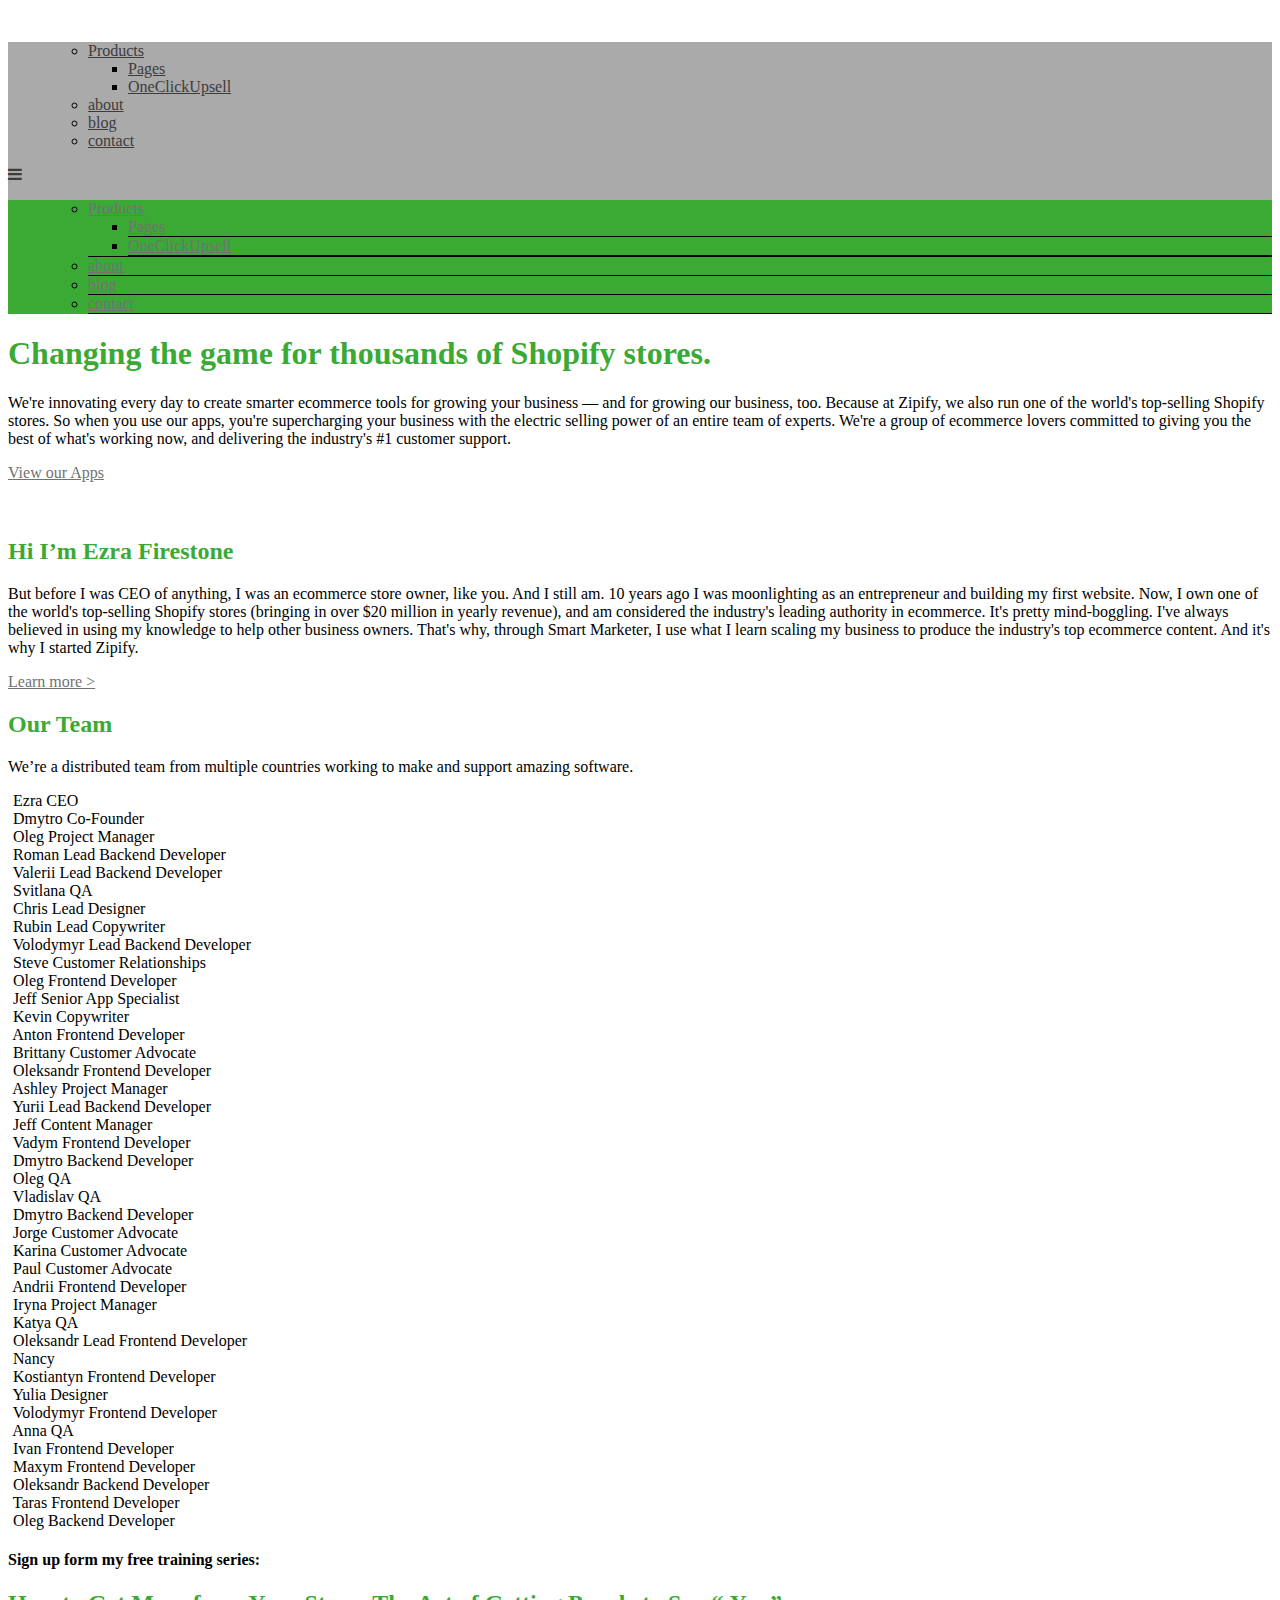
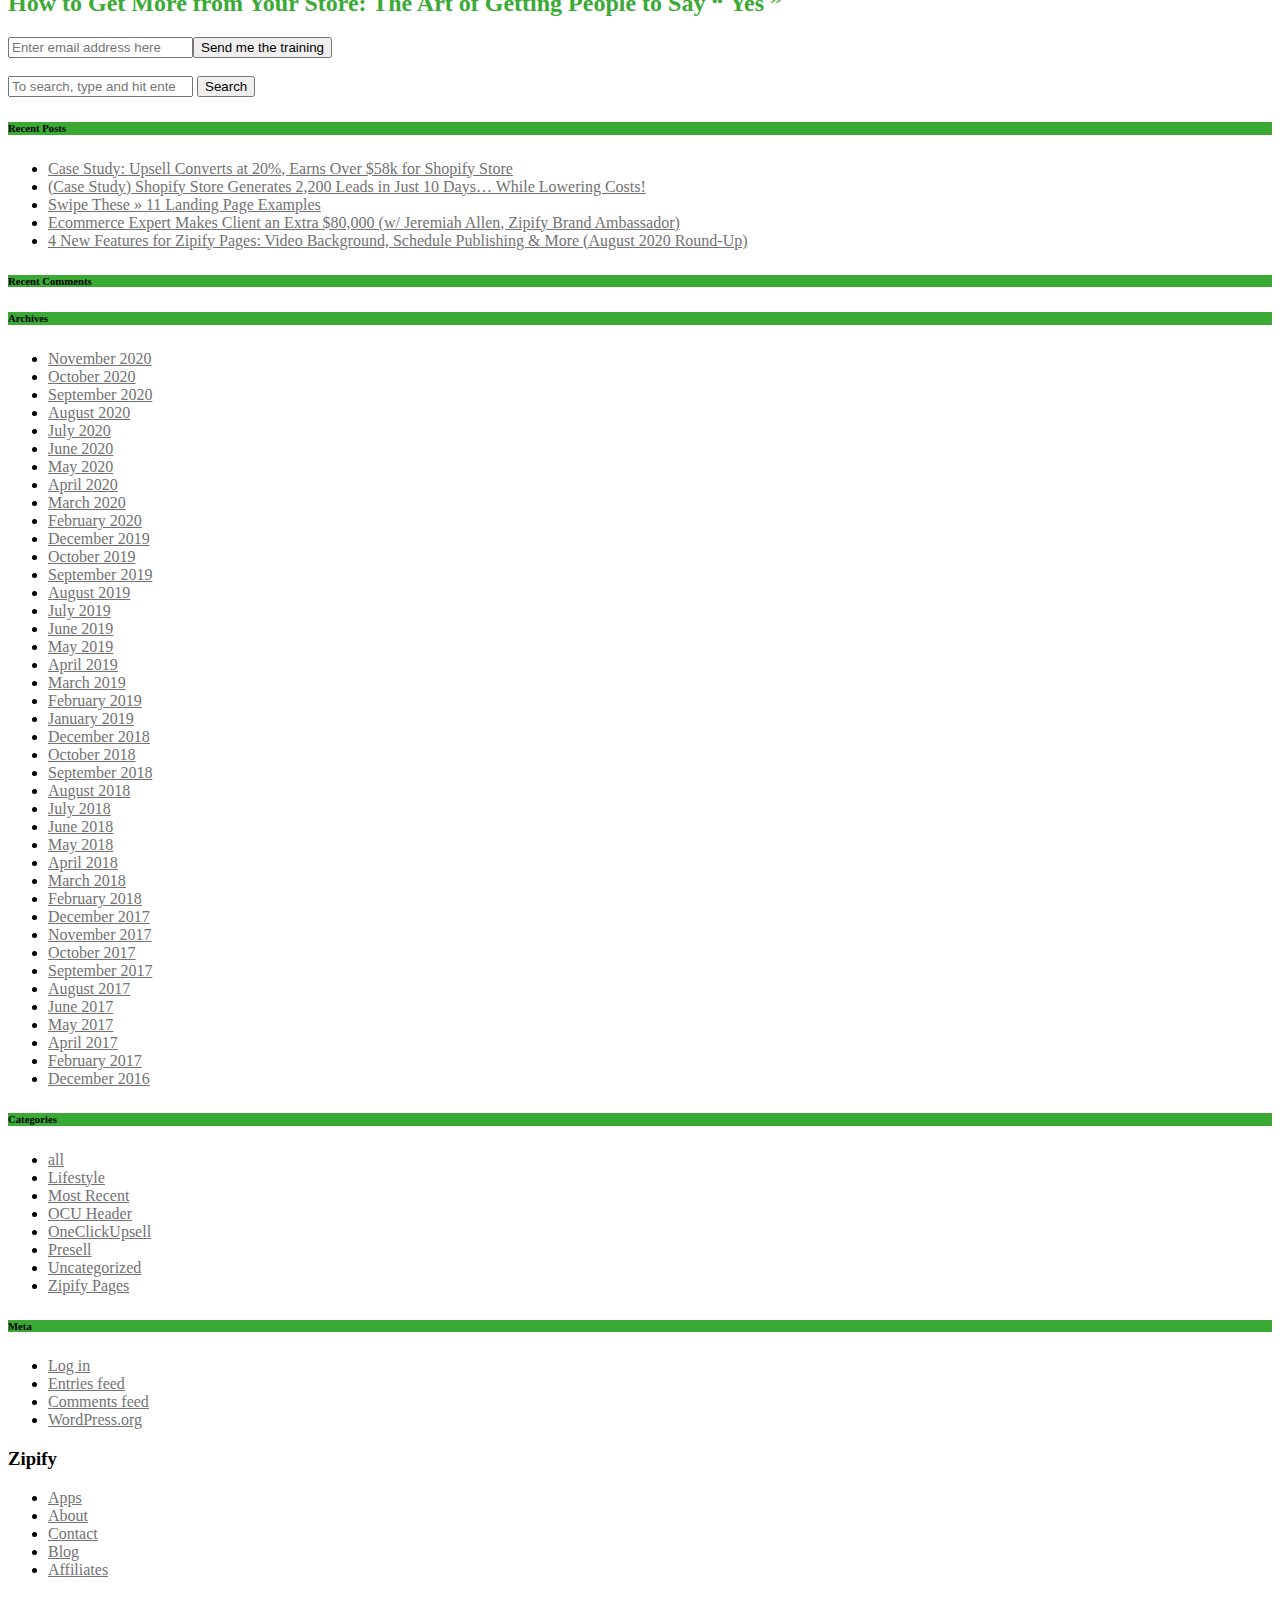
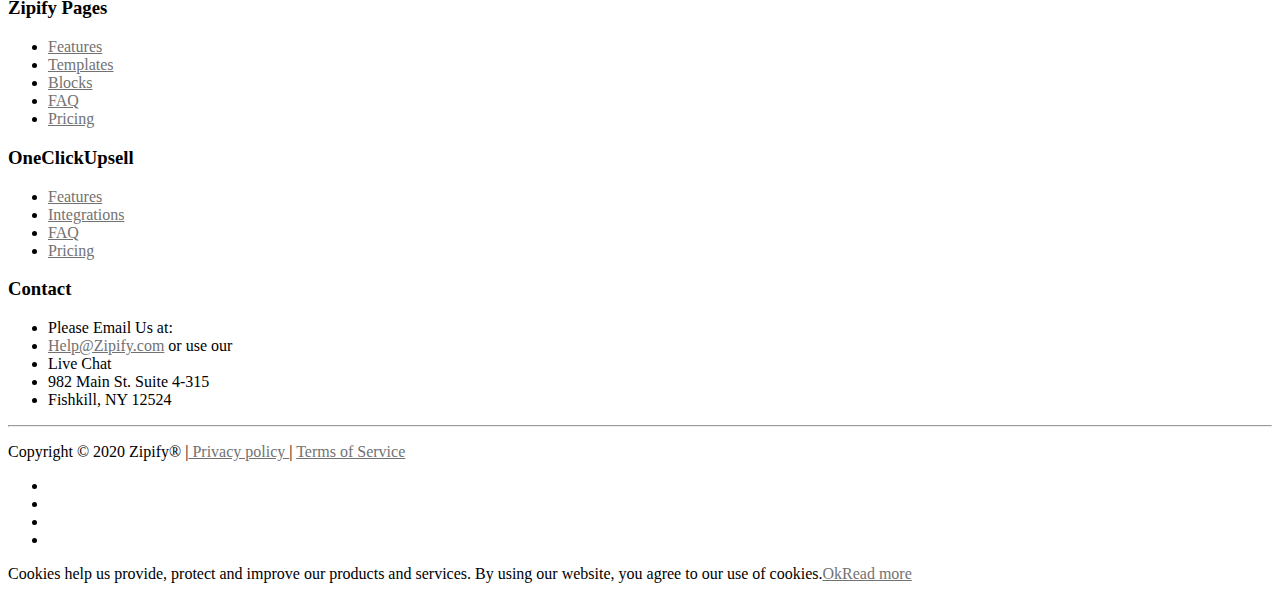
<file: images/Zipify Apps for Shopify – Simple Apps. More Profit..html>
<!DOCTYPE html>
<!--[if IE 8]><html class="ie8"><![endif]-->
<!--[if IE 9]><html class="ie9"><![endif]-->
<!--[if IE 10]><html class="ie10"><![endif]-->
<!--[if !IE]><!--><html class="non-ie"><!--<![endif]-->
<head>
	
	<title>Zipify Apps for Shopify &#8211; Simple Apps. More Profit.</title>
	<meta charset="UTF-8">
    <meta property="og:site_name" content="About - Zipify Apps for Shopify - Simple Apps. More Profit. : Zipify Apps for Shopify &#8211; Simple Apps. More Profit." />
    <meta property="og:title" content="About - Zipify Apps for Shopify - Simple Apps. More Profit. : Zipify Apps for Shopify &#8211; Simple Apps. More Profit." />
    <meta charset="UTF-8" />
    <meta http-equiv="X-UA-Compatible" content="IE=edge,chrome=1" />
    <meta name="viewport" content="width=device-width, initial-scale=1, maximum-scale=1, user-scalable=no" />
    <meta name="description" content="Home of Zipify Pages: the first landing page builder designed specifically for ecommerce and Zipify OneClickUpsell: the most advanced post-purchase upsell app for Shopify" />
    <meta property="og:description" content="Home of Zipify Pages: the first landing page builder designed specifically for ecommerce and Zipify OneClickUpsell: the most advanced post-purchase upsell app for Shopify" />
    <meta property="og:image" content="" />
    <meta name="ld" content="zipify.com" />
    <meta name="l" content="7065243c265de386c808e8745e5a199b" />


		    <link rel="shortcut icon" type="image/png" href="https://zipify.com/wp-content/uploads/2016/03/cropped-favicon.png" />
		
    <link rel="shortcut icon" type="image/png" href="https://zipify.com/wp-content/themes/SmartMarketer/img/touch.png" />
    <!--[if lt IE 9]>
    <script src="https://html5shim.googlecode.com/svn/trunk/html5.js"></script>
    <![endif]-->
    
            
<style type="text/css">
	body {background-color: #ffffff;color: #000000;}
	a,a:active,a:link,a:visited {color: #727272;}
	a:focus,a:hover {color:#000000;}
  ::-moz-selection {background-color:#3aaa35;}
  ::-webkit-selection {background-color:#3aaa35;}
  ::selection {background-color:#3aaa35; color: #000000;}
  h1,h2,h3,h4,h5,h6{color:#000000;}
  h1 {color: #3aaa35;}
  h2{color: #3aaa35;}
  .textile ol {color:#000000;}
  .btn,
  .btn:link,
  .btn:visited,
  .textile input[type=submit],
  .textile button {background-color:#7b9f5d;color:#ffffff;}
  .btn:focus,
  .btn:hover,
  .btn:active,
  .textile input[type=submit]:focus,
  .textile button:focus,
  .textile input[type=submit]:hover,
  .textile button:hover {background-color:#729258;}
  .btn-secondary,
  .btn-secondary:link,
  .btn-secondary:visited,
  .textile input[type=submit].btn-secondary {background-color:#008214;color:#fcf9f9;}
  .btn-secondary:focus,
  .btn-secondary:hover,
  .btn-secondary:active,
  .textile input[type=submit].btn-secondary:focus,
  .textile input[type=submit].btn-secondary:hover,
  .textile input[type=submit].btn-secondary:active {background-color:#008214;}
  .non-ie .textile select {color:#a1a1a3;}
  .textile select:active {border:1px solid #3aaa35;}
  .textile textarea {color:#000000;}
  .textile input[type=date] {color:#000000;}
  .sidebar h6 {background-color:#3aaa35;}
  .sidebar .fa-caret-down {color:#3aaa35;}
  .sidebar .active {color:#000000;}
  #utility-nav a:visited {color:#a1a1a3;}
  #utility-nav a:focus,
  #utility-nav a:hover {color:#000000;}
  #header-cta h3 {color:#000000;text-align:left;}
  #header-search h4 {color:#000000;}
  #main-nav-wrapper {background-color:#aaaaab;}
  #main-nav li a,
  #main-nav li a:link,
  #main-nav li a:visited,
  .join,
  .join:link,
  .join:visited {color:#3c3c3b;}
  #main-nav li a:focus,
  #main-nav li a:hover,
  #main-nav li a:active {color:#000000;}
  #main-nav li ul {background-color:#aaaaab;}
  #main-nav li ul li a:visited {color:#3c3c3b;}
  #main-nav li ul li a:focus,
  #main-nav li ul li a:hover,
  #main-nav li ul li a:active {color:#000000;}
  .join {background-color:#3aaa35;}
  #mobile-nav-toggle {color:#3c3c3b;}
  #mobile-cart-icon {color:#3c3c3b;-webkit-tap-highlight-color:#3aaa35;}
  #mobile-nav {background:#3aaa35;}
  #mobile-nav li {border-bottom:1px solid #000000;}
  #mobile-nav li a:visited {color:#3c3c3b;}
  #mobile-nav li a span {color:#3c3c3b;}
  #mobile-nav li.children span.fa {color:#3c3c3b;}
  #mobile-nav li ul.mobile-dropdown {background:#aaaaab;}}
  #mobile-nav li.active ul.mobile-dropdown li a:visited {background:#aaaaab;}}
  #mobile-nav li.active a,
  #mobile-nav li.active a:link,
  #mobile-nav li.active a:visited,
  #mobile-nav li.active a span,
  #mobile-nav li ul.mobile-dropdown li a:hover,
  #mobile-nav li ul.mobile-dropdown li a:focus,
  #mobile-nav li ul.mobile-dropdown li.active a,
  #mobile-nav li ul.mobile-dropdown li.active a:link,
  #mobile-nav li ul.mobile-dropdown li.active a:visited,
  #mobile-nav li ul.mobile-dropdown li.active a:hover,
  #mobile-nav li ul.mobile-dropdown li.active a:focus {color:#3c3c3b;}
  #mobile-nav li ul.mobile-dropdown li.active a span {color:#3c3c3b;}
  /*blog*/
  #article-page h1.article-title,
  .list-view h2 {color: #727272;}
  .article h2 a,
  .article h2 a:link,
  .article h2 a:visited {color: #727272;}
  .article h2 a:focus,
  .article h2 a:hover,
  .article h2 a:active {color: #000000;}
  .article-meta {color:#a1a1a3;}
  .pagination .current {border:1px solid #a1a1a3;}
  a.next,
  a.next:link,
  a.next:visited {color: #727272;}
  a.next:focus,
  a.next:hover,
  a.next:active {color: #000000;}

  /*footer widgets*/
  .testimony .author {color:#3aaa35;}
  #footer-cta {background-color:#3aaa35;}
  #footer-cta .join {background-color:#000000;}
  #footer-promo-content h2 a,
  #footer-promo-content h2 a:link,
  #footer-promo-content h2 a:visited {color:#3aaa35;}
  #footer-promo-content h2 a:focus,
  #footer-promo-content h2 a:hover,
  #footer-promo-content h2 a:active {color:#000000;}
  #footer-slider-wrapper.flexslider .previous,
  #footer-slider-wrapper.flexslider .next {background-color:#3aaa35;}
  #footer-image-gallery-wrapper {background-color:;}
  .pagination {color:#3aaa35;}
  .pagination .pagination-current,
  .pagination .pagination-link {color:#3aaa35;}
  .pagination .pagination-current {color:#000000;background:#3aaa35;}
  #generic-page h5 {color:#3aaa35;}
  .highlight {background-color:#3aaa35;color: #000000;}
</style>

            
<script type="text/javascript" src="https://pu226.infusionsoft.com/app/webTracking/getTrackingCode"></script>

<!-- Facebook Pixel Code -->
<script>
  !function(f,b,e,v,n,t,s)
  {if(f.fbq)return;n=f.fbq=function(){n.callMethod?
  n.callMethod.apply(n,arguments):n.queue.push(arguments)};
  if(!f._fbq)f._fbq=n;n.push=n;n.loaded=!0;n.version='2.0';
  n.queue=[];t=b.createElement(e);t.async=!0;
  t.src=v;s=b.getElementsByTagName(e)[0];
  s.parentNode.insertBefore(t,s)}(window, document,'script',
  'https://connect.facebook.net/en_US/fbevents.js');
  fbq('init', '336247543470065');
  fbq('track', 'PageView');
</script>
<noscript><img height="1" width="1" style="display:none"
  src="https://www.facebook.com/tr?id=336247543470065&ev=PageView&noscript=1"
/></noscript>
<!-- End Facebook Pixel Code -->


<!-- Hotjar Tracking Code for https://zipify.com/ -->
<script>
   (function(h,o,t,j,a,r){
       h.hj=h.hj||function(){(h.hj.q=h.hj.q||[]).push(arguments)};
       h._hjSettings={hjid:422029,hjsv:5};
       a=o.getElementsByTagName('head')[0];
       r=o.createElement('script');r.async=1;
       r.src=t+h._hjSettings.hjid+j+h._hjSettings.hjsv;
       a.appendChild(r);
   })(window,document,'//static.hotjar.com/c/hotjar-','.js?sv=');
</script>
<!-- Google Tag Manager -->
<script>(function(w,d,s,l,i){w[l]=w[l]||[];w[l].push({'gtm.start':
new Date().getTime(),event:'gtm.js'});var f=d.getElementsByTagName(s)[0],
j=d.createElement(s),dl=l!='dataLayer'?'&l='+l:'';j.async=true;j.src=
'https://www.googletagmanager.com/gtm.js?id='+i+dl;f.parentNode.insertBefore(j,f);
})(window,document,'script','dataLayer','GTM-NMJ3HGK');</script>
<!-- End Google Tag Manager -->


	<!-- This site is optimized with the Yoast SEO plugin v14.7 - https://yoast.com/wordpress/plugins/seo/ -->
	<meta name="robots" content="noindex, nofollow" />
	<meta property="og:locale" content="en_US" />
	<meta property="og:type" content="article" />
	<meta property="og:title" content="About - Zipify Apps for Shopify - Simple Apps. More Profit." />
	<meta property="og:description" content="Changing the game for thousands of Shopify stores. We&#8217;re innovating every day to create smarter ecommerce tools for growing your business — and for growing our business, too. Because at Zipify, we also run one of the world&#8217;s top-selling Shopify stores. So when you use our apps, you&#8217;re supercharging your business with the electric selling... View Article" />
	<meta property="og:url" content="https://zipify.com/about/" />
	<meta property="og:site_name" content="Zipify Apps for Shopify - Simple Apps. More Profit." />
	<meta property="article:publisher" content="https://www.facebook.com/zipify/" />
	<meta property="article:modified_time" content="2020-09-25T17:34:27+00:00" />
	<meta property="og:image" content="https://zipify.com/wp-content/uploads/2016/03/zipify-apps-page-banner.jpg" />
	<meta property="og:image:width" content="1300" />
	<meta property="og:image:height" content="815" />
	<meta name="twitter:card" content="summary" />
	<meta name="twitter:creator" content="@ezrafirestone" />
	<meta name="twitter:site" content="@ezrafirestone" />
	<script type="application/ld+json" class="yoast-schema-graph">{"@context":"https://schema.org","@graph":[{"@type":"Organization","@id":"https://zipify.com/#organization","name":"Zipify","url":"https://zipify.com/","sameAs":["https://www.facebook.com/zipify/","https://www.instagram.com/ezrafirestone/","https://www.linkedin.com/in/ezrafirestone","https://www.youtube.com/user/TheSmartMarketer","https://twitter.com/ezrafirestone"],"logo":{"@type":"ImageObject","@id":"https://zipify.com/#logo","inLanguage":"en-US","url":"https://zipify.com/wp-content/uploads/2020/08/smartmarketer_logo_load.svg","caption":"Zipify"},"image":{"@id":"https://zipify.com/#logo"}},{"@type":"WebSite","@id":"https://zipify.com/#website","url":"https://zipify.com/","name":"Zipify Apps for Shopify - Simple Apps. More Profit.","description":"Home of Zipify Pages: the first landing page builder designed specifically for ecommerce and Zipify OneClickUpsell: the most advanced post-purchase upsell app for Shopify","publisher":{"@id":"https://zipify.com/#organization"},"potentialAction":[{"@type":"SearchAction","target":"https://zipify.com/?s={search_term_string}","query-input":"required name=search_term_string"}],"inLanguage":"en-US"},{"@type":"ImageObject","@id":"https://zipify.com/about/#primaryimage","inLanguage":"en-US","url":"https://zipify.com/wp-content/uploads/2016/03/zipify-main-banner.jpg","width":2560,"height":1479},{"@type":"WebPage","@id":"https://zipify.com/about/#webpage","url":"https://zipify.com/about/","name":"About - Zipify Apps for Shopify - Simple Apps. More Profit.","isPartOf":{"@id":"https://zipify.com/#website"},"primaryImageOfPage":{"@id":"https://zipify.com/about/#primaryimage"},"datePublished":"2018-07-02T23:59:06+00:00","dateModified":"2020-09-25T17:34:27+00:00","inLanguage":"en-US","potentialAction":[{"@type":"ReadAction","target":["https://zipify.com/about/"]}]}]}</script>
	<!-- / Yoast SEO plugin. -->


<link rel='dns-prefetch' href='//maxcdn.bootstrapcdn.com' />
<link rel='dns-prefetch' href='//s.w.org' />
		<script type="text/javascript">
			window._wpemojiSettings = {"baseUrl":"https:\/\/s.w.org\/images\/core\/emoji\/12.0.0-1\/72x72\/","ext":".png","svgUrl":"https:\/\/s.w.org\/images\/core\/emoji\/12.0.0-1\/svg\/","svgExt":".svg","source":{"wpemoji":"https:\/\/zipify.com\/wp-includes\/js\/wp-emoji.js?ver=5.4.2","twemoji":"https:\/\/zipify.com\/wp-includes\/js\/twemoji.js?ver=5.4.2"}};
			/**
 * @output wp-includes/js/wp-emoji-loader.js
 */

( function( window, document, settings ) {
	var src, ready, ii, tests;

	// Create a canvas element for testing native browser support of emoji.
	var canvas = document.createElement( 'canvas' );
	var context = canvas.getContext && canvas.getContext( '2d' );

	/**
	 * Checks if two sets of Emoji characters render the same visually.
	 *
	 * @since 4.9.0
	 *
	 * @private
	 *
	 * @param {number[]} set1 Set of Emoji character codes.
	 * @param {number[]} set2 Set of Emoji character codes.
	 *
	 * @return {boolean} True if the two sets render the same.
	 */
	function emojiSetsRenderIdentically( set1, set2 ) {
		var stringFromCharCode = String.fromCharCode;

		// Cleanup from previous test.
		context.clearRect( 0, 0, canvas.width, canvas.height );
		context.fillText( stringFromCharCode.apply( this, set1 ), 0, 0 );
		var rendered1 = canvas.toDataURL();

		// Cleanup from previous test.
		context.clearRect( 0, 0, canvas.width, canvas.height );
		context.fillText( stringFromCharCode.apply( this, set2 ), 0, 0 );
		var rendered2 = canvas.toDataURL();

		return rendered1 === rendered2;
	}

	/**
	 * Detects if the browser supports rendering emoji or flag emoji.
	 *
	 * Flag emoji are a single glyph made of two characters, so some browsers
	 * (notably, Firefox OS X) don't support them.
	 *
	 * @since 4.2.0
	 *
	 * @private
	 *
	 * @param {string} type Whether to test for support of "flag" or "emoji".
	 *
	 * @return {boolean} True if the browser can render emoji, false if it cannot.
	 */
	function browserSupportsEmoji( type ) {
		var isIdentical;

		if ( ! context || ! context.fillText ) {
			return false;
		}

		/*
		 * Chrome on OS X added native emoji rendering in M41. Unfortunately,
		 * it doesn't work when the font is bolder than 500 weight. So, we
		 * check for bold rendering support to avoid invisible emoji in Chrome.
		 */
		context.textBaseline = 'top';
		context.font = '600 32px Arial';

		switch ( type ) {
			case 'flag':
				/*
				 * Test for Transgender flag compatibility. This flag is shortlisted for the Emoji 13 spec,
				 * but has landed in Twemoji early, so we can add support for it, too.
				 *
				 * To test for support, we try to render it, and compare the rendering to how it would look if
				 * the browser doesn't render it correctly (white flag emoji + transgender symbol).
				 */
				isIdentical = emojiSetsRenderIdentically(
					[ 0x1F3F3, 0xFE0F, 0x200D, 0x26A7, 0xFE0F ],
					[ 0x1F3F3, 0xFE0F, 0x200B, 0x26A7, 0xFE0F ]
				);

				if ( isIdentical ) {
					return false;
				}

				/*
				 * Test for UN flag compatibility. This is the least supported of the letter locale flags,
				 * so gives us an easy test for full support.
				 *
				 * To test for support, we try to render it, and compare the rendering to how it would look if
				 * the browser doesn't render it correctly ([U] + [N]).
				 */
				isIdentical = emojiSetsRenderIdentically(
					[ 0xD83C, 0xDDFA, 0xD83C, 0xDDF3 ],
					[ 0xD83C, 0xDDFA, 0x200B, 0xD83C, 0xDDF3 ]
				);

				if ( isIdentical ) {
					return false;
				}

				/*
				 * Test for English flag compatibility. England is a country in the United Kingdom, it
				 * does not have a two letter locale code but rather an five letter sub-division code.
				 *
				 * To test for support, we try to render it, and compare the rendering to how it would look if
				 * the browser doesn't render it correctly (black flag emoji + [G] + [B] + [E] + [N] + [G]).
				 */
				isIdentical = emojiSetsRenderIdentically(
					[ 0xD83C, 0xDFF4, 0xDB40, 0xDC67, 0xDB40, 0xDC62, 0xDB40, 0xDC65, 0xDB40, 0xDC6E, 0xDB40, 0xDC67, 0xDB40, 0xDC7F ],
					[ 0xD83C, 0xDFF4, 0x200B, 0xDB40, 0xDC67, 0x200B, 0xDB40, 0xDC62, 0x200B, 0xDB40, 0xDC65, 0x200B, 0xDB40, 0xDC6E, 0x200B, 0xDB40, 0xDC67, 0x200B, 0xDB40, 0xDC7F ]
				);

				return ! isIdentical;
			case 'emoji':
				/*
				 * Love is love.
				 *
				 * To test for Emoji 12 support, try to render a new emoji: men holding hands, with different skin
				 * tone modifiers.
				 *
				 * When updating this test for future Emoji releases, ensure that individual emoji that make up the
				 * sequence come from older emoji standards.
				 */
				isIdentical = emojiSetsRenderIdentically(
					[0xD83D, 0xDC68, 0xD83C, 0xDFFE, 0x200D, 0xD83E, 0xDD1D, 0x200D, 0xD83D, 0xDC68, 0xD83C, 0xDFFC],
					[0xD83D, 0xDC68, 0xD83C, 0xDFFE, 0x200B, 0xD83E, 0xDD1D, 0x200B, 0xD83D, 0xDC68, 0xD83C, 0xDFFC]
				);

				return ! isIdentical;
		}

		return false;
	}

	/**
	 * Adds a script to the head of the document.
	 *
	 * @ignore
	 *
	 * @since 4.2.0
	 *
	 * @param {Object} src The url where the script is located.
	 * @return {void}
	 */
	function addScript( src ) {
		var script = document.createElement( 'script' );

		script.src = src;
		script.defer = script.type = 'text/javascript';
		document.getElementsByTagName( 'head' )[0].appendChild( script );
	}

	tests = Array( 'flag', 'emoji' );

	settings.supports = {
		everything: true,
		everythingExceptFlag: true
	};

	/*
	 * Tests the browser support for flag emojis and other emojis, and adjusts the
	 * support settings accordingly.
	 */
	for( ii = 0; ii < tests.length; ii++ ) {
		settings.supports[ tests[ ii ] ] = browserSupportsEmoji( tests[ ii ] );

		settings.supports.everything = settings.supports.everything && settings.supports[ tests[ ii ] ];

		if ( 'flag' !== tests[ ii ] ) {
			settings.supports.everythingExceptFlag = settings.supports.everythingExceptFlag && settings.supports[ tests[ ii ] ];
		}
	}

	settings.supports.everythingExceptFlag = settings.supports.everythingExceptFlag && ! settings.supports.flag;

	// Sets DOMReady to false and assigns a ready function to settings.
	settings.DOMReady = false;
	settings.readyCallback = function() {
		settings.DOMReady = true;
	};

	// When the browser can not render everything we need to load a polyfill.
	if ( ! settings.supports.everything ) {
		ready = function() {
			settings.readyCallback();
		};

		/*
		 * Cross-browser version of adding a dom ready event.
		 */
		if ( document.addEventListener ) {
			document.addEventListener( 'DOMContentLoaded', ready, false );
			window.addEventListener( 'load', ready, false );
		} else {
			window.attachEvent( 'onload', ready );
			document.attachEvent( 'onreadystatechange', function() {
				if ( 'complete' === document.readyState ) {
					settings.readyCallback();
				}
			} );
		}

		src = settings.source || {};

		if ( src.concatemoji ) {
			addScript( src.concatemoji );
		} else if ( src.wpemoji && src.twemoji ) {
			addScript( src.twemoji );
			addScript( src.wpemoji );
		}
	}

} )( window, document, window._wpemojiSettings );
		</script>
		<style type="text/css">
img.wp-smiley,
img.emoji {
	display: inline !important;
	border: none !important;
	box-shadow: none !important;
	height: 1em !important;
	width: 1em !important;
	margin: 0 .07em !important;
	vertical-align: -0.1em !important;
	background: none !important;
	padding: 0 !important;
}
</style>
	<link rel='stylesheet' id='wp-block-library-css'  href='https://zipify.com/wp-includes/css/dist/block-library/style.css?ver=5.4.2' media='all' />
<link rel='stylesheet' id='modalcss-css'  href='https://zipify.com/wp-content/plugins/bootstrap-modals/css/bootstrap.css?ver=3.3.7' media='all' />
<link rel='stylesheet' id='cookie-notice-front-css'  href='https://zipify.com/wp-content/plugins/cookie-notice/css/front.css?ver=5.4.2' media='all' />
<link rel='stylesheet' id='galano-css'  href='https://zipify.com/wp-content/themes/SmartMarketer/galano-fontsheet.css?ver=1.0' media='all' />
<link rel='stylesheet' id='sm-styles-css'  href='https://zipify.com/wp-content/themes/SmartMarketer/sm-style.css?ver=1590503484' media='all' />
<link rel='stylesheet' id='font-awesome-css'  href='//maxcdn.bootstrapcdn.com/font-awesome/4.3.0/css/font-awesome.min.css?ver=5.4.2' media='all' />
<link rel='stylesheet' id='normalize-css'  href='https://zipify.com/wp-content/themes/SmartMarketer/normalize.css?ver=1.0' media='all' />
<link rel='stylesheet' id='html5blank-css'  href='https://zipify.com/wp-content/themes/SmartMarketer/style.css?ver=1.0' media='all' />
<link rel='stylesheet' id='sccss_style-css'  href='https://zipify.com/?sccss=1&#038;ver=5.4.2' media='all' />
<script type='text/javascript' src='https://zipify.com/wp-content/themes/SmartMarketer/js/lib/conditionizr-4.3.0.min.js?ver=4.3.0'></script>
<script type='text/javascript' src='https://zipify.com/wp-content/themes/SmartMarketer/js/lib/modernizr-2.7.1.min.js?ver=2.7.1'></script>
<script type='text/javascript' src='https://zipify.com/wp-includes/js/jquery/jquery.js?ver=1.12.4-wp'></script>
<script type='text/javascript' src='https://zipify.com/wp-includes/js/jquery/jquery-migrate.js?ver=1.4.1'></script>
<script type='text/javascript' src='https://zipify.com/wp-content/themes/SmartMarketer/js/scripts.js?ver=1.0.0'></script>
<script type='text/javascript' src='https://zipify.com/wp-content/themes/SmartMarketer/js/custom_scripts.js?ver=1.0.0'></script>
<link rel='https://api.w.org/' href='https://zipify.com/wp-json/' />
<link rel="alternate" type="application/json+oembed" href="https://zipify.com/wp-json/oembed/1.0/embed?url=https%3A%2F%2Fzipify.com%2Fabout%2F" />
<link rel="alternate" type="text/xml+oembed" href="https://zipify.com/wp-json/oembed/1.0/embed?url=https%3A%2F%2Fzipify.com%2Fabout%2F&#038;format=xml" />
		<script>
			document.documentElement.className = document.documentElement.className.replace( 'no-js', 'js' );
		</script>
				<style>
			.no-js img.lazyload { display: none; }
			figure.wp-block-image img.lazyloading { min-width: 150px; }
							.lazyload, .lazyloading { opacity: 0; }
				.lazyloaded {
					opacity: 1;
					transition: opacity 400ms;
					transition-delay: 0ms;
				}
					</style>
		<style type="text/css">.broken_link, a.broken_link {
	text-decoration: line-through;
}</style><link rel="icon" href="https://zipify.com/wp-content/uploads/2016/03/favicon.png" sizes="32x32" />
<link rel="icon" href="https://zipify.com/wp-content/uploads/2016/03/favicon.png" sizes="192x192" />
<link rel="apple-touch-icon" href="https://zipify.com/wp-content/uploads/2016/03/favicon.png" />
<meta name="msapplication-TileImage" content="https://zipify.com/wp-content/uploads/2016/03/favicon.png" />
	<script type="text/javascript">
		jQuery(document).ready(function($) {
			$(".loader").fadeOut("fast");
		})
	</script>
	<style>
		.loader {
			position: fixed;
			left: 0px;
			top: 0px;
			width: 100%;
			height: 100%;
			z-index: 9999;
			background: url('') 50% 50% no-repeat rgb(249,249,249);
			   background-size: 200px auto;
		}
	</style>
        </head>
<body data-rsssl=1 class="page-template page-template-template-Zippy17 page-template-template-Zippy17-php page page-id-2263 cookies-not-set about"><!-- Google Tag Manager (noscript) HFC -->
<noscript><iframe 
height="0" width="0" style="display:none;visibility:hidden" data-src="https://www.googletagmanager.com/ns.html?id=GTM-NMJ3HGK" class="lazyload" src="[data-uri]"></iframe></noscript>
<!-- End Google Tag Manager (noscript) -->



                <!-- <div id="hello-bar">
                            </div> -->
    <header id="main-header-wrapper">
  <div id="main-header" class="container-wrapper">
	<a id="logo-wrapper" href="https://zipify.com" title="About">
			    	<img  id="logo"  alt="About" data-src="https://zipify.com/wp-content/uploads/2017/09/Zipify.png" class="lazyload" src="[data-uri]"><noscript><img src="https://zipify.com/wp-content/uploads/2017/09/Zipify.png" id="logo"  alt="About"></noscript>
			</a>
<div class = "main-header-inner-wrap">
 <nav id="main-nav-wrapper" class="clearfix">
      <ul id="main-nav">
			<!-- nav -->
			<nav class="nav" role="navigation">
				<ul><li id="menu-item-2032" class="menu-item menu-item-type-post_type menu-item-object-page menu-item-has-children menu-item-2032"><a href="https://zipify.com/our-apps/">Products</a>
<ul class="sub-menu">
	<li id="menu-item-2044" class="menu-item menu-item-type-custom menu-item-object-custom menu-item-2044"><a href="https://zipify.com/apps/pages/">Pages</a></li>
	<li id="menu-item-2045" class="menu-item menu-item-type-custom menu-item-object-custom menu-item-2045"><a href="https://zipify.com/apps/ocu/">OneClickUpsell</a></li>
</ul>
</li>
<li id="menu-item-2429" class="menu-item menu-item-type-post_type menu-item-object-page current-menu-item page_item page-item-2263 current_page_item menu-item-2429"><a href="https://zipify.com/about/" aria-current="page">about</a></li>
<li id="menu-item-699" class="menu-item menu-item-type-taxonomy menu-item-object-category menu-item-699"><a href="https://zipify.com/category/most-recent/">blog</a></li>
<li id="menu-item-99" class="menu-item menu-item-type-post_type menu-item-object-page menu-item-99"><a href="https://zipify.com/contact/">contact</a></li>
</ul>			</nav>
			<!-- /nav -->
			</ul><!--main-nav-->
      
      <span id="mobile-nav-toggle" class="fa fa-bars"></span>
      <ul id="mobile-nav" class="animated-fast fadeIn">
			<ul><li class="menu-item menu-item-type-post_type menu-item-object-page menu-item-has-children menu-item-2032"><a href="https://zipify.com/our-apps/">Products</a>
<ul class="sub-menu">
	<li class="menu-item menu-item-type-custom menu-item-object-custom menu-item-2044"><a href="https://zipify.com/apps/pages/">Pages</a></li>
	<li class="menu-item menu-item-type-custom menu-item-object-custom menu-item-2045"><a href="https://zipify.com/apps/ocu/">OneClickUpsell</a></li>
</ul>
</li>
<li class="menu-item menu-item-type-post_type menu-item-object-page current-menu-item page_item page-item-2263 current_page_item menu-item-2429"><a href="https://zipify.com/about/" aria-current="page">about</a></li>
<li class="menu-item menu-item-type-taxonomy menu-item-object-category menu-item-699"><a href="https://zipify.com/category/most-recent/">blog</a></li>
<li class="menu-item menu-item-type-post_type menu-item-object-page menu-item-99"><a href="https://zipify.com/contact/">contact</a></li>
</ul>      </ul><!-- main-nav -->
	</nav><!--main-nav-wrapper-->
   <!--  
<div id="call-us">
        <h4><img class = "call-header-icon" src = "https://zipify.com/wp-content/uploads/2016/03/zipify-phone-icon.jpg" /><span>800-770-8216</span></h4>
    </div>
<div class = "header-subscribe-link">
<a class="join" href="https://smartmarketer.leadpages.co/leadbox/141997bf3f72a2%3A9446b3bda/5636673203339264/" title="Free Training Course">Free Training Course</a>
</div>
-->

  <!--  
<div class = "header-subscribe-link">
<a class="join" href="https://smartmarketer.leadpages.co/leadbox/141997bf3f72a2%3A9446b3bda/5636673203339264/" title="Free Training Course">Free Training Course</a>
</div>
-->

</div>
<div class = "clearfix"></div>
  </div><!--main-header-->

</header><!--main-header-wrapper--><!-- <link href="../wp-content/themes/SmartMarketer/zipify-style.css" type="text/css" rel="stylesheet"/>    -->
	<main role="main">
		<!-- section -->
		<section>

		
			<!-- article -->
			<article id="post-2263" class="post-2263 page type-page status-publish has-post-thumbnail hentry">

				<section id="zp-about-header">
<div class="zp-about-header-bg">
<div class="zp-container">
<div class="zp-row">
<div class="zp-col s12 m6 l6 zp-col-top">
<div class="zp-about-header-left">
<h1>Changing the game for
thousands of Shopify
stores.</h1>
<p>We're innovating every day to create smarter ecommerce tools for growing your business — and for growing our business, too. Because at Zipify, we also run one of the world's top-selling Shopify stores. So when you use our apps, you're supercharging your business with the electric selling power of an entire team of experts. We're a group of ecommerce lovers committed to giving you the best of what's working now, and delivering the industry's #1 customer support.</p>

<a class="zp-button" href="https://zipify.com/our-apps/">View our Apps</a>

</div>
</div>
<div class="zp-col s12 m6 l6">
<div class="zp-about-header-right"><img   alt="" data-src="https://zipify.com/wp-content/uploads/2017/11/zipify_about_hero_v2.svg" class="about-header-img lazyload" src="[data-uri]" /><noscript><img class="about-header-img" src="https://zipify.com/wp-content/uploads/2017/11/zipify_about_hero_v2.svg" alt="" /></noscript></div>
</div>
</div>
</div>
</div>
</section>


<section id="zp-about-section1">
<div class="zp-container">
<div class="zp-row">

<div class="zp-col s12 m5 l5 zp-section1-left zp-col-bottom">
<img  alt="" data-src="/wp-content/uploads/2017/10/ezra-left.jpg" class="lazyload" src="[data-uri]" /><noscript><img src="/wp-content/uploads/2017/10/ezra-left.jpg" alt="" /></noscript>


</div>

<div class="zp-col s12 m7 l7 zp-col-top">
<h2>Hi I’m Ezra Firestone</h2>
<p>But before I was CEO of anything, I was an ecommerce store owner, like you. And I still am.

10 years ago I was moonlighting as an entrepreneur and building my first website. Now, I own one of the world's top-selling Shopify stores (bringing in over $20 million in yearly revenue), and am considered the industry's leading authority in ecommerce. It's pretty mind-boggling.

I've always believed in using my knowledge to help other business owners. That's why, through Smart Marketer, I use what I learn scaling my business to produce the industry's top ecommerce content.

And it's why I started Zipify.</p>
<a href="https://zipify.com/our-apps/">Learn more > </a>
</div>
</div>
</div>
</section>
<section id="zp-about-our-team">
<div class="zp-container">
<div class="zp-row">
<div class="zp-col s12 m12 l12 zp-last-col zp-col-top">
<h2>Our Team</h2>
<p>We’re a distributed team from multiple countries working to make and support amazing software.</p>
</div>

<div class="s6 m3 l2 team-cell">
<img  data-srcset="https://zipify.com/wp-content/uploads/2018/07/ezra.jpg 300w, https://zipify.com/wp-content/uploads/2018/07/ezra.jpg 600w" data-src="https://zipify.com/wp-content/uploads/2018/07/ezra.jpg" class="lazyload" src="[data-uri]"><noscript><img src="https://zipify.com/wp-content/uploads/2018/07/ezra.jpg" srcset="https://zipify.com/wp-content/uploads/2018/07/ezra.jpg 300w, https://zipify.com/wp-content/uploads/2018/07/ezra.jpg 600w"></noscript>
<span class="team-name">Ezra<span class="team-position">
CEO</span></span>
</div>

<div class="s6 m3 l2 team-cell">
<img  data-srcset="https://zipify.com/wp-content/uploads/2018/11/Dmytro-Gritsenko.jpg 300w, https://zipify.com/wp-content/uploads/2018/11/Dmytro-Gritsenko.jpg 600w" data-src="https://zipify.com/wp-content/uploads/2018/11/Dmytro-Gritsenko.jpg" class="lazyload" src="[data-uri]"><noscript><img src="https://zipify.com/wp-content/uploads/2018/11/Dmytro-Gritsenko.jpg" srcset="https://zipify.com/wp-content/uploads/2018/11/Dmytro-Gritsenko.jpg 300w, https://zipify.com/wp-content/uploads/2018/11/Dmytro-Gritsenko.jpg 600w"></noscript>
<span class="team-name">Dmytro<span class="team-position">
Co-Founder </span></span>
</div>

<div class="s6 m3 l2 team-cell">
<img  data-srcset="https://zipify.com/wp-content/uploads/2018/11/Oleg-Repetylo.jpg 300w, https://zipify.com/wp-content/uploads/2018/11/Oleg-Repetylo.jpg 600w" data-src="/wp-content/uploads/2018/11/Oleg-Repetylo.jpg" class="lazyload" src="[data-uri]"><noscript><img src="/wp-content/uploads/2018/11/Oleg-Repetylo.jpg" srcset="https://zipify.com/wp-content/uploads/2018/11/Oleg-Repetylo.jpg 300w, https://zipify.com/wp-content/uploads/2018/11/Oleg-Repetylo.jpg 600w"></noscript>
<span class="team-name">Oleg<span class="team-position">
Project Manager</span></span>
</div>

<div class="s6 m3 l2 team-cell">
<img  data-srcset="https://zipify.com/wp-content/uploads/2018/11/Roman-Orlovskiy.jpg 300w, https://zipify.com/wp-content/uploads/2018/11/Roman-Orlovskiy.jpg 600w" data-src="https://zipify.com/wp-content/uploads/2018/11/Roman-Orlovskiy.jpg" class="lazyload" src="[data-uri]"><noscript><img src="https://zipify.com/wp-content/uploads/2018/11/Roman-Orlovskiy.jpg" srcset="https://zipify.com/wp-content/uploads/2018/11/Roman-Orlovskiy.jpg 300w, https://zipify.com/wp-content/uploads/2018/11/Roman-Orlovskiy.jpg 600w"></noscript>
<span class="team-name">Roman<span class="team-position">
Lead Backend Developer</span></span>
</div>



<div class="s6 m3 l2 team-cell">
<img  data-srcset="https://zipify.com/wp-content/uploads/2018/11/Valerii-Stadnyk.jpg 300w, https://zipify.com/wp-content/uploads/2018/11/Valerii-Stadnyk.jpg 600w" data-src="https://zipify.com/wp-content/uploads/2018/11/Valerii-Stadnyk.jpg" class="lazyload" src="[data-uri]"><noscript><img src="https://zipify.com/wp-content/uploads/2018/11/Valerii-Stadnyk.jpg" srcset="https://zipify.com/wp-content/uploads/2018/11/Valerii-Stadnyk.jpg 300w, https://zipify.com/wp-content/uploads/2018/11/Valerii-Stadnyk.jpg 600w"></noscript>
<span class="team-name">Valerii<span class="team-position">
Lead Backend Developer</span></span>
</div>



<div class="s6 m3 l2 team-cell">
<img  data-srcset="https://zipify.com/wp-content/uploads/2018/11/Svitlana-Tsymbal.jpg 300w, https://zipify.com/wp-content/uploads/2018/11/Svitlana-Tsymbal.jpg 600w" data-src="https://zipify.com/wp-content/uploads/2018/11/Svitlana-Tsymbal.jpg" class="lazyload" src="[data-uri]"><noscript><img src="https://zipify.com/wp-content/uploads/2018/11/Svitlana-Tsymbal.jpg" srcset="https://zipify.com/wp-content/uploads/2018/11/Svitlana-Tsymbal.jpg 300w, https://zipify.com/wp-content/uploads/2018/11/Svitlana-Tsymbal.jpg 600w"></noscript>
<span class="team-name">Svitlana<span class="team-position">
QA</span></span>
</div>


<div class="s6 m3 l2 team-cell">
<img  data-srcset="https://zipify.com/wp-content/uploads/2018/07/zipify_about_Chris-Hingel.jpg 300w, https://zipify.com/wp-content/uploads/2018/07/zipify_about_Chris-Hingel@2x.jpg 600w" data-src="https://zipify.com/wp-content/uploads/2018/07/zipify_about_Chris-Hingel.jpg" class="lazyload" src="[data-uri]"><noscript><img src="https://zipify.com/wp-content/uploads/2018/07/zipify_about_Chris-Hingel.jpg" srcset="https://zipify.com/wp-content/uploads/2018/07/zipify_about_Chris-Hingel.jpg 300w, https://zipify.com/wp-content/uploads/2018/07/zipify_about_Chris-Hingel@2x.jpg 600w"></noscript>
<span class="team-name">Chris<span class="team-position">
Lead Designer</span></span>
</div>


<div class="s6 m3 l2 team-cell">
<img  data-srcset="https://zipify.com/wp-content/uploads/2018/07/zipify_about_Rubin-St.-John.jpg 300w, https://zipify.com/wp-content/uploads/2018/07/zipify_about_Rubin-St.-John@2x.jpg 600w" data-src="https://zipify.com/wp-content/uploads/2018/07/zipify_about_Rubin-St.-John.jpg" class="lazyload" src="[data-uri]"><noscript><img src="https://zipify.com/wp-content/uploads/2018/07/zipify_about_Rubin-St.-John.jpg" srcset="https://zipify.com/wp-content/uploads/2018/07/zipify_about_Rubin-St.-John.jpg 300w, https://zipify.com/wp-content/uploads/2018/07/zipify_about_Rubin-St.-John@2x.jpg 600w"></noscript>
<span class="team-name">Rubin<span class="team-position">
Lead Copywriter</span></span>
</div>


<div class="s6 m3 l2 team-cell">
<img  data-srcset="https://zipify.com/wp-content/uploads/2018/11/Volodymyr-Kravchenko.jpg 300w, https://zipify.com/wp-content/uploads/2018/11/Volodymyr-Kravchenko.jpg 600w" data-src="https://zipify.com/wp-content/uploads/2018/11/Volodymyr-Kravchenko.jpg" class="lazyload" src="[data-uri]"><noscript><img src="https://zipify.com/wp-content/uploads/2018/11/Volodymyr-Kravchenko.jpg" srcset="https://zipify.com/wp-content/uploads/2018/11/Volodymyr-Kravchenko.jpg 300w, https://zipify.com/wp-content/uploads/2018/11/Volodymyr-Kravchenko.jpg 600w"></noscript>
<span class="team-name">Volodymyr<span class="team-position">
Lead Backend Developer</span></span>
</div>


<div class="s6 m3 l2 team-cell">
<img  data-srcset="https://zipify.com/wp-content/uploads/2018/07/zipify_about_Steve-Passmore.jpg 300w, https://zipify.com/wp-content/uploads/2018/07/zipify_about_Steve-Passmore@2x.jpg 600w" data-src="https://zipify.com/wp-content/uploads/2018/07/zipify_about_Steve-Passmore.jpg" class="lazyload" src="[data-uri]"><noscript><img src="https://zipify.com/wp-content/uploads/2018/07/zipify_about_Steve-Passmore.jpg" srcset="https://zipify.com/wp-content/uploads/2018/07/zipify_about_Steve-Passmore.jpg 300w, https://zipify.com/wp-content/uploads/2018/07/zipify_about_Steve-Passmore@2x.jpg 600w"></noscript>
<span class="team-name">Steve<span class="team-position">
Customer Relationships</span></span>
</div>


<div class="s6 m3 l2 team-cell">
<img  data-srcset="https://zipify.com/wp-content/uploads/2018/11/Oleg-Nikulin.jpg 300w, https://zipify.com/wp-content/uploads/2018/11/Oleg-Nikulin.jpg 600w" data-src="https://zipify.com/wp-content/uploads/2018/11/Oleg-Nikulin.jpg" class="lazyload" src="[data-uri]"><noscript><img src="https://zipify.com/wp-content/uploads/2018/11/Oleg-Nikulin.jpg" srcset="https://zipify.com/wp-content/uploads/2018/11/Oleg-Nikulin.jpg 300w, https://zipify.com/wp-content/uploads/2018/11/Oleg-Nikulin.jpg 600w"></noscript>
<span class="team-name">Oleg<span class="team-position">
Frontend Developer</span></span>
</div>


<div class="s6 m3 l2 team-cell">
<img  data-srcset="https://zipify.com/wp-content/uploads/2018/07/zipify_about_Jeff-Maxfield.jpg 300w, https://zipify.com/wp-content/uploads/2018/07/zipify_about_Jeff-Maxfield@2x.jpg 600w" data-src="https://zipify.com/wp-content/uploads/2018/07/zipify_about_Jeff-Maxfield.jpg" class="lazyload" src="[data-uri]"><noscript><img src="https://zipify.com/wp-content/uploads/2018/07/zipify_about_Jeff-Maxfield.jpg" srcset="https://zipify.com/wp-content/uploads/2018/07/zipify_about_Jeff-Maxfield.jpg 300w, https://zipify.com/wp-content/uploads/2018/07/zipify_about_Jeff-Maxfield@2x.jpg 600w"></noscript>
<span class="team-name">Jeff<span class="team-position">
Senior App Specialist</span></span>
</div>

<div class="s6 m3 l2 team-cell">
<img  data-srcset="https://zipify.com/wp-content/uploads/2018/07/zipify_about_Kevin-Burnside.jpg 300w, https://zipify.com/wp-content/uploads/2018/07/zipify_about_Kevin-Burnside@2x.jpg 600w" data-src="https://zipify.com/wp-content/uploads/2018/07/zipify_about_Kevin-Burnside.jpg" class="lazyload" src="[data-uri]"><noscript><img src="https://zipify.com/wp-content/uploads/2018/07/zipify_about_Kevin-Burnside.jpg" srcset="https://zipify.com/wp-content/uploads/2018/07/zipify_about_Kevin-Burnside.jpg 300w, https://zipify.com/wp-content/uploads/2018/07/zipify_about_Kevin-Burnside@2x.jpg 600w"></noscript>
<span class="team-name">Kevin<span class="team-position">
Copywriter</span></span>
</div>


<div class="s6 m3 l2 team-cell">
<img  data-srcset="https://zipify.com/wp-content/uploads/2018/11/Anton-Devianin.jpg 300w, https://zipify.com/wp-content/uploads/2018/11/Anton-Devianin.jpg 600w" data-src="https://zipify.com/wp-content/uploads/2018/11/Anton-Devianin.jpg" class="lazyload" src="[data-uri]"><noscript><img src="https://zipify.com/wp-content/uploads/2018/11/Anton-Devianin.jpg" srcset="https://zipify.com/wp-content/uploads/2018/11/Anton-Devianin.jpg 300w, https://zipify.com/wp-content/uploads/2018/11/Anton-Devianin.jpg 600w"></noscript>
<span class="team-name">Anton<span class="team-position">
Frontend Developer</span></span>
</div>


<div class="s6 m3 l2 team-cell">
<img  data-srcset="https://zipify.com/wp-content/uploads/2018/07/zipify_about_Brittany-Casella.jpg 300w, https://zipify.com/wp-content/uploads/2018/07/zipify_about_Brittany-Casella@2x.jpg 600w" data-src="https://zipify.com/wp-content/uploads/2018/07/zipify_about_Brittany-Casella.jpg" class="lazyload" src="[data-uri]"><noscript><img src="https://zipify.com/wp-content/uploads/2018/07/zipify_about_Brittany-Casella.jpg" srcset="https://zipify.com/wp-content/uploads/2018/07/zipify_about_Brittany-Casella.jpg 300w, https://zipify.com/wp-content/uploads/2018/07/zipify_about_Brittany-Casella@2x.jpg 600w"></noscript>
<span class="team-name">Brittany<span class="team-position">
Customer Advocate</span></span>
</div>


<div class="s6 m3 l2 team-cell">
<img  data-srcset="https://zipify.com/wp-content/uploads/2018/11/Oleksandr-Kharchenko.jpg 300w, https://zipify.com/wp-content/uploads/2018/11/Oleksandr-Kharchenko.jpg 600w" data-src="https://zipify.com/wp-content/uploads/2018/11/Oleksandr-Kharchenko.jpg" class="lazyload" src="[data-uri]"><noscript><img src="https://zipify.com/wp-content/uploads/2018/11/Oleksandr-Kharchenko.jpg" srcset="https://zipify.com/wp-content/uploads/2018/11/Oleksandr-Kharchenko.jpg 300w, https://zipify.com/wp-content/uploads/2018/11/Oleksandr-Kharchenko.jpg 600w"></noscript>
<span class="team-name">Oleksandr<span class="team-position">
Frontend Developer</span></span>
</div>


<div class="s6 m3 l2 team-cell">
<img  data-srcset="https://zipify.com/wp-content/uploads/2018/07/zipify_about_Ashley-Sharkey.jpg 300w, https://zipify.com/wp-content/uploads/2018/07/zipify_about_Ashley-Sharkey@2x.jpg 600w" data-src="https://zipify.com/wp-content/uploads/2018/07/zipify_about_Ashley-Sharkey.jpg" class="lazyload" src="[data-uri]"><noscript><img src="https://zipify.com/wp-content/uploads/2018/07/zipify_about_Ashley-Sharkey.jpg" srcset="https://zipify.com/wp-content/uploads/2018/07/zipify_about_Ashley-Sharkey.jpg 300w, https://zipify.com/wp-content/uploads/2018/07/zipify_about_Ashley-Sharkey@2x.jpg 600w"></noscript>
<span class="team-name">Ashley<span class="team-position">
Project Manager</span></span>
</div>

<div class="s6 m3 l2 team-cell">
<img  data-srcset="https://zipify.com/wp-content/uploads/2018/11/Yurii-Rudenko.jpg 300w, https://zipify.com/wp-content/uploads/2018/11/Yurii-Rudenko.jpg 600w" data-src="https://zipify.com/wp-content/uploads/2018/11/Yurii-Rudenko.jpg" class="lazyload" src="[data-uri]"><noscript><img src="https://zipify.com/wp-content/uploads/2018/11/Yurii-Rudenko.jpg" srcset="https://zipify.com/wp-content/uploads/2018/11/Yurii-Rudenko.jpg 300w, https://zipify.com/wp-content/uploads/2018/11/Yurii-Rudenko.jpg 600w"></noscript>
<span class="team-name">Yurii<span class="team-position">
Lead Backend Developer</span></span>
</div>


<div class="s6 m3 l2 team-cell">
<img  data-srcset="https://zipify.com/wp-content/uploads/2018/07/zipify_about_Jeff-Wenberg.jpg 300w, https://zipify.com/wp-content/uploads/2018/07/zipify_about_Jeff-Wenberg@2x.jpg 600w" data-src="https://zipify.com/wp-content/uploads/2018/07/zipify_about_Jeff-Wenberg.jpg" class="lazyload" src="[data-uri]"><noscript><img src="https://zipify.com/wp-content/uploads/2018/07/zipify_about_Jeff-Wenberg.jpg" srcset="https://zipify.com/wp-content/uploads/2018/07/zipify_about_Jeff-Wenberg.jpg 300w, https://zipify.com/wp-content/uploads/2018/07/zipify_about_Jeff-Wenberg@2x.jpg 600w"></noscript>
<span class="team-name">Jeff<span class="team-position">
Content Manager</span></span>
</div>



<div class="s6 m3 l2 team-cell">
<img  data-srcset="https://zipify.com/wp-content/uploads/2018/11/Vadym-Perenesenko.jpg 300w, https://zipify.com/wp-content/uploads/2018/11/Vadym-Perenesenko.jpg 600w" data-src="https://zipify.com/wp-content/uploads/2018/11/Vadym-Perenesenko.jpg" class="lazyload" src="[data-uri]"><noscript><img src="https://zipify.com/wp-content/uploads/2018/11/Vadym-Perenesenko.jpg" srcset="https://zipify.com/wp-content/uploads/2018/11/Vadym-Perenesenko.jpg 300w, https://zipify.com/wp-content/uploads/2018/11/Vadym-Perenesenko.jpg 600w"></noscript>
<span class="team-name">Vadym<span class="team-position">
Frontend Developer</span></span>
</div>

<div class="s6 m3 l2 team-cell">
<img  data-srcset="https://zipify.com/wp-content/uploads/2018/11/Dmytro-Leschenko.jpg 300w, https://zipify.com/wp-content/uploads/2018/11/Dmytro-Leschenko.jpg 600w" data-src="https://zipify.com/wp-content/uploads/2018/11/Dmytro-Leschenko.jpg" class="lazyload" src="[data-uri]"><noscript><img src="https://zipify.com/wp-content/uploads/2018/11/Dmytro-Leschenko.jpg" srcset="https://zipify.com/wp-content/uploads/2018/11/Dmytro-Leschenko.jpg 300w, https://zipify.com/wp-content/uploads/2018/11/Dmytro-Leschenko.jpg 600w"></noscript>
<span class="team-name">Dmytro<span class="team-position">
Backend Developer</span></span>
</div>

<div class="s6 m3 l2 team-cell">
<img  data-srcset="https://zipify.com/wp-content/uploads/2018/11/Oleg-Shadkhin.jpg 300w, https://zipify.com/wp-content/uploads/2018/11/Oleg-Shadkhin.jpg 600w" data-src="https://zipify.com/wp-content/uploads/2018/11/Oleg-Shadkhin.jpg" class="lazyload" src="[data-uri]"><noscript><img src="https://zipify.com/wp-content/uploads/2018/11/Oleg-Shadkhin.jpg" srcset="https://zipify.com/wp-content/uploads/2018/11/Oleg-Shadkhin.jpg 300w, https://zipify.com/wp-content/uploads/2018/11/Oleg-Shadkhin.jpg 600w"></noscript>
<span class="team-name">Oleg<span class="team-position">
QA</span></span>
</div>

<div class="s6 m3 l2 team-cell">
<img  data-srcset="https://zipify.com/wp-content/uploads/2018/11/Vladyslav-Kostynskyi.jpg 300w, https://zipify.com/wp-content/uploads/2018/11/Vladyslav-Kostynskyi.jpg 600w" data-src="https://zipify.com/wp-content/uploads/2018/11/Vladyslav-Kostynskyi.jpg" class="lazyload" src="[data-uri]"><noscript><img src="https://zipify.com/wp-content/uploads/2018/11/Vladyslav-Kostynskyi.jpg" srcset="https://zipify.com/wp-content/uploads/2018/11/Vladyslav-Kostynskyi.jpg 300w, https://zipify.com/wp-content/uploads/2018/11/Vladyslav-Kostynskyi.jpg 600w"></noscript>
<span class="team-name">Vladislav<span class="team-position">
QA</span></span>
</div>

<div class="s6 m3 l2 team-cell">
<img  data-srcset="https://zipify.com/wp-content/uploads/2018/11/Dmytro-Sanitskiy.jpg 300w, https://zipify.com/wp-content/uploads/2018/11/Dmytro-Sanitskiy.jpg 600w" data-src="https://zipify.com/wp-content/uploads/2018/11/Dmytro-Sanitskiy.jpg" class="lazyload" src="[data-uri]"><noscript><img src="https://zipify.com/wp-content/uploads/2018/11/Dmytro-Sanitskiy.jpg" srcset="https://zipify.com/wp-content/uploads/2018/11/Dmytro-Sanitskiy.jpg 300w, https://zipify.com/wp-content/uploads/2018/11/Dmytro-Sanitskiy.jpg 600w"></noscript>
<span class="team-name">Dmytro<span class="team-position">
Backend Developer</span></span>
</div>



<div class="s6 m3 l2 team-cell">
<img  data-srcset="https://zipify.com/wp-content/uploads/2018/07/Jorge.jpg 300w, https://zipify.com/wp-content/uploads/2018/07/Jorge.jpg 600w" data-src="https://zipify.com/wp-content/uploads/2018/07/Jorge.jpg" class="lazyload" src="[data-uri]"><noscript><img src="https://zipify.com/wp-content/uploads/2018/07/Jorge.jpg" srcset="https://zipify.com/wp-content/uploads/2018/07/Jorge.jpg 300w, https://zipify.com/wp-content/uploads/2018/07/Jorge.jpg 600w"></noscript>
<span class="team-name">Jorge<span class="team-position">
Customer Advocate</span></span>
</div>


<div class="s6 m3 l2 team-cell">
<img  data-srcset="https://zipify.com/wp-content/uploads/2018/07/Karina.jpg 300w, https://zipify.com/wp-content/uploads/2018/07/Karina.jpg 600w" data-src="https://zipify.com/wp-content/uploads/2018/07/Karina.jpg" class="lazyload" src="[data-uri]"><noscript><img src="https://zipify.com/wp-content/uploads/2018/07/Karina.jpg" srcset="https://zipify.com/wp-content/uploads/2018/07/Karina.jpg 300w, https://zipify.com/wp-content/uploads/2018/07/Karina.jpg 600w"></noscript>
<span class="team-name">Karina<span class="team-position">
Customer Advocate</span></span>
</div>


<div class="s6 m3 l2 team-cell">
<img  data-srcset="https://zipify.com/wp-content/uploads/2018/07/Paul.jpg 300w, https://zipify.com/wp-content/uploads/2018/07/Paul.jpg 600w" data-src="https://zipify.com/wp-content/uploads/2018/07/Paul.jpg" class="lazyload" src="[data-uri]"><noscript><img src="https://zipify.com/wp-content/uploads/2018/07/Paul.jpg" srcset="https://zipify.com/wp-content/uploads/2018/07/Paul.jpg 300w, https://zipify.com/wp-content/uploads/2018/07/Paul.jpg 600w"></noscript>
<span class="team-name">Paul<span class="team-position">
Customer Advocate</span></span>
</div>


<div class="s6 m3 l2 team-cell">
<img  data-srcset="https://zipify.com/wp-content/uploads/2018/11/Andrii-Radzikhovskyi-.jpg 300w, https://zipify.com/wp-content/uploads/2018/11/Andrii-Radzikhovskyi-.jpg 600w" data-src="https://zipify.com/wp-content/uploads/2018/11/Andrii-Radzikhovskyi-.jpg" class="lazyload" src="[data-uri]"><noscript><img src="https://zipify.com/wp-content/uploads/2018/11/Andrii-Radzikhovskyi-.jpg" srcset="https://zipify.com/wp-content/uploads/2018/11/Andrii-Radzikhovskyi-.jpg 300w, https://zipify.com/wp-content/uploads/2018/11/Andrii-Radzikhovskyi-.jpg 600w"></noscript>
<span class="team-name">Andrii<span class="team-position">
Frontend Developer </span></span>
</div>


<div class="s6 m3 l2 team-cell">
<img  data-srcset="https://zipify.com/wp-content/uploads/2018/11/Iryna-Nikulina.jpg 300w, https://zipify.com/wp-content/uploads/2018/11/Iryna-Nikulina.jpg 600w" data-src="https://zipify.com/wp-content/uploads/2018/11/Iryna-Nikulina.jpg" class="lazyload" src="[data-uri]"><noscript><img src="https://zipify.com/wp-content/uploads/2018/11/Iryna-Nikulina.jpg" srcset="https://zipify.com/wp-content/uploads/2018/11/Iryna-Nikulina.jpg 300w, https://zipify.com/wp-content/uploads/2018/11/Iryna-Nikulina.jpg 600w"></noscript>
<span class="team-name">Iryna<span class="team-position">
Project Manager </span></span>
</div>


<div class="s6 m3 l2 team-cell">
<img  data-srcset="https://zipify.com/wp-content/uploads/2018/11/Katya-Ivanenko.jpg 300w, https://zipify.com/wp-content/uploads/2018/11/Katya-Ivanenko.jpg 600w" data-src="https://zipify.com/wp-content/uploads/2018/11/Katya-Ivanenko.jpg" class="lazyload" src="[data-uri]"><noscript><img src="https://zipify.com/wp-content/uploads/2018/11/Katya-Ivanenko.jpg" srcset="https://zipify.com/wp-content/uploads/2018/11/Katya-Ivanenko.jpg 300w, https://zipify.com/wp-content/uploads/2018/11/Katya-Ivanenko.jpg 600w"></noscript>
<span class="team-name">Katya<span class="team-position">
QA </span></span>
</div>



<div class="s6 m3 l2 team-cell">
<img  data-srcset="https://zipify.com/wp-content/uploads/2018/11/Oleksandr-Fesenko.jpg 300w" data-src="https://zipify.com/wp-content/uploads/2018/11/Oleksandr-Fesenko.jpg" class="lazyload" src="[data-uri]"><noscript><img src="https://zipify.com/wp-content/uploads/2018/11/Oleksandr-Fesenko.jpg" srcset="https://zipify.com/wp-content/uploads/2018/11/Oleksandr-Fesenko.jpg 300w"></noscript>
<span class="team-name">Oleksandr<span class="team-position">
Lead Frontend Developer </span></span>
</div>

<div class="s6 m3 l2 team-cell">
<img  data-srcset="https://zipify.com/wp-content/uploads/2018/11/Nancy.jpg 300w, https://zipify.com/wp-content/uploads/2018/11/Nancy.jpg 600w" data-src="https://zipify.com/wp-content/uploads/2018/11/Nancy.jpg" class="lazyload" src="[data-uri]"><noscript><img src="https://zipify.com/wp-content/uploads/2018/11/Nancy.jpg" srcset="https://zipify.com/wp-content/uploads/2018/11/Nancy.jpg 300w, https://zipify.com/wp-content/uploads/2018/11/Nancy.jpg 600w"></noscript>
<span class="team-name">Nancy<span class="team-position">
 </span></span>
</div>

<div class="s6 m3 l2 team-cell">
<img  data-srcset="https://zipify.com/wp-content/uploads/2018/11/Kostiantyn-Yaroslavtsev.jpg 300w, https://zipify.com/wp-content/uploads/2018/11/Kostiantyn-Yaroslavtsev.jpg 600w" data-src="https://zipify.com/wp-content/uploads/2018/11/Kostiantyn-Yaroslavtsev.jpg" class="lazyload" src="[data-uri]"><noscript><img src="https://zipify.com/wp-content/uploads/2018/11/Kostiantyn-Yaroslavtsev.jpg" srcset="https://zipify.com/wp-content/uploads/2018/11/Kostiantyn-Yaroslavtsev.jpg 300w, https://zipify.com/wp-content/uploads/2018/11/Kostiantyn-Yaroslavtsev.jpg 600w"></noscript>
<span class="team-name">Kostiantyn<span class="team-position">
Frontend Developer </span></span>
</div>


<div class="s6 m3 l2 team-cell">
<img  data-srcset="https://zipify.com/wp-content/uploads/2018/11/Yulia-Bokova.jpg 300w, https://zipify.com/wp-content/uploads/2018/11/Yulia-Bokova.jpg 600w" data-src="https://zipify.com/wp-content/uploads/2018/11/Yulia-Bokova.jpg" class="lazyload" src="[data-uri]"><noscript><img src="https://zipify.com/wp-content/uploads/2018/11/Yulia-Bokova.jpg" srcset="https://zipify.com/wp-content/uploads/2018/11/Yulia-Bokova.jpg 300w, https://zipify.com/wp-content/uploads/2018/11/Yulia-Bokova.jpg 600w"></noscript>
<span class="team-name">Yulia<span class="team-position">
Designer </span></span>
</div>


<div class="s6 m3 l2 team-cell">
<img  data-srcset="https://zipify.com/wp-content/uploads/2018/11/Volodymyr-Varavva.jpg 300w, https://zipify.com/wp-content/uploads/2018/11/Volodymyr-Varavva.jpg 600w" data-src="https://zipify.com/wp-content/uploads/2018/11/Volodymyr-Varavva.jpg" class="lazyload" src="[data-uri]"><noscript><img src="https://zipify.com/wp-content/uploads/2018/11/Volodymyr-Varavva.jpg" srcset="https://zipify.com/wp-content/uploads/2018/11/Volodymyr-Varavva.jpg 300w, https://zipify.com/wp-content/uploads/2018/11/Volodymyr-Varavva.jpg 600w"></noscript>
<span class="team-name">Volodymyr<span class="team-position">
Frontend Developer </span></span>
</div>


<div class="s6 m3 l2 team-cell">
<img  data-srcset="https://zipify.com/wp-content/uploads/2018/11/Anna-Irihina.jpg 300w, https://zipify.com/wp-content/uploads/2018/11/Anna-Irihina.jpg 600w" data-src="https://zipify.com/wp-content/uploads/2018/11/Anna-Irihina.jpg" class="lazyload" src="[data-uri]"><noscript><img src="https://zipify.com/wp-content/uploads/2018/11/Anna-Irihina.jpg" srcset="https://zipify.com/wp-content/uploads/2018/11/Anna-Irihina.jpg 300w, https://zipify.com/wp-content/uploads/2018/11/Anna-Irihina.jpg 600w"></noscript>
<span class="team-name">Anna<span class="team-position">
QA </span></span>
</div>


<div class="s6 m3 l2 team-cell">
<img  data-srcset="https://zipify.com/wp-content/uploads/2018/11/Ivan-Artemenko.jpg 300w, https://zipify.com/wp-content/uploads/2018/11/Ivan-Artemenko.jpg 600w" data-src="https://zipify.com/wp-content/uploads/2018/11/Ivan-Artemenko.jpg" class="lazyload" src="[data-uri]"><noscript><img src="https://zipify.com/wp-content/uploads/2018/11/Ivan-Artemenko.jpg" srcset="https://zipify.com/wp-content/uploads/2018/11/Ivan-Artemenko.jpg 300w, https://zipify.com/wp-content/uploads/2018/11/Ivan-Artemenko.jpg 600w"></noscript>
<span class="team-name">Ivan<span class="team-position">
Frontend Developer </span></span>
</div>


<div class="s6 m3 l2 team-cell">
<img  data-srcset="https://zipify.com/wp-content/uploads/2018/11/Maxym-Hybalo.jpg 300w, https://zipify.com/wp-content/uploads/2018/11/Maxym-Hybalo.jpg 600w" data-src="https://zipify.com/wp-content/uploads/2018/11/Maxym-Hybalo.jpg" class="lazyload" src="[data-uri]"><noscript><img src="https://zipify.com/wp-content/uploads/2018/11/Maxym-Hybalo.jpg" srcset="https://zipify.com/wp-content/uploads/2018/11/Maxym-Hybalo.jpg 300w, https://zipify.com/wp-content/uploads/2018/11/Maxym-Hybalo.jpg 600w"></noscript>
<span class="team-name">Maxym<span class="team-position">
Frontend Developer </span></span>
</div>



<div class="s6 m3 l2 team-cell">
<img  data-srcset="https://zipify.com/wp-content/uploads/2018/11/Oleksandr-Gonor.jpg 300w" data-src="https://zipify.com/wp-content/uploads/2018/11/Oleksandr-Gonor.jpg" class="lazyload" src="[data-uri]"><noscript><img src="https://zipify.com/wp-content/uploads/2018/11/Oleksandr-Gonor.jpg" srcset="https://zipify.com/wp-content/uploads/2018/11/Oleksandr-Gonor.jpg 300w"></noscript>
<span class="team-name">Oleksandr<span class="team-position">
Backend Developer </span></span>
</div>



<div class="s6 m3 l2 team-cell">
<img  data-srcset="https://zipify.com/wp-content/uploads/2018/11/Taras-Turchenko.jpg 300w" data-src="https://zipify.com/wp-content/uploads/2018/11/Taras-Turchenko.jpg" class="lazyload" src="[data-uri]"><noscript><img src="https://zipify.com/wp-content/uploads/2018/11/Taras-Turchenko.jpg" srcset="https://zipify.com/wp-content/uploads/2018/11/Taras-Turchenko.jpg 300w"></noscript>
<span class="team-name">Taras<span class="team-position">
Frontend Developer </span></span>
</div>

<div class="s6 m3 l2 team-cell">
<img  data-srcset="https://zipify.com/wp-content/uploads/2018/11/Oleg-Monastyreckiy.jpg 300w" data-src="https://zipify.com/wp-content/uploads/2018/11/Oleg-Monastyreckiy.jpg" class="lazyload" src="[data-uri]"><noscript><img src="https://zipify.com/wp-content/uploads/2018/11/Oleg-Monastyreckiy.jpg" srcset="https://zipify.com/wp-content/uploads/2018/11/Oleg-Monastyreckiy.jpg 300w"></noscript>
<span class="team-name">Oleg<span class="team-position">
Backend Developer</span></span>
</div>



</div>
</div>
</section>







<section id="zp-about-banner">
<div class="zp-container">
<div class="zp-row">
<div class="zp-col s12 zp-col-middle">
<h4>Sign up form my free training&nbsp;series:</h4>
<h2>How to Get More from Your Store: The Art of Getting People to&nbsp;Say&nbsp;“&nbsp;Yes&nbsp;”</h2>
<form><input type="email" placeholder="Enter email address here" /><input type="submit" value="Send me the training" /></form></div>
</div>
</div>
</section>


<script type="application/ld+json">
{
  "@context": "https://schema.org/",
  "@type": "Person",
  "name": "Ezra Firestone",
  "url": "https://zipify.com/about/",
  "image": "https://zipify.com/wp-content/uploads/2017/11/ezra-left.jpg",
  "sameAs": [
    "https://www.facebook.com/MeetEzra/",
    "https://twitter.com/ezrafirestone",
    "https://www.instagram.com/ezrafirestone/",
    "https://www.linkedin.com/in/ezrafirestone/"
  ],
  "jobTitle": "Ceo",
  "worksFor": {
    "@type": "Organization",
    "name": "Zipify"
  }  
}
</script>
				<div class="comments" id="comments">
	</div>

				<br class="clear">

				
			</article>
			<!-- /article -->

		
		
		</section>
		<!-- /section -->
	</main>

<!-- sidebar -->
<aside class="sidebar" role="complementary">
	<div class="sidebar-widget">
		<div id="search-2" class="widget widget_search"><!-- search -->
<form class="search" method="get" action="https://zipify.com" role="search">
	<input class="search-input" type="search" name="s" placeholder="To search, type and hit enter.">
	<button class="search-submit" type="submit" role="button">Search</button>
</form>
<!-- /search -->
</div>		<div id="recent-posts-2" class="widget widget_recent_entries">		<h6>Recent Posts<i class="fa fa-caret-down"></i></h6>		<ul>
											<li>
					<a href="https://zipify.com/shopify-upsell-converts-at-20-earns-58k-zipify-apps/">Case Study: Upsell Converts at 20%,  Earns Over $58k for Shopify Store</a>
									</li>
											<li>
					<a href="https://zipify.com/case-study-shopify-store-generates-2200-leads-in-just-10-days-while-lowering-costs/">(Case Study) Shopify Store Generates 2,200 Leads in Just 10 Days&#8230; While Lowering Costs!</a>
									</li>
											<li>
					<a href="https://zipify.com/11-landing-page-examples-to-swipe-zipify-apps-blog/">Swipe These » 11 Landing Page Examples</a>
									</li>
											<li>
					<a href="https://zipify.com/ecommerce-expert-makes-client-an-extra-80k-zipify-apps/">Ecommerce Expert Makes Client an Extra $80,000 (w/ Jeremiah Allen, Zipify Brand Ambassador)</a>
									</li>
											<li>
					<a href="https://zipify.com/4-new-features-for-zipify-pages-august-2020-zipify-apps/">4 New Features for Zipify Pages: Video Background, Schedule Publishing &#038; More (August 2020 Round-Up)</a>
									</li>
					</ul>
		</div><div id="recent-comments-2" class="widget widget_recent_comments"><h6>Recent Comments<i class="fa fa-caret-down"></i></h6><ul id="recentcomments"></ul></div><div id="archives-2" class="widget widget_archive"><h6>Archives<i class="fa fa-caret-down"></i></h6>		<ul>
				<li><a href='https://zipify.com/2020/11/'>November 2020</a></li>
	<li><a href='https://zipify.com/2020/10/'>October 2020</a></li>
	<li><a href='https://zipify.com/2020/09/'>September 2020</a></li>
	<li><a href='https://zipify.com/2020/08/'>August 2020</a></li>
	<li><a href='https://zipify.com/2020/07/'>July 2020</a></li>
	<li><a href='https://zipify.com/2020/06/'>June 2020</a></li>
	<li><a href='https://zipify.com/2020/05/'>May 2020</a></li>
	<li><a href='https://zipify.com/2020/04/'>April 2020</a></li>
	<li><a href='https://zipify.com/2020/03/'>March 2020</a></li>
	<li><a href='https://zipify.com/2020/02/'>February 2020</a></li>
	<li><a href='https://zipify.com/2019/12/'>December 2019</a></li>
	<li><a href='https://zipify.com/2019/10/'>October 2019</a></li>
	<li><a href='https://zipify.com/2019/09/'>September 2019</a></li>
	<li><a href='https://zipify.com/2019/08/'>August 2019</a></li>
	<li><a href='https://zipify.com/2019/07/'>July 2019</a></li>
	<li><a href='https://zipify.com/2019/06/'>June 2019</a></li>
	<li><a href='https://zipify.com/2019/05/'>May 2019</a></li>
	<li><a href='https://zipify.com/2019/04/'>April 2019</a></li>
	<li><a href='https://zipify.com/2019/03/'>March 2019</a></li>
	<li><a href='https://zipify.com/2019/02/'>February 2019</a></li>
	<li><a href='https://zipify.com/2019/01/'>January 2019</a></li>
	<li><a href='https://zipify.com/2018/12/'>December 2018</a></li>
	<li><a href='https://zipify.com/2018/10/'>October 2018</a></li>
	<li><a href='https://zipify.com/2018/09/'>September 2018</a></li>
	<li><a href='https://zipify.com/2018/08/'>August 2018</a></li>
	<li><a href='https://zipify.com/2018/07/'>July 2018</a></li>
	<li><a href='https://zipify.com/2018/06/'>June 2018</a></li>
	<li><a href='https://zipify.com/2018/05/'>May 2018</a></li>
	<li><a href='https://zipify.com/2018/04/'>April 2018</a></li>
	<li><a href='https://zipify.com/2018/03/'>March 2018</a></li>
	<li><a href='https://zipify.com/2018/02/'>February 2018</a></li>
	<li><a href='https://zipify.com/2017/12/'>December 2017</a></li>
	<li><a href='https://zipify.com/2017/11/'>November 2017</a></li>
	<li><a href='https://zipify.com/2017/10/'>October 2017</a></li>
	<li><a href='https://zipify.com/2017/09/'>September 2017</a></li>
	<li><a href='https://zipify.com/2017/08/'>August 2017</a></li>
	<li><a href='https://zipify.com/2017/06/'>June 2017</a></li>
	<li><a href='https://zipify.com/2017/05/'>May 2017</a></li>
	<li><a href='https://zipify.com/2017/04/'>April 2017</a></li>
	<li><a href='https://zipify.com/2017/02/'>February 2017</a></li>
	<li><a href='https://zipify.com/2016/12/'>December 2016</a></li>
		</ul>
			</div><div id="categories-2" class="widget widget_categories"><h6>Categories<i class="fa fa-caret-down"></i></h6>		<ul>
				<li class="cat-item cat-item-5"><a href="https://zipify.com/category/all/">all</a>
</li>
	<li class="cat-item cat-item-144"><a href="https://zipify.com/category/lifestyle/">Lifestyle</a>
</li>
	<li class="cat-item cat-item-6"><a href="https://zipify.com/category/most-recent/">Most Recent</a>
</li>
	<li class="cat-item cat-item-39"><a href="https://zipify.com/category/ocu-header/">OCU Header</a>
</li>
	<li class="cat-item cat-item-10"><a href="https://zipify.com/category/oneclickupsell/" title="featured post
How to Grow Your Business with OneClickUpsell



">OneClickUpsell</a>
</li>
	<li class="cat-item cat-item-160"><a href="https://zipify.com/category/presell/">Presell</a>
</li>
	<li class="cat-item cat-item-1"><a href="https://zipify.com/category/uncategorized/">Uncategorized</a>
</li>
	<li class="cat-item cat-item-14"><a href="https://zipify.com/category/zipifypages/">Zipify Pages</a>
</li>
		</ul>
			</div><div id="meta-2" class="widget widget_meta"><h6>Meta<i class="fa fa-caret-down"></i></h6>			<ul>
						<li><a rel="nofollow" href="https://zipify.com/wp-login.php">Log in</a></li>
			<li><a href="https://zipify.com/feed/">Entries feed</a></li>
			<li><a href="https://zipify.com/comments/feed/">Comments feed</a></li>
			<li><a href="https://wordpress.org/">WordPress.org</a></li>			</ul>
			</div>	</div>
	<div class="sidebar-widget">
			</div>
</aside>
<!-- /sidebar -->

<footer id="main-footer" class="">
<div id="footer-bottom-grey">

  <div class="footer-menu-container">
    <div class="footer-menu">
      <h3 class="footer-menu-title">Zipify</h3>
        <ul>
          <li><a href="https://zipify.com/our-apps/">Apps</a></li>
          <li><a href="https://zipify.com/about/">About</a></li>
          <li><a href="https://zipify.com/contact/">Contact</a></li>
          <li><a href="https://zipify.com/category/most-recent/">Blog</a></li>
          <li><a href="https://zipify.com/partners/">Affiliates</a></li>
        </ul>
    </div>

    <div class="footer-menu">
      <h3 class="footer-menu-title">Zipify Pages</h3>
        <ul>
          <li><a href="https://zipify.com/apps/pages/#zps-why-zipify">Features</a></li>
          <li><a href="https://zipify.com/apps/pages/#zps-evergrow">Templates</a></li>
          <li><a href="https://zipify.com/apps/pages/#zps-block-lib">Blocks</a></li>
          <li><a href="https://zipify.com/apps/pages/#zps-faqs">FAQ</a></li>
          <li><a href="https://zipify.com/apps/pages/#zps-pricing">Pricing</a></li>
        </ul>
    </div>

    <div class="footer-menu">
      <h3 class="footer-menu-title">OneClickUpsell</h3>
        <ul>
          <li><a href="https://zipify.com/apps/ocu/#ocu-features">Features</a></li>
          <li><a href="https://zipify.com/apps/ocu/#ocu-integrations">Integrations</a></li>          
          <li><a href="https://zipify.com/apps/ocu/#ocu-faqs">FAQ</a></li>
          <li><a href="https://zipify.com/apps/ocu/#ocu-pricing">Pricing</a></li>
        </ul>
    </div>
    <div class="footer-menu">
      <h3 class="footer-menu-title">Contact</h3>
        <ul>
          <li>Please Email Us at: </li>
          <li><a href="mailto:Help@Zipify.com" class="footer-email">Help@Zipify.com</a> or use our</li>
          <li>Live Chat</li>
          <li>982 Main St. Suite 4-315</li>
          <li>Fishkill, NY 12524</li>
        </ul>
    </div>
  </div>

  <hr>

<div class="footer-credit-container">
  <div id="footer-credits" class="">
	  <p>Copyright © 2020 Zipify® |<a target="_blank" href = "/privacy-policy/"> Privacy policy </a>| <a target="_blank" href = "/terms-of-use/">Terms of Service </a></p>
  </div><!--footer-credits-->
    <div id="footer-social-grey">
      <ul>
        <li><a target="_blank" href="https://www.facebook.com/zipify/" title="Zipify on Facebook">
        <img   title="Zipify on Facebook" alt="Zipify on Facebook" data-src="https://zipify.com/wp-content/uploads/2018/07/ocu-facebook-icon-grey.svg" class="social-icons-footer lazyload" src="[data-uri]"><noscript><img class="social-icons-footer" src="https://zipify.com/wp-content/uploads/2018/07/ocu-facebook-icon-grey.svg" title="Zipify on Facebook" alt="Zipify on Facebook"></noscript><!--<span>Facebook</span>--></a></li>
         <li><a target="_blank" href="https://twitter.com/ezrafirestone" title="Zipify on Twitter">
        <img    title="Zipify on Twitter" alt="Zipify on Twitter" data-src="https://zipify.com/wp-content/uploads/2018/07/ocu-twitter-icon-grey.svg" class="social-icons-footer lazyload" src="[data-uri]"><noscript><img class="social-icons-footer"  src="https://zipify.com/wp-content/uploads/2018/07/ocu-twitter-icon-grey.svg" title="Zipify on Twitter" alt="Zipify on Twitter"></noscript><!--<span>Twitter</span>--></a></li>
          <li><a target="_blank" href="https://www.instagram.com/ezrafirestone/" title="Zipify on Instagram">
        <img    title="Zipify on Instagram" alt="Zipify on Instagram" data-src="https://zipify.com/wp-content/uploads/2018/07/ocu-instagram-icon-grey.svg" class="social-icons-footer lazyload" src="[data-uri]"><noscript><img class="social-icons-footer"  src="https://zipify.com/wp-content/uploads/2018/07/ocu-instagram-icon-grey.svg" title="Zipify on Instagram" alt="Zipify on Instagram"></noscript><!--<span>Instagram</span>--></a></li>
           <li><a target="_blank" href="https://www.linkedin.com/in/ezrafirestone" title="Zipify on LinkedIn">
        <img    title="Zipify on LinkedIn" alt="Zipify on Pinterest" data-src="https://zipify.com/wp-content/uploads/2018/07/ocu-linkedin-icon-grey.svg" class="social-icons-footer lazyload" src="[data-uri]"><noscript><img class="social-icons-footer"  src="https://zipify.com/wp-content/uploads/2018/07/ocu-linkedin-icon-grey.svg" title="Zipify on LinkedIn" alt="Zipify on Pinterest"></noscript><!--<span>LinkedIn</span>--></a></li>
      </ul>

    </div><!--footer-social-->

</div> <!-- footer credit container -->


  </div><!--- footer bottom -->


</footer>






<script data-cfasync="false">
  document.onreadystatechange = function () {
    if (document.readyState == "complete") {
      var logout_link = document.querySelectorAll('a[href*="wp-login.php?action=logout"]');
      if (logout_link) {
        for(var i=0; i < logout_link.length; i++) {
          logout_link[i].addEventListener( "click", function() {
            Intercom('shutdown');
          });
        }
      }
    }
  };
</script>
<script data-cfasync="false">
  window.intercomSettings = {"app_id":"z65deqe8"};
</script>
<script data-cfasync="false">(function(){var w=window;var ic=w.Intercom;if(typeof ic==="function"){ic('reattach_activator');ic('update',intercomSettings);}else{var d=document;var i=function(){i.c(arguments)};i.q=[];i.c=function(args){i.q.push(args)};w.Intercom=i;function l(){var s=d.createElement('script');s.type='text/javascript';s.async=true;s.src='https://widget.intercom.io/widget/z65deqe8';var x=d.getElementsByTagName('script')[0];x.parentNode.insertBefore(s,x);}if(w.attachEvent){w.attachEvent('onload',l);}else{w.addEventListener('load',l,false);}}})()</script><script type='text/javascript' src='https://zipify.com/wp-content/plugins/bootstrap-modals/js/bootstrap.min.js?ver=3.3.7'></script>
<script type='text/javascript'>
/* <![CDATA[ */
var cnArgs = {"ajaxUrl":"https:\/\/zipify.com\/wp-admin\/admin-ajax.php","nonce":"47cd80c90b","hideEffect":"fade","position":"bottom","onScroll":"0","onScrollOffset":"100","onClick":"0","cookieName":"cookie_notice_accepted","cookieTime":"31536000","cookieTimeRejected":"604800","cookiePath":"\/","cookieDomain":"","redirection":"0","cache":"0","refuse":"0","revokeCookies":"0","revokeCookiesOpt":"automatic","secure":"1","coronabarActive":"0"};
/* ]]> */
</script>
<script type='text/javascript' src='https://zipify.com/wp-content/plugins/cookie-notice/js/front.js?ver=1.3.2'></script>
<script type='text/javascript'>
/* <![CDATA[ */
var qpprFrontData = {"linkData":[],"siteURL":"https:\/\/zipify.com","siteURLq":"https:\/\/zipify.com"};
/* ]]> */
</script>
<script type='text/javascript' src='https://zipify.com/wp-content/plugins/quick-pagepost-redirect-plugin/js/qppr_frontend_script.min.js?ver=5.2.0'></script>
<script type='text/javascript' src='https://zipify.com/wp-content/plugins/wp-smush-pro/app/assets/js/smush-lazy-load.min.js?ver=3.6.3'></script>
<script type='text/javascript'>
lazySizes.cfg.nativeLoading={setLoadingAttribute:false,disableListeners:{scroll:true}};lazySizes.init();
</script>
<script type='text/javascript' src='https://zipify.com/wp-content/plugins/zp-hello-bar/hello-bar.js?ver=5.4.2'></script>
<script type='text/javascript' src='https://zipify.com/wp-includes/js/wp-embed.js?ver=5.4.2'></script>
    <script type="text/javascript">
        jQuery( document ).ready(function() {
            jQuery('button.load-more').on('click', function(){
                var category_id = jQuery(this).data('category');
                var this_button = jQuery(this);
                var offset = jQuery(this_button).closest('ul').children('li').length;
                var ul = jQuery(this_button).closest('ul');
                var lastLi =  jQuery("#"+ul.attr("id")+" li").last();
                var ppp = 9;
                this_button.addClass("active");
                this_button.prop('disabled', true);

                $.ajax({
                    type: "POST",
                    dataType: "html",
                    url: "https://zipify.com/wp-admin/admin-ajax.php",
                    data: {'action': 'load_more_posts', 'category_id': category_id, 'offset': offset, 'ppp': ppp},
                    success: function(data){
                        var $data = jQuery(data);
                        console.log($data);
                        if($data.length == 0){
                            this_button.removeClass("active");
                            this_button.text("No more post to load.");
                            this_button.addClass("disble");
                        } else if($data.length){
                            jQuery($data).insertAfter(lastLi);
                            this_button.prop('disabled', false);
                            this_button.removeClass("active");
                        }
                    }
                });

                return false;
            });
        });
    </script>
    
		<!-- Cookie Notice plugin v1.3.2 by Digital Factory https://dfactory.eu/ -->
		<div id="cookie-notice" role="banner" class="cookie-notice-hidden cookie-revoke-hidden cn-position-bottom" aria-label="Cookie Notice" style="background-color: rgba(255,255,255,1);"><div class="cookie-notice-container" style="color: #000000;"><span id="cn-notice-text" class="cn-text-container">Cookies help us provide, protect and improve our products and services. By using our website, you agree to our use of cookies.</span><span id="cn-notice-buttons" class="cn-buttons-container"><a href="#" id="cn-accept-cookie" data-cookie-set="accept" class="cn-set-cookie cn-button bootstrap button" aria-label="Ok">Ok</a><a href="https://zipify.com/privacy-policy/" target="_blank" id="cn-more-info" class="cn-more-info cn-button bootstrap button" aria-label="Read more">Read more</a></span><a href="javascript:void(0);" id="cn-close-notice" data-cookie-set="accept" class="cn-close-icon" aria-label="Ok"></a></div>
			
		</div>
		<!-- / Cookie Notice plugin --></body>
</html>
</file>
<file: css/style.css>
header{
   
    background: linear-gradient(136.73deg, #4D8CE0 5.52%, #0A3A79 72.57%);
    padding: 150px 0px 20px;



    
   
}
.navbar{
	padding: 15px 0px;
}
.navbar img, svg {
    
    width: 170px;
}
.navbar li{
	padding: 0px 10px;
}

.nav-link:focus, .navbar-light .navbar-nav .nav-link:hover {
    color: #0A3A79;
      border-bottom: 2px solid #0A3A79;
  
}
.navbar-light .navbar-nav .nav-link {
    color: rgba(0,0,0,.55);
    font-weight: 700;
    font-size: 18px;
      border-bottom: 2px solid #F8F9FA;
   
}
.banner-content{
	padding: 0px 30px;
}
.banner-content ul {
    padding-left: 1.3rem;
}
.banner-content img{
	
}
.banner-content h2{
	color: #fff;
	font-size: 44px;
	font-weight: 600;
	
}

.banner-content ul li{
	color: #fff;
	font-size: 19px;
	line-height: 39px;
}
.banner-content .btn {
   
    font-weight: 500;
    color: #fff;
   
    background-color: #FF764B;
    border: 1px solid #fff;
    padding: 0.8rem 5rem;
    font-size: 1.2rem;
    border-radius: 0;
    margin-top: 15px;
    text-transform: uppercase;
    
}
.banner-content .btn:hover{
	background-color: #4D8CE0;
}
.ecommerce{
background-color: #F8F9FA;
padding: 30px 0px;
}
.e-content{
	max-width: 60rem;
	padding: 40px 20px;
	
}
.e-content h1{
	color: #3BB44A;
	font-size: 44px;
	font-weight: 600;
}

.e-content h1{
	color: #3BB44A;
	font-size: 44px;
	font-weight: 600;
}
.e-content p{
	color: #999A9C;
	font-size: 20px;
	font-weight: 500;
	line-height: 32px;
}
.e-content .btn {
   
    font-weight: 500;
    color: #fff;
   
    background-color: #FF764B;
    border: 1px solid #fff;
    padding: 0.7rem 3rem;
    font-size: 1.2rem;
    border-radius: 0;
    margin-top: 15px;
    text-transform: uppercase;
}
.purchase .img{
	display: flex;
}

.purchase .p-con{
	
	justify-content: center;
	padding: 20px;
}
.purchase{
	padding: 50px 0px;
}
.purchase .title h1{
	color: #0A3A79;
	font-size: 44px;
	font-weight: 600;
}
.purchase .p-con h1{
	
	color: #4D8CE0;
	font-size: 44px;
	font-weight: 600;
}

.purchase .p-con h3{
	color: #0A3A79;
}
.purchase .p-con p{
	color: #0A3A79;
}
.store{
	background-color: #F5F5F5;
	padding: 50px 0px;
}
.store .title h1{
	color: #0A3A79;
	font-size: 44px;
	font-weight: 600;
}
.store h2{
	color: #4D8CE0;
	font-size: 30px;
	font-weight: 600;
}
.store p{
color: #67697A;
	font-size: 20px;
	font-weight: 400;
	line-height: 37px;
	
}
.box{
	padding: 60px 0px;
}
.box img{
	width: 150px;
	height: 120px;
}
.box .img{
	justify-content: center;
	padding: 40px 0px 10px;
}
.box .card{
	box-shadow: 3px 4px 40px 1px #4D8CE0;
	border-radius: 10px;
	padding-bottom: 30px;
	height: 400px;
	margin: 20px 0px;

}
.box .card-body p{

	line-height: 30px;
	word-wrap: break-word;

}
.box .card-body h5{
	
	font-size: 20px;
}
footer{
	background-color: #0A3A79;
	padding: 50px 0px 25px;
}
footer .f-con h4{
	color: #fff;
	font-size: 20px;
	font-weight: 500;
	margin-bottom: 20px;
}
footer .f-con h5{
	color: #A9BAD0;
	font-size: 14px;
	font-weight: 400;
	line-height: 25px;
}

.f-end{
		background-color: #0A3A79;
		padding: 25px 0px;
}
.f-end p{
	color: #A9BAD0;
	font-size: 13px;
	font-weight: 400;
	margin: 0px;
	
}
.f-end ul{
	margin: 0px;
}
.f-end ul li{
	display: inline-block;
	padding: 0px 10px;
}

.f-end ul li i{
	color: #A9BAD0;
	font-size: 20px;

}
</file>
<file: css/media-q.css>
@media (min-width: 481px) and (max-width: 767px) {
  .p .btn {
    
    margin-bottom: 40px;
}
.f-end ul {
    margin: 10px 0px 
}
 .baner-content{
    width: 70%;
    position: relative;
    top: 0%;
   left: 0%;
   
}
}
@media (min-width: 320px) and (max-width: 480px) {
 .p .btn {
   
    margin-bottom: 40px;
}
.f-end ul {
    margin: 10px 0px;

}
 .baner-content{
    width: 70%;
    position: relative;
    top: 0%;
   left: 0%;
   
}
}
</file>
<file: css/about-style.css>
header{
    padding: 150px 0px 20px;
    background: radial-gradient(#ccc, transparent)
}
.navbar{
	padding: 15px 0px;
}
.navbar img, svg {
    
    width: 170px;
}
.navbar li{
	padding: 0px 10px;
}

.nav-link:focus, .navbar-light .navbar-nav .nav-link:hover {
    color: #0A3A79;
      border-bottom: 2px solid #0A3A79;
  
}
.navbar-light .navbar-nav .nav-link {
    color: rgba(0,0,0,.55);
    font-weight: 700;
    font-size: 18px;
      border-bottom: 2px solid #F8F9FA;
   
}
.banner-content h1{
  
  color: #43B752;
  font-size: 52px;
  font-weight: 700;
  line-height: 62px;
  max-width: 500px;
}
.banner-content p{
   color: #75757E;
  font-size: 18px;
  font-weight: 500;
  line-height: 35px;
  max-width: 500px;
  
}
.banner-content .btn {
   
    font-weight: 500;
    color: #fff;
    background-color: #3BA949;
    border: 1px solid #fff;
    padding: 0.8rem 4rem;
    font-size: 1.2rem;
    border-radius: 0;
    margin-top: 15px;
    text-transform: uppercase;
    
}
header .img img {
    
    max-width: 470px;
    box-shadow: 0 8px 20px 0 rgba(0, 0, 0, 0.2);
    display: block;
    margin-left: auto;
    
  }
.firestone .img img{
   max-width: 450px;

}
.firestone p{
  color: #75757E;
  font-size: 18px;
  font-weight: 500;
  line-height: 35px;
  max-width: 500px;
  
}
.firestone{
  padding: 50px 0px 0px;
}
.firestone a{
  color: #3BA949;
  font-size: 18px;
  font-weight: 500;
  text-decoration: none;
  margin-bottom: 20px;
  
}
.TRAINING {
  background-color: #52535E;
  padding: 70px 0px;
}
.TRAINING .title h3{
   color: #fff;
  font-size: 30px;
  font-weight: 700;
 

}
.TRAINING .title h1{
   color: #fff;
  font-size: 45px;
  font-weight: 700;
 

}
.TRAINING .form-control {
    
    width: 100%;
    
    padding: .8rem 1.5rem;
    font-size: 1.1rem;
    font-weight: 500;
    line-height: 1.5;
    color: #52535E;
    background-color: #fff;
    background-clip: padding-box;
    border: 0px;
    -webkit-appearance: none;
    -moz-appearance: none;
    appearance: none;
    border-radius: 0px;
   
}

   .TRAINING .btn {
   
    font-weight: 500;
    color: #fff;
    background-color: #3BA949;
    
    padding: 0.8rem 2rem;
    font-size: 1.1rem;
    border-radius: 0;

    
    text-transform: uppercase;
    
}
footer{
  background-color: #F2F1F1;
  padding: 50px 0px 25px;
}
footer .f-con h4{
  color: #848484;
  font-size: 20px;
  font-weight: 500;
  margin-bottom: 20px;
}
footer .f-con h5{
  color: #848484;
  font-size: 14px;
  font-weight: 400;
  line-height: 25px;
}

.f-end{
    background-color: #F2F1F1;
    padding: 25px 0px;
}
.f-end p{
  color: #848484;
  font-size: 13px;
  font-weight: 400;
  margin: 0px;
  
}
.f-end ul{
  margin: 0px;
}
.f-end ul li{
  display: inline-block;
  padding: 0px 10px;
}

.f-end ul li i{
  color: #848484;
  font-size: 20px;

}
</file>
<file: css/blog-style.css>
header{
    padding: 150px 0px 20px;
    
}
.navbar{
	padding: 15px 0px;
}
.navbar img, svg {
    
    width: 170px;
}
.navbar li{
	padding: 0px 10px;
}

.nav-link:focus, .navbar-light .navbar-nav .nav-link:hover {
    color: #0A3A79;
      border-bottom: 2px solid #0A3A79;
  
}
.navbar-light .navbar-nav .nav-link {
    color: rgba(0,0,0,.55);
    font-weight: 700;
    font-size: 18px;
      border-bottom: 2px solid #F8F9FA;
   
}
.banner{
  background-color: #D9D9D9;
 
}
.banner ul li{
  display: inline-block;
  padding: 0px 10px;
  }
  .banner ul{
    margin: 0px ;
  
  }
  .banner .nav-item{
    background: #F2F1F1;
    margin: 0px 8px;
    padding: 5px 0px;
  }
 .banner .nav-link {
    
    font-weight: 700;
    font-size: 20px;
    color: #757588;
     border-bottom: 2px solid #F2F1F1;
    
}

.nav-link:focus, .banner .nav-link:hover {
    color: #0A3A79;
      border-bottom: 2px solid #0A3A79;
 } 
.card p{
  
  
  font-weight: 500;
    font-size: 17px;
    color: #757588;

}
.card{
  margin: 20px 0px;
  border: 0px;
  border-radius: 0px;
 box-shadow: 3px 4px 40px 1px #ccc;
}
.card .card-body{
  background-color: #fff;
  padding: 0px 30px;
 
 
}

.crd{
padding: 90px 0px;
}

footer{
  background-color: #F2F1F1;
  padding: 50px 0px 25px;
}
footer .f-con h4{
  color: #848484;
  font-size: 20px;
  font-weight: 500;
  margin-bottom: 20px;
}
footer .f-con h5{
  color: #848484;
  font-size: 14px;
  font-weight: 400;
  line-height: 25px;
}

.f-end{
    background-color: #F2F1F1;
    padding: 25px 0px;
}
.f-end p{
  color: #848484;
  font-size: 13px;
  font-weight: 400;
  margin: 0px;
  
}
.f-end ul{
  margin: 0px;
}
.f-end ul li{
  display: inline-block;
  padding: 0px 10px;
}

.f-end ul li i{
  color: #848484;
  font-size: 20px;

}
</file>
<file: css/contact-style.css>
header{
    padding: 150px 0px 20px;
    
}
.navbar{
	padding: 15px 0px;
}
.navbar img, svg {
    
    width: 170px;
}
.navbar li{
	padding: 0px 10px;
}

.nav-link:focus, .navbar-light .navbar-nav .nav-link:hover {
    color: #0A3A79;
      border-bottom: 2px solid #0A3A79;
  
}
.navbar-light .navbar-nav .nav-link {
    color: rgba(0,0,0,.55);
    font-weight: 700;
    font-size: 18px;
      border-bottom: 2px solid #F8F9FA;
   
}

.baner-content img, svg {
    
    width: 170px;
}

footer{
  background-color: #F2F1F1;
  padding: 50px 0px 25px;
}
footer .f-con h4{
  color: #848484;
  font-size: 20px;
  font-weight: 500;
  margin-bottom: 20px;
}
footer .f-con h5{
  color: #848484;
  font-size: 14px;
  font-weight: 400;
  line-height: 25px;
}

.f-end{
    background-color: #F2F1F1;
    padding: 25px 0px;
}
.f-end p{
  color: #848484;
  font-size: 13px;
  font-weight: 400;
  margin: 0px;
  
}
.f-end ul{
  margin: 0px;
}
.f-end ul li{
  display: inline-block;
  padding: 0px 10px;
}

.f-end ul li i{
  color: #848484;
  font-size: 20px;

}
 .baner-content{
    width: 30%;
    position: absolute;
    top: 40%;
   left: 54%;
   
}
</file>
<file: css/product-style.css>
header{
    padding: 150px 0px 20px;
    background: radial-gradient(#ccc, transparent)
}
.navbar{
	padding: 15px 0px;
}
.navbar img, svg {
    
    width: 170px;
}
.navbar li{
	padding: 0px 10px;
}

.nav-link:focus, .navbar-light .navbar-nav .nav-link:hover {
    color: #0A3A79;
      border-bottom: 2px solid #0A3A79;
  
}
.navbar-light .navbar-nav .nav-link {
    color: rgba(0,0,0,.55);
    font-weight: 700;
    font-size: 18px;
      border-bottom: 2px solid #F8F9FA;
   
}
.banner-content h1{
  
  color: #43B752;
  font-size: 52px;
  font-weight: 700;
  line-height: 62px;
}
.banner-content p{
  color: #75757E;
  font-size: 20px;
  font-weight: 500;
  line-height: 42px;
  max-width: 550px;
  
}
.pages{
  padding: 90px 0px;

}
.page { 
  border: 1px solid #848484;

 padding: 45px 30px;
 background-color: #FAFAFA;
 margin-bottom: 30px;


}
.p p{
  color: #848484;
  font-size: 18px;
  font-weight: 500;
  line-height: 35px;
}
   
.p .btn {
   
    font-weight: 500;
    color: #fff;
   
    background-color: #3BA949;
    border: 1px solid #fff;
    padding: 0.8rem 4rem;
    font-size: 1.2rem;
    border-radius: 0;
    margin-top: 15px;
    text-transform: uppercase;
    
}
footer{
  background-color: #F2F1F1;
  padding: 50px 0px 25px;
}
footer .f-con h4{
  color: #848484;
  font-size: 20px;
  font-weight: 500;
  margin-bottom: 20px;
}
footer .f-con h5{
  color: #848484;
  font-size: 14px;
  font-weight: 400;
  line-height: 25px;
}

.f-end{
    background-color: #F2F1F1;
    padding: 25px 0px;
}
.f-end p{
  color: #848484;
  font-size: 13px;
  font-weight: 400;
  margin: 0px;
  
}
.f-end ul{
  margin: 0px;
}
.f-end ul li{
  display: inline-block;
  padding: 0px 10px;
}

.f-end ul li i{
  color: #848484;
  font-size: 20px;

}
</file>
